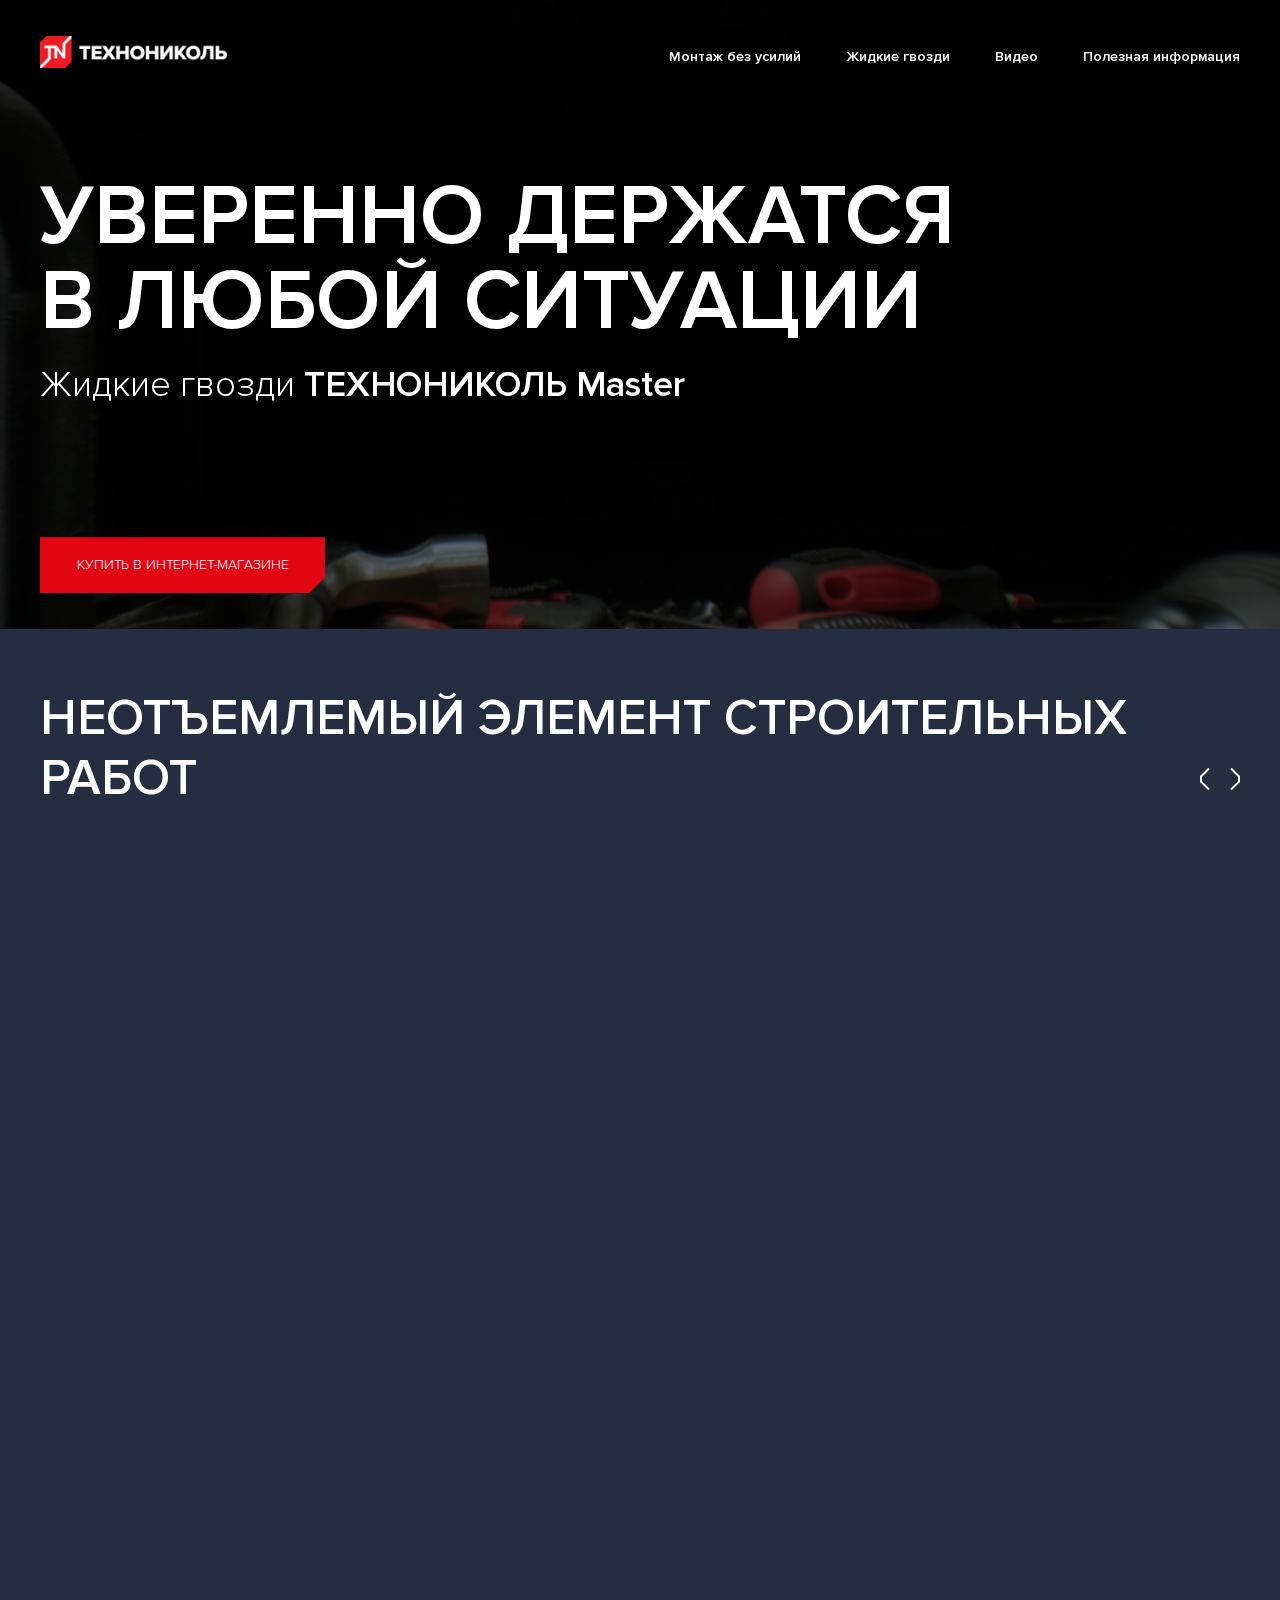
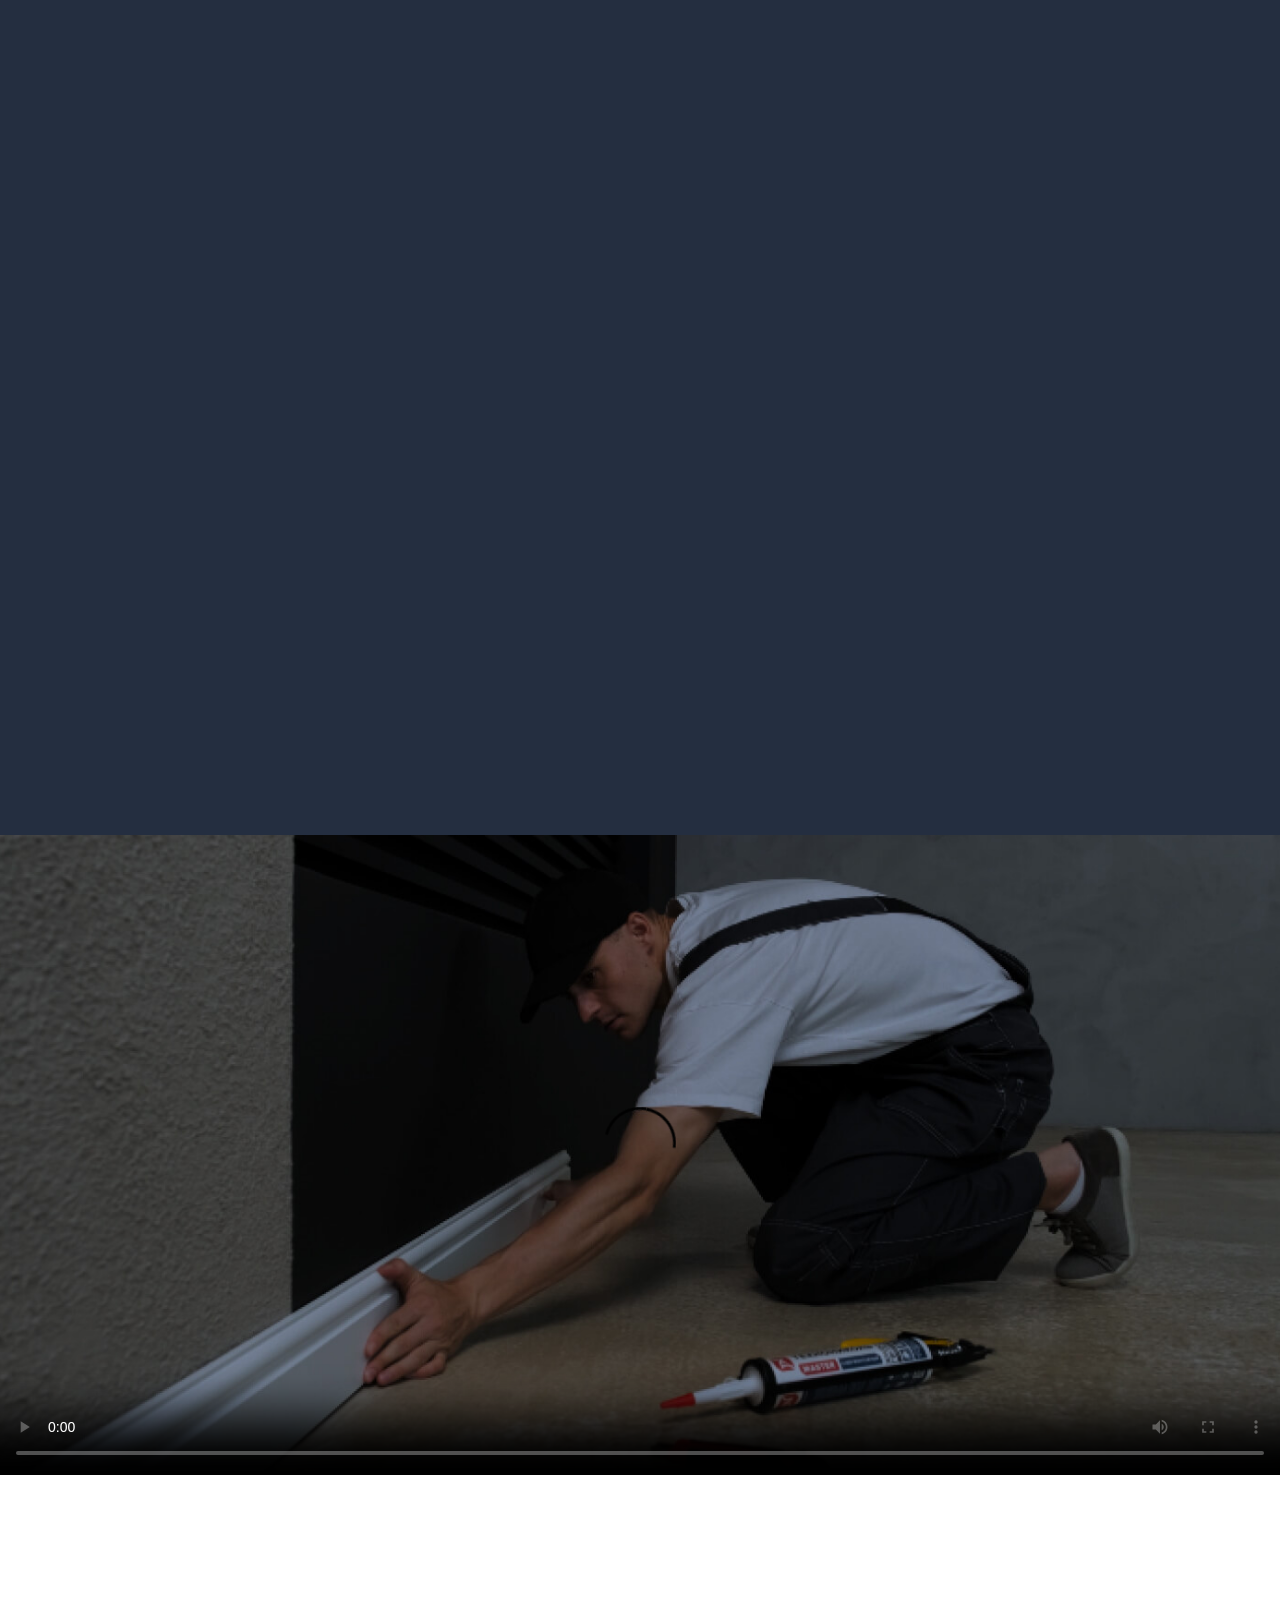
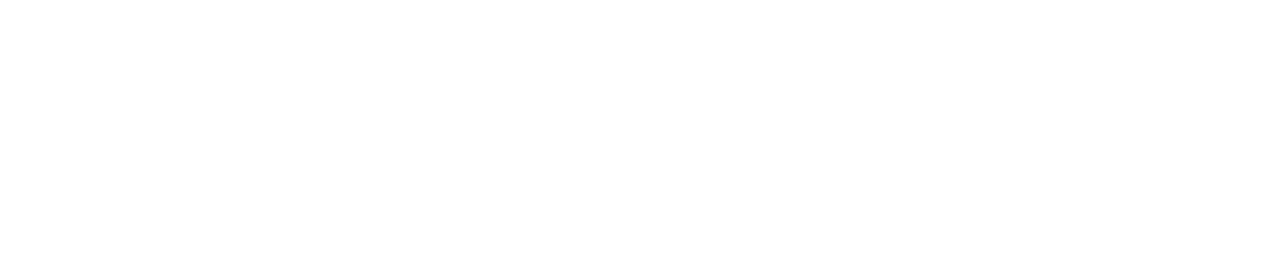
<file: index.html>
<!DOCTYPE HTML>
<html>

<head>
	<title>Landing</title>
	<meta http-equiv="Content-Type" content="text/html; charset=utf-8">
	<meta http-equiv="X-UA-Compatible" content="IE=edge">
	<meta name="viewport" content="width=device-width, initial-scale=1, maximum-scale=1, user-scalable=no">
	<link rel="stylesheet" href="jquery.fancybox.min.css" type="text/css">
	<link rel="stylesheet" href="aos.css" type="text/css">
	<link rel="stylesheet" href="style.css" type="text/css">

</head>

<body>
	<div class="page">
		<div class="block1">
			<video src="tnvideo_2.mp4" poster="img/poster.jpg" autoplay loop muted playsinline webkit-playsinline
				data-js="autoplayVideo"></video>
			<div class="block1_wrap">
				<div class="block1_content">
					<div class="block1_head">
						<div class="block1_logo">
							<img src="img/logo.png">
						</div>
						<button class="burger-open" data-js="burgerOpen">
							<svg width="29" height="23" viewBox="0 0 29 23" fill="none"
								xmlns="http://www.w3.org/2000/svg">
								<rect x="29" y="0.214844" width="3" height="29" transform="rotate(90 29 0.214844)"
									fill="currentColor" />
								<rect x="29" y="8.69922" width="3" height="29" transform="rotate(90 29 8.69922)"
									fill="currentColor" />
								<rect x="29" y="17.1855" width="3" height="29" transform="rotate(90 29 17.1855)"
									fill="currentColor" />
							</svg>
						</button>
						<div class="burger-overlay" data-js="burgerClose" data-name="burgerOverlay"></div>
						<div class="block1_menu" data-js="burgerMenu">
							<button class="burger-close" data-js="burgerClose">
								<svg width="24" height="24" viewBox="0 0 24 24" fill="none"
									xmlns="http://www.w3.org/2000/svg">
									<rect x="20.5059" width="4" height="29" transform="rotate(45 20.5059 0)"
										fill="currentColor" />
									<rect width="4" height="29"
										transform="matrix(-0.707107 0.707107 0.707107 0.707107 2.82812 0)"
										fill="currentColor" />
								</svg>
							</button>
							<a href="#block5" data-js="burgerClose">Монтаж без усилий</a>
							<a href="#block4" data-js="burgerClose">Жидкие гвозди</a>
							<a href="#video" data-js="burgerClose">Видео</a>
							<a href="#block7" data-js="burgerClose">Полезная информация</a>
						</div>
					</div>
					<div class="block1_title" data-aos="fade-up" data-aos-duration="800">Уверенно держатся <br>в любой
						ситуации</div>
					<div class="block1_descr" data-aos="fade-up" data-aos-duration="800" data-aos-delay="200">Жидкие
						гвозди <span>ТЕХНОНИКОЛЬ Master</span></div>
					<div class="block1_buts">
						<div class="bt_hd_first"><a href="#block3" class="bt_def_clip whsm">Купить в
								интернет-магазине</a></div>
					</div>
				</div>
			</div>
		</div>

		<div id="block5" class="block5">
			<div class="block5_title" data-aos="fade-up" data-aos-duration="800" data-aos-delay="400">Неотъемлемый
				элемент строительных работ</div>
			<div class="slider_block">
				<div class="slider_job_wrap" id="slider_job">
					<div class="slider_job_item" data-aos="flip-left" data-aos-duration="700">
						<div class="job_item_wrap">
							<img src="img/sl01.png">
							<div class="job_item_content">
								<div class="job_item_wrap_hd">Без молотка, дрели и шума</div>
								<div class="job_item_wrap_text">отличная альтернатива гвоздям и шурупам</div>
							</div>
						</div>
					</div>
					<div class="slider_job_item" data-aos="flip-left" data-aos-duration="700" data-aos-delay="200">
						<div class="job_item_wrap">
							<img src="img/sl02.png">
							<div class="job_item_content">
								<div class="job_item_wrap_hd">Универсальное средство для ремонта и монтажа</div>
								<div class="job_item_wrap_text">можно использовать один и тот же клей для разных
									материалов и поверхностей</div>
							</div>
						</div>
					</div>
					<div class="slider_job_item" data-aos="flip-left" data-aos-duration="700" data-aos-delay="400">
						<div class="job_item_wrap">
							<img src="img/sl03.png">
							<div class="job_item_content">
								<div class="job_item_wrap_hd">Экономия рабочего времени</div>
								<div class="job_item_wrap_text">легко очищаются влажной губкой в течение 20-30 минут,
									удобно наносить и корректировать</div>
							</div>
						</div>
					</div>
					<div class="slider_job_item" data-aos="flip-left" data-aos-duration="700">
						<div class="job_item_wrap">
							<img src="img/sl04.png">
							<div class="job_item_content">
								<div class="job_item_wrap_hd">Монтаж без особых усилий</div>
								<div class="job_item_wrap_text">надежная фиксация там, где нельзя использовать
									механическое крепление</div>
							</div>
						</div>
					</div>
					<div class="slider_job_item" data-aos="flip-left" data-aos-duration="700">
						<div class="job_item_wrap">
							<img src="img/sl05.png">
							<div class="job_item_content">
								<div class="job_item_wrap_hd">Быстрое и прочное соединение даже в сложных условиях</div>
								<div class="job_item_wrap_text">не требуют дополнительной фиксации после приклейки до
									полного набора прочности</div>
							</div>
						</div>
					</div>
					<div class="slider_job_item" data-aos="flip-left" data-aos-duration="700">
						<div class="job_item_wrap">
							<img src="img/sl06.png">
							<div class="job_item_content">
								<div class="job_item_wrap_hd">Удобно работать в непроветриваемых помещениях</div>
								<div class="job_item_wrap_text">экологичные: без запаха, не токсичны, не содержат
									растворителей</div>
							</div>
						</div>
					</div>
				</div>
			</div>
		</div>
		<div id="block4" class="block4">
			<div class="block4_prods" data-aos="fade-up" data-aos-duration="800">
				<div class="block4_tabs">
					<div class="block4_tabs_list" data-js="tabsSlider">

						<div class="tabs_list_item_wrap">
							<div class="tabs_list_item select" data-tab="t1">
								<div class="tabs_list_item_img"><img src="img/tab_gv1.png"></div>
								<div class="tabs_list_item_descr">Прозрачный <br>шов</div>
							</div>
						</div>
						<div class="tabs_list_item_wrap">
							<div class="tabs_list_item" data-tab="t2">
								<div class="tabs_list_item_img"><img src="img/tab_gv2.png"></div>
								<div class="tabs_list_item_descr">Суперсильный</div>
							</div>
						</div>
						<div class="tabs_list_item_wrap">
							<div class="tabs_list_item" data-tab="t3">
								<div class="tabs_list_item_img"><img src="img/tab_gv3.png"></div>
								<div class="tabs_list_item_descr">Универсальный</div>
							</div>
						</div>
						<div class="tabs_list_item_wrap">
							<div class="tabs_list_item" data-tab="t4">
								<div class="tabs_list_item_img"><img src="img/tab_gv4.png"></div>
								<div class="tabs_list_item_descr">Экспресс <br>декор</div>
							</div>
						</div>

					</div>
				</div>
				<div class="block4_listing">
					<div class="block4_listing_block active" id="t1">
						<div class="listing_block_header">НЕВИДИМАЯ ФИКСАЦИЯ</div>
						<div class="listing_block_wrap">
							<div class="listing_block_wrap_left">
								<div class="lbw_name">Клей акриловый</div>
								<div class="lbw_descr">прозрачный шов</div>
								<div class="lbw_text"><b>Легко определить степень высыхания:</b> в процессе высыхания
									меняет цвет с белого на прозрачный</div>
								<div class="lbw_bot_bt">
									<div class="bt_bordit">
										<img src="img/bt_bord.svg" class="bt_fon">
										<div class="bt_bordit_in">
											<a href="file.pdf">
												<img src="img/ico_pdf.svg" class="ico_print">
												<span>технический лист</span>
												<img src="img/ico_arr_bt.svg" class="ico_arrl">
											</a>
										</div>
									</div>
								</div>
							</div>
							<div class="listing_block_wrap_right">
								<div class="rbw_block">
									<div class="rbw_block_content">
										<img src="img/lst_gv1.png" class="rbw_block_bigimg">

										<div class="rbw_hd_descr"><svg width="64" height="62" viewBox="0 0 64 62"
												fill="none" xmlns="http://www.w3.org/2000/svg">
												<path
													d="M22.9705 12.1351H31.6715H40.3726C40.0246 10.4877 39.166 6.84481 37.9595 5.70787C36.3585 4.19969 34.131 3.27161 31.6715 3.27161C29.212 3.27161 26.9846 4.19969 25.3836 5.70787C24.2003 6.84481 23.3185 10.4877 22.9705 12.1351ZM31.6715 15.4066H21.0447H19.2812V13.7592C19.2812 10.5572 20.6734 5.47584 22.9009 3.38759C25.1516 1.29934 28.2375 0 31.6483 0C35.0591 0 38.1684 1.29934 40.3958 3.38759C42.6465 5.47584 44.0155 10.5572 44.0155 13.7592V15.4066H42.252H31.6715Z"
													fill="#242E40" />
												<path
													d="M57.9142 62.0001H5.7311C5.33665 62.0001 4.91899 61.9537 4.52454 61.8609C3.20198 61.5593 2.06503 60.7703 1.25294 59.7726C0.464041 58.7749 0 57.5451 0 56.3154C0 55.9209 0.0463872 55.5032 0.162401 55.0856L7.88894 17.0563C8.28339 15.5481 9.00268 14.3414 10.07 13.4829C11.1373 12.6476 12.4831 12.1836 14.1537 12.1836H49.4916C51.139 12.1836 52.508 12.6476 53.5753 13.4829C54.6426 14.3414 55.3619 15.5481 55.7564 17.0563L63.4829 55.0856C63.5989 55.5032 63.6453 55.9209 63.6453 56.3154C63.6453 57.5683 63.1812 58.7981 62.3923 59.7726C61.6034 60.7935 60.4434 61.5593 59.1208 61.8609C58.7263 61.9537 58.3087 62.0001 57.9142 62.0001ZM5.7311 58.7284H57.9142C58.0534 58.7284 58.1927 58.7053 58.3087 58.6821C58.7959 58.5661 59.2367 58.2413 59.5616 57.8236C59.9096 57.3828 60.1185 56.8258 60.1185 56.2922C60.1185 56.1297 60.0953 55.9673 60.0721 55.8281L52.3455 17.7988C52.1367 16.9635 51.7887 16.3369 51.3014 15.9657C50.8837 15.6408 50.2805 15.4553 49.4916 15.4553H14.1537C13.3648 15.4553 12.7615 15.6408 12.3439 15.9657C11.8566 16.3601 11.5086 16.9867 11.2998 17.7988L3.57322 55.8281C3.52681 55.9673 3.52684 56.1297 3.52684 56.2922C3.52684 56.8258 3.73564 57.3828 4.08368 57.8236C4.40852 58.2413 4.8726 58.5661 5.33665 58.6821C5.45267 58.7053 5.59188 58.7284 5.7311 58.7284Z"
													fill="url(#paint0_linear_3270_1058)" />
												<path
													d="M25.094 37H21.662L26.92 25.076H19.528V22.326H30.55V24.504L25.094 37ZM37.8083 37.264C33.6063 37.264 31.7363 33.458 31.7363 29.674C31.7363 25.89 33.6063 22.106 37.8083 22.106C41.9883 22.106 43.8803 25.89 43.8803 29.674C43.8803 33.458 41.9883 37.264 37.8083 37.264ZM37.8083 34.492C39.8983 34.492 40.6903 32.38 40.6903 29.674C40.6903 26.968 39.8983 24.878 37.8083 24.878C35.6963 24.878 34.9043 26.968 34.9043 29.674C34.9043 32.38 35.6963 34.492 37.8083 34.492Z"
													fill="url(#paint1_linear_3270_1058)" />
												<path
													d="M23.9063 50.7383H21.9983L20.4623 48.5063L19.7663 49.2503V50.7383H18.2423V44.9423H19.7663V47.5223L21.9623 44.9423H23.8343L21.5423 47.5703L23.9063 50.7383ZM29.1402 44.9423V46.2743H26.1882V50.7383H24.6642V44.9423H29.1402ZM30.4614 50.9783H29.3574L32.2014 42.4943H33.3054L30.4614 50.9783ZM40.9146 50.7383H39.3906V46.9703L37.8426 50.7383H37.1466L35.5866 46.9703V50.7383H34.0626V44.9423H36.0666L37.4946 48.3983L38.8986 44.9423H40.9146V50.7383Z"
													fill="url(#paint2_linear_3270_1058)" />
												<path
													d="M46.6026 45.0938H43.5906V44.4277C45.2286 43.2157 45.7086 42.8017 45.7086 42.3097C45.7086 41.9617 45.3906 41.7878 45.0606 41.7878C44.6046 41.7878 44.2566 41.9677 43.9866 42.2497L43.5006 41.6857C43.8906 41.2357 44.4846 41.0317 45.0426 41.0317C45.8946 41.0317 46.5726 41.5117 46.5726 42.3097C46.5726 42.9937 46.0086 43.5877 44.9706 44.3438H46.6026V45.0938Z"
													fill="url(#paint3_linear_3270_1058)" />
												<defs>
													<linearGradient id="paint0_linear_3270_1058" x1="31.8226"
														y1="12.1836" x2="31.8226" y2="62.0001"
														gradientUnits="userSpaceOnUse">
														<stop stop-color="#242E40" />
														<stop offset="0.795" stop-color="#5D77A6" />
														<stop offset="1" stop-color="#7995C8" />
													</linearGradient>
													<linearGradient id="paint1_linear_3270_1058" x1="34.5" y1="17"
														x2="34.5" y2="41" gradientUnits="userSpaceOnUse">
														<stop stop-color="#242E40" />
														<stop offset="0.795" stop-color="#5D77A6" />
														<stop offset="1" stop-color="#7995C8" />
													</linearGradient>
													<linearGradient id="paint2_linear_3270_1058" x1="31.408"
														y1="39.7383" x2="31.408" y2="55.9803"
														gradientUnits="userSpaceOnUse">
														<stop stop-color="#242E40" />
														<stop offset="0.795" stop-color="#5D77A6" />
														<stop offset="1" stop-color="#7995C8" />
													</linearGradient>
													<linearGradient id="paint3_linear_3270_1058" x1="45.6931"
														y1="40.0938" x2="45.6931" y2="48.0422"
														gradientUnits="userSpaceOnUse">
														<stop stop-color="#242E40" />
														<stop offset="0.795" stop-color="#5D77A6" />
														<stop offset="1" stop-color="#7995C8" />
													</linearGradient>
												</defs>
											</svg>

											начальная сила схватывания</div>
										<div class="rbw_list_name">образует невидимый шов: не видно подтеков после
											высыхания</div>
										<ul class="rbw_list">
											<li>Для внутренних работ</li>
											<li>Окрашивается после полного высыхания</li>
											<li>Без запаха</li>
										</ul>
										<div class="rbw_bot">
											<div class="rbw_bot_color white"></div>
											<div class="rbw_bot_descr">прозрачный, 280 мл</div>
										</div>
									</div>
								</div>
							</div>
						</div>
					</div>
					<div class="block4_listing_block" id="t2">
						<div class="listing_block_header">суперсила схватывания</div>
						<div class="listing_block_wrap">
							<div class="listing_block_wrap_left">
								<div class="lbw_name">Клей акриловый</div>
								<div class="lbw_descr">суперсильный</div>
								<div class="lbw_text"><b>Для крепления</b> керамики, дерева, камня, кирпича, бетона,
									фанеры, деревянных, МДФ и ПВХ панелей</div>
								<div class="lbw_bot_bt">
									<div class="bt_bordit">
										<img src="img/bt_bord.svg" class="bt_fon">
										<div class="bt_bordit_in">
											<a href="file.pdf">
												<img src="img/ico_pdf.svg" class="ico_print">
												<span>технический лист</span>
												<img src="img/ico_arr_bt.svg" class="ico_arrl">
											</a>
										</div>
									</div>
								</div>
							</div>
							<div class="listing_block_wrap_right">
								<div class="rbw_block">
									<div class="rbw_block_content">
										<img src="img/lst_gv2.png" class="rbw_block_bigimg">

										<div class="rbw_hd_descr"><svg width="64" height="62" viewBox="0 0 64 62"
												fill="none" xmlns="http://www.w3.org/2000/svg">
												<path
													d="M22.9705 12.1351H31.6715H40.3726C40.0246 10.4877 39.166 6.84481 37.9595 5.70787C36.3585 4.19969 34.131 3.27161 31.6715 3.27161C29.212 3.27161 26.9846 4.19969 25.3836 5.70787C24.2003 6.84481 23.3185 10.4877 22.9705 12.1351ZM31.6715 15.4066H21.0447H19.2812V13.7592C19.2812 10.5572 20.6734 5.47584 22.9009 3.38759C25.1516 1.29934 28.2375 0 31.6483 0C35.0591 0 38.1684 1.29934 40.3958 3.38759C42.6465 5.47584 44.0155 10.5572 44.0155 13.7592V15.4066H42.252H31.6715Z"
													fill="#242E40" />
												<path
													d="M57.9142 62.0001H5.7311C5.33665 62.0001 4.91899 61.9537 4.52454 61.8609C3.20198 61.5593 2.06503 60.7703 1.25294 59.7726C0.464041 58.7749 0 57.5451 0 56.3154C0 55.9209 0.0463872 55.5032 0.162401 55.0856L7.88894 17.0563C8.28339 15.5481 9.00268 14.3414 10.07 13.4829C11.1373 12.6476 12.4831 12.1836 14.1537 12.1836H49.4916C51.139 12.1836 52.508 12.6476 53.5753 13.4829C54.6426 14.3414 55.3619 15.5481 55.7564 17.0563L63.4829 55.0856C63.5989 55.5032 63.6453 55.9209 63.6453 56.3154C63.6453 57.5683 63.1812 58.7981 62.3923 59.7726C61.6034 60.7935 60.4434 61.5593 59.1208 61.8609C58.7263 61.9537 58.3087 62.0001 57.9142 62.0001ZM5.7311 58.7284H57.9142C58.0534 58.7284 58.1927 58.7053 58.3087 58.6821C58.7959 58.5661 59.2367 58.2413 59.5616 57.8236C59.9096 57.3828 60.1185 56.8258 60.1185 56.2922C60.1185 56.1297 60.0953 55.9673 60.0721 55.8281L52.3455 17.7988C52.1367 16.9635 51.7887 16.3369 51.3014 15.9657C50.8837 15.6408 50.2805 15.4553 49.4916 15.4553H14.1537C13.3648 15.4553 12.7615 15.6408 12.3439 15.9657C11.8566 16.3601 11.5086 16.9867 11.2998 17.7988L3.57322 55.8281C3.52681 55.9673 3.52684 56.1297 3.52684 56.2922C3.52684 56.8258 3.73564 57.3828 4.08368 57.8236C4.40852 58.2413 4.8726 58.5661 5.33665 58.6821C5.45267 58.7053 5.59188 58.7284 5.7311 58.7284Z"
													fill="url(#paint0_linear_3270_1069)" />
												<path
													d="M21.59 36H18.466V25.352L16.024 27.838L14.242 25.968L18.862 21.326H21.59V36ZM29.8649 36.264C25.6629 36.264 23.7929 32.458 23.7929 28.674C23.7929 24.89 25.6629 21.106 29.8649 21.106C34.0449 21.106 35.9369 24.89 35.9369 28.674C35.9369 32.458 34.0449 36.264 29.8649 36.264ZM29.8649 33.492C31.9549 33.492 32.7469 31.38 32.7469 28.674C32.7469 25.968 31.9549 23.878 29.8649 23.878C27.7529 23.878 26.9609 25.968 26.9609 28.674C26.9609 31.38 27.7529 33.492 29.8649 33.492ZM43.5075 36.264C39.3055 36.264 37.4355 32.458 37.4355 28.674C37.4355 24.89 39.3055 21.106 43.5075 21.106C47.6875 21.106 49.5795 24.89 49.5795 28.674C49.5795 32.458 47.6875 36.264 43.5075 36.264ZM43.5075 33.492C45.5975 33.492 46.3895 31.38 46.3895 28.674C46.3895 25.968 45.5975 23.878 43.5075 23.878C41.3955 23.878 40.6035 25.968 40.6035 28.674C40.6035 31.38 41.3955 33.492 43.5075 33.492Z"
													fill="url(#paint1_linear_3270_1069)" />
												<path
													d="M23.9063 50.7383H21.9983L20.4623 48.5063L19.7663 49.2503V50.7383H18.2423V44.9423H19.7663V47.5223L21.9623 44.9423H23.8343L21.5423 47.5703L23.9063 50.7383ZM29.1402 44.9423V46.2743H26.1882V50.7383H24.6642V44.9423H29.1402ZM30.4614 50.9783H29.3574L32.2014 42.4943H33.3054L30.4614 50.9783ZM40.9146 50.7383H39.3906V46.9703L37.8426 50.7383H37.1466L35.5866 46.9703V50.7383H34.0626V44.9423H36.0666L37.4946 48.3983L38.8986 44.9423H40.9146V50.7383Z"
													fill="url(#paint2_linear_3270_1069)" />
												<path
													d="M46.6026 45.0938H43.5906V44.4277C45.2286 43.2157 45.7086 42.8017 45.7086 42.3097C45.7086 41.9617 45.3906 41.7878 45.0606 41.7878C44.6046 41.7878 44.2566 41.9677 43.9866 42.2497L43.5006 41.6857C43.8906 41.2357 44.4846 41.0317 45.0426 41.0317C45.8946 41.0317 46.5726 41.5117 46.5726 42.3097C46.5726 42.9937 46.0086 43.5877 44.9706 44.3438H46.6026V45.0938Z"
													fill="url(#paint3_linear_3270_1069)" />
												<defs>
													<linearGradient id="paint0_linear_3270_1069" x1="31.8226"
														y1="12.1836" x2="31.8226" y2="62.0001"
														gradientUnits="userSpaceOnUse">
														<stop stop-color="#242E40" />
														<stop offset="0.795" stop-color="#5D77A6" />
														<stop offset="1" stop-color="#7995C8" />
													</linearGradient>
													<linearGradient id="paint1_linear_3270_1069" x1="33" y1="16" x2="33"
														y2="40" gradientUnits="userSpaceOnUse">
														<stop stop-color="#242E40" />
														<stop offset="0.795" stop-color="#5D77A6" />
														<stop offset="1" stop-color="#7995C8" />
													</linearGradient>
													<linearGradient id="paint2_linear_3270_1069" x1="31.408"
														y1="39.7383" x2="31.408" y2="55.9803"
														gradientUnits="userSpaceOnUse">
														<stop stop-color="#242E40" />
														<stop offset="0.795" stop-color="#5D77A6" />
														<stop offset="1" stop-color="#7995C8" />
													</linearGradient>
													<linearGradient id="paint3_linear_3270_1069" x1="45.6931"
														y1="40.0938" x2="45.6931" y2="48.0422"
														gradientUnits="userSpaceOnUse">
														<stop stop-color="#242E40" />
														<stop offset="0.795" stop-color="#5D77A6" />
														<stop offset="1" stop-color="#7995C8" />
													</linearGradient>
												</defs>
											</svg>

											начальная сила схватывания</div>
										<div class="rbw_list_name">надежная фиксация различных тяжелых конструкций</div>
										<ul class="rbw_list">
											<li>Для внутренних и внешних работ</li>
											<li>Окрашивается после полного высыхания</li>
											<li>Без запаха</li>
										</ul>
										<div class="rbw_bot">
											<div class="rbw_bot_color white"></div>
											<div class="rbw_bot_descr">Белый, 280 мл</div>
										</div>
									</div>
								</div>
							</div>
						</div>
					</div>
					<div class="block4_listing_block" id="t3">
						<div class="listing_block_header">склеит всё</div>
						<div class="listing_block_wrap">
							<div class="listing_block_wrap_left">
								<div class="lbw_name">Клей акриловый</div>
								<div class="lbw_descr">универсальный</div>
								<div class="lbw_text"><b>Для приклеивания стеновых панелей, декоративных элементов</b> к
									бетону, камню, дереву и штукатурке</div>
								<div class="lbw_bot_bt">
									<div class="bt_bordit">
										<img src="img/bt_bord.svg" class="bt_fon">
										<div class="bt_bordit_in">
											<a href="file.pdf">
												<img src="img/ico_pdf.svg" class="ico_print">
												<span>технический лист</span>
												<img src="img/ico_arr_bt.svg" class="ico_arrl">
											</a>
										</div>
									</div>
								</div>
							</div>
							<div class="listing_block_wrap_right">
								<div class="rbw_block">
									<div class="rbw_block_content">
										<img src="img/lst_gv3.png" class="rbw_block_bigimg">

										<div class="rbw_hd_descr"><svg width="64" height="62" viewBox="0 0 64 62"
												fill="none" xmlns="http://www.w3.org/2000/svg">
												<path
													d="M22.9705 12.1351H31.6715H40.3726C40.0246 10.4877 39.166 6.84481 37.9595 5.70787C36.3585 4.19969 34.131 3.27161 31.6715 3.27161C29.212 3.27161 26.9846 4.19969 25.3836 5.70787C24.2003 6.84481 23.3185 10.4877 22.9705 12.1351ZM31.6715 15.4066H21.0447H19.2812V13.7592C19.2812 10.5572 20.6734 5.47584 22.9009 3.38759C25.1516 1.29934 28.2375 0 31.6483 0C35.0591 0 38.1684 1.29934 40.3958 3.38759C42.6465 5.47584 44.0155 10.5572 44.0155 13.7592V15.4066H42.252H31.6715Z"
													fill="#242E40" />
												<path
													d="M57.9142 62.0001H5.7311C5.33665 62.0001 4.91899 61.9537 4.52454 61.8609C3.20198 61.5593 2.06503 60.7703 1.25294 59.7726C0.464041 58.7749 0 57.5451 0 56.3154C0 55.9209 0.0463872 55.5032 0.162401 55.0856L7.88894 17.0563C8.28339 15.5481 9.00268 14.3414 10.07 13.4829C11.1373 12.6476 12.4831 12.1836 14.1537 12.1836H49.4916C51.139 12.1836 52.508 12.6476 53.5753 13.4829C54.6426 14.3414 55.3619 15.5481 55.7564 17.0563L63.4829 55.0856C63.5989 55.5032 63.6453 55.9209 63.6453 56.3154C63.6453 57.5683 63.1812 58.7981 62.3923 59.7726C61.6034 60.7935 60.4434 61.5593 59.1208 61.8609C58.7263 61.9537 58.3087 62.0001 57.9142 62.0001ZM5.7311 58.7284H57.9142C58.0534 58.7284 58.1927 58.7053 58.3087 58.6821C58.7959 58.5661 59.2367 58.2413 59.5616 57.8236C59.9096 57.3828 60.1185 56.8258 60.1185 56.2922C60.1185 56.1297 60.0953 55.9673 60.0721 55.8281L52.3455 17.7988C52.1367 16.9635 51.7887 16.3369 51.3014 15.9657C50.8837 15.6408 50.2805 15.4553 49.4916 15.4553H14.1537C13.3648 15.4553 12.7615 15.6408 12.3439 15.9657C11.8566 16.3601 11.5086 16.9867 11.2998 17.7988L3.57322 55.8281C3.52681 55.9673 3.52684 56.1297 3.52684 56.2922C3.52684 56.8258 3.73564 57.3828 4.08368 57.8236C4.40852 58.2413 4.8726 58.5661 5.33665 58.6821C5.45267 58.7053 5.59188 58.7284 5.7311 58.7284Z"
													fill="url(#paint0_linear_3270_1047)" />
												<path
													d="M25.094 37H21.662L26.92 25.076H19.528V22.326H30.55V24.504L25.094 37ZM37.8083 37.264C33.6063 37.264 31.7363 33.458 31.7363 29.674C31.7363 25.89 33.6063 22.106 37.8083 22.106C41.9883 22.106 43.8803 25.89 43.8803 29.674C43.8803 33.458 41.9883 37.264 37.8083 37.264ZM37.8083 34.492C39.8983 34.492 40.6903 32.38 40.6903 29.674C40.6903 26.968 39.8983 24.878 37.8083 24.878C35.6963 24.878 34.9043 26.968 34.9043 29.674C34.9043 32.38 35.6963 34.492 37.8083 34.492Z"
													fill="url(#paint1_linear_3270_1047)" />
												<path
													d="M23.9063 50.7383H21.9983L20.4623 48.5063L19.7663 49.2503V50.7383H18.2423V44.9423H19.7663V47.5223L21.9623 44.9423H23.8343L21.5423 47.5703L23.9063 50.7383ZM29.1402 44.9423V46.2743H26.1882V50.7383H24.6642V44.9423H29.1402ZM30.4614 50.9783H29.3574L32.2014 42.4943H33.3054L30.4614 50.9783ZM40.9146 50.7383H39.3906V46.9703L37.8426 50.7383H37.1466L35.5866 46.9703V50.7383H34.0626V44.9423H36.0666L37.4946 48.3983L38.8986 44.9423H40.9146V50.7383Z"
													fill="url(#paint2_linear_3270_1047)" />
												<path
													d="M46.6026 45.0938H43.5906V44.4277C45.2286 43.2157 45.7086 42.8017 45.7086 42.3097C45.7086 41.9617 45.3906 41.7878 45.0606 41.7878C44.6046 41.7878 44.2566 41.9677 43.9866 42.2497L43.5006 41.6857C43.8906 41.2357 44.4846 41.0317 45.0426 41.0317C45.8946 41.0317 46.5726 41.5117 46.5726 42.3097C46.5726 42.9937 46.0086 43.5877 44.9706 44.3438H46.6026V45.0938Z"
													fill="url(#paint3_linear_3270_1047)" />
												<defs>
													<linearGradient id="paint0_linear_3270_1047" x1="31.8226"
														y1="12.1836" x2="31.8226" y2="62.0001"
														gradientUnits="userSpaceOnUse">
														<stop stop-color="#242E40" />
														<stop offset="0.795" stop-color="#5D77A6" />
														<stop offset="1" stop-color="#7995C8" />
													</linearGradient>
													<linearGradient id="paint1_linear_3270_1047" x1="34.5" y1="17"
														x2="34.5" y2="41" gradientUnits="userSpaceOnUse">
														<stop stop-color="#242E40" />
														<stop offset="0.795" stop-color="#5D77A6" />
														<stop offset="1" stop-color="#7995C8" />
													</linearGradient>
													<linearGradient id="paint2_linear_3270_1047" x1="31.408"
														y1="39.7383" x2="31.408" y2="55.9803"
														gradientUnits="userSpaceOnUse">
														<stop stop-color="#242E40" />
														<stop offset="0.795" stop-color="#5D77A6" />
														<stop offset="1" stop-color="#7995C8" />
													</linearGradient>
													<linearGradient id="paint3_linear_3270_1047" x1="45.6931"
														y1="40.0938" x2="45.6931" y2="48.0422"
														gradientUnits="userSpaceOnUse">
														<stop stop-color="#242E40" />
														<stop offset="0.795" stop-color="#5D77A6" />
														<stop offset="1" stop-color="#7995C8" />
													</linearGradient>
												</defs>
											</svg>
											начальная сила схватывания</div>
										<div class="rbw_list_name">Широкая сфера применения</div>
										<ul class="rbw_list">
											<li>Для внутренних работ</li>
											<li>Окрашивается после полного высыхания</li>
										</ul>
										<div class="rbw_bot">
											<div class="rbw_bot_color white"></div>
											<div class="rbw_bot_descr">Белый, 280 мл</div>
										</div>
									</div>
								</div>
							</div>
						</div>
					</div>
					<div class="block4_listing_block" id="t4">
						<div class="listing_block_header">БЫСТРЫЙ РЕЗУЛЬТАТ</div>
						<div class="listing_block_wrap">
							<div class="listing_block_wrap_left">
								<div class="lbw_name">Клей акриловый</div>
								<div class="lbw_descr">Экспресс декор</div>
								<div class="lbw_text"><b>Простой монтаж потолочных элементов</b> (декоры, потолочные
									плинтусы) не требует дополнительной фиксации на время набора прочности</div>
								<div class="lbw_bot_bt">
									<div class="bt_bordit">
										<img src="img/bt_bord.svg" class="bt_fon">
										<div class="bt_bordit_in">
											<a href="file.pdf">
												<img src="img/ico_pdf.svg" class="ico_print">
												<span>технический лист</span>
												<img src="img/ico_arr_bt.svg" class="ico_arrl">
											</a>
										</div>
									</div>
								</div>
							</div>
							<div class="listing_block_wrap_right">
								<div class="rbw_block">
									<div class="rbw_block_content">
										<img src="img/lst_gv4.png" class="rbw_block_bigimg">

										<div class="rbw_hd_descr"><svg width="64" height="62" viewBox="0 0 64 62"
												fill="none" xmlns="http://www.w3.org/2000/svg">
												<path
													d="M22.9705 12.1351H31.6715H40.3726C40.0246 10.4877 39.166 6.84481 37.9595 5.70787C36.3585 4.19969 34.131 3.27161 31.6715 3.27161C29.212 3.27161 26.9846 4.19969 25.3836 5.70787C24.2003 6.84481 23.3185 10.4877 22.9705 12.1351ZM31.6715 15.4066H21.0447H19.2812V13.7592C19.2812 10.5572 20.6734 5.47584 22.9009 3.38759C25.1516 1.29934 28.2375 0 31.6483 0C35.0591 0 38.1684 1.29934 40.3958 3.38759C42.6465 5.47584 44.0155 10.5572 44.0155 13.7592V15.4066H42.252H31.6715Z"
													fill="#242E40" />
												<path
													d="M57.9142 62.0001H5.7311C5.33665 62.0001 4.91899 61.9537 4.52454 61.8609C3.20198 61.5593 2.06503 60.7703 1.25294 59.7726C0.464041 58.7749 0 57.5451 0 56.3154C0 55.9209 0.0463872 55.5032 0.162401 55.0856L7.88894 17.0563C8.28339 15.5481 9.00268 14.3414 10.07 13.4829C11.1373 12.6476 12.4831 12.1836 14.1537 12.1836H49.4916C51.139 12.1836 52.508 12.6476 53.5753 13.4829C54.6426 14.3414 55.3619 15.5481 55.7564 17.0563L63.4829 55.0856C63.5989 55.5032 63.6453 55.9209 63.6453 56.3154C63.6453 57.5683 63.1812 58.7981 62.3923 59.7726C61.6034 60.7935 60.4434 61.5593 59.1208 61.8609C58.7263 61.9537 58.3087 62.0001 57.9142 62.0001ZM5.7311 58.7284H57.9142C58.0534 58.7284 58.1927 58.7053 58.3087 58.6821C58.7959 58.5661 59.2367 58.2413 59.5616 57.8236C59.9096 57.3828 60.1185 56.8258 60.1185 56.2922C60.1185 56.1297 60.0953 55.9673 60.0721 55.8281L52.3455 17.7988C52.1367 16.9635 51.7887 16.3369 51.3014 15.9657C50.8837 15.6408 50.2805 15.4553 49.4916 15.4553H14.1537C13.3648 15.4553 12.7615 15.6408 12.3439 15.9657C11.8566 16.3601 11.5086 16.9867 11.2998 17.7988L3.57322 55.8281C3.52681 55.9673 3.52684 56.1297 3.52684 56.2922C3.52684 56.8258 3.73564 57.3828 4.08368 57.8236C4.40852 58.2413 4.8726 58.5661 5.33665 58.6821C5.45267 58.7053 5.59188 58.7284 5.7311 58.7284Z"
													fill="url(#paint0_linear_3225_1134)" />
												<path
													d="M25.732 37.264C23.18 37.264 21.332 36.428 20.078 35.064L21.816 32.886C22.806 33.92 24.17 34.492 25.71 34.492C27.448 34.492 28.438 33.502 28.438 32.314C28.438 31.016 27.47 30.136 25.798 30.136C24.588 30.136 23.598 30.488 22.718 31.324L20.54 30.752V22.326H30.616V25.076H23.664V28.662C24.368 27.958 25.556 27.43 26.898 27.43C29.384 27.43 31.606 29.212 31.606 32.182C31.606 35.306 29.274 37.264 25.732 37.264ZM39.2048 37.264C35.0028 37.264 33.1328 33.458 33.1328 29.674C33.1328 25.89 35.0028 22.106 39.2048 22.106C43.3848 22.106 45.2768 25.89 45.2768 29.674C45.2768 33.458 43.3848 37.264 39.2048 37.264ZM39.2048 34.492C41.2948 34.492 42.0868 32.38 42.0868 29.674C42.0868 26.968 41.2948 24.878 39.2048 24.878C37.0928 24.878 36.3008 26.968 36.3008 29.674C36.3008 32.38 37.0928 34.492 39.2048 34.492Z"
													fill="url(#paint1_linear_3225_1134)" />
												<path
													d="M23.9063 50.7383H21.9983L20.4623 48.5063L19.7663 49.2503V50.7383H18.2423V44.9423H19.7663V47.5223L21.9623 44.9423H23.8343L21.5423 47.5703L23.9063 50.7383ZM29.1402 44.9423V46.2743H26.1882V50.7383H24.6642V44.9423H29.1402ZM30.4614 50.9783H29.3574L32.2014 42.4943H33.3054L30.4614 50.9783ZM40.9146 50.7383H39.3906V46.9703L37.8426 50.7383H37.1466L35.5866 46.9703V50.7383H34.0626V44.9423H36.0666L37.4946 48.3983L38.8986 44.9423H40.9146V50.7383Z"
													fill="url(#paint2_linear_3225_1134)" />
												<path
													d="M46.6026 45.0938H43.5906V44.4277C45.2286 43.2157 45.7086 42.8017 45.7086 42.3097C45.7086 41.9617 45.3906 41.7878 45.0606 41.7878C44.6046 41.7878 44.2566 41.9677 43.9866 42.2497L43.5006 41.6857C43.8906 41.2357 44.4846 41.0317 45.0426 41.0317C45.8946 41.0317 46.5726 41.5117 46.5726 42.3097C46.5726 42.9937 46.0086 43.5877 44.9706 44.3438H46.6026V45.0938Z"
													fill="url(#paint3_linear_3225_1134)" />
												<defs>
													<linearGradient id="paint0_linear_3225_1134" x1="31.8226"
														y1="12.1836" x2="31.8226" y2="62.0001"
														gradientUnits="userSpaceOnUse">
														<stop stop-color="#242E40" />
														<stop offset="0.795" stop-color="#5D77A6" />
														<stop offset="1" stop-color="#7995C8" />
													</linearGradient>
													<linearGradient id="paint1_linear_3225_1134" x1="34.5" y1="17"
														x2="34.5" y2="41" gradientUnits="userSpaceOnUse">
														<stop stop-color="#242E40" />
														<stop offset="0.795" stop-color="#5D77A6" />
														<stop offset="1" stop-color="#7995C8" />
													</linearGradient>
													<linearGradient id="paint2_linear_3225_1134" x1="31.408"
														y1="39.7383" x2="31.408" y2="55.9803"
														gradientUnits="userSpaceOnUse">
														<stop stop-color="#242E40" />
														<stop offset="0.795" stop-color="#5D77A6" />
														<stop offset="1" stop-color="#7995C8" />
													</linearGradient>
													<linearGradient id="paint3_linear_3225_1134" x1="45.6931"
														y1="40.0938" x2="45.6931" y2="48.0422"
														gradientUnits="userSpaceOnUse">
														<stop stop-color="#242E40" />
														<stop offset="0.795" stop-color="#5D77A6" />
														<stop offset="1" stop-color="#7995C8" />
													</linearGradient>
												</defs>
											</svg>
											начальная сила схватывания</div>
										<div class="rbw_list_name">быстро <br>схватывается</div>
										<ul class="rbw_list">
											<li>Для внутренних работ</li>
											<li>Окрашивается после полного высыхания</li>
											<li>Без запаха</li>
											<li>Химически нейтрален <span>не прожигает поверхность </span></li>
										</ul>
										<div class="rbw_bot">
											<div class="rbw_bot_color white"></div>
											<div class="rbw_bot_descr">Белый, 280 мл</div>
										</div>
									</div>
								</div>
							</div>
						</div>
					</div>
				</div>
			</div>
		</div>

		<div class="video-block" id="video">
			<video controls="controls" poster="img/poster.jpg">
				<source src="tnvideo.mp4" type='video/mp4; codecs="avc1.42E01E, mp4a.40.2"'>
			</video>
		</div>


		<div id="block7" class="block7">
			<div class="block7_content">
				<div class="section6 kley-landing-questions" id="surfaces">
					<div class="section6__title blockTitle" data-aos="fade-up" data-aos-duration="800">
						ПОЛЕЗНАЯ <span>ИНФОРМАЦИЯ</span>
					</div>
					<div class="accordions">
						<!--<div class="accordion" data-aos="flip-up" data-aos-duration="500" data-aos-delay="800" data-aos-offset="20">
							<div class="container">
								<div class="accordion__intro">
									<p>Видео </p>
									<div class="accordion__intro__img">
										<svg width="14" height="8" viewBox="0 0 14 8" fill="none"
											xmlns="http://www.w3.org/2000/svg">
											<path fill-rule="evenodd" clip-rule="evenodd"
												d="M6.89429 5.77297L1.59099 0.46967C1.2981 0.176777 0.823223 0.176777 0.53033 0.46967C0.237437 0.762563 0.237437 1.23744 0.53033 1.53033L6.89429 7.89429L13.2583 1.53033C13.5511 1.23744 13.5511 0.762563 13.2583 0.46967C12.9654 0.176777 12.4905 0.176777 12.1976 0.46967L6.89429 5.77297Z"
												fill="black" />
										</svg>

									</div>
								</div>
								<div class="accordion__content" style="">
									<div class="kley-landing-videos__wrap">
										<div class="kley-landing-videos">
											<div class="kley-landing-video"
												href="https://www.youtube.com/watch?v=J7oOamYSKz0" data-fancybox="video"
												data-caption="Большое нзвание для фото 1">
												<div class="kley-landing-video__preview"><img src="img/video.png"
														alt=""></div>
												<div class="kley-landing-video__play"><svg
														xmlns="http://www.w3.org/2000/svg" width="13" height="15"
														viewBox="0 0 13 15" fill="none">
														<path d="M13 7.5L0.249999 14.8612L0.25 0.138783L13 7.5Z"
															fill="white"></path>
													</svg>
												</div>
											</div>
											<div class="kley-landing-video"
												href="https://www.youtube.com/watch?v=J7oOamYSKz0" data-fancybox="video"
												data-caption="Большое нзвание для фото 1">
												<div class="kley-landing-video__preview"><img src="img/video.png"
														alt=""></div>
												<div class="kley-landing-video__play"><svg
														xmlns="http://www.w3.org/2000/svg" width="13" height="15"
														viewBox="0 0 13 15" fill="none">
														<path d="M13 7.5L0.249999 14.8612L0.25 0.138783L13 7.5Z"
															fill="white"></path>
													</svg>
												</div>
											</div>
											<div class="kley-landing-video"
												href="https://www.youtube.com/watch?v=J7oOamYSKz0" data-fancybox="video"
												data-caption="Большое нзвание для фото 1">
												<div class="kley-landing-video__preview"><img src="img/video.png"
														alt=""></div>
												<div class="kley-landing-video__play"><svg
														xmlns="http://www.w3.org/2000/svg" width="13" height="15"
														viewBox="0 0 13 15" fill="none">
														<path d="M13 7.5L0.249999 14.8612L0.25 0.138783L13 7.5Z"
															fill="white"></path>
													</svg>
												</div>
											</div>
											<div class="kley-landing-video"
												href="https://www.youtube.com/watch?v=J7oOamYSKz0" data-fancybox="video"
												data-caption="Большое нзвание для фото 1">
												<div class="kley-landing-video__preview"><img src="img/video.png"
														alt=""></div>
												<div class="kley-landing-video__play"><svg
														xmlns="http://www.w3.org/2000/svg" width="13" height="15"
														viewBox="0 0 13 15" fill="none">
														<path d="M13 7.5L0.249999 14.8612L0.25 0.138783L13 7.5Z"
															fill="white"></path>
													</svg>
												</div>
											</div>
										</div>
									</div>
								</div>
							</div>
						</div>-->
						<!--<div class="accordion" data-aos="flip-up" data-aos-duration="500" data-aos-delay="600"
							data-aos-offset="20">
							<div class="container">
								<div class="accordion__intro">
									<p>Статьи</p>
									<div class="accordion__intro__img">
										<svg width="14" height="8" viewBox="0 0 14 8" fill="none"
											xmlns="http://www.w3.org/2000/svg">
											<path fill-rule="evenodd" clip-rule="evenodd"
												d="M6.89429 5.77297L1.59099 0.46967C1.2981 0.176777 0.823223 0.176777 0.53033 0.46967C0.237437 0.762563 0.237437 1.23744 0.53033 1.53033L6.89429 7.89429L13.2583 1.53033C13.5511 1.23744 13.5511 0.762563 13.2583 0.46967C12.9654 0.176777 12.4905 0.176777 12.1976 0.46967L6.89429 5.77297Z"
												fill="black" />
										</svg>

									</div>
								</div>
							</div>
							<div class="container container--padd-r-0">
								<div class="accordion__content" style="">
									<div class="fabrication">
										<div class="fabrication__swiper js-fabrication">
											<a class="swiper-slide fabrication__slide">
												<div class="fabrication__slide__gallery"><img src="img/video.png"
														srcset="img/video.png 2x" alt=""></div>
												<div class="fabrication__slide__date text__18 text__white">5 марта 2023
												</div>
												<div class="fabrication__slide__title title__32 text__white">Оптимальное
													вторичное расширение </div>
											</a><a class="swiper-slide fabrication__slide">

												<div class="fabrication__slide__gallery"><img src="img/video.png"
														srcset="img/video.png 2x" alt=""></div>
												<div class="fabrication__slide__date text__18 text__white">5 марта 2023
												</div>
												<div class="fabrication__slide__title title__32 text__white">Оптимальное
													вторичное расширение </div>
											</a><a class="swiper-slide fabrication__slide">

												<div class="fabrication__slide__gallery"><img src="img/video.png"
														srcset="img/video.png 2x" alt=""></div>
												<div class="fabrication__slide__date text__18 text__white">5 марта 2023
												</div>
												<div class="fabrication__slide__title title__32 text__white">Оптимальное
													вторичное расширение </div>
											</a><a class="swiper-slide fabrication__slide">

												<div class="fabrication__slide__gallery"><img src="img/video.png"
														srcset="img/video.png 2x" alt=""></div>
												<div class="fabrication__slide__date text__18 text__white">5 марта 2023
												</div>
												<div class="fabrication__slide__title title__32 text__white">Оптимальное
													вторичное расширение </div>
											</a><a class="swiper-slide fabrication__slide">

												<div class="fabrication__slide__gallery"><img src="img/video.png"
														srcset="img/video.png 2x" alt=""></div>
												<div class="fabrication__slide__date text__18 text__white">5 марта 2023
												</div>
												<div class="fabrication__slide__title title__32 text__white">Оптимальное
													вторичное расширение </div>
											</a><a class="swiper-slide fabrication__slide">

												<div class="fabrication__slide__gallery"><img src="img/video.png"
														srcset="img/video.png 2x" alt=""></div>
												<div class="fabrication__slide__date text__18 text__white">5 марта 2023
												</div>
												<div class="fabrication__slide__title title__32 text__white">Оптимальное
													вторичное расширение </div>
											</a>
										</div>


									</div>
								</div>
							</div>
						</div>-->
						<div class="accordion" data-aos="flip-up" data-aos-duration="500" data-aos-delay="400"
							data-aos-offset="20">
							<div class="container">
								<div class="accordion__intro">
									<p>Документация</p>
									<div class="accordion__intro__img">
										<svg width="14" height="8" viewBox="0 0 14 8" fill="none"
											xmlns="http://www.w3.org/2000/svg">
											<path fill-rule="evenodd" clip-rule="evenodd"
												d="M6.89429 5.77297L1.59099 0.46967C1.2981 0.176777 0.823223 0.176777 0.53033 0.46967C0.237437 0.762563 0.237437 1.23744 0.53033 1.53033L6.89429 7.89429L13.2583 1.53033C13.5511 1.23744 13.5511 0.762563 13.2583 0.46967C12.9654 0.176777 12.4905 0.176777 12.1976 0.46967L6.89429 5.77297Z"
												fill="black" />
										</svg>

									</div>
								</div>
								<div class="accordion__content" style="">
									<div class="kley-landing-documents"><a class="kley-landing-document"
											href="../documents/1.pdf" target="_blank"><svg width="16" height="20"
												viewBox="0 0 16 20" fill="none" xmlns="http://www.w3.org/2000/svg">
												<path
													d="M12.5 20H3.5C2.70435 20 1.94129 19.6839 1.37868 19.1213C0.816071 18.5587 0.5 17.7956 0.5 17V3C0.5 2.20435 0.816071 1.44129 1.37868 0.87868C1.94129 0.316071 2.70435 0 3.5 0H10.09C10.3523 0.00110462 10.6037 0.105256 10.79 0.29L15.21 4.71C15.3947 4.89626 15.4989 5.14766 15.5 5.41V17C15.5 17.7956 15.1839 18.5587 14.6213 19.1213C14.0587 19.6839 13.2956 20 12.5 20Z"
													fill="#F44336"></path>
												<path
													d="M14.8 5.74008H11.2C10.8021 5.74008 10.4206 5.58205 10.1393 5.30074C9.85799 5.01944 9.69996 4.63791 9.69996 4.24008V0.640081C9.69952 0.530984 9.73154 0.424221 9.79195 0.333371C9.85235 0.242521 9.93841 0.171688 10.0392 0.129879C10.1399 0.0880707 10.2509 0.0771756 10.3579 0.0985795C10.4648 0.119983 10.563 0.172719 10.64 0.250081L15.19 4.80008C15.2673 4.87701 15.3201 4.9752 15.3415 5.08218C15.3629 5.18916 15.352 5.30009 15.3102 5.40086C15.2683 5.50163 15.1975 5.58768 15.1067 5.64809C15.0158 5.70849 14.9091 5.74052 14.8 5.74008Z"
													fill="#FF8A80"></path>
												<path
													d="M3.89004 17.1301C3.82073 17.1401 3.75003 17.1339 3.68356 17.1118C3.61709 17.0897 3.55669 17.0525 3.50717 17.0029C3.45764 16.9534 3.42036 16.893 3.39829 16.8265C3.37622 16.7601 3.36997 16.6894 3.38004 16.6201V13.6901C3.37032 13.6217 3.37647 13.552 3.39801 13.4864C3.41954 13.4208 3.45589 13.361 3.50423 13.3117C3.55257 13.2624 3.61161 13.2249 3.67678 13.2021C3.74195 13.1792 3.81149 13.1717 3.88004 13.1801C3.94154 13.1731 4.00382 13.179 4.06296 13.1972C4.12211 13.2155 4.17686 13.2457 4.22378 13.2861C4.27071 13.3264 4.30881 13.376 4.33569 13.4318C4.36258 13.4875 4.37768 13.5482 4.38004 13.6101C4.46066 13.4697 4.58299 13.3578 4.73004 13.2901C4.88747 13.2084 5.06272 13.1672 5.24004 13.1701C5.46629 13.1669 5.6886 13.2294 5.88004 13.3501C6.06869 13.476 6.21779 13.6528 6.31004 13.8601C6.41594 14.1082 6.47053 14.3752 6.47053 14.6451C6.47053 14.9149 6.41594 15.1819 6.31004 15.4301C6.1737 15.7079 5.93528 15.9223 5.64458 16.0286C5.35388 16.1348 5.03339 16.1246 4.75004 16.0001C4.60824 15.9338 4.48723 15.8301 4.40004 15.7001V16.6101C4.40581 16.6789 4.39724 16.7483 4.37487 16.8137C4.35249 16.8791 4.3168 16.9392 4.27004 16.9901C4.21928 17.0376 4.1595 17.0745 4.09423 17.0986C4.02895 17.1226 3.95952 17.1333 3.89004 17.1301ZM4.89004 15.3701C4.96288 15.3709 5.03496 15.3551 5.1008 15.3239C5.16663 15.2927 5.22451 15.2469 5.27004 15.1901C5.38151 15.0296 5.43123 14.8343 5.41004 14.6401C5.43033 14.4459 5.38068 14.2509 5.27004 14.0901C5.22263 14.0361 5.16415 13.993 5.09857 13.9636C5.033 13.9343 4.96187 13.9194 4.89004 13.9201C4.81663 13.9187 4.74377 13.9331 4.67646 13.9625C4.60915 13.9918 4.54897 14.0353 4.50004 14.0901C4.3946 14.2532 4.34543 14.4464 4.36004 14.6401C4.34391 14.8339 4.3932 15.0275 4.50004 15.1901C4.54957 15.2526 4.61391 15.3018 4.68724 15.3332C4.76058 15.3647 4.84059 15.3773 4.92004 15.3701H4.89004Z"
													fill="#FFEBEE"></path>
												<path
													d="M8.16995 16.1095C7.94759 16.1179 7.72792 16.0586 7.53995 15.9395C7.34833 15.8142 7.19585 15.6374 7.09995 15.4295C6.99405 15.1814 6.93945 14.9143 6.93945 14.6445C6.93945 14.3747 6.99405 14.1077 7.09995 13.8595C7.19585 13.6516 7.34833 13.4749 7.53995 13.3495C7.72705 13.2275 7.94662 13.1648 8.16995 13.1695C8.34394 13.1679 8.51566 13.2091 8.66995 13.2895C8.80814 13.3522 8.92845 13.4485 9.01995 13.5695V12.4795C9.00988 12.4102 9.01614 12.3395 9.03821 12.273C9.06028 12.2066 9.09756 12.1462 9.14708 12.0966C9.1966 12.0471 9.257 12.0098 9.32347 11.9878C9.38994 11.9657 9.46064 11.9595 9.52995 11.9695C9.59725 11.9645 9.66485 11.9735 9.72852 11.9959C9.79219 12.0183 9.85055 12.0535 9.89995 12.0995C9.94671 12.1504 9.9824 12.2105 10.0048 12.2759C10.0272 12.3413 10.0357 12.4106 10.0299 12.4795V15.5895C10.0406 15.7221 9.99805 15.8535 9.91179 15.9548C9.82552 16.0561 9.70256 16.1189 9.56995 16.1295C9.50429 16.1348 9.43824 16.127 9.37556 16.1068C9.31289 16.0865 9.25482 16.0541 9.20468 16.0114C9.10341 15.9251 9.04056 15.8021 9.02995 15.6695C8.953 15.8092 8.83405 15.9212 8.68995 15.9895C8.52855 16.0701 8.35034 16.1112 8.16995 16.1095ZM8.49995 15.3695C8.5728 15.3703 8.64487 15.3545 8.71071 15.3233C8.77655 15.2922 8.83442 15.2464 8.87995 15.1895C8.99579 15.0308 9.04918 14.835 9.02995 14.6395C9.04734 14.4441 8.99412 14.249 8.87995 14.0895C8.83254 14.0355 8.77406 13.9924 8.70848 13.9631C8.64291 13.9338 8.57178 13.9189 8.49995 13.9195C8.42801 13.9182 8.35667 13.9328 8.291 13.9622C8.22532 13.9915 8.16692 14.035 8.11995 14.0895C8.00578 14.249 7.95256 14.4441 7.96995 14.6395C7.95071 14.835 8.00411 15.0308 8.11995 15.1895C8.16442 15.2476 8.22209 15.2942 8.28818 15.3255C8.35427 15.3568 8.42686 15.3719 8.49995 15.3695Z"
													fill="#FFEBEE"></path>
												<path
													d="M11.5199 16.1001C11.451 16.1081 11.3812 16.1005 11.3157 16.0777C11.2501 16.0549 11.1906 16.0175 11.1416 15.9685C11.0925 15.9194 11.0552 15.8599 11.0324 15.7944C11.0096 15.7289 11.0019 15.6591 11.0099 15.5901V14.0001H10.8599C10.8077 14.0084 10.7543 14.0043 10.7039 13.9883C10.6536 13.9722 10.6076 13.9447 10.5698 13.9078C10.5319 13.8709 10.5032 13.8257 10.4858 13.7758C10.4685 13.7258 10.4631 13.6726 10.4699 13.6201C10.4699 13.3701 10.5999 13.2501 10.8599 13.2501H10.9999C10.9956 13.0898 11.0234 12.9301 11.0818 12.7807C11.1402 12.6313 11.228 12.4951 11.3399 12.3801C11.5979 12.1611 11.9217 12.0344 12.2599 12.0201H12.4299C12.523 11.9829 12.6268 11.9829 12.7199 12.0201C12.7874 12.0586 12.8402 12.1184 12.8699 12.1901C12.8847 12.2627 12.8847 12.3376 12.8699 12.4101C12.8584 12.4807 12.8272 12.5465 12.7799 12.6001C12.7355 12.6559 12.6708 12.6919 12.5999 12.7001H12.5199C12.3737 12.6936 12.2295 12.7358 12.1099 12.8201C12.0712 12.8614 12.0414 12.9103 12.0225 12.9636C12.0035 13.017 11.9959 13.0737 11.9999 13.1301V13.2201H12.3199C12.5799 13.2201 12.7099 13.3401 12.7099 13.5901C12.7168 13.6426 12.7113 13.6958 12.694 13.7458C12.6767 13.7957 12.6479 13.8409 12.6101 13.8778C12.5722 13.9147 12.5263 13.9422 12.4759 13.9583C12.4255 13.9743 12.3721 13.9784 12.3199 13.9701H11.9999V15.5701C12.0125 15.6382 12.0091 15.7082 11.9902 15.7747C11.9713 15.8412 11.9373 15.9025 11.8909 15.9538C11.8445 16.005 11.7869 16.0449 11.7225 16.0703C11.6582 16.0957 11.5888 16.1059 11.5199 16.1001Z"
													fill="#FFEBEE"></path>
											</svg> Технический лист</a><a class="kley-landing-document"
											href="../documents/2.pdf" target="_blank"><svg width="16" height="20"
												viewBox="0 0 16 20" fill="none" xmlns="http://www.w3.org/2000/svg">
												<path
													d="M12.5 20H3.5C2.70435 20 1.94129 19.6839 1.37868 19.1213C0.816071 18.5587 0.5 17.7956 0.5 17V3C0.5 2.20435 0.816071 1.44129 1.37868 0.87868C1.94129 0.316071 2.70435 0 3.5 0H10.09C10.3523 0.00110462 10.6037 0.105256 10.79 0.29L15.21 4.71C15.3947 4.89626 15.4989 5.14766 15.5 5.41V17C15.5 17.7956 15.1839 18.5587 14.6213 19.1213C14.0587 19.6839 13.2956 20 12.5 20Z"
													fill="#F44336"></path>
												<path
													d="M14.8 5.74008H11.2C10.8021 5.74008 10.4206 5.58205 10.1393 5.30074C9.85799 5.01944 9.69996 4.63791 9.69996 4.24008V0.640081C9.69952 0.530984 9.73154 0.424221 9.79195 0.333371C9.85235 0.242521 9.93841 0.171688 10.0392 0.129879C10.1399 0.0880707 10.2509 0.0771756 10.3579 0.0985795C10.4648 0.119983 10.563 0.172719 10.64 0.250081L15.19 4.80008C15.2673 4.87701 15.3201 4.9752 15.3415 5.08218C15.3629 5.18916 15.352 5.30009 15.3102 5.40086C15.2683 5.50163 15.1975 5.58768 15.1067 5.64809C15.0158 5.70849 14.9091 5.74052 14.8 5.74008Z"
													fill="#FF8A80"></path>
												<path
													d="M3.89004 17.1301C3.82073 17.1401 3.75003 17.1339 3.68356 17.1118C3.61709 17.0897 3.55669 17.0525 3.50717 17.0029C3.45764 16.9534 3.42036 16.893 3.39829 16.8265C3.37622 16.7601 3.36997 16.6894 3.38004 16.6201V13.6901C3.37032 13.6217 3.37647 13.552 3.39801 13.4864C3.41954 13.4208 3.45589 13.361 3.50423 13.3117C3.55257 13.2624 3.61161 13.2249 3.67678 13.2021C3.74195 13.1792 3.81149 13.1717 3.88004 13.1801C3.94154 13.1731 4.00382 13.179 4.06296 13.1972C4.12211 13.2155 4.17686 13.2457 4.22378 13.2861C4.27071 13.3264 4.30881 13.376 4.33569 13.4318C4.36258 13.4875 4.37768 13.5482 4.38004 13.6101C4.46066 13.4697 4.58299 13.3578 4.73004 13.2901C4.88747 13.2084 5.06272 13.1672 5.24004 13.1701C5.46629 13.1669 5.6886 13.2294 5.88004 13.3501C6.06869 13.476 6.21779 13.6528 6.31004 13.8601C6.41594 14.1082 6.47053 14.3752 6.47053 14.6451C6.47053 14.9149 6.41594 15.1819 6.31004 15.4301C6.1737 15.7079 5.93528 15.9223 5.64458 16.0286C5.35388 16.1348 5.03339 16.1246 4.75004 16.0001C4.60824 15.9338 4.48723 15.8301 4.40004 15.7001V16.6101C4.40581 16.6789 4.39724 16.7483 4.37487 16.8137C4.35249 16.8791 4.3168 16.9392 4.27004 16.9901C4.21928 17.0376 4.1595 17.0745 4.09423 17.0986C4.02895 17.1226 3.95952 17.1333 3.89004 17.1301ZM4.89004 15.3701C4.96288 15.3709 5.03496 15.3551 5.1008 15.3239C5.16663 15.2927 5.22451 15.2469 5.27004 15.1901C5.38151 15.0296 5.43123 14.8343 5.41004 14.6401C5.43033 14.4459 5.38068 14.2509 5.27004 14.0901C5.22263 14.0361 5.16415 13.993 5.09857 13.9636C5.033 13.9343 4.96187 13.9194 4.89004 13.9201C4.81663 13.9187 4.74377 13.9331 4.67646 13.9625C4.60915 13.9918 4.54897 14.0353 4.50004 14.0901C4.3946 14.2532 4.34543 14.4464 4.36004 14.6401C4.34391 14.8339 4.3932 15.0275 4.50004 15.1901C4.54957 15.2526 4.61391 15.3018 4.68724 15.3332C4.76058 15.3647 4.84059 15.3773 4.92004 15.3701H4.89004Z"
													fill="#FFEBEE"></path>
												<path
													d="M8.16995 16.1095C7.94759 16.1179 7.72792 16.0586 7.53995 15.9395C7.34833 15.8142 7.19585 15.6374 7.09995 15.4295C6.99405 15.1814 6.93945 14.9143 6.93945 14.6445C6.93945 14.3747 6.99405 14.1077 7.09995 13.8595C7.19585 13.6516 7.34833 13.4749 7.53995 13.3495C7.72705 13.2275 7.94662 13.1648 8.16995 13.1695C8.34394 13.1679 8.51566 13.2091 8.66995 13.2895C8.80814 13.3522 8.92845 13.4485 9.01995 13.5695V12.4795C9.00988 12.4102 9.01614 12.3395 9.03821 12.273C9.06028 12.2066 9.09756 12.1462 9.14708 12.0966C9.1966 12.0471 9.257 12.0098 9.32347 11.9878C9.38994 11.9657 9.46064 11.9595 9.52995 11.9695C9.59725 11.9645 9.66485 11.9735 9.72852 11.9959C9.79219 12.0183 9.85055 12.0535 9.89995 12.0995C9.94671 12.1504 9.9824 12.2105 10.0048 12.2759C10.0272 12.3413 10.0357 12.4106 10.0299 12.4795V15.5895C10.0406 15.7221 9.99805 15.8535 9.91179 15.9548C9.82552 16.0561 9.70256 16.1189 9.56995 16.1295C9.50429 16.1348 9.43824 16.127 9.37556 16.1068C9.31289 16.0865 9.25482 16.0541 9.20468 16.0114C9.10341 15.9251 9.04056 15.8021 9.02995 15.6695C8.953 15.8092 8.83405 15.9212 8.68995 15.9895C8.52855 16.0701 8.35034 16.1112 8.16995 16.1095ZM8.49995 15.3695C8.5728 15.3703 8.64487 15.3545 8.71071 15.3233C8.77655 15.2922 8.83442 15.2464 8.87995 15.1895C8.99579 15.0308 9.04918 14.835 9.02995 14.6395C9.04734 14.4441 8.99412 14.249 8.87995 14.0895C8.83254 14.0355 8.77406 13.9924 8.70848 13.9631C8.64291 13.9338 8.57178 13.9189 8.49995 13.9195C8.42801 13.9182 8.35667 13.9328 8.291 13.9622C8.22532 13.9915 8.16692 14.035 8.11995 14.0895C8.00578 14.249 7.95256 14.4441 7.96995 14.6395C7.95071 14.835 8.00411 15.0308 8.11995 15.1895C8.16442 15.2476 8.22209 15.2942 8.28818 15.3255C8.35427 15.3568 8.42686 15.3719 8.49995 15.3695Z"
													fill="#FFEBEE"></path>
												<path
													d="M11.5199 16.1001C11.451 16.1081 11.3812 16.1005 11.3157 16.0777C11.2501 16.0549 11.1906 16.0175 11.1416 15.9685C11.0925 15.9194 11.0552 15.8599 11.0324 15.7944C11.0096 15.7289 11.0019 15.6591 11.0099 15.5901V14.0001H10.8599C10.8077 14.0084 10.7543 14.0043 10.7039 13.9883C10.6536 13.9722 10.6076 13.9447 10.5698 13.9078C10.5319 13.8709 10.5032 13.8257 10.4858 13.7758C10.4685 13.7258 10.4631 13.6726 10.4699 13.6201C10.4699 13.3701 10.5999 13.2501 10.8599 13.2501H10.9999C10.9956 13.0898 11.0234 12.9301 11.0818 12.7807C11.1402 12.6313 11.228 12.4951 11.3399 12.3801C11.5979 12.1611 11.9217 12.0344 12.2599 12.0201H12.4299C12.523 11.9829 12.6268 11.9829 12.7199 12.0201C12.7874 12.0586 12.8402 12.1184 12.8699 12.1901C12.8847 12.2627 12.8847 12.3376 12.8699 12.4101C12.8584 12.4807 12.8272 12.5465 12.7799 12.6001C12.7355 12.6559 12.6708 12.6919 12.5999 12.7001H12.5199C12.3737 12.6936 12.2295 12.7358 12.1099 12.8201C12.0712 12.8614 12.0414 12.9103 12.0225 12.9636C12.0035 13.017 11.9959 13.0737 11.9999 13.1301V13.2201H12.3199C12.5799 13.2201 12.7099 13.3401 12.7099 13.5901C12.7168 13.6426 12.7113 13.6958 12.694 13.7458C12.6767 13.7957 12.6479 13.8409 12.6101 13.8778C12.5722 13.9147 12.5263 13.9422 12.4759 13.9583C12.4255 13.9743 12.3721 13.9784 12.3199 13.9701H11.9999V15.5701C12.0125 15.6382 12.0091 15.7082 11.9902 15.7747C11.9713 15.8412 11.9373 15.9025 11.8909 15.9538C11.8445 16.005 11.7869 16.0449 11.7225 16.0703C11.6582 16.0957 11.5888 16.1059 11.5199 16.1001Z"
													fill="#FFEBEE"></path>
											</svg> Сертификат соответствия ГОСТ Р</a><a class="kley-landing-document"
											href="../documents/3.pdf" target="_blank"><svg width="16" height="20"
												viewBox="0 0 16 20" fill="none" xmlns="http://www.w3.org/2000/svg">
												<path
													d="M12.5 20H3.5C2.70435 20 1.94129 19.6839 1.37868 19.1213C0.816071 18.5587 0.5 17.7956 0.5 17V3C0.5 2.20435 0.816071 1.44129 1.37868 0.87868C1.94129 0.316071 2.70435 0 3.5 0H10.09C10.3523 0.00110462 10.6037 0.105256 10.79 0.29L15.21 4.71C15.3947 4.89626 15.4989 5.14766 15.5 5.41V17C15.5 17.7956 15.1839 18.5587 14.6213 19.1213C14.0587 19.6839 13.2956 20 12.5 20Z"
													fill="#F44336"></path>
												<path
													d="M14.8 5.74008H11.2C10.8021 5.74008 10.4206 5.58205 10.1393 5.30074C9.85799 5.01944 9.69996 4.63791 9.69996 4.24008V0.640081C9.69952 0.530984 9.73154 0.424221 9.79195 0.333371C9.85235 0.242521 9.93841 0.171688 10.0392 0.129879C10.1399 0.0880707 10.2509 0.0771756 10.3579 0.0985795C10.4648 0.119983 10.563 0.172719 10.64 0.250081L15.19 4.80008C15.2673 4.87701 15.3201 4.9752 15.3415 5.08218C15.3629 5.18916 15.352 5.30009 15.3102 5.40086C15.2683 5.50163 15.1975 5.58768 15.1067 5.64809C15.0158 5.70849 14.9091 5.74052 14.8 5.74008Z"
													fill="#FF8A80"></path>
												<path
													d="M3.89004 17.1301C3.82073 17.1401 3.75003 17.1339 3.68356 17.1118C3.61709 17.0897 3.55669 17.0525 3.50717 17.0029C3.45764 16.9534 3.42036 16.893 3.39829 16.8265C3.37622 16.7601 3.36997 16.6894 3.38004 16.6201V13.6901C3.37032 13.6217 3.37647 13.552 3.39801 13.4864C3.41954 13.4208 3.45589 13.361 3.50423 13.3117C3.55257 13.2624 3.61161 13.2249 3.67678 13.2021C3.74195 13.1792 3.81149 13.1717 3.88004 13.1801C3.94154 13.1731 4.00382 13.179 4.06296 13.1972C4.12211 13.2155 4.17686 13.2457 4.22378 13.2861C4.27071 13.3264 4.30881 13.376 4.33569 13.4318C4.36258 13.4875 4.37768 13.5482 4.38004 13.6101C4.46066 13.4697 4.58299 13.3578 4.73004 13.2901C4.88747 13.2084 5.06272 13.1672 5.24004 13.1701C5.46629 13.1669 5.6886 13.2294 5.88004 13.3501C6.06869 13.476 6.21779 13.6528 6.31004 13.8601C6.41594 14.1082 6.47053 14.3752 6.47053 14.6451C6.47053 14.9149 6.41594 15.1819 6.31004 15.4301C6.1737 15.7079 5.93528 15.9223 5.64458 16.0286C5.35388 16.1348 5.03339 16.1246 4.75004 16.0001C4.60824 15.9338 4.48723 15.8301 4.40004 15.7001V16.6101C4.40581 16.6789 4.39724 16.7483 4.37487 16.8137C4.35249 16.8791 4.3168 16.9392 4.27004 16.9901C4.21928 17.0376 4.1595 17.0745 4.09423 17.0986C4.02895 17.1226 3.95952 17.1333 3.89004 17.1301ZM4.89004 15.3701C4.96288 15.3709 5.03496 15.3551 5.1008 15.3239C5.16663 15.2927 5.22451 15.2469 5.27004 15.1901C5.38151 15.0296 5.43123 14.8343 5.41004 14.6401C5.43033 14.4459 5.38068 14.2509 5.27004 14.0901C5.22263 14.0361 5.16415 13.993 5.09857 13.9636C5.033 13.9343 4.96187 13.9194 4.89004 13.9201C4.81663 13.9187 4.74377 13.9331 4.67646 13.9625C4.60915 13.9918 4.54897 14.0353 4.50004 14.0901C4.3946 14.2532 4.34543 14.4464 4.36004 14.6401C4.34391 14.8339 4.3932 15.0275 4.50004 15.1901C4.54957 15.2526 4.61391 15.3018 4.68724 15.3332C4.76058 15.3647 4.84059 15.3773 4.92004 15.3701H4.89004Z"
													fill="#FFEBEE"></path>
												<path
													d="M8.16995 16.1095C7.94759 16.1179 7.72792 16.0586 7.53995 15.9395C7.34833 15.8142 7.19585 15.6374 7.09995 15.4295C6.99405 15.1814 6.93945 14.9143 6.93945 14.6445C6.93945 14.3747 6.99405 14.1077 7.09995 13.8595C7.19585 13.6516 7.34833 13.4749 7.53995 13.3495C7.72705 13.2275 7.94662 13.1648 8.16995 13.1695C8.34394 13.1679 8.51566 13.2091 8.66995 13.2895C8.80814 13.3522 8.92845 13.4485 9.01995 13.5695V12.4795C9.00988 12.4102 9.01614 12.3395 9.03821 12.273C9.06028 12.2066 9.09756 12.1462 9.14708 12.0966C9.1966 12.0471 9.257 12.0098 9.32347 11.9878C9.38994 11.9657 9.46064 11.9595 9.52995 11.9695C9.59725 11.9645 9.66485 11.9735 9.72852 11.9959C9.79219 12.0183 9.85055 12.0535 9.89995 12.0995C9.94671 12.1504 9.9824 12.2105 10.0048 12.2759C10.0272 12.3413 10.0357 12.4106 10.0299 12.4795V15.5895C10.0406 15.7221 9.99805 15.8535 9.91179 15.9548C9.82552 16.0561 9.70256 16.1189 9.56995 16.1295C9.50429 16.1348 9.43824 16.127 9.37556 16.1068C9.31289 16.0865 9.25482 16.0541 9.20468 16.0114C9.10341 15.9251 9.04056 15.8021 9.02995 15.6695C8.953 15.8092 8.83405 15.9212 8.68995 15.9895C8.52855 16.0701 8.35034 16.1112 8.16995 16.1095ZM8.49995 15.3695C8.5728 15.3703 8.64487 15.3545 8.71071 15.3233C8.77655 15.2922 8.83442 15.2464 8.87995 15.1895C8.99579 15.0308 9.04918 14.835 9.02995 14.6395C9.04734 14.4441 8.99412 14.249 8.87995 14.0895C8.83254 14.0355 8.77406 13.9924 8.70848 13.9631C8.64291 13.9338 8.57178 13.9189 8.49995 13.9195C8.42801 13.9182 8.35667 13.9328 8.291 13.9622C8.22532 13.9915 8.16692 14.035 8.11995 14.0895C8.00578 14.249 7.95256 14.4441 7.96995 14.6395C7.95071 14.835 8.00411 15.0308 8.11995 15.1895C8.16442 15.2476 8.22209 15.2942 8.28818 15.3255C8.35427 15.3568 8.42686 15.3719 8.49995 15.3695Z"
													fill="#FFEBEE"></path>
												<path
													d="M11.5199 16.1001C11.451 16.1081 11.3812 16.1005 11.3157 16.0777C11.2501 16.0549 11.1906 16.0175 11.1416 15.9685C11.0925 15.9194 11.0552 15.8599 11.0324 15.7944C11.0096 15.7289 11.0019 15.6591 11.0099 15.5901V14.0001H10.8599C10.8077 14.0084 10.7543 14.0043 10.7039 13.9883C10.6536 13.9722 10.6076 13.9447 10.5698 13.9078C10.5319 13.8709 10.5032 13.8257 10.4858 13.7758C10.4685 13.7258 10.4631 13.6726 10.4699 13.6201C10.4699 13.3701 10.5999 13.2501 10.8599 13.2501H10.9999C10.9956 13.0898 11.0234 12.9301 11.0818 12.7807C11.1402 12.6313 11.228 12.4951 11.3399 12.3801C11.5979 12.1611 11.9217 12.0344 12.2599 12.0201H12.4299C12.523 11.9829 12.6268 11.9829 12.7199 12.0201C12.7874 12.0586 12.8402 12.1184 12.8699 12.1901C12.8847 12.2627 12.8847 12.3376 12.8699 12.4101C12.8584 12.4807 12.8272 12.5465 12.7799 12.6001C12.7355 12.6559 12.6708 12.6919 12.5999 12.7001H12.5199C12.3737 12.6936 12.2295 12.7358 12.1099 12.8201C12.0712 12.8614 12.0414 12.9103 12.0225 12.9636C12.0035 13.017 11.9959 13.0737 11.9999 13.1301V13.2201H12.3199C12.5799 13.2201 12.7099 13.3401 12.7099 13.5901C12.7168 13.6426 12.7113 13.6958 12.694 13.7458C12.6767 13.7957 12.6479 13.8409 12.6101 13.8778C12.5722 13.9147 12.5263 13.9422 12.4759 13.9583C12.4255 13.9743 12.3721 13.9784 12.3199 13.9701H11.9999V15.5701C12.0125 15.6382 12.0091 15.7082 11.9902 15.7747C11.9713 15.8412 11.9373 15.9025 11.8909 15.9538C11.8445 16.005 11.7869 16.0449 11.7225 16.0703C11.6582 16.0957 11.5888 16.1059 11.5199 16.1001Z"
													fill="#FFEBEE"></path>
											</svg> Паспорт безопасности химической продукции Клей-пены 04.09.2026</a><a
											class="kley-landing-document" href="../documents/4.pdf" target="_blank"><svg
												width="16" height="20" viewBox="0 0 16 20" fill="none"
												xmlns="http://www.w3.org/2000/svg">
												<path
													d="M12.5 20H3.5C2.70435 20 1.94129 19.6839 1.37868 19.1213C0.816071 18.5587 0.5 17.7956 0.5 17V3C0.5 2.20435 0.816071 1.44129 1.37868 0.87868C1.94129 0.316071 2.70435 0 3.5 0H10.09C10.3523 0.00110462 10.6037 0.105256 10.79 0.29L15.21 4.71C15.3947 4.89626 15.4989 5.14766 15.5 5.41V17C15.5 17.7956 15.1839 18.5587 14.6213 19.1213C14.0587 19.6839 13.2956 20 12.5 20Z"
													fill="#F44336"></path>
												<path
													d="M14.8 5.74008H11.2C10.8021 5.74008 10.4206 5.58205 10.1393 5.30074C9.85799 5.01944 9.69996 4.63791 9.69996 4.24008V0.640081C9.69952 0.530984 9.73154 0.424221 9.79195 0.333371C9.85235 0.242521 9.93841 0.171688 10.0392 0.129879C10.1399 0.0880707 10.2509 0.0771756 10.3579 0.0985795C10.4648 0.119983 10.563 0.172719 10.64 0.250081L15.19 4.80008C15.2673 4.87701 15.3201 4.9752 15.3415 5.08218C15.3629 5.18916 15.352 5.30009 15.3102 5.40086C15.2683 5.50163 15.1975 5.58768 15.1067 5.64809C15.0158 5.70849 14.9091 5.74052 14.8 5.74008Z"
													fill="#FF8A80"></path>
												<path
													d="M3.89004 17.1301C3.82073 17.1401 3.75003 17.1339 3.68356 17.1118C3.61709 17.0897 3.55669 17.0525 3.50717 17.0029C3.45764 16.9534 3.42036 16.893 3.39829 16.8265C3.37622 16.7601 3.36997 16.6894 3.38004 16.6201V13.6901C3.37032 13.6217 3.37647 13.552 3.39801 13.4864C3.41954 13.4208 3.45589 13.361 3.50423 13.3117C3.55257 13.2624 3.61161 13.2249 3.67678 13.2021C3.74195 13.1792 3.81149 13.1717 3.88004 13.1801C3.94154 13.1731 4.00382 13.179 4.06296 13.1972C4.12211 13.2155 4.17686 13.2457 4.22378 13.2861C4.27071 13.3264 4.30881 13.376 4.33569 13.4318C4.36258 13.4875 4.37768 13.5482 4.38004 13.6101C4.46066 13.4697 4.58299 13.3578 4.73004 13.2901C4.88747 13.2084 5.06272 13.1672 5.24004 13.1701C5.46629 13.1669 5.6886 13.2294 5.88004 13.3501C6.06869 13.476 6.21779 13.6528 6.31004 13.8601C6.41594 14.1082 6.47053 14.3752 6.47053 14.6451C6.47053 14.9149 6.41594 15.1819 6.31004 15.4301C6.1737 15.7079 5.93528 15.9223 5.64458 16.0286C5.35388 16.1348 5.03339 16.1246 4.75004 16.0001C4.60824 15.9338 4.48723 15.8301 4.40004 15.7001V16.6101C4.40581 16.6789 4.39724 16.7483 4.37487 16.8137C4.35249 16.8791 4.3168 16.9392 4.27004 16.9901C4.21928 17.0376 4.1595 17.0745 4.09423 17.0986C4.02895 17.1226 3.95952 17.1333 3.89004 17.1301ZM4.89004 15.3701C4.96288 15.3709 5.03496 15.3551 5.1008 15.3239C5.16663 15.2927 5.22451 15.2469 5.27004 15.1901C5.38151 15.0296 5.43123 14.8343 5.41004 14.6401C5.43033 14.4459 5.38068 14.2509 5.27004 14.0901C5.22263 14.0361 5.16415 13.993 5.09857 13.9636C5.033 13.9343 4.96187 13.9194 4.89004 13.9201C4.81663 13.9187 4.74377 13.9331 4.67646 13.9625C4.60915 13.9918 4.54897 14.0353 4.50004 14.0901C4.3946 14.2532 4.34543 14.4464 4.36004 14.6401C4.34391 14.8339 4.3932 15.0275 4.50004 15.1901C4.54957 15.2526 4.61391 15.3018 4.68724 15.3332C4.76058 15.3647 4.84059 15.3773 4.92004 15.3701H4.89004Z"
													fill="#FFEBEE"></path>
												<path
													d="M8.16995 16.1095C7.94759 16.1179 7.72792 16.0586 7.53995 15.9395C7.34833 15.8142 7.19585 15.6374 7.09995 15.4295C6.99405 15.1814 6.93945 14.9143 6.93945 14.6445C6.93945 14.3747 6.99405 14.1077 7.09995 13.8595C7.19585 13.6516 7.34833 13.4749 7.53995 13.3495C7.72705 13.2275 7.94662 13.1648 8.16995 13.1695C8.34394 13.1679 8.51566 13.2091 8.66995 13.2895C8.80814 13.3522 8.92845 13.4485 9.01995 13.5695V12.4795C9.00988 12.4102 9.01614 12.3395 9.03821 12.273C9.06028 12.2066 9.09756 12.1462 9.14708 12.0966C9.1966 12.0471 9.257 12.0098 9.32347 11.9878C9.38994 11.9657 9.46064 11.9595 9.52995 11.9695C9.59725 11.9645 9.66485 11.9735 9.72852 11.9959C9.79219 12.0183 9.85055 12.0535 9.89995 12.0995C9.94671 12.1504 9.9824 12.2105 10.0048 12.2759C10.0272 12.3413 10.0357 12.4106 10.0299 12.4795V15.5895C10.0406 15.7221 9.99805 15.8535 9.91179 15.9548C9.82552 16.0561 9.70256 16.1189 9.56995 16.1295C9.50429 16.1348 9.43824 16.127 9.37556 16.1068C9.31289 16.0865 9.25482 16.0541 9.20468 16.0114C9.10341 15.9251 9.04056 15.8021 9.02995 15.6695C8.953 15.8092 8.83405 15.9212 8.68995 15.9895C8.52855 16.0701 8.35034 16.1112 8.16995 16.1095ZM8.49995 15.3695C8.5728 15.3703 8.64487 15.3545 8.71071 15.3233C8.77655 15.2922 8.83442 15.2464 8.87995 15.1895C8.99579 15.0308 9.04918 14.835 9.02995 14.6395C9.04734 14.4441 8.99412 14.249 8.87995 14.0895C8.83254 14.0355 8.77406 13.9924 8.70848 13.9631C8.64291 13.9338 8.57178 13.9189 8.49995 13.9195C8.42801 13.9182 8.35667 13.9328 8.291 13.9622C8.22532 13.9915 8.16692 14.035 8.11995 14.0895C8.00578 14.249 7.95256 14.4441 7.96995 14.6395C7.95071 14.835 8.00411 15.0308 8.11995 15.1895C8.16442 15.2476 8.22209 15.2942 8.28818 15.3255C8.35427 15.3568 8.42686 15.3719 8.49995 15.3695Z"
													fill="#FFEBEE"></path>
												<path
													d="M11.5199 16.1001C11.451 16.1081 11.3812 16.1005 11.3157 16.0777C11.2501 16.0549 11.1906 16.0175 11.1416 15.9685C11.0925 15.9194 11.0552 15.8599 11.0324 15.7944C11.0096 15.7289 11.0019 15.6591 11.0099 15.5901V14.0001H10.8599C10.8077 14.0084 10.7543 14.0043 10.7039 13.9883C10.6536 13.9722 10.6076 13.9447 10.5698 13.9078C10.5319 13.8709 10.5032 13.8257 10.4858 13.7758C10.4685 13.7258 10.4631 13.6726 10.4699 13.6201C10.4699 13.3701 10.5999 13.2501 10.8599 13.2501H10.9999C10.9956 13.0898 11.0234 12.9301 11.0818 12.7807C11.1402 12.6313 11.228 12.4951 11.3399 12.3801C11.5979 12.1611 11.9217 12.0344 12.2599 12.0201H12.4299C12.523 11.9829 12.6268 11.9829 12.7199 12.0201C12.7874 12.0586 12.8402 12.1184 12.8699 12.1901C12.8847 12.2627 12.8847 12.3376 12.8699 12.4101C12.8584 12.4807 12.8272 12.5465 12.7799 12.6001C12.7355 12.6559 12.6708 12.6919 12.5999 12.7001H12.5199C12.3737 12.6936 12.2295 12.7358 12.1099 12.8201C12.0712 12.8614 12.0414 12.9103 12.0225 12.9636C12.0035 13.017 11.9959 13.0737 11.9999 13.1301V13.2201H12.3199C12.5799 13.2201 12.7099 13.3401 12.7099 13.5901C12.7168 13.6426 12.7113 13.6958 12.694 13.7458C12.6767 13.7957 12.6479 13.8409 12.6101 13.8778C12.5722 13.9147 12.5263 13.9422 12.4759 13.9583C12.4255 13.9743 12.3721 13.9784 12.3199 13.9701H11.9999V15.5701C12.0125 15.6382 12.0091 15.7082 11.9902 15.7747C11.9713 15.8412 11.9373 15.9025 11.8909 15.9538C11.8445 16.005 11.7869 16.0449 11.7225 16.0703C11.6582 16.0957 11.5888 16.1059 11.5199 16.1001Z"
													fill="#FFEBEE"></path>
											</svg> СГР Клей-пена ТЕХНОНИКОЛЬ для SIP панелей всесезонный</a><a
											class="kley-landing-document" href="../documents/5.pdf" target="_blank"><svg
												width="16" height="20" viewBox="0 0 16 20" fill="none"
												xmlns="http://www.w3.org/2000/svg">
												<path
													d="M12.5 20H3.5C2.70435 20 1.94129 19.6839 1.37868 19.1213C0.816071 18.5587 0.5 17.7956 0.5 17V3C0.5 2.20435 0.816071 1.44129 1.37868 0.87868C1.94129 0.316071 2.70435 0 3.5 0H10.09C10.3523 0.00110462 10.6037 0.105256 10.79 0.29L15.21 4.71C15.3947 4.89626 15.4989 5.14766 15.5 5.41V17C15.5 17.7956 15.1839 18.5587 14.6213 19.1213C14.0587 19.6839 13.2956 20 12.5 20Z"
													fill="#F44336"></path>
												<path
													d="M14.8 5.74008H11.2C10.8021 5.74008 10.4206 5.58205 10.1393 5.30074C9.85799 5.01944 9.69996 4.63791 9.69996 4.24008V0.640081C9.69952 0.530984 9.73154 0.424221 9.79195 0.333371C9.85235 0.242521 9.93841 0.171688 10.0392 0.129879C10.1399 0.0880707 10.2509 0.0771756 10.3579 0.0985795C10.4648 0.119983 10.563 0.172719 10.64 0.250081L15.19 4.80008C15.2673 4.87701 15.3201 4.9752 15.3415 5.08218C15.3629 5.18916 15.352 5.30009 15.3102 5.40086C15.2683 5.50163 15.1975 5.58768 15.1067 5.64809C15.0158 5.70849 14.9091 5.74052 14.8 5.74008Z"
													fill="#FF8A80"></path>
												<path
													d="M3.89004 17.1301C3.82073 17.1401 3.75003 17.1339 3.68356 17.1118C3.61709 17.0897 3.55669 17.0525 3.50717 17.0029C3.45764 16.9534 3.42036 16.893 3.39829 16.8265C3.37622 16.7601 3.36997 16.6894 3.38004 16.6201V13.6901C3.37032 13.6217 3.37647 13.552 3.39801 13.4864C3.41954 13.4208 3.45589 13.361 3.50423 13.3117C3.55257 13.2624 3.61161 13.2249 3.67678 13.2021C3.74195 13.1792 3.81149 13.1717 3.88004 13.1801C3.94154 13.1731 4.00382 13.179 4.06296 13.1972C4.12211 13.2155 4.17686 13.2457 4.22378 13.2861C4.27071 13.3264 4.30881 13.376 4.33569 13.4318C4.36258 13.4875 4.37768 13.5482 4.38004 13.6101C4.46066 13.4697 4.58299 13.3578 4.73004 13.2901C4.88747 13.2084 5.06272 13.1672 5.24004 13.1701C5.46629 13.1669 5.6886 13.2294 5.88004 13.3501C6.06869 13.476 6.21779 13.6528 6.31004 13.8601C6.41594 14.1082 6.47053 14.3752 6.47053 14.6451C6.47053 14.9149 6.41594 15.1819 6.31004 15.4301C6.1737 15.7079 5.93528 15.9223 5.64458 16.0286C5.35388 16.1348 5.03339 16.1246 4.75004 16.0001C4.60824 15.9338 4.48723 15.8301 4.40004 15.7001V16.6101C4.40581 16.6789 4.39724 16.7483 4.37487 16.8137C4.35249 16.8791 4.3168 16.9392 4.27004 16.9901C4.21928 17.0376 4.1595 17.0745 4.09423 17.0986C4.02895 17.1226 3.95952 17.1333 3.89004 17.1301ZM4.89004 15.3701C4.96288 15.3709 5.03496 15.3551 5.1008 15.3239C5.16663 15.2927 5.22451 15.2469 5.27004 15.1901C5.38151 15.0296 5.43123 14.8343 5.41004 14.6401C5.43033 14.4459 5.38068 14.2509 5.27004 14.0901C5.22263 14.0361 5.16415 13.993 5.09857 13.9636C5.033 13.9343 4.96187 13.9194 4.89004 13.9201C4.81663 13.9187 4.74377 13.9331 4.67646 13.9625C4.60915 13.9918 4.54897 14.0353 4.50004 14.0901C4.3946 14.2532 4.34543 14.4464 4.36004 14.6401C4.34391 14.8339 4.3932 15.0275 4.50004 15.1901C4.54957 15.2526 4.61391 15.3018 4.68724 15.3332C4.76058 15.3647 4.84059 15.3773 4.92004 15.3701H4.89004Z"
													fill="#FFEBEE"></path>
												<path
													d="M8.16995 16.1095C7.94759 16.1179 7.72792 16.0586 7.53995 15.9395C7.34833 15.8142 7.19585 15.6374 7.09995 15.4295C6.99405 15.1814 6.93945 14.9143 6.93945 14.6445C6.93945 14.3747 6.99405 14.1077 7.09995 13.8595C7.19585 13.6516 7.34833 13.4749 7.53995 13.3495C7.72705 13.2275 7.94662 13.1648 8.16995 13.1695C8.34394 13.1679 8.51566 13.2091 8.66995 13.2895C8.80814 13.3522 8.92845 13.4485 9.01995 13.5695V12.4795C9.00988 12.4102 9.01614 12.3395 9.03821 12.273C9.06028 12.2066 9.09756 12.1462 9.14708 12.0966C9.1966 12.0471 9.257 12.0098 9.32347 11.9878C9.38994 11.9657 9.46064 11.9595 9.52995 11.9695C9.59725 11.9645 9.66485 11.9735 9.72852 11.9959C9.79219 12.0183 9.85055 12.0535 9.89995 12.0995C9.94671 12.1504 9.9824 12.2105 10.0048 12.2759C10.0272 12.3413 10.0357 12.4106 10.0299 12.4795V15.5895C10.0406 15.7221 9.99805 15.8535 9.91179 15.9548C9.82552 16.0561 9.70256 16.1189 9.56995 16.1295C9.50429 16.1348 9.43824 16.127 9.37556 16.1068C9.31289 16.0865 9.25482 16.0541 9.20468 16.0114C9.10341 15.9251 9.04056 15.8021 9.02995 15.6695C8.953 15.8092 8.83405 15.9212 8.68995 15.9895C8.52855 16.0701 8.35034 16.1112 8.16995 16.1095ZM8.49995 15.3695C8.5728 15.3703 8.64487 15.3545 8.71071 15.3233C8.77655 15.2922 8.83442 15.2464 8.87995 15.1895C8.99579 15.0308 9.04918 14.835 9.02995 14.6395C9.04734 14.4441 8.99412 14.249 8.87995 14.0895C8.83254 14.0355 8.77406 13.9924 8.70848 13.9631C8.64291 13.9338 8.57178 13.9189 8.49995 13.9195C8.42801 13.9182 8.35667 13.9328 8.291 13.9622C8.22532 13.9915 8.16692 14.035 8.11995 14.0895C8.00578 14.249 7.95256 14.4441 7.96995 14.6395C7.95071 14.835 8.00411 15.0308 8.11995 15.1895C8.16442 15.2476 8.22209 15.2942 8.28818 15.3255C8.35427 15.3568 8.42686 15.3719 8.49995 15.3695Z"
													fill="#FFEBEE"></path>
												<path
													d="M11.5199 16.1001C11.451 16.1081 11.3812 16.1005 11.3157 16.0777C11.2501 16.0549 11.1906 16.0175 11.1416 15.9685C11.0925 15.9194 11.0552 15.8599 11.0324 15.7944C11.0096 15.7289 11.0019 15.6591 11.0099 15.5901V14.0001H10.8599C10.8077 14.0084 10.7543 14.0043 10.7039 13.9883C10.6536 13.9722 10.6076 13.9447 10.5698 13.9078C10.5319 13.8709 10.5032 13.8257 10.4858 13.7758C10.4685 13.7258 10.4631 13.6726 10.4699 13.6201C10.4699 13.3701 10.5999 13.2501 10.8599 13.2501H10.9999C10.9956 13.0898 11.0234 12.9301 11.0818 12.7807C11.1402 12.6313 11.228 12.4951 11.3399 12.3801C11.5979 12.1611 11.9217 12.0344 12.2599 12.0201H12.4299C12.523 11.9829 12.6268 11.9829 12.7199 12.0201C12.7874 12.0586 12.8402 12.1184 12.8699 12.1901C12.8847 12.2627 12.8847 12.3376 12.8699 12.4101C12.8584 12.4807 12.8272 12.5465 12.7799 12.6001C12.7355 12.6559 12.6708 12.6919 12.5999 12.7001H12.5199C12.3737 12.6936 12.2295 12.7358 12.1099 12.8201C12.0712 12.8614 12.0414 12.9103 12.0225 12.9636C12.0035 13.017 11.9959 13.0737 11.9999 13.1301V13.2201H12.3199C12.5799 13.2201 12.7099 13.3401 12.7099 13.5901C12.7168 13.6426 12.7113 13.6958 12.694 13.7458C12.6767 13.7957 12.6479 13.8409 12.6101 13.8778C12.5722 13.9147 12.5263 13.9422 12.4759 13.9583C12.4255 13.9743 12.3721 13.9784 12.3199 13.9701H11.9999V15.5701C12.0125 15.6382 12.0091 15.7082 11.9902 15.7747C11.9713 15.8412 11.9373 15.9025 11.8909 15.9538C11.8445 16.005 11.7869 16.0449 11.7225 16.0703C11.6582 16.0957 11.5888 16.1059 11.5199 16.1001Z"
													fill="#FFEBEE"></path>
											</svg> Технический лист Клей-пена ТЕХНОНИКОЛЬ для SIP панелей
											всесезонный</a><a class="kley-landing-document" href="../documents/6.pdf"
											target="_blank"><svg width="16" height="20" viewBox="0 0 16 20" fill="none"
												xmlns="http://www.w3.org/2000/svg">
												<path
													d="M12.5 20H3.5C2.70435 20 1.94129 19.6839 1.37868 19.1213C0.816071 18.5587 0.5 17.7956 0.5 17V3C0.5 2.20435 0.816071 1.44129 1.37868 0.87868C1.94129 0.316071 2.70435 0 3.5 0H10.09C10.3523 0.00110462 10.6037 0.105256 10.79 0.29L15.21 4.71C15.3947 4.89626 15.4989 5.14766 15.5 5.41V17C15.5 17.7956 15.1839 18.5587 14.6213 19.1213C14.0587 19.6839 13.2956 20 12.5 20Z"
													fill="#F44336"></path>
												<path
													d="M14.8 5.74008H11.2C10.8021 5.74008 10.4206 5.58205 10.1393 5.30074C9.85799 5.01944 9.69996 4.63791 9.69996 4.24008V0.640081C9.69952 0.530984 9.73154 0.424221 9.79195 0.333371C9.85235 0.242521 9.93841 0.171688 10.0392 0.129879C10.1399 0.0880707 10.2509 0.0771756 10.3579 0.0985795C10.4648 0.119983 10.563 0.172719 10.64 0.250081L15.19 4.80008C15.2673 4.87701 15.3201 4.9752 15.3415 5.08218C15.3629 5.18916 15.352 5.30009 15.3102 5.40086C15.2683 5.50163 15.1975 5.58768 15.1067 5.64809C15.0158 5.70849 14.9091 5.74052 14.8 5.74008Z"
													fill="#FF8A80"></path>
												<path
													d="M3.89004 17.1301C3.82073 17.1401 3.75003 17.1339 3.68356 17.1118C3.61709 17.0897 3.55669 17.0525 3.50717 17.0029C3.45764 16.9534 3.42036 16.893 3.39829 16.8265C3.37622 16.7601 3.36997 16.6894 3.38004 16.6201V13.6901C3.37032 13.6217 3.37647 13.552 3.39801 13.4864C3.41954 13.4208 3.45589 13.361 3.50423 13.3117C3.55257 13.2624 3.61161 13.2249 3.67678 13.2021C3.74195 13.1792 3.81149 13.1717 3.88004 13.1801C3.94154 13.1731 4.00382 13.179 4.06296 13.1972C4.12211 13.2155 4.17686 13.2457 4.22378 13.2861C4.27071 13.3264 4.30881 13.376 4.33569 13.4318C4.36258 13.4875 4.37768 13.5482 4.38004 13.6101C4.46066 13.4697 4.58299 13.3578 4.73004 13.2901C4.88747 13.2084 5.06272 13.1672 5.24004 13.1701C5.46629 13.1669 5.6886 13.2294 5.88004 13.3501C6.06869 13.476 6.21779 13.6528 6.31004 13.8601C6.41594 14.1082 6.47053 14.3752 6.47053 14.6451C6.47053 14.9149 6.41594 15.1819 6.31004 15.4301C6.1737 15.7079 5.93528 15.9223 5.64458 16.0286C5.35388 16.1348 5.03339 16.1246 4.75004 16.0001C4.60824 15.9338 4.48723 15.8301 4.40004 15.7001V16.6101C4.40581 16.6789 4.39724 16.7483 4.37487 16.8137C4.35249 16.8791 4.3168 16.9392 4.27004 16.9901C4.21928 17.0376 4.1595 17.0745 4.09423 17.0986C4.02895 17.1226 3.95952 17.1333 3.89004 17.1301ZM4.89004 15.3701C4.96288 15.3709 5.03496 15.3551 5.1008 15.3239C5.16663 15.2927 5.22451 15.2469 5.27004 15.1901C5.38151 15.0296 5.43123 14.8343 5.41004 14.6401C5.43033 14.4459 5.38068 14.2509 5.27004 14.0901C5.22263 14.0361 5.16415 13.993 5.09857 13.9636C5.033 13.9343 4.96187 13.9194 4.89004 13.9201C4.81663 13.9187 4.74377 13.9331 4.67646 13.9625C4.60915 13.9918 4.54897 14.0353 4.50004 14.0901C4.3946 14.2532 4.34543 14.4464 4.36004 14.6401C4.34391 14.8339 4.3932 15.0275 4.50004 15.1901C4.54957 15.2526 4.61391 15.3018 4.68724 15.3332C4.76058 15.3647 4.84059 15.3773 4.92004 15.3701H4.89004Z"
													fill="#FFEBEE"></path>
												<path
													d="M8.16995 16.1095C7.94759 16.1179 7.72792 16.0586 7.53995 15.9395C7.34833 15.8142 7.19585 15.6374 7.09995 15.4295C6.99405 15.1814 6.93945 14.9143 6.93945 14.6445C6.93945 14.3747 6.99405 14.1077 7.09995 13.8595C7.19585 13.6516 7.34833 13.4749 7.53995 13.3495C7.72705 13.2275 7.94662 13.1648 8.16995 13.1695C8.34394 13.1679 8.51566 13.2091 8.66995 13.2895C8.80814 13.3522 8.92845 13.4485 9.01995 13.5695V12.4795C9.00988 12.4102 9.01614 12.3395 9.03821 12.273C9.06028 12.2066 9.09756 12.1462 9.14708 12.0966C9.1966 12.0471 9.257 12.0098 9.32347 11.9878C9.38994 11.9657 9.46064 11.9595 9.52995 11.9695C9.59725 11.9645 9.66485 11.9735 9.72852 11.9959C9.79219 12.0183 9.85055 12.0535 9.89995 12.0995C9.94671 12.1504 9.9824 12.2105 10.0048 12.2759C10.0272 12.3413 10.0357 12.4106 10.0299 12.4795V15.5895C10.0406 15.7221 9.99805 15.8535 9.91179 15.9548C9.82552 16.0561 9.70256 16.1189 9.56995 16.1295C9.50429 16.1348 9.43824 16.127 9.37556 16.1068C9.31289 16.0865 9.25482 16.0541 9.20468 16.0114C9.10341 15.9251 9.04056 15.8021 9.02995 15.6695C8.953 15.8092 8.83405 15.9212 8.68995 15.9895C8.52855 16.0701 8.35034 16.1112 8.16995 16.1095ZM8.49995 15.3695C8.5728 15.3703 8.64487 15.3545 8.71071 15.3233C8.77655 15.2922 8.83442 15.2464 8.87995 15.1895C8.99579 15.0308 9.04918 14.835 9.02995 14.6395C9.04734 14.4441 8.99412 14.249 8.87995 14.0895C8.83254 14.0355 8.77406 13.9924 8.70848 13.9631C8.64291 13.9338 8.57178 13.9189 8.49995 13.9195C8.42801 13.9182 8.35667 13.9328 8.291 13.9622C8.22532 13.9915 8.16692 14.035 8.11995 14.0895C8.00578 14.249 7.95256 14.4441 7.96995 14.6395C7.95071 14.835 8.00411 15.0308 8.11995 15.1895C8.16442 15.2476 8.22209 15.2942 8.28818 15.3255C8.35427 15.3568 8.42686 15.3719 8.49995 15.3695Z"
													fill="#FFEBEE"></path>
												<path
													d="M11.5199 16.1001C11.451 16.1081 11.3812 16.1005 11.3157 16.0777C11.2501 16.0549 11.1906 16.0175 11.1416 15.9685C11.0925 15.9194 11.0552 15.8599 11.0324 15.7944C11.0096 15.7289 11.0019 15.6591 11.0099 15.5901V14.0001H10.8599C10.8077 14.0084 10.7543 14.0043 10.7039 13.9883C10.6536 13.9722 10.6076 13.9447 10.5698 13.9078C10.5319 13.8709 10.5032 13.8257 10.4858 13.7758C10.4685 13.7258 10.4631 13.6726 10.4699 13.6201C10.4699 13.3701 10.5999 13.2501 10.8599 13.2501H10.9999C10.9956 13.0898 11.0234 12.9301 11.0818 12.7807C11.1402 12.6313 11.228 12.4951 11.3399 12.3801C11.5979 12.1611 11.9217 12.0344 12.2599 12.0201H12.4299C12.523 11.9829 12.6268 11.9829 12.7199 12.0201C12.7874 12.0586 12.8402 12.1184 12.8699 12.1901C12.8847 12.2627 12.8847 12.3376 12.8699 12.4101C12.8584 12.4807 12.8272 12.5465 12.7799 12.6001C12.7355 12.6559 12.6708 12.6919 12.5999 12.7001H12.5199C12.3737 12.6936 12.2295 12.7358 12.1099 12.8201C12.0712 12.8614 12.0414 12.9103 12.0225 12.9636C12.0035 13.017 11.9959 13.0737 11.9999 13.1301V13.2201H12.3199C12.5799 13.2201 12.7099 13.3401 12.7099 13.5901C12.7168 13.6426 12.7113 13.6958 12.694 13.7458C12.6767 13.7957 12.6479 13.8409 12.6101 13.8778C12.5722 13.9147 12.5263 13.9422 12.4759 13.9583C12.4255 13.9743 12.3721 13.9784 12.3199 13.9701H11.9999V15.5701C12.0125 15.6382 12.0091 15.7082 11.9902 15.7747C11.9713 15.8412 11.9373 15.9025 11.8909 15.9538C11.8445 16.005 11.7869 16.0449 11.7225 16.0703C11.6582 16.0957 11.5888 16.1059 11.5199 16.1001Z"
													fill="#FFEBEE"></path>
											</svg> Сертификат соответствия Казахстан клей-пены Рязань 22.09.2024</a>
									</div>
								</div>
							</div>
						</div>
						<div class="accordion" data-aos="flip-up" data-aos-duration="500" data-aos-delay="400"
							data-aos-offset="20">
							<div class="container">
								<div class="accordion__intro">
									<p>Рекламные материалы</p>
									<div class="accordion__intro__img">
										<svg width="14" height="8" viewBox="0 0 14 8" fill="none"
											xmlns="http://www.w3.org/2000/svg">
											<path fill-rule="evenodd" clip-rule="evenodd"
												d="M6.89429 5.77297L1.59099 0.46967C1.2981 0.176777 0.823223 0.176777 0.53033 0.46967C0.237437 0.762563 0.237437 1.23744 0.53033 1.53033L6.89429 7.89429L13.2583 1.53033C13.5511 1.23744 13.5511 0.762563 13.2583 0.46967C12.9654 0.176777 12.4905 0.176777 12.1976 0.46967L6.89429 5.77297Z"
												fill="black" />
										</svg>

									</div>
								</div>
								<div class="accordion__content" style="">
									<div class="kley-landing-documents"><a class="kley-landing-document"
											href="../documents/1.pdf" target="_blank"><svg width="16" height="20"
												viewBox="0 0 16 20" fill="none" xmlns="http://www.w3.org/2000/svg">
												<path
													d="M12.5 20H3.5C2.70435 20 1.94129 19.6839 1.37868 19.1213C0.816071 18.5587 0.5 17.7956 0.5 17V3C0.5 2.20435 0.816071 1.44129 1.37868 0.87868C1.94129 0.316071 2.70435 0 3.5 0H10.09C10.3523 0.00110462 10.6037 0.105256 10.79 0.29L15.21 4.71C15.3947 4.89626 15.4989 5.14766 15.5 5.41V17C15.5 17.7956 15.1839 18.5587 14.6213 19.1213C14.0587 19.6839 13.2956 20 12.5 20Z"
													fill="#F44336"></path>
												<path
													d="M14.8 5.74008H11.2C10.8021 5.74008 10.4206 5.58205 10.1393 5.30074C9.85799 5.01944 9.69996 4.63791 9.69996 4.24008V0.640081C9.69952 0.530984 9.73154 0.424221 9.79195 0.333371C9.85235 0.242521 9.93841 0.171688 10.0392 0.129879C10.1399 0.0880707 10.2509 0.0771756 10.3579 0.0985795C10.4648 0.119983 10.563 0.172719 10.64 0.250081L15.19 4.80008C15.2673 4.87701 15.3201 4.9752 15.3415 5.08218C15.3629 5.18916 15.352 5.30009 15.3102 5.40086C15.2683 5.50163 15.1975 5.58768 15.1067 5.64809C15.0158 5.70849 14.9091 5.74052 14.8 5.74008Z"
													fill="#FF8A80"></path>
												<path
													d="M3.89004 17.1301C3.82073 17.1401 3.75003 17.1339 3.68356 17.1118C3.61709 17.0897 3.55669 17.0525 3.50717 17.0029C3.45764 16.9534 3.42036 16.893 3.39829 16.8265C3.37622 16.7601 3.36997 16.6894 3.38004 16.6201V13.6901C3.37032 13.6217 3.37647 13.552 3.39801 13.4864C3.41954 13.4208 3.45589 13.361 3.50423 13.3117C3.55257 13.2624 3.61161 13.2249 3.67678 13.2021C3.74195 13.1792 3.81149 13.1717 3.88004 13.1801C3.94154 13.1731 4.00382 13.179 4.06296 13.1972C4.12211 13.2155 4.17686 13.2457 4.22378 13.2861C4.27071 13.3264 4.30881 13.376 4.33569 13.4318C4.36258 13.4875 4.37768 13.5482 4.38004 13.6101C4.46066 13.4697 4.58299 13.3578 4.73004 13.2901C4.88747 13.2084 5.06272 13.1672 5.24004 13.1701C5.46629 13.1669 5.6886 13.2294 5.88004 13.3501C6.06869 13.476 6.21779 13.6528 6.31004 13.8601C6.41594 14.1082 6.47053 14.3752 6.47053 14.6451C6.47053 14.9149 6.41594 15.1819 6.31004 15.4301C6.1737 15.7079 5.93528 15.9223 5.64458 16.0286C5.35388 16.1348 5.03339 16.1246 4.75004 16.0001C4.60824 15.9338 4.48723 15.8301 4.40004 15.7001V16.6101C4.40581 16.6789 4.39724 16.7483 4.37487 16.8137C4.35249 16.8791 4.3168 16.9392 4.27004 16.9901C4.21928 17.0376 4.1595 17.0745 4.09423 17.0986C4.02895 17.1226 3.95952 17.1333 3.89004 17.1301ZM4.89004 15.3701C4.96288 15.3709 5.03496 15.3551 5.1008 15.3239C5.16663 15.2927 5.22451 15.2469 5.27004 15.1901C5.38151 15.0296 5.43123 14.8343 5.41004 14.6401C5.43033 14.4459 5.38068 14.2509 5.27004 14.0901C5.22263 14.0361 5.16415 13.993 5.09857 13.9636C5.033 13.9343 4.96187 13.9194 4.89004 13.9201C4.81663 13.9187 4.74377 13.9331 4.67646 13.9625C4.60915 13.9918 4.54897 14.0353 4.50004 14.0901C4.3946 14.2532 4.34543 14.4464 4.36004 14.6401C4.34391 14.8339 4.3932 15.0275 4.50004 15.1901C4.54957 15.2526 4.61391 15.3018 4.68724 15.3332C4.76058 15.3647 4.84059 15.3773 4.92004 15.3701H4.89004Z"
													fill="#FFEBEE"></path>
												<path
													d="M8.16995 16.1095C7.94759 16.1179 7.72792 16.0586 7.53995 15.9395C7.34833 15.8142 7.19585 15.6374 7.09995 15.4295C6.99405 15.1814 6.93945 14.9143 6.93945 14.6445C6.93945 14.3747 6.99405 14.1077 7.09995 13.8595C7.19585 13.6516 7.34833 13.4749 7.53995 13.3495C7.72705 13.2275 7.94662 13.1648 8.16995 13.1695C8.34394 13.1679 8.51566 13.2091 8.66995 13.2895C8.80814 13.3522 8.92845 13.4485 9.01995 13.5695V12.4795C9.00988 12.4102 9.01614 12.3395 9.03821 12.273C9.06028 12.2066 9.09756 12.1462 9.14708 12.0966C9.1966 12.0471 9.257 12.0098 9.32347 11.9878C9.38994 11.9657 9.46064 11.9595 9.52995 11.9695C9.59725 11.9645 9.66485 11.9735 9.72852 11.9959C9.79219 12.0183 9.85055 12.0535 9.89995 12.0995C9.94671 12.1504 9.9824 12.2105 10.0048 12.2759C10.0272 12.3413 10.0357 12.4106 10.0299 12.4795V15.5895C10.0406 15.7221 9.99805 15.8535 9.91179 15.9548C9.82552 16.0561 9.70256 16.1189 9.56995 16.1295C9.50429 16.1348 9.43824 16.127 9.37556 16.1068C9.31289 16.0865 9.25482 16.0541 9.20468 16.0114C9.10341 15.9251 9.04056 15.8021 9.02995 15.6695C8.953 15.8092 8.83405 15.9212 8.68995 15.9895C8.52855 16.0701 8.35034 16.1112 8.16995 16.1095ZM8.49995 15.3695C8.5728 15.3703 8.64487 15.3545 8.71071 15.3233C8.77655 15.2922 8.83442 15.2464 8.87995 15.1895C8.99579 15.0308 9.04918 14.835 9.02995 14.6395C9.04734 14.4441 8.99412 14.249 8.87995 14.0895C8.83254 14.0355 8.77406 13.9924 8.70848 13.9631C8.64291 13.9338 8.57178 13.9189 8.49995 13.9195C8.42801 13.9182 8.35667 13.9328 8.291 13.9622C8.22532 13.9915 8.16692 14.035 8.11995 14.0895C8.00578 14.249 7.95256 14.4441 7.96995 14.6395C7.95071 14.835 8.00411 15.0308 8.11995 15.1895C8.16442 15.2476 8.22209 15.2942 8.28818 15.3255C8.35427 15.3568 8.42686 15.3719 8.49995 15.3695Z"
													fill="#FFEBEE"></path>
												<path
													d="M11.5199 16.1001C11.451 16.1081 11.3812 16.1005 11.3157 16.0777C11.2501 16.0549 11.1906 16.0175 11.1416 15.9685C11.0925 15.9194 11.0552 15.8599 11.0324 15.7944C11.0096 15.7289 11.0019 15.6591 11.0099 15.5901V14.0001H10.8599C10.8077 14.0084 10.7543 14.0043 10.7039 13.9883C10.6536 13.9722 10.6076 13.9447 10.5698 13.9078C10.5319 13.8709 10.5032 13.8257 10.4858 13.7758C10.4685 13.7258 10.4631 13.6726 10.4699 13.6201C10.4699 13.3701 10.5999 13.2501 10.8599 13.2501H10.9999C10.9956 13.0898 11.0234 12.9301 11.0818 12.7807C11.1402 12.6313 11.228 12.4951 11.3399 12.3801C11.5979 12.1611 11.9217 12.0344 12.2599 12.0201H12.4299C12.523 11.9829 12.6268 11.9829 12.7199 12.0201C12.7874 12.0586 12.8402 12.1184 12.8699 12.1901C12.8847 12.2627 12.8847 12.3376 12.8699 12.4101C12.8584 12.4807 12.8272 12.5465 12.7799 12.6001C12.7355 12.6559 12.6708 12.6919 12.5999 12.7001H12.5199C12.3737 12.6936 12.2295 12.7358 12.1099 12.8201C12.0712 12.8614 12.0414 12.9103 12.0225 12.9636C12.0035 13.017 11.9959 13.0737 11.9999 13.1301V13.2201H12.3199C12.5799 13.2201 12.7099 13.3401 12.7099 13.5901C12.7168 13.6426 12.7113 13.6958 12.694 13.7458C12.6767 13.7957 12.6479 13.8409 12.6101 13.8778C12.5722 13.9147 12.5263 13.9422 12.4759 13.9583C12.4255 13.9743 12.3721 13.9784 12.3199 13.9701H11.9999V15.5701C12.0125 15.6382 12.0091 15.7082 11.9902 15.7747C11.9713 15.8412 11.9373 15.9025 11.8909 15.9538C11.8445 16.005 11.7869 16.0449 11.7225 16.0703C11.6582 16.0957 11.5888 16.1059 11.5199 16.1001Z"
													fill="#FFEBEE"></path>
											</svg>Материал 1</a><a class="kley-landing-document"
											href="../documents/2.pdf" target="_blank"><svg width="16" height="20"
												viewBox="0 0 16 20" fill="none" xmlns="http://www.w3.org/2000/svg">
												<path
													d="M12.5 20H3.5C2.70435 20 1.94129 19.6839 1.37868 19.1213C0.816071 18.5587 0.5 17.7956 0.5 17V3C0.5 2.20435 0.816071 1.44129 1.37868 0.87868C1.94129 0.316071 2.70435 0 3.5 0H10.09C10.3523 0.00110462 10.6037 0.105256 10.79 0.29L15.21 4.71C15.3947 4.89626 15.4989 5.14766 15.5 5.41V17C15.5 17.7956 15.1839 18.5587 14.6213 19.1213C14.0587 19.6839 13.2956 20 12.5 20Z"
													fill="#F44336"></path>
												<path
													d="M14.8 5.74008H11.2C10.8021 5.74008 10.4206 5.58205 10.1393 5.30074C9.85799 5.01944 9.69996 4.63791 9.69996 4.24008V0.640081C9.69952 0.530984 9.73154 0.424221 9.79195 0.333371C9.85235 0.242521 9.93841 0.171688 10.0392 0.129879C10.1399 0.0880707 10.2509 0.0771756 10.3579 0.0985795C10.4648 0.119983 10.563 0.172719 10.64 0.250081L15.19 4.80008C15.2673 4.87701 15.3201 4.9752 15.3415 5.08218C15.3629 5.18916 15.352 5.30009 15.3102 5.40086C15.2683 5.50163 15.1975 5.58768 15.1067 5.64809C15.0158 5.70849 14.9091 5.74052 14.8 5.74008Z"
													fill="#FF8A80"></path>
												<path
													d="M3.89004 17.1301C3.82073 17.1401 3.75003 17.1339 3.68356 17.1118C3.61709 17.0897 3.55669 17.0525 3.50717 17.0029C3.45764 16.9534 3.42036 16.893 3.39829 16.8265C3.37622 16.7601 3.36997 16.6894 3.38004 16.6201V13.6901C3.37032 13.6217 3.37647 13.552 3.39801 13.4864C3.41954 13.4208 3.45589 13.361 3.50423 13.3117C3.55257 13.2624 3.61161 13.2249 3.67678 13.2021C3.74195 13.1792 3.81149 13.1717 3.88004 13.1801C3.94154 13.1731 4.00382 13.179 4.06296 13.1972C4.12211 13.2155 4.17686 13.2457 4.22378 13.2861C4.27071 13.3264 4.30881 13.376 4.33569 13.4318C4.36258 13.4875 4.37768 13.5482 4.38004 13.6101C4.46066 13.4697 4.58299 13.3578 4.73004 13.2901C4.88747 13.2084 5.06272 13.1672 5.24004 13.1701C5.46629 13.1669 5.6886 13.2294 5.88004 13.3501C6.06869 13.476 6.21779 13.6528 6.31004 13.8601C6.41594 14.1082 6.47053 14.3752 6.47053 14.6451C6.47053 14.9149 6.41594 15.1819 6.31004 15.4301C6.1737 15.7079 5.93528 15.9223 5.64458 16.0286C5.35388 16.1348 5.03339 16.1246 4.75004 16.0001C4.60824 15.9338 4.48723 15.8301 4.40004 15.7001V16.6101C4.40581 16.6789 4.39724 16.7483 4.37487 16.8137C4.35249 16.8791 4.3168 16.9392 4.27004 16.9901C4.21928 17.0376 4.1595 17.0745 4.09423 17.0986C4.02895 17.1226 3.95952 17.1333 3.89004 17.1301ZM4.89004 15.3701C4.96288 15.3709 5.03496 15.3551 5.1008 15.3239C5.16663 15.2927 5.22451 15.2469 5.27004 15.1901C5.38151 15.0296 5.43123 14.8343 5.41004 14.6401C5.43033 14.4459 5.38068 14.2509 5.27004 14.0901C5.22263 14.0361 5.16415 13.993 5.09857 13.9636C5.033 13.9343 4.96187 13.9194 4.89004 13.9201C4.81663 13.9187 4.74377 13.9331 4.67646 13.9625C4.60915 13.9918 4.54897 14.0353 4.50004 14.0901C4.3946 14.2532 4.34543 14.4464 4.36004 14.6401C4.34391 14.8339 4.3932 15.0275 4.50004 15.1901C4.54957 15.2526 4.61391 15.3018 4.68724 15.3332C4.76058 15.3647 4.84059 15.3773 4.92004 15.3701H4.89004Z"
													fill="#FFEBEE"></path>
												<path
													d="M8.16995 16.1095C7.94759 16.1179 7.72792 16.0586 7.53995 15.9395C7.34833 15.8142 7.19585 15.6374 7.09995 15.4295C6.99405 15.1814 6.93945 14.9143 6.93945 14.6445C6.93945 14.3747 6.99405 14.1077 7.09995 13.8595C7.19585 13.6516 7.34833 13.4749 7.53995 13.3495C7.72705 13.2275 7.94662 13.1648 8.16995 13.1695C8.34394 13.1679 8.51566 13.2091 8.66995 13.2895C8.80814 13.3522 8.92845 13.4485 9.01995 13.5695V12.4795C9.00988 12.4102 9.01614 12.3395 9.03821 12.273C9.06028 12.2066 9.09756 12.1462 9.14708 12.0966C9.1966 12.0471 9.257 12.0098 9.32347 11.9878C9.38994 11.9657 9.46064 11.9595 9.52995 11.9695C9.59725 11.9645 9.66485 11.9735 9.72852 11.9959C9.79219 12.0183 9.85055 12.0535 9.89995 12.0995C9.94671 12.1504 9.9824 12.2105 10.0048 12.2759C10.0272 12.3413 10.0357 12.4106 10.0299 12.4795V15.5895C10.0406 15.7221 9.99805 15.8535 9.91179 15.9548C9.82552 16.0561 9.70256 16.1189 9.56995 16.1295C9.50429 16.1348 9.43824 16.127 9.37556 16.1068C9.31289 16.0865 9.25482 16.0541 9.20468 16.0114C9.10341 15.9251 9.04056 15.8021 9.02995 15.6695C8.953 15.8092 8.83405 15.9212 8.68995 15.9895C8.52855 16.0701 8.35034 16.1112 8.16995 16.1095ZM8.49995 15.3695C8.5728 15.3703 8.64487 15.3545 8.71071 15.3233C8.77655 15.2922 8.83442 15.2464 8.87995 15.1895C8.99579 15.0308 9.04918 14.835 9.02995 14.6395C9.04734 14.4441 8.99412 14.249 8.87995 14.0895C8.83254 14.0355 8.77406 13.9924 8.70848 13.9631C8.64291 13.9338 8.57178 13.9189 8.49995 13.9195C8.42801 13.9182 8.35667 13.9328 8.291 13.9622C8.22532 13.9915 8.16692 14.035 8.11995 14.0895C8.00578 14.249 7.95256 14.4441 7.96995 14.6395C7.95071 14.835 8.00411 15.0308 8.11995 15.1895C8.16442 15.2476 8.22209 15.2942 8.28818 15.3255C8.35427 15.3568 8.42686 15.3719 8.49995 15.3695Z"
													fill="#FFEBEE"></path>
												<path
													d="M11.5199 16.1001C11.451 16.1081 11.3812 16.1005 11.3157 16.0777C11.2501 16.0549 11.1906 16.0175 11.1416 15.9685C11.0925 15.9194 11.0552 15.8599 11.0324 15.7944C11.0096 15.7289 11.0019 15.6591 11.0099 15.5901V14.0001H10.8599C10.8077 14.0084 10.7543 14.0043 10.7039 13.9883C10.6536 13.9722 10.6076 13.9447 10.5698 13.9078C10.5319 13.8709 10.5032 13.8257 10.4858 13.7758C10.4685 13.7258 10.4631 13.6726 10.4699 13.6201C10.4699 13.3701 10.5999 13.2501 10.8599 13.2501H10.9999C10.9956 13.0898 11.0234 12.9301 11.0818 12.7807C11.1402 12.6313 11.228 12.4951 11.3399 12.3801C11.5979 12.1611 11.9217 12.0344 12.2599 12.0201H12.4299C12.523 11.9829 12.6268 11.9829 12.7199 12.0201C12.7874 12.0586 12.8402 12.1184 12.8699 12.1901C12.8847 12.2627 12.8847 12.3376 12.8699 12.4101C12.8584 12.4807 12.8272 12.5465 12.7799 12.6001C12.7355 12.6559 12.6708 12.6919 12.5999 12.7001H12.5199C12.3737 12.6936 12.2295 12.7358 12.1099 12.8201C12.0712 12.8614 12.0414 12.9103 12.0225 12.9636C12.0035 13.017 11.9959 13.0737 11.9999 13.1301V13.2201H12.3199C12.5799 13.2201 12.7099 13.3401 12.7099 13.5901C12.7168 13.6426 12.7113 13.6958 12.694 13.7458C12.6767 13.7957 12.6479 13.8409 12.6101 13.8778C12.5722 13.9147 12.5263 13.9422 12.4759 13.9583C12.4255 13.9743 12.3721 13.9784 12.3199 13.9701H11.9999V15.5701C12.0125 15.6382 12.0091 15.7082 11.9902 15.7747C11.9713 15.8412 11.9373 15.9025 11.8909 15.9538C11.8445 16.005 11.7869 16.0449 11.7225 16.0703C11.6582 16.0957 11.5888 16.1059 11.5199 16.1001Z"
													fill="#FFEBEE"></path>
											</svg> Материал 2</a><a class="kley-landing-document"
											href="../documents/3.pdf" target="_blank"><svg width="16" height="20"
												viewBox="0 0 16 20" fill="none" xmlns="http://www.w3.org/2000/svg">
												<path
													d="M12.5 20H3.5C2.70435 20 1.94129 19.6839 1.37868 19.1213C0.816071 18.5587 0.5 17.7956 0.5 17V3C0.5 2.20435 0.816071 1.44129 1.37868 0.87868C1.94129 0.316071 2.70435 0 3.5 0H10.09C10.3523 0.00110462 10.6037 0.105256 10.79 0.29L15.21 4.71C15.3947 4.89626 15.4989 5.14766 15.5 5.41V17C15.5 17.7956 15.1839 18.5587 14.6213 19.1213C14.0587 19.6839 13.2956 20 12.5 20Z"
													fill="#F44336"></path>
												<path
													d="M14.8 5.74008H11.2C10.8021 5.74008 10.4206 5.58205 10.1393 5.30074C9.85799 5.01944 9.69996 4.63791 9.69996 4.24008V0.640081C9.69952 0.530984 9.73154 0.424221 9.79195 0.333371C9.85235 0.242521 9.93841 0.171688 10.0392 0.129879C10.1399 0.0880707 10.2509 0.0771756 10.3579 0.0985795C10.4648 0.119983 10.563 0.172719 10.64 0.250081L15.19 4.80008C15.2673 4.87701 15.3201 4.9752 15.3415 5.08218C15.3629 5.18916 15.352 5.30009 15.3102 5.40086C15.2683 5.50163 15.1975 5.58768 15.1067 5.64809C15.0158 5.70849 14.9091 5.74052 14.8 5.74008Z"
													fill="#FF8A80"></path>
												<path
													d="M3.89004 17.1301C3.82073 17.1401 3.75003 17.1339 3.68356 17.1118C3.61709 17.0897 3.55669 17.0525 3.50717 17.0029C3.45764 16.9534 3.42036 16.893 3.39829 16.8265C3.37622 16.7601 3.36997 16.6894 3.38004 16.6201V13.6901C3.37032 13.6217 3.37647 13.552 3.39801 13.4864C3.41954 13.4208 3.45589 13.361 3.50423 13.3117C3.55257 13.2624 3.61161 13.2249 3.67678 13.2021C3.74195 13.1792 3.81149 13.1717 3.88004 13.1801C3.94154 13.1731 4.00382 13.179 4.06296 13.1972C4.12211 13.2155 4.17686 13.2457 4.22378 13.2861C4.27071 13.3264 4.30881 13.376 4.33569 13.4318C4.36258 13.4875 4.37768 13.5482 4.38004 13.6101C4.46066 13.4697 4.58299 13.3578 4.73004 13.2901C4.88747 13.2084 5.06272 13.1672 5.24004 13.1701C5.46629 13.1669 5.6886 13.2294 5.88004 13.3501C6.06869 13.476 6.21779 13.6528 6.31004 13.8601C6.41594 14.1082 6.47053 14.3752 6.47053 14.6451C6.47053 14.9149 6.41594 15.1819 6.31004 15.4301C6.1737 15.7079 5.93528 15.9223 5.64458 16.0286C5.35388 16.1348 5.03339 16.1246 4.75004 16.0001C4.60824 15.9338 4.48723 15.8301 4.40004 15.7001V16.6101C4.40581 16.6789 4.39724 16.7483 4.37487 16.8137C4.35249 16.8791 4.3168 16.9392 4.27004 16.9901C4.21928 17.0376 4.1595 17.0745 4.09423 17.0986C4.02895 17.1226 3.95952 17.1333 3.89004 17.1301ZM4.89004 15.3701C4.96288 15.3709 5.03496 15.3551 5.1008 15.3239C5.16663 15.2927 5.22451 15.2469 5.27004 15.1901C5.38151 15.0296 5.43123 14.8343 5.41004 14.6401C5.43033 14.4459 5.38068 14.2509 5.27004 14.0901C5.22263 14.0361 5.16415 13.993 5.09857 13.9636C5.033 13.9343 4.96187 13.9194 4.89004 13.9201C4.81663 13.9187 4.74377 13.9331 4.67646 13.9625C4.60915 13.9918 4.54897 14.0353 4.50004 14.0901C4.3946 14.2532 4.34543 14.4464 4.36004 14.6401C4.34391 14.8339 4.3932 15.0275 4.50004 15.1901C4.54957 15.2526 4.61391 15.3018 4.68724 15.3332C4.76058 15.3647 4.84059 15.3773 4.92004 15.3701H4.89004Z"
													fill="#FFEBEE"></path>
												<path
													d="M8.16995 16.1095C7.94759 16.1179 7.72792 16.0586 7.53995 15.9395C7.34833 15.8142 7.19585 15.6374 7.09995 15.4295C6.99405 15.1814 6.93945 14.9143 6.93945 14.6445C6.93945 14.3747 6.99405 14.1077 7.09995 13.8595C7.19585 13.6516 7.34833 13.4749 7.53995 13.3495C7.72705 13.2275 7.94662 13.1648 8.16995 13.1695C8.34394 13.1679 8.51566 13.2091 8.66995 13.2895C8.80814 13.3522 8.92845 13.4485 9.01995 13.5695V12.4795C9.00988 12.4102 9.01614 12.3395 9.03821 12.273C9.06028 12.2066 9.09756 12.1462 9.14708 12.0966C9.1966 12.0471 9.257 12.0098 9.32347 11.9878C9.38994 11.9657 9.46064 11.9595 9.52995 11.9695C9.59725 11.9645 9.66485 11.9735 9.72852 11.9959C9.79219 12.0183 9.85055 12.0535 9.89995 12.0995C9.94671 12.1504 9.9824 12.2105 10.0048 12.2759C10.0272 12.3413 10.0357 12.4106 10.0299 12.4795V15.5895C10.0406 15.7221 9.99805 15.8535 9.91179 15.9548C9.82552 16.0561 9.70256 16.1189 9.56995 16.1295C9.50429 16.1348 9.43824 16.127 9.37556 16.1068C9.31289 16.0865 9.25482 16.0541 9.20468 16.0114C9.10341 15.9251 9.04056 15.8021 9.02995 15.6695C8.953 15.8092 8.83405 15.9212 8.68995 15.9895C8.52855 16.0701 8.35034 16.1112 8.16995 16.1095ZM8.49995 15.3695C8.5728 15.3703 8.64487 15.3545 8.71071 15.3233C8.77655 15.2922 8.83442 15.2464 8.87995 15.1895C8.99579 15.0308 9.04918 14.835 9.02995 14.6395C9.04734 14.4441 8.99412 14.249 8.87995 14.0895C8.83254 14.0355 8.77406 13.9924 8.70848 13.9631C8.64291 13.9338 8.57178 13.9189 8.49995 13.9195C8.42801 13.9182 8.35667 13.9328 8.291 13.9622C8.22532 13.9915 8.16692 14.035 8.11995 14.0895C8.00578 14.249 7.95256 14.4441 7.96995 14.6395C7.95071 14.835 8.00411 15.0308 8.11995 15.1895C8.16442 15.2476 8.22209 15.2942 8.28818 15.3255C8.35427 15.3568 8.42686 15.3719 8.49995 15.3695Z"
													fill="#FFEBEE"></path>
												<path
													d="M11.5199 16.1001C11.451 16.1081 11.3812 16.1005 11.3157 16.0777C11.2501 16.0549 11.1906 16.0175 11.1416 15.9685C11.0925 15.9194 11.0552 15.8599 11.0324 15.7944C11.0096 15.7289 11.0019 15.6591 11.0099 15.5901V14.0001H10.8599C10.8077 14.0084 10.7543 14.0043 10.7039 13.9883C10.6536 13.9722 10.6076 13.9447 10.5698 13.9078C10.5319 13.8709 10.5032 13.8257 10.4858 13.7758C10.4685 13.7258 10.4631 13.6726 10.4699 13.6201C10.4699 13.3701 10.5999 13.2501 10.8599 13.2501H10.9999C10.9956 13.0898 11.0234 12.9301 11.0818 12.7807C11.1402 12.6313 11.228 12.4951 11.3399 12.3801C11.5979 12.1611 11.9217 12.0344 12.2599 12.0201H12.4299C12.523 11.9829 12.6268 11.9829 12.7199 12.0201C12.7874 12.0586 12.8402 12.1184 12.8699 12.1901C12.8847 12.2627 12.8847 12.3376 12.8699 12.4101C12.8584 12.4807 12.8272 12.5465 12.7799 12.6001C12.7355 12.6559 12.6708 12.6919 12.5999 12.7001H12.5199C12.3737 12.6936 12.2295 12.7358 12.1099 12.8201C12.0712 12.8614 12.0414 12.9103 12.0225 12.9636C12.0035 13.017 11.9959 13.0737 11.9999 13.1301V13.2201H12.3199C12.5799 13.2201 12.7099 13.3401 12.7099 13.5901C12.7168 13.6426 12.7113 13.6958 12.694 13.7458C12.6767 13.7957 12.6479 13.8409 12.6101 13.8778C12.5722 13.9147 12.5263 13.9422 12.4759 13.9583C12.4255 13.9743 12.3721 13.9784 12.3199 13.9701H11.9999V15.5701C12.0125 15.6382 12.0091 15.7082 11.9902 15.7747C11.9713 15.8412 11.9373 15.9025 11.8909 15.9538C11.8445 16.005 11.7869 16.0449 11.7225 16.0703C11.6582 16.0957 11.5888 16.1059 11.5199 16.1001Z"
													fill="#FFEBEE"></path>
											</svg> Материал 3</a><a class="kley-landing-document"
											href="../documents/4.pdf" target="_blank"><svg width="16" height="20"
												viewBox="0 0 16 20" fill="none" xmlns="http://www.w3.org/2000/svg">
												<path
													d="M12.5 20H3.5C2.70435 20 1.94129 19.6839 1.37868 19.1213C0.816071 18.5587 0.5 17.7956 0.5 17V3C0.5 2.20435 0.816071 1.44129 1.37868 0.87868C1.94129 0.316071 2.70435 0 3.5 0H10.09C10.3523 0.00110462 10.6037 0.105256 10.79 0.29L15.21 4.71C15.3947 4.89626 15.4989 5.14766 15.5 5.41V17C15.5 17.7956 15.1839 18.5587 14.6213 19.1213C14.0587 19.6839 13.2956 20 12.5 20Z"
													fill="#F44336"></path>
												<path
													d="M14.8 5.74008H11.2C10.8021 5.74008 10.4206 5.58205 10.1393 5.30074C9.85799 5.01944 9.69996 4.63791 9.69996 4.24008V0.640081C9.69952 0.530984 9.73154 0.424221 9.79195 0.333371C9.85235 0.242521 9.93841 0.171688 10.0392 0.129879C10.1399 0.0880707 10.2509 0.0771756 10.3579 0.0985795C10.4648 0.119983 10.563 0.172719 10.64 0.250081L15.19 4.80008C15.2673 4.87701 15.3201 4.9752 15.3415 5.08218C15.3629 5.18916 15.352 5.30009 15.3102 5.40086C15.2683 5.50163 15.1975 5.58768 15.1067 5.64809C15.0158 5.70849 14.9091 5.74052 14.8 5.74008Z"
													fill="#FF8A80"></path>
												<path
													d="M3.89004 17.1301C3.82073 17.1401 3.75003 17.1339 3.68356 17.1118C3.61709 17.0897 3.55669 17.0525 3.50717 17.0029C3.45764 16.9534 3.42036 16.893 3.39829 16.8265C3.37622 16.7601 3.36997 16.6894 3.38004 16.6201V13.6901C3.37032 13.6217 3.37647 13.552 3.39801 13.4864C3.41954 13.4208 3.45589 13.361 3.50423 13.3117C3.55257 13.2624 3.61161 13.2249 3.67678 13.2021C3.74195 13.1792 3.81149 13.1717 3.88004 13.1801C3.94154 13.1731 4.00382 13.179 4.06296 13.1972C4.12211 13.2155 4.17686 13.2457 4.22378 13.2861C4.27071 13.3264 4.30881 13.376 4.33569 13.4318C4.36258 13.4875 4.37768 13.5482 4.38004 13.6101C4.46066 13.4697 4.58299 13.3578 4.73004 13.2901C4.88747 13.2084 5.06272 13.1672 5.24004 13.1701C5.46629 13.1669 5.6886 13.2294 5.88004 13.3501C6.06869 13.476 6.21779 13.6528 6.31004 13.8601C6.41594 14.1082 6.47053 14.3752 6.47053 14.6451C6.47053 14.9149 6.41594 15.1819 6.31004 15.4301C6.1737 15.7079 5.93528 15.9223 5.64458 16.0286C5.35388 16.1348 5.03339 16.1246 4.75004 16.0001C4.60824 15.9338 4.48723 15.8301 4.40004 15.7001V16.6101C4.40581 16.6789 4.39724 16.7483 4.37487 16.8137C4.35249 16.8791 4.3168 16.9392 4.27004 16.9901C4.21928 17.0376 4.1595 17.0745 4.09423 17.0986C4.02895 17.1226 3.95952 17.1333 3.89004 17.1301ZM4.89004 15.3701C4.96288 15.3709 5.03496 15.3551 5.1008 15.3239C5.16663 15.2927 5.22451 15.2469 5.27004 15.1901C5.38151 15.0296 5.43123 14.8343 5.41004 14.6401C5.43033 14.4459 5.38068 14.2509 5.27004 14.0901C5.22263 14.0361 5.16415 13.993 5.09857 13.9636C5.033 13.9343 4.96187 13.9194 4.89004 13.9201C4.81663 13.9187 4.74377 13.9331 4.67646 13.9625C4.60915 13.9918 4.54897 14.0353 4.50004 14.0901C4.3946 14.2532 4.34543 14.4464 4.36004 14.6401C4.34391 14.8339 4.3932 15.0275 4.50004 15.1901C4.54957 15.2526 4.61391 15.3018 4.68724 15.3332C4.76058 15.3647 4.84059 15.3773 4.92004 15.3701H4.89004Z"
													fill="#FFEBEE"></path>
												<path
													d="M8.16995 16.1095C7.94759 16.1179 7.72792 16.0586 7.53995 15.9395C7.34833 15.8142 7.19585 15.6374 7.09995 15.4295C6.99405 15.1814 6.93945 14.9143 6.93945 14.6445C6.93945 14.3747 6.99405 14.1077 7.09995 13.8595C7.19585 13.6516 7.34833 13.4749 7.53995 13.3495C7.72705 13.2275 7.94662 13.1648 8.16995 13.1695C8.34394 13.1679 8.51566 13.2091 8.66995 13.2895C8.80814 13.3522 8.92845 13.4485 9.01995 13.5695V12.4795C9.00988 12.4102 9.01614 12.3395 9.03821 12.273C9.06028 12.2066 9.09756 12.1462 9.14708 12.0966C9.1966 12.0471 9.257 12.0098 9.32347 11.9878C9.38994 11.9657 9.46064 11.9595 9.52995 11.9695C9.59725 11.9645 9.66485 11.9735 9.72852 11.9959C9.79219 12.0183 9.85055 12.0535 9.89995 12.0995C9.94671 12.1504 9.9824 12.2105 10.0048 12.2759C10.0272 12.3413 10.0357 12.4106 10.0299 12.4795V15.5895C10.0406 15.7221 9.99805 15.8535 9.91179 15.9548C9.82552 16.0561 9.70256 16.1189 9.56995 16.1295C9.50429 16.1348 9.43824 16.127 9.37556 16.1068C9.31289 16.0865 9.25482 16.0541 9.20468 16.0114C9.10341 15.9251 9.04056 15.8021 9.02995 15.6695C8.953 15.8092 8.83405 15.9212 8.68995 15.9895C8.52855 16.0701 8.35034 16.1112 8.16995 16.1095ZM8.49995 15.3695C8.5728 15.3703 8.64487 15.3545 8.71071 15.3233C8.77655 15.2922 8.83442 15.2464 8.87995 15.1895C8.99579 15.0308 9.04918 14.835 9.02995 14.6395C9.04734 14.4441 8.99412 14.249 8.87995 14.0895C8.83254 14.0355 8.77406 13.9924 8.70848 13.9631C8.64291 13.9338 8.57178 13.9189 8.49995 13.9195C8.42801 13.9182 8.35667 13.9328 8.291 13.9622C8.22532 13.9915 8.16692 14.035 8.11995 14.0895C8.00578 14.249 7.95256 14.4441 7.96995 14.6395C7.95071 14.835 8.00411 15.0308 8.11995 15.1895C8.16442 15.2476 8.22209 15.2942 8.28818 15.3255C8.35427 15.3568 8.42686 15.3719 8.49995 15.3695Z"
													fill="#FFEBEE"></path>
												<path
													d="M11.5199 16.1001C11.451 16.1081 11.3812 16.1005 11.3157 16.0777C11.2501 16.0549 11.1906 16.0175 11.1416 15.9685C11.0925 15.9194 11.0552 15.8599 11.0324 15.7944C11.0096 15.7289 11.0019 15.6591 11.0099 15.5901V14.0001H10.8599C10.8077 14.0084 10.7543 14.0043 10.7039 13.9883C10.6536 13.9722 10.6076 13.9447 10.5698 13.9078C10.5319 13.8709 10.5032 13.8257 10.4858 13.7758C10.4685 13.7258 10.4631 13.6726 10.4699 13.6201C10.4699 13.3701 10.5999 13.2501 10.8599 13.2501H10.9999C10.9956 13.0898 11.0234 12.9301 11.0818 12.7807C11.1402 12.6313 11.228 12.4951 11.3399 12.3801C11.5979 12.1611 11.9217 12.0344 12.2599 12.0201H12.4299C12.523 11.9829 12.6268 11.9829 12.7199 12.0201C12.7874 12.0586 12.8402 12.1184 12.8699 12.1901C12.8847 12.2627 12.8847 12.3376 12.8699 12.4101C12.8584 12.4807 12.8272 12.5465 12.7799 12.6001C12.7355 12.6559 12.6708 12.6919 12.5999 12.7001H12.5199C12.3737 12.6936 12.2295 12.7358 12.1099 12.8201C12.0712 12.8614 12.0414 12.9103 12.0225 12.9636C12.0035 13.017 11.9959 13.0737 11.9999 13.1301V13.2201H12.3199C12.5799 13.2201 12.7099 13.3401 12.7099 13.5901C12.7168 13.6426 12.7113 13.6958 12.694 13.7458C12.6767 13.7957 12.6479 13.8409 12.6101 13.8778C12.5722 13.9147 12.5263 13.9422 12.4759 13.9583C12.4255 13.9743 12.3721 13.9784 12.3199 13.9701H11.9999V15.5701C12.0125 15.6382 12.0091 15.7082 11.9902 15.7747C11.9713 15.8412 11.9373 15.9025 11.8909 15.9538C11.8445 16.005 11.7869 16.0449 11.7225 16.0703C11.6582 16.0957 11.5888 16.1059 11.5199 16.1001Z"
													fill="#FFEBEE"></path>
											</svg> Материал 4</a><a class="kley-landing-document"
											href="../documents/5.pdf" target="_blank"><svg width="16" height="20"
												viewBox="0 0 16 20" fill="none" xmlns="http://www.w3.org/2000/svg">
												<path
													d="M12.5 20H3.5C2.70435 20 1.94129 19.6839 1.37868 19.1213C0.816071 18.5587 0.5 17.7956 0.5 17V3C0.5 2.20435 0.816071 1.44129 1.37868 0.87868C1.94129 0.316071 2.70435 0 3.5 0H10.09C10.3523 0.00110462 10.6037 0.105256 10.79 0.29L15.21 4.71C15.3947 4.89626 15.4989 5.14766 15.5 5.41V17C15.5 17.7956 15.1839 18.5587 14.6213 19.1213C14.0587 19.6839 13.2956 20 12.5 20Z"
													fill="#F44336"></path>
												<path
													d="M14.8 5.74008H11.2C10.8021 5.74008 10.4206 5.58205 10.1393 5.30074C9.85799 5.01944 9.69996 4.63791 9.69996 4.24008V0.640081C9.69952 0.530984 9.73154 0.424221 9.79195 0.333371C9.85235 0.242521 9.93841 0.171688 10.0392 0.129879C10.1399 0.0880707 10.2509 0.0771756 10.3579 0.0985795C10.4648 0.119983 10.563 0.172719 10.64 0.250081L15.19 4.80008C15.2673 4.87701 15.3201 4.9752 15.3415 5.08218C15.3629 5.18916 15.352 5.30009 15.3102 5.40086C15.2683 5.50163 15.1975 5.58768 15.1067 5.64809C15.0158 5.70849 14.9091 5.74052 14.8 5.74008Z"
													fill="#FF8A80"></path>
												<path
													d="M3.89004 17.1301C3.82073 17.1401 3.75003 17.1339 3.68356 17.1118C3.61709 17.0897 3.55669 17.0525 3.50717 17.0029C3.45764 16.9534 3.42036 16.893 3.39829 16.8265C3.37622 16.7601 3.36997 16.6894 3.38004 16.6201V13.6901C3.37032 13.6217 3.37647 13.552 3.39801 13.4864C3.41954 13.4208 3.45589 13.361 3.50423 13.3117C3.55257 13.2624 3.61161 13.2249 3.67678 13.2021C3.74195 13.1792 3.81149 13.1717 3.88004 13.1801C3.94154 13.1731 4.00382 13.179 4.06296 13.1972C4.12211 13.2155 4.17686 13.2457 4.22378 13.2861C4.27071 13.3264 4.30881 13.376 4.33569 13.4318C4.36258 13.4875 4.37768 13.5482 4.38004 13.6101C4.46066 13.4697 4.58299 13.3578 4.73004 13.2901C4.88747 13.2084 5.06272 13.1672 5.24004 13.1701C5.46629 13.1669 5.6886 13.2294 5.88004 13.3501C6.06869 13.476 6.21779 13.6528 6.31004 13.8601C6.41594 14.1082 6.47053 14.3752 6.47053 14.6451C6.47053 14.9149 6.41594 15.1819 6.31004 15.4301C6.1737 15.7079 5.93528 15.9223 5.64458 16.0286C5.35388 16.1348 5.03339 16.1246 4.75004 16.0001C4.60824 15.9338 4.48723 15.8301 4.40004 15.7001V16.6101C4.40581 16.6789 4.39724 16.7483 4.37487 16.8137C4.35249 16.8791 4.3168 16.9392 4.27004 16.9901C4.21928 17.0376 4.1595 17.0745 4.09423 17.0986C4.02895 17.1226 3.95952 17.1333 3.89004 17.1301ZM4.89004 15.3701C4.96288 15.3709 5.03496 15.3551 5.1008 15.3239C5.16663 15.2927 5.22451 15.2469 5.27004 15.1901C5.38151 15.0296 5.43123 14.8343 5.41004 14.6401C5.43033 14.4459 5.38068 14.2509 5.27004 14.0901C5.22263 14.0361 5.16415 13.993 5.09857 13.9636C5.033 13.9343 4.96187 13.9194 4.89004 13.9201C4.81663 13.9187 4.74377 13.9331 4.67646 13.9625C4.60915 13.9918 4.54897 14.0353 4.50004 14.0901C4.3946 14.2532 4.34543 14.4464 4.36004 14.6401C4.34391 14.8339 4.3932 15.0275 4.50004 15.1901C4.54957 15.2526 4.61391 15.3018 4.68724 15.3332C4.76058 15.3647 4.84059 15.3773 4.92004 15.3701H4.89004Z"
													fill="#FFEBEE"></path>
												<path
													d="M8.16995 16.1095C7.94759 16.1179 7.72792 16.0586 7.53995 15.9395C7.34833 15.8142 7.19585 15.6374 7.09995 15.4295C6.99405 15.1814 6.93945 14.9143 6.93945 14.6445C6.93945 14.3747 6.99405 14.1077 7.09995 13.8595C7.19585 13.6516 7.34833 13.4749 7.53995 13.3495C7.72705 13.2275 7.94662 13.1648 8.16995 13.1695C8.34394 13.1679 8.51566 13.2091 8.66995 13.2895C8.80814 13.3522 8.92845 13.4485 9.01995 13.5695V12.4795C9.00988 12.4102 9.01614 12.3395 9.03821 12.273C9.06028 12.2066 9.09756 12.1462 9.14708 12.0966C9.1966 12.0471 9.257 12.0098 9.32347 11.9878C9.38994 11.9657 9.46064 11.9595 9.52995 11.9695C9.59725 11.9645 9.66485 11.9735 9.72852 11.9959C9.79219 12.0183 9.85055 12.0535 9.89995 12.0995C9.94671 12.1504 9.9824 12.2105 10.0048 12.2759C10.0272 12.3413 10.0357 12.4106 10.0299 12.4795V15.5895C10.0406 15.7221 9.99805 15.8535 9.91179 15.9548C9.82552 16.0561 9.70256 16.1189 9.56995 16.1295C9.50429 16.1348 9.43824 16.127 9.37556 16.1068C9.31289 16.0865 9.25482 16.0541 9.20468 16.0114C9.10341 15.9251 9.04056 15.8021 9.02995 15.6695C8.953 15.8092 8.83405 15.9212 8.68995 15.9895C8.52855 16.0701 8.35034 16.1112 8.16995 16.1095ZM8.49995 15.3695C8.5728 15.3703 8.64487 15.3545 8.71071 15.3233C8.77655 15.2922 8.83442 15.2464 8.87995 15.1895C8.99579 15.0308 9.04918 14.835 9.02995 14.6395C9.04734 14.4441 8.99412 14.249 8.87995 14.0895C8.83254 14.0355 8.77406 13.9924 8.70848 13.9631C8.64291 13.9338 8.57178 13.9189 8.49995 13.9195C8.42801 13.9182 8.35667 13.9328 8.291 13.9622C8.22532 13.9915 8.16692 14.035 8.11995 14.0895C8.00578 14.249 7.95256 14.4441 7.96995 14.6395C7.95071 14.835 8.00411 15.0308 8.11995 15.1895C8.16442 15.2476 8.22209 15.2942 8.28818 15.3255C8.35427 15.3568 8.42686 15.3719 8.49995 15.3695Z"
													fill="#FFEBEE"></path>
												<path
													d="M11.5199 16.1001C11.451 16.1081 11.3812 16.1005 11.3157 16.0777C11.2501 16.0549 11.1906 16.0175 11.1416 15.9685C11.0925 15.9194 11.0552 15.8599 11.0324 15.7944C11.0096 15.7289 11.0019 15.6591 11.0099 15.5901V14.0001H10.8599C10.8077 14.0084 10.7543 14.0043 10.7039 13.9883C10.6536 13.9722 10.6076 13.9447 10.5698 13.9078C10.5319 13.8709 10.5032 13.8257 10.4858 13.7758C10.4685 13.7258 10.4631 13.6726 10.4699 13.6201C10.4699 13.3701 10.5999 13.2501 10.8599 13.2501H10.9999C10.9956 13.0898 11.0234 12.9301 11.0818 12.7807C11.1402 12.6313 11.228 12.4951 11.3399 12.3801C11.5979 12.1611 11.9217 12.0344 12.2599 12.0201H12.4299C12.523 11.9829 12.6268 11.9829 12.7199 12.0201C12.7874 12.0586 12.8402 12.1184 12.8699 12.1901C12.8847 12.2627 12.8847 12.3376 12.8699 12.4101C12.8584 12.4807 12.8272 12.5465 12.7799 12.6001C12.7355 12.6559 12.6708 12.6919 12.5999 12.7001H12.5199C12.3737 12.6936 12.2295 12.7358 12.1099 12.8201C12.0712 12.8614 12.0414 12.9103 12.0225 12.9636C12.0035 13.017 11.9959 13.0737 11.9999 13.1301V13.2201H12.3199C12.5799 13.2201 12.7099 13.3401 12.7099 13.5901C12.7168 13.6426 12.7113 13.6958 12.694 13.7458C12.6767 13.7957 12.6479 13.8409 12.6101 13.8778C12.5722 13.9147 12.5263 13.9422 12.4759 13.9583C12.4255 13.9743 12.3721 13.9784 12.3199 13.9701H11.9999V15.5701C12.0125 15.6382 12.0091 15.7082 11.9902 15.7747C11.9713 15.8412 11.9373 15.9025 11.8909 15.9538C11.8445 16.005 11.7869 16.0449 11.7225 16.0703C11.6582 16.0957 11.5888 16.1059 11.5199 16.1001Z"
													fill="#FFEBEE"></path>
											</svg> Материал 5</a><a class="kley-landing-document"
											href="../documents/6.pdf" target="_blank"><svg width="16" height="20"
												viewBox="0 0 16 20" fill="none" xmlns="http://www.w3.org/2000/svg">
												<path
													d="M12.5 20H3.5C2.70435 20 1.94129 19.6839 1.37868 19.1213C0.816071 18.5587 0.5 17.7956 0.5 17V3C0.5 2.20435 0.816071 1.44129 1.37868 0.87868C1.94129 0.316071 2.70435 0 3.5 0H10.09C10.3523 0.00110462 10.6037 0.105256 10.79 0.29L15.21 4.71C15.3947 4.89626 15.4989 5.14766 15.5 5.41V17C15.5 17.7956 15.1839 18.5587 14.6213 19.1213C14.0587 19.6839 13.2956 20 12.5 20Z"
													fill="#F44336"></path>
												<path
													d="M14.8 5.74008H11.2C10.8021 5.74008 10.4206 5.58205 10.1393 5.30074C9.85799 5.01944 9.69996 4.63791 9.69996 4.24008V0.640081C9.69952 0.530984 9.73154 0.424221 9.79195 0.333371C9.85235 0.242521 9.93841 0.171688 10.0392 0.129879C10.1399 0.0880707 10.2509 0.0771756 10.3579 0.0985795C10.4648 0.119983 10.563 0.172719 10.64 0.250081L15.19 4.80008C15.2673 4.87701 15.3201 4.9752 15.3415 5.08218C15.3629 5.18916 15.352 5.30009 15.3102 5.40086C15.2683 5.50163 15.1975 5.58768 15.1067 5.64809C15.0158 5.70849 14.9091 5.74052 14.8 5.74008Z"
													fill="#FF8A80"></path>
												<path
													d="M3.89004 17.1301C3.82073 17.1401 3.75003 17.1339 3.68356 17.1118C3.61709 17.0897 3.55669 17.0525 3.50717 17.0029C3.45764 16.9534 3.42036 16.893 3.39829 16.8265C3.37622 16.7601 3.36997 16.6894 3.38004 16.6201V13.6901C3.37032 13.6217 3.37647 13.552 3.39801 13.4864C3.41954 13.4208 3.45589 13.361 3.50423 13.3117C3.55257 13.2624 3.61161 13.2249 3.67678 13.2021C3.74195 13.1792 3.81149 13.1717 3.88004 13.1801C3.94154 13.1731 4.00382 13.179 4.06296 13.1972C4.12211 13.2155 4.17686 13.2457 4.22378 13.2861C4.27071 13.3264 4.30881 13.376 4.33569 13.4318C4.36258 13.4875 4.37768 13.5482 4.38004 13.6101C4.46066 13.4697 4.58299 13.3578 4.73004 13.2901C4.88747 13.2084 5.06272 13.1672 5.24004 13.1701C5.46629 13.1669 5.6886 13.2294 5.88004 13.3501C6.06869 13.476 6.21779 13.6528 6.31004 13.8601C6.41594 14.1082 6.47053 14.3752 6.47053 14.6451C6.47053 14.9149 6.41594 15.1819 6.31004 15.4301C6.1737 15.7079 5.93528 15.9223 5.64458 16.0286C5.35388 16.1348 5.03339 16.1246 4.75004 16.0001C4.60824 15.9338 4.48723 15.8301 4.40004 15.7001V16.6101C4.40581 16.6789 4.39724 16.7483 4.37487 16.8137C4.35249 16.8791 4.3168 16.9392 4.27004 16.9901C4.21928 17.0376 4.1595 17.0745 4.09423 17.0986C4.02895 17.1226 3.95952 17.1333 3.89004 17.1301ZM4.89004 15.3701C4.96288 15.3709 5.03496 15.3551 5.1008 15.3239C5.16663 15.2927 5.22451 15.2469 5.27004 15.1901C5.38151 15.0296 5.43123 14.8343 5.41004 14.6401C5.43033 14.4459 5.38068 14.2509 5.27004 14.0901C5.22263 14.0361 5.16415 13.993 5.09857 13.9636C5.033 13.9343 4.96187 13.9194 4.89004 13.9201C4.81663 13.9187 4.74377 13.9331 4.67646 13.9625C4.60915 13.9918 4.54897 14.0353 4.50004 14.0901C4.3946 14.2532 4.34543 14.4464 4.36004 14.6401C4.34391 14.8339 4.3932 15.0275 4.50004 15.1901C4.54957 15.2526 4.61391 15.3018 4.68724 15.3332C4.76058 15.3647 4.84059 15.3773 4.92004 15.3701H4.89004Z"
													fill="#FFEBEE"></path>
												<path
													d="M8.16995 16.1095C7.94759 16.1179 7.72792 16.0586 7.53995 15.9395C7.34833 15.8142 7.19585 15.6374 7.09995 15.4295C6.99405 15.1814 6.93945 14.9143 6.93945 14.6445C6.93945 14.3747 6.99405 14.1077 7.09995 13.8595C7.19585 13.6516 7.34833 13.4749 7.53995 13.3495C7.72705 13.2275 7.94662 13.1648 8.16995 13.1695C8.34394 13.1679 8.51566 13.2091 8.66995 13.2895C8.80814 13.3522 8.92845 13.4485 9.01995 13.5695V12.4795C9.00988 12.4102 9.01614 12.3395 9.03821 12.273C9.06028 12.2066 9.09756 12.1462 9.14708 12.0966C9.1966 12.0471 9.257 12.0098 9.32347 11.9878C9.38994 11.9657 9.46064 11.9595 9.52995 11.9695C9.59725 11.9645 9.66485 11.9735 9.72852 11.9959C9.79219 12.0183 9.85055 12.0535 9.89995 12.0995C9.94671 12.1504 9.9824 12.2105 10.0048 12.2759C10.0272 12.3413 10.0357 12.4106 10.0299 12.4795V15.5895C10.0406 15.7221 9.99805 15.8535 9.91179 15.9548C9.82552 16.0561 9.70256 16.1189 9.56995 16.1295C9.50429 16.1348 9.43824 16.127 9.37556 16.1068C9.31289 16.0865 9.25482 16.0541 9.20468 16.0114C9.10341 15.9251 9.04056 15.8021 9.02995 15.6695C8.953 15.8092 8.83405 15.9212 8.68995 15.9895C8.52855 16.0701 8.35034 16.1112 8.16995 16.1095ZM8.49995 15.3695C8.5728 15.3703 8.64487 15.3545 8.71071 15.3233C8.77655 15.2922 8.83442 15.2464 8.87995 15.1895C8.99579 15.0308 9.04918 14.835 9.02995 14.6395C9.04734 14.4441 8.99412 14.249 8.87995 14.0895C8.83254 14.0355 8.77406 13.9924 8.70848 13.9631C8.64291 13.9338 8.57178 13.9189 8.49995 13.9195C8.42801 13.9182 8.35667 13.9328 8.291 13.9622C8.22532 13.9915 8.16692 14.035 8.11995 14.0895C8.00578 14.249 7.95256 14.4441 7.96995 14.6395C7.95071 14.835 8.00411 15.0308 8.11995 15.1895C8.16442 15.2476 8.22209 15.2942 8.28818 15.3255C8.35427 15.3568 8.42686 15.3719 8.49995 15.3695Z"
													fill="#FFEBEE"></path>
												<path
													d="M11.5199 16.1001C11.451 16.1081 11.3812 16.1005 11.3157 16.0777C11.2501 16.0549 11.1906 16.0175 11.1416 15.9685C11.0925 15.9194 11.0552 15.8599 11.0324 15.7944C11.0096 15.7289 11.0019 15.6591 11.0099 15.5901V14.0001H10.8599C10.8077 14.0084 10.7543 14.0043 10.7039 13.9883C10.6536 13.9722 10.6076 13.9447 10.5698 13.9078C10.5319 13.8709 10.5032 13.8257 10.4858 13.7758C10.4685 13.7258 10.4631 13.6726 10.4699 13.6201C10.4699 13.3701 10.5999 13.2501 10.8599 13.2501H10.9999C10.9956 13.0898 11.0234 12.9301 11.0818 12.7807C11.1402 12.6313 11.228 12.4951 11.3399 12.3801C11.5979 12.1611 11.9217 12.0344 12.2599 12.0201H12.4299C12.523 11.9829 12.6268 11.9829 12.7199 12.0201C12.7874 12.0586 12.8402 12.1184 12.8699 12.1901C12.8847 12.2627 12.8847 12.3376 12.8699 12.4101C12.8584 12.4807 12.8272 12.5465 12.7799 12.6001C12.7355 12.6559 12.6708 12.6919 12.5999 12.7001H12.5199C12.3737 12.6936 12.2295 12.7358 12.1099 12.8201C12.0712 12.8614 12.0414 12.9103 12.0225 12.9636C12.0035 13.017 11.9959 13.0737 11.9999 13.1301V13.2201H12.3199C12.5799 13.2201 12.7099 13.3401 12.7099 13.5901C12.7168 13.6426 12.7113 13.6958 12.694 13.7458C12.6767 13.7957 12.6479 13.8409 12.6101 13.8778C12.5722 13.9147 12.5263 13.9422 12.4759 13.9583C12.4255 13.9743 12.3721 13.9784 12.3199 13.9701H11.9999V15.5701C12.0125 15.6382 12.0091 15.7082 11.9902 15.7747C11.9713 15.8412 11.9373 15.9025 11.8909 15.9538C11.8445 16.005 11.7869 16.0449 11.7225 16.0703C11.6582 16.0957 11.5888 16.1059 11.5199 16.1001Z"
													fill="#FFEBEE"></path>
											</svg> Материал 6</a>
									</div>
								</div>
							</div>
						</div>

					</div>
				</div>
			</div>
		</div>

	</div>
	<script>
		document.addEventListener('DOMContentLoaded', function () {

		})
	</script>
	<script src="js/aos.js"></script>
	<script>
		document.addEventListener('DOMContentLoaded', function () {
			if (window.innerWidth < 481) {
				document.querySelectorAll(".slider_job_item[data-aos]").forEach(item => {
					item.classList.add('aos-animate')
				})
			}
			AOS.init();
		})
	</script>
	<script src="js/jquery-3.4.1.min.js"></script>
	<script src="js/jquery.fancybox.min.js"></script>
	<script src="js/slick.min.js"></script>
	<script src="js/jquery.inputmask.js"></script>
	<script src="js/script.js"></script>

</body>

</html>
</file>
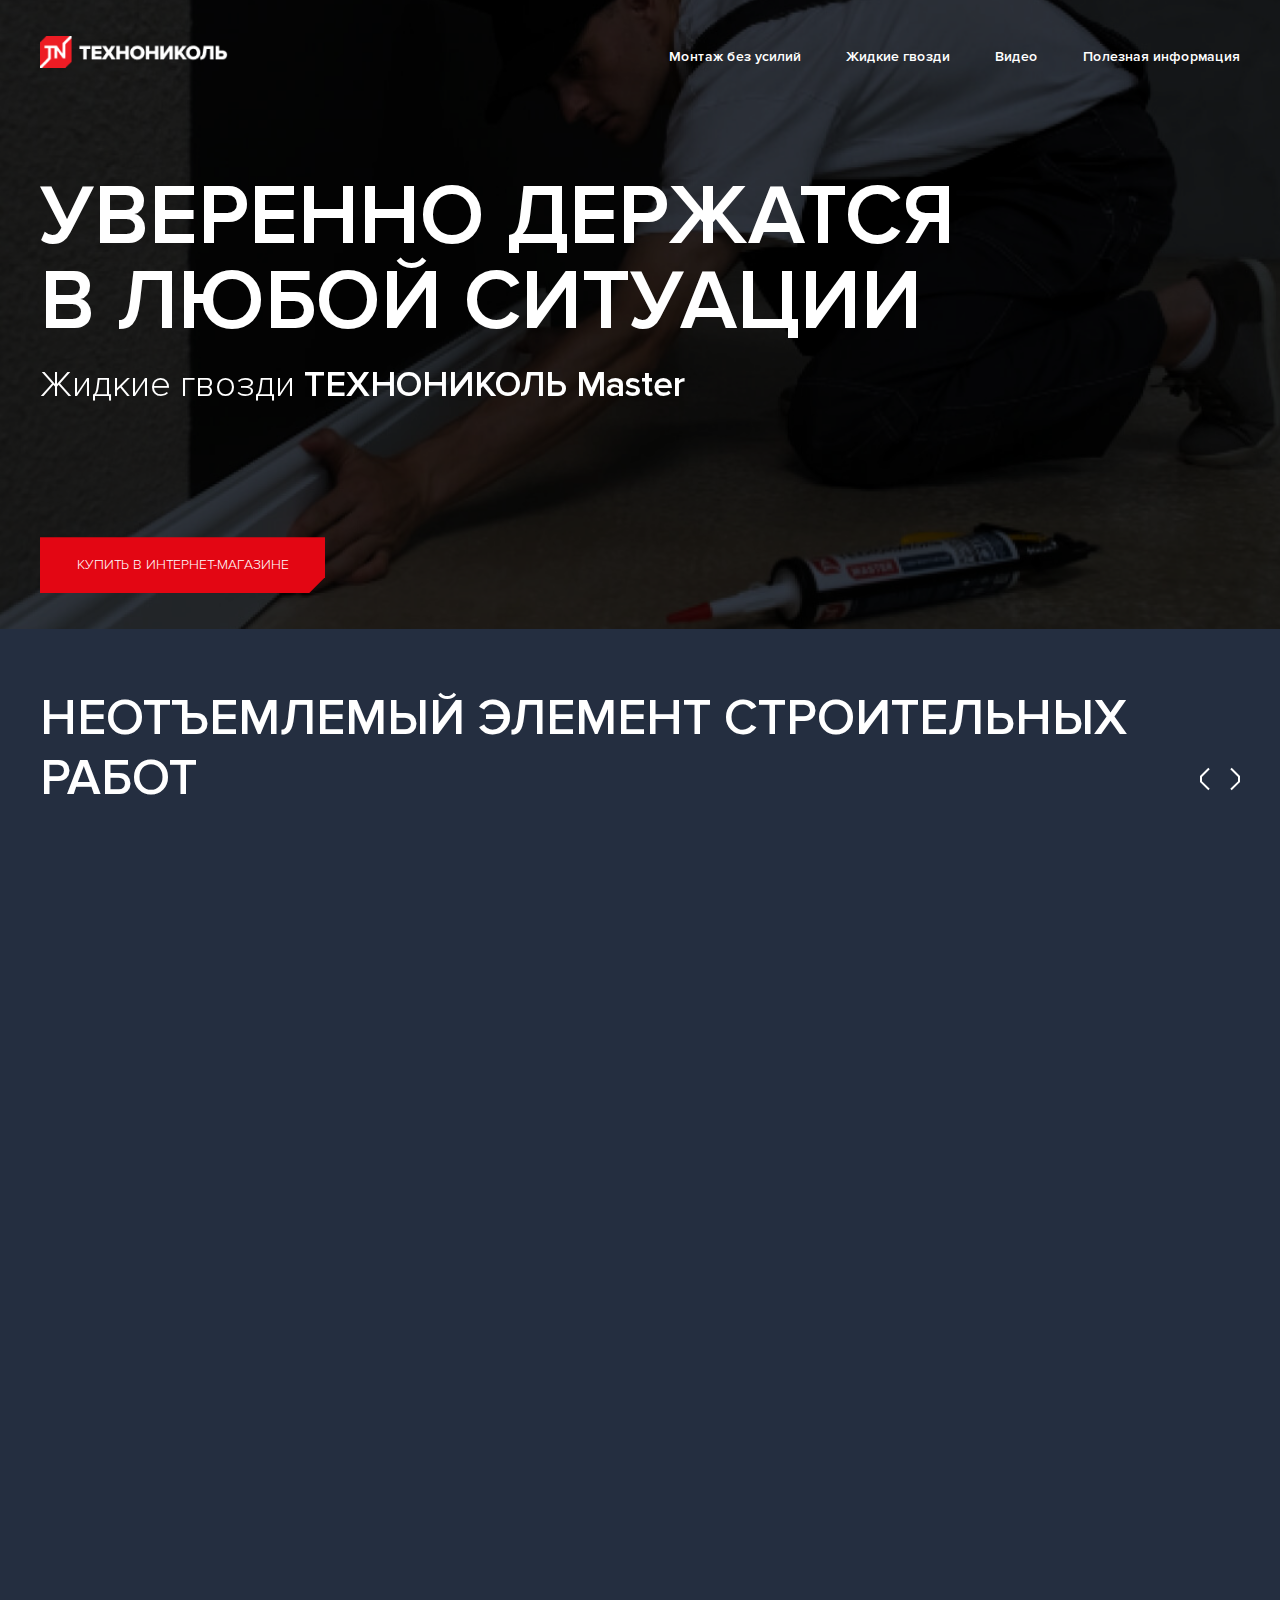
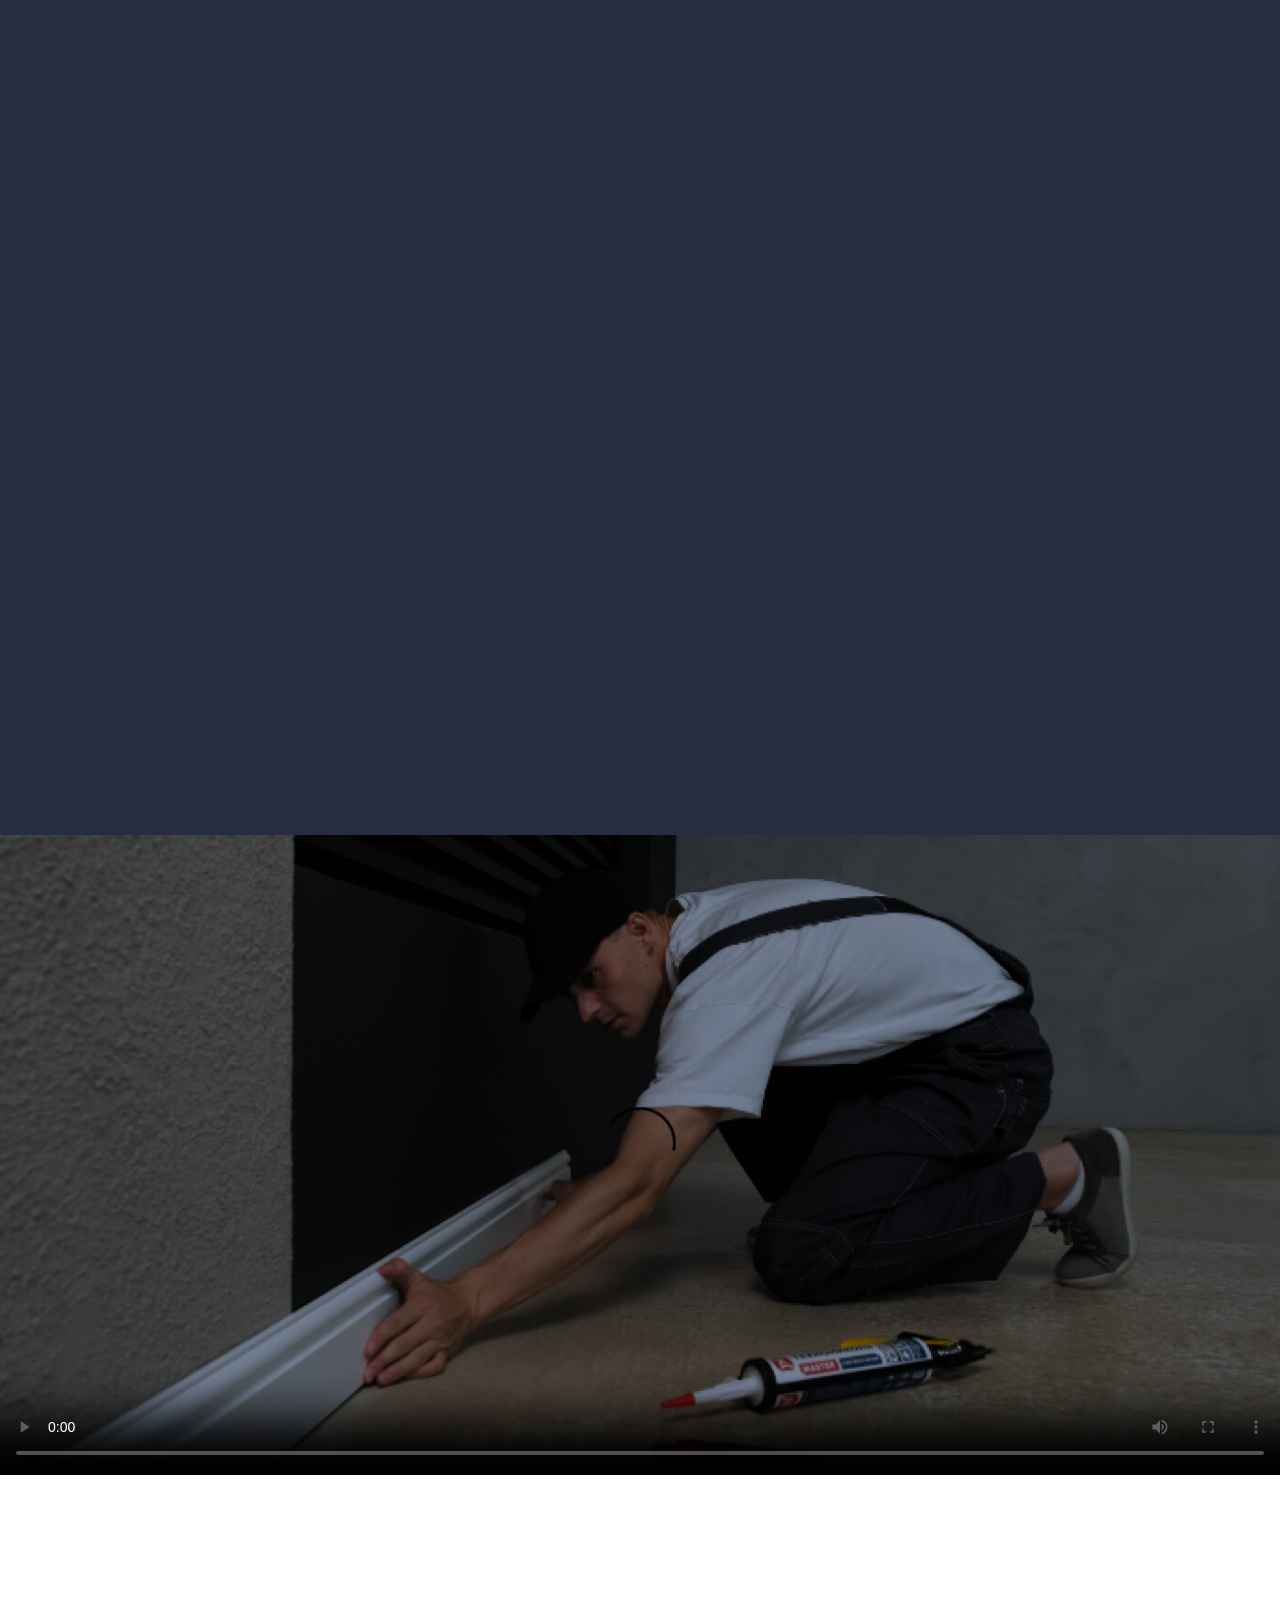
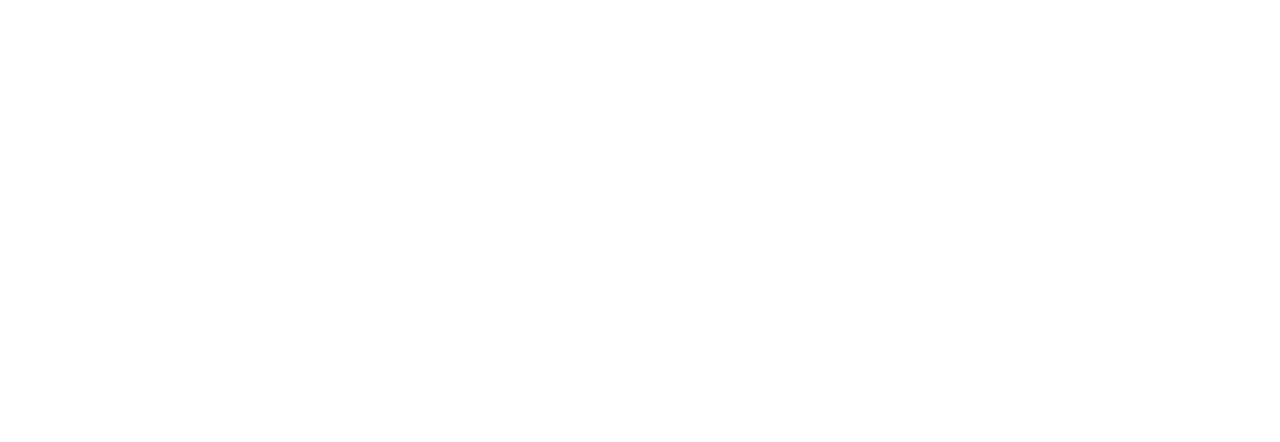
<file: index_old.html>
<!DOCTYPE HTML>
<html>

<head>
	<title>Landing</title>
	<meta http-equiv="Content-Type" content="text/html; charset=utf-8">
	<meta http-equiv="X-UA-Compatible" content="IE=edge">
	<meta name="viewport" content="width=device-width, initial-scale=1, maximum-scale=1, user-scalable=no">
	<link rel="stylesheet" href="jquery.fancybox.min.css" type="text/css">
	<link rel="stylesheet" href="aos.css" type="text/css">
	<link rel="stylesheet" href="style.css" type="text/css">

</head>

<body>
	<div class="page">
		<div class="block1">
			<video src="tnvideo.mp4" poster="img/poster.jpg" autoplay loop muted></video>
			<div class="block1_wrap">
				<div class="block1_content">
					<div class="block1_head">
						<div class="block1_logo">
							<img src="img/logo.png">
						</div>
						<button class="burger-open" data-js="burgerOpen">
							<svg width="29" height="23" viewBox="0 0 29 23" fill="none"
								xmlns="http://www.w3.org/2000/svg">
								<rect x="29" y="0.214844" width="3" height="29" transform="rotate(90 29 0.214844)"
									fill="currentColor" />
								<rect x="29" y="8.69922" width="3" height="29" transform="rotate(90 29 8.69922)"
									fill="currentColor" />
								<rect x="29" y="17.1855" width="3" height="29" transform="rotate(90 29 17.1855)"
									fill="currentColor" />
							</svg>
						</button>
						<div class="burger-overlay" data-js="burgerClose" data-name="burgerOverlay"></div>
						<div class="block1_menu" data-js="burgerMenu">
							<button class="burger-close" data-js="burgerClose">
								<svg width="24" height="24" viewBox="0 0 24 24" fill="none"
									xmlns="http://www.w3.org/2000/svg">
									<rect x="20.5059" width="4" height="29" transform="rotate(45 20.5059 0)"
										fill="currentColor" />
									<rect width="4" height="29"
										transform="matrix(-0.707107 0.707107 0.707107 0.707107 2.82812 0)"
										fill="currentColor" />
								</svg>
							</button>
							<a href="#block5" data-js="burgerClose">Монтаж без усилий</a>
							<a href="#block4" data-js="burgerClose">Жидкие гвозди</a>
							<a href="#video" data-js="burgerClose">Видео</a>
							<a href="#block7" data-js="burgerClose">Полезная информация</a>
						</div>
					</div>
					<div class="block1_title" data-aos="fade-up" data-aos-duration="800">Уверенно держатся <br>в любой ситуации</div>
					<div class="block1_descr" data-aos="fade-up" data-aos-duration="800" data-aos-delay="200">Жидкие гвозди <span>ТЕХНОНИКОЛЬ Master</span></div>
					<div class="block1_buts">
						<div class="bt_hd_first"><a href="#block3" class="bt_def_clip whsm">Купить в интернет-магазине</a></div>
					</div>
				</div>
			</div>
		</div>
		<!--<div id="block2" class="block2">
		<div class="block2_wrap">
			<div class="block2_left">
				<div class="block2_title">нам важно ваше мнение</div>
				<div class="block2_descr">
					<p>Мы ценим вашу обратную связь, поэтому предлагаем вам протестировать новинку до старта продаж и поделиться своими впечатлениями</p>
					<span>Всего 3 простых шага и вы поможете нам стать лучше!</span>
				</div>
			</div>
			<div class="block2_right">
				<div class="block2_right_col block2_c1">
					<p><span>ОСТАВЬ ЗАЯВКУ</span> НА ПОЛУЧЕНИЕ ПРОМО-НАБОРА С ПРОДУКТОМ</p>
					<img src="img/n1.png">
				</div>
				<div class="block2_right_col block2_c2">
					<p><span>Получи промо-набор</span> с продуктом</p>
					<img src="img/n2.png">
				</div>
				<div class="block2_right_col block2_c3">
					<p><span>поделись <br>своим <a href="#block3">мнением</a></span> о продукте</p>
					<img src="img/n3.png">
				</div>
			</div>
		</div>		
	</div>-->
		<!--<div id="block3" class="block3">
			<div class="block3_form">
				<img class="block3_img" src="img/form_img.png">
				<div class="block3_form_in">
					<form action="">
						<div class="form_hd">
							<p>оставь заявку</p> на получение промо-набора
						</div>
						<div class="form_input_field">
							<p>ФИО участника*</p>
							<input type="text" name="name" class="inp_dark" value="">
						</div>
						<div class="form_input_field field_select">
							<div class="field_select_txt">
								Занимаетесь ли Вы профессионально строительством, ремонтом или отделкой помещений, домов
								или коттеджей?
								<img src="img/arr_select.svg" class="sel_arr">
								<div class="field_select_var">
									<div class="select_var_row" data-for="prof">Да</div>
									<div class="select_var_row" data-for="prof">Нет</div>
								</div>
							</div>
							<input name="prof" type="text" class="field_select_valinp inp_dark" value="" id="prof">
						</div>
						<div class="form_input_field field_select">
							<div class="field_select_txt">
								Какая у Вас основная рабочая специальность?
								<img src="img/arr_select.svg" class="sel_arr">
								<div class="field_select_var">
									<div class="select_var_row" data-selectvar="malyar" data-for="spec">Маляр</div>
								</div>
							</div>
							<input name="spec" type="text" class="field_select_valinp inp_dark" value="" id="spec">
						</div>
						<div class="form_input_field field_combo">
							<div class="field_combo_left">
								<div class="field_flag"><img id="flag" src="img/ru.jpg"> <img src="img/arr_down.png">
								</div>
								<div class="hidden_flags">
									<img src="img/ru.jpg" data-mask="+8(999)999-99-99">
								</div>
							</div>
							<div class="field_combo_right">
								<input type="text" id="phone" class="inp_dark" name="phone" value=""
									placeholder="+7(999)999-99-99">
							</div>
						</div>
						<div class="form_input_field">
							<p>Email</p>
							<input type="text" class="inp_dark" name="email" value="">
						</div>
						<div class="form_input_field">
							<input type="text" name="address" class="tipyng_dark" value=""
								placeholder="Адрес для отправки приза">
						</div>
						<div class="agree_wrap">
							<div class="agree_field"><input type="checkbox" name="agree_action" id="agree_action"><label
									for="agree_action">Cогласен c правилами акции</label></div>
							<div class="agree_field"><input type="checkbox" name="agree_persdata" id="agree_action2">
								<label for="agree_action2">Cогласен на обработку <a href="">персональных данных</a> в
									соответствии с <a href="">политикой ООО «ТЕХНОНИКОЛЬ — строительные
										системы»</a></label>
							</div>
							<div class="agree_field"><input type="checkbox" name="agree_reklama" id="agree_action3">
								<label for="agree_action3">Cогласен на получение информационной и рекламной рассылки ООО
									«ТЕХНОНИКОЛЬ – строительные системы»</label>
							</div>
						</div>
						<div class="form_bt"><a href="" class="bt_def_clip">Отправить <img src="img/ico_btarr.svg"></a>
						</div>
					</form>
				</div>
			</div>
		</div>-->
		<div id="block5" class="block5">
			<div class="block5_title" data-aos="fade-up" data-aos-duration="800" data-aos-delay="400">Неотъемлемый элемент строительных работ</div>
			<div class="slider_block">
				<div class="slider_job_wrap" id="slider_job">
					<div class="slider_job_item" data-aos="flip-left" data-aos-duration="700">
						<div class="job_item_wrap">
							<img src="img/sl01.png">
							<div class="job_item_content">
								<div class="job_item_wrap_hd">Без молотка, дрели и шума</div>
								<div class="job_item_wrap_text">отличная альтернатива гвоздям и шурупам</div>
							</div>
						</div>
					</div>
					<div class="slider_job_item" data-aos="flip-left" data-aos-duration="700" data-aos-delay="200">
						<div class="job_item_wrap">
							<img src="img/sl02.png">
							<div class="job_item_content">
								<div class="job_item_wrap_hd">Универсальное средство для ремонта и монтажа</div>
								<div class="job_item_wrap_text">можно использовать один и тот же клей для разных
									материалов и поверхностей</div>
							</div>
						</div>
					</div>
					<div class="slider_job_item" data-aos="flip-left" data-aos-duration="700" data-aos-delay="400">
						<div class="job_item_wrap">
							<img src="img/sl03.png">
							<div class="job_item_content">
								<div class="job_item_wrap_hd">Экономия рабочего времени</div>
								<div class="job_item_wrap_text">легко очищаются влажно губкой в течение 20-30 минут,
									удобно наносить и корректировать</div>
							</div>
						</div>
					</div>
					<div class="slider_job_item">
						<div class="job_item_wrap">
							<img src="img/sl04.png">
							<div class="job_item_content">
								<div class="job_item_wrap_hd">Монтаж без особых усилий</div>
								<div class="job_item_wrap_text">надежная фиксация там, где нельзя использовать
									механическое крепление</div>
							</div>
						</div>
					</div>
					<div class="slider_job_item">
						<div class="job_item_wrap">
							<img src="img/sl05.png">
							<div class="job_item_content">
								<div class="job_item_wrap_hd">Быстрое и прочное соединение даже в сложных условиях</div>
								<div class="job_item_wrap_text">не требуют дополнительной фиксации после приклейки до
									полного набора прочности</div>
							</div>
						</div>
					</div>
					<div class="slider_job_item">
						<div class="job_item_wrap">
							<img src="img/sl06.png">
							<div class="job_item_content">
								<div class="job_item_wrap_hd">Удобно работать в непроветриваемых помещениях</div>
								<div class="job_item_wrap_text">экологичные: без запаха, не токсичны, не содержат
									растворителей</div>
							</div>
						</div>
					</div>
				</div>
			</div>
		</div>
		<div id="block4" class="block4">
			<div class="block4_prods" data-aos="fade-up" data-aos-duration="800">
				<div class="block4_tabs">
					<div class="block4_tabs_list">
						<div class="tabs_list_item_wrap">
							<div class="tabs_list_item select" data-tab="t1">
								<div class="tabs_list_item_img"><img src="img/tab_gv1.png"></div>
								<div class="tabs_list_item_descr">Прозрачный <br>шов</div>
							</div>
						</div>
						<div class="tabs_list_item_wrap">
							<div class="tabs_list_item" data-tab="t2">
								<div class="tabs_list_item_img"><img src="img/tab_gv2.png"></div>
								<div class="tabs_list_item_descr">Суперсильный</div>
							</div>
						</div>
						<div class="tabs_list_item_wrap">
							<div class="tabs_list_item" data-tab="t3">
								<div class="tabs_list_item_img"><img src="img/tab_gv3.png"></div>
								<div class="tabs_list_item_descr">Универсальный</div>
							</div>
						</div>
						<div class="tabs_list_item_wrap">
							<div class="tabs_list_item" data-tab="t4">
								<div class="tabs_list_item_img"><img src="img/tab_gv4.png"></div>
								<div class="tabs_list_item_descr">Экспресс <br>декор</div>
							</div>
						</div>
					</div>
				</div>
				<div class="block4_listing">
					<div class="block4_listing_block active" id="t1">
						<div class="listing_block_header" data-aos="fade-right" data-aos-duration="800" data-aos-delay="400">НЕВИДИМАЯ ФИКСАЦИЯ</div>
						<div class="listing_block_wrap">
							<div class="listing_block_wrap_left">
								<div class="lbw_name">Клей акриловый</div>
								<div class="lbw_descr">прозрачный шов</div>
								<div class="lbw_text"><b>Легко определить степень высыхания:</b> в процессе высыхания
									меняет цвет с белого на прозрачный</div>
								<div class="lbw_bot_bt">
									<div class="bt_bordit">
										<img src="img/bt_bord.svg" class="bt_fon">
										<div class="bt_bordit_in">
											<a href="file.pdf">
												<img src="img/ico_pdf.svg" class="ico_print">
												<span>технический лист</span>
												<img src="img/ico_arr_bt.svg" class="ico_arrl">
											</a>
										</div>
									</div>
								</div>
							</div>
							<div class="listing_block_wrap_right">
								<div class="rbw_block">
									<div class="rbw_block_content">
										<img src="img/lst_gv1.png" class="rbw_block_bigimg">
										<!--<div class="rbw_hd">70кг / м<sup>2</sup></div>-->
										<div class="rbw_hd_descr"><svg width="64" height="62" viewBox="0 0 64 62" fill="none" xmlns="http://www.w3.org/2000/svg">
<path d="M22.9705 12.1351H31.6715H40.3726C40.0246 10.4877 39.166 6.84481 37.9595 5.70787C36.3585 4.19969 34.131 3.27161 31.6715 3.27161C29.212 3.27161 26.9846 4.19969 25.3836 5.70787C24.2003 6.84481 23.3185 10.4877 22.9705 12.1351ZM31.6715 15.4066H21.0447H19.2812V13.7592C19.2812 10.5572 20.6734 5.47584 22.9009 3.38759C25.1516 1.29934 28.2375 0 31.6483 0C35.0591 0 38.1684 1.29934 40.3958 3.38759C42.6465 5.47584 44.0155 10.5572 44.0155 13.7592V15.4066H42.252H31.6715Z" fill="#242E40"/>
<path d="M57.9142 62.0001H5.7311C5.33665 62.0001 4.91899 61.9537 4.52454 61.8609C3.20198 61.5593 2.06503 60.7703 1.25294 59.7726C0.464041 58.7749 0 57.5451 0 56.3154C0 55.9209 0.0463872 55.5032 0.162401 55.0856L7.88894 17.0563C8.28339 15.5481 9.00268 14.3414 10.07 13.4829C11.1373 12.6476 12.4831 12.1836 14.1537 12.1836H49.4916C51.139 12.1836 52.508 12.6476 53.5753 13.4829C54.6426 14.3414 55.3619 15.5481 55.7564 17.0563L63.4829 55.0856C63.5989 55.5032 63.6453 55.9209 63.6453 56.3154C63.6453 57.5683 63.1812 58.7981 62.3923 59.7726C61.6034 60.7935 60.4434 61.5593 59.1208 61.8609C58.7263 61.9537 58.3087 62.0001 57.9142 62.0001ZM5.7311 58.7284H57.9142C58.0534 58.7284 58.1927 58.7053 58.3087 58.6821C58.7959 58.5661 59.2367 58.2413 59.5616 57.8236C59.9096 57.3828 60.1185 56.8258 60.1185 56.2922C60.1185 56.1297 60.0953 55.9673 60.0721 55.8281L52.3455 17.7988C52.1367 16.9635 51.7887 16.3369 51.3014 15.9657C50.8837 15.6408 50.2805 15.4553 49.4916 15.4553H14.1537C13.3648 15.4553 12.7615 15.6408 12.3439 15.9657C11.8566 16.3601 11.5086 16.9867 11.2998 17.7988L3.57322 55.8281C3.52681 55.9673 3.52684 56.1297 3.52684 56.2922C3.52684 56.8258 3.73564 57.3828 4.08368 57.8236C4.40852 58.2413 4.8726 58.5661 5.33665 58.6821C5.45267 58.7053 5.59188 58.7284 5.7311 58.7284Z" fill="url(#paint0_linear_3270_1058)"/>
<path d="M25.094 37H21.662L26.92 25.076H19.528V22.326H30.55V24.504L25.094 37ZM37.8083 37.264C33.6063 37.264 31.7363 33.458 31.7363 29.674C31.7363 25.89 33.6063 22.106 37.8083 22.106C41.9883 22.106 43.8803 25.89 43.8803 29.674C43.8803 33.458 41.9883 37.264 37.8083 37.264ZM37.8083 34.492C39.8983 34.492 40.6903 32.38 40.6903 29.674C40.6903 26.968 39.8983 24.878 37.8083 24.878C35.6963 24.878 34.9043 26.968 34.9043 29.674C34.9043 32.38 35.6963 34.492 37.8083 34.492Z" fill="url(#paint1_linear_3270_1058)"/>
<path d="M23.9063 50.7383H21.9983L20.4623 48.5063L19.7663 49.2503V50.7383H18.2423V44.9423H19.7663V47.5223L21.9623 44.9423H23.8343L21.5423 47.5703L23.9063 50.7383ZM29.1402 44.9423V46.2743H26.1882V50.7383H24.6642V44.9423H29.1402ZM30.4614 50.9783H29.3574L32.2014 42.4943H33.3054L30.4614 50.9783ZM40.9146 50.7383H39.3906V46.9703L37.8426 50.7383H37.1466L35.5866 46.9703V50.7383H34.0626V44.9423H36.0666L37.4946 48.3983L38.8986 44.9423H40.9146V50.7383Z" fill="url(#paint2_linear_3270_1058)"/>
<path d="M46.6026 45.0938H43.5906V44.4277C45.2286 43.2157 45.7086 42.8017 45.7086 42.3097C45.7086 41.9617 45.3906 41.7878 45.0606 41.7878C44.6046 41.7878 44.2566 41.9677 43.9866 42.2497L43.5006 41.6857C43.8906 41.2357 44.4846 41.0317 45.0426 41.0317C45.8946 41.0317 46.5726 41.5117 46.5726 42.3097C46.5726 42.9937 46.0086 43.5877 44.9706 44.3438H46.6026V45.0938Z" fill="url(#paint3_linear_3270_1058)"/>
<defs>
<linearGradient id="paint0_linear_3270_1058" x1="31.8226" y1="12.1836" x2="31.8226" y2="62.0001" gradientUnits="userSpaceOnUse">
<stop stop-color="#242E40"/>
<stop offset="0.795" stop-color="#5D77A6"/>
<stop offset="1" stop-color="#7995C8"/>
</linearGradient>
<linearGradient id="paint1_linear_3270_1058" x1="34.5" y1="17" x2="34.5" y2="41" gradientUnits="userSpaceOnUse">
<stop stop-color="#242E40"/>
<stop offset="0.795" stop-color="#5D77A6"/>
<stop offset="1" stop-color="#7995C8"/>
</linearGradient>
<linearGradient id="paint2_linear_3270_1058" x1="31.408" y1="39.7383" x2="31.408" y2="55.9803" gradientUnits="userSpaceOnUse">
<stop stop-color="#242E40"/>
<stop offset="0.795" stop-color="#5D77A6"/>
<stop offset="1" stop-color="#7995C8"/>
</linearGradient>
<linearGradient id="paint3_linear_3270_1058" x1="45.6931" y1="40.0938" x2="45.6931" y2="48.0422" gradientUnits="userSpaceOnUse">
<stop stop-color="#242E40"/>
<stop offset="0.795" stop-color="#5D77A6"/>
<stop offset="1" stop-color="#7995C8"/>
</linearGradient>
</defs>
</svg>

начальная сила схватывания</div>
										<div class="rbw_list_name">образует невидимый шов: не видно подтеков после
											высыхания</div>
										<ul class="rbw_list">
											<li>Для внутренних работ</li>
											<li>Окрашивается после полного высыхания</li>
											<li>Без запаха</li>
										</ul>
										<div class="rbw_bot">
											<div class="rbw_bot_color white"></div>
											<div class="rbw_bot_descr">прозрачный, 280 мл</div>
										</div>
									</div>
								</div>
							</div>
						</div>
					</div>
					<div class="block4_listing_block" id="t2">
						<div class="listing_block_header" data-aos="fade-right" data-aos-duration="800" data-aos-delay="400">суперсила схватывания</div>
						<div class="listing_block_wrap">
							<div class="listing_block_wrap_left">
								<div class="lbw_name">Клей акриловый</div>
								<div class="lbw_descr">суперсильный</div>
								<div class="lbw_text"><b>Для крепления</b> керамики, дерева, камня, кирпича, бетона,
									фанеры, деревянных, МДФ и ПВХ панелей</div>
								<div class="lbw_bot_bt">
									<div class="bt_bordit">
										<img src="img/bt_bord.svg" class="bt_fon">
										<div class="bt_bordit_in">
											<a href="file.pdf">
												<img src="img/ico_pdf.svg" class="ico_print">
												<span>технический лист</span>
												<img src="img/ico_arr_bt.svg" class="ico_arrl">
											</a>
										</div>
									</div>
								</div>
							</div>
							<div class="listing_block_wrap_right">
								<div class="rbw_block">
									<div class="rbw_block_content">
										<img src="img/lst_gv2.png" class="rbw_block_bigimg">
										
										<div class="rbw_hd_descr"><svg width="64" height="62" viewBox="0 0 64 62" fill="none" xmlns="http://www.w3.org/2000/svg">
<path d="M22.9705 12.1351H31.6715H40.3726C40.0246 10.4877 39.166 6.84481 37.9595 5.70787C36.3585 4.19969 34.131 3.27161 31.6715 3.27161C29.212 3.27161 26.9846 4.19969 25.3836 5.70787C24.2003 6.84481 23.3185 10.4877 22.9705 12.1351ZM31.6715 15.4066H21.0447H19.2812V13.7592C19.2812 10.5572 20.6734 5.47584 22.9009 3.38759C25.1516 1.29934 28.2375 0 31.6483 0C35.0591 0 38.1684 1.29934 40.3958 3.38759C42.6465 5.47584 44.0155 10.5572 44.0155 13.7592V15.4066H42.252H31.6715Z" fill="#242E40"/>
<path d="M57.9142 62.0001H5.7311C5.33665 62.0001 4.91899 61.9537 4.52454 61.8609C3.20198 61.5593 2.06503 60.7703 1.25294 59.7726C0.464041 58.7749 0 57.5451 0 56.3154C0 55.9209 0.0463872 55.5032 0.162401 55.0856L7.88894 17.0563C8.28339 15.5481 9.00268 14.3414 10.07 13.4829C11.1373 12.6476 12.4831 12.1836 14.1537 12.1836H49.4916C51.139 12.1836 52.508 12.6476 53.5753 13.4829C54.6426 14.3414 55.3619 15.5481 55.7564 17.0563L63.4829 55.0856C63.5989 55.5032 63.6453 55.9209 63.6453 56.3154C63.6453 57.5683 63.1812 58.7981 62.3923 59.7726C61.6034 60.7935 60.4434 61.5593 59.1208 61.8609C58.7263 61.9537 58.3087 62.0001 57.9142 62.0001ZM5.7311 58.7284H57.9142C58.0534 58.7284 58.1927 58.7053 58.3087 58.6821C58.7959 58.5661 59.2367 58.2413 59.5616 57.8236C59.9096 57.3828 60.1185 56.8258 60.1185 56.2922C60.1185 56.1297 60.0953 55.9673 60.0721 55.8281L52.3455 17.7988C52.1367 16.9635 51.7887 16.3369 51.3014 15.9657C50.8837 15.6408 50.2805 15.4553 49.4916 15.4553H14.1537C13.3648 15.4553 12.7615 15.6408 12.3439 15.9657C11.8566 16.3601 11.5086 16.9867 11.2998 17.7988L3.57322 55.8281C3.52681 55.9673 3.52684 56.1297 3.52684 56.2922C3.52684 56.8258 3.73564 57.3828 4.08368 57.8236C4.40852 58.2413 4.8726 58.5661 5.33665 58.6821C5.45267 58.7053 5.59188 58.7284 5.7311 58.7284Z" fill="url(#paint0_linear_3270_1069)"/>
<path d="M21.59 36H18.466V25.352L16.024 27.838L14.242 25.968L18.862 21.326H21.59V36ZM29.8649 36.264C25.6629 36.264 23.7929 32.458 23.7929 28.674C23.7929 24.89 25.6629 21.106 29.8649 21.106C34.0449 21.106 35.9369 24.89 35.9369 28.674C35.9369 32.458 34.0449 36.264 29.8649 36.264ZM29.8649 33.492C31.9549 33.492 32.7469 31.38 32.7469 28.674C32.7469 25.968 31.9549 23.878 29.8649 23.878C27.7529 23.878 26.9609 25.968 26.9609 28.674C26.9609 31.38 27.7529 33.492 29.8649 33.492ZM43.5075 36.264C39.3055 36.264 37.4355 32.458 37.4355 28.674C37.4355 24.89 39.3055 21.106 43.5075 21.106C47.6875 21.106 49.5795 24.89 49.5795 28.674C49.5795 32.458 47.6875 36.264 43.5075 36.264ZM43.5075 33.492C45.5975 33.492 46.3895 31.38 46.3895 28.674C46.3895 25.968 45.5975 23.878 43.5075 23.878C41.3955 23.878 40.6035 25.968 40.6035 28.674C40.6035 31.38 41.3955 33.492 43.5075 33.492Z" fill="url(#paint1_linear_3270_1069)"/>
<path d="M23.9063 50.7383H21.9983L20.4623 48.5063L19.7663 49.2503V50.7383H18.2423V44.9423H19.7663V47.5223L21.9623 44.9423H23.8343L21.5423 47.5703L23.9063 50.7383ZM29.1402 44.9423V46.2743H26.1882V50.7383H24.6642V44.9423H29.1402ZM30.4614 50.9783H29.3574L32.2014 42.4943H33.3054L30.4614 50.9783ZM40.9146 50.7383H39.3906V46.9703L37.8426 50.7383H37.1466L35.5866 46.9703V50.7383H34.0626V44.9423H36.0666L37.4946 48.3983L38.8986 44.9423H40.9146V50.7383Z" fill="url(#paint2_linear_3270_1069)"/>
<path d="M46.6026 45.0938H43.5906V44.4277C45.2286 43.2157 45.7086 42.8017 45.7086 42.3097C45.7086 41.9617 45.3906 41.7878 45.0606 41.7878C44.6046 41.7878 44.2566 41.9677 43.9866 42.2497L43.5006 41.6857C43.8906 41.2357 44.4846 41.0317 45.0426 41.0317C45.8946 41.0317 46.5726 41.5117 46.5726 42.3097C46.5726 42.9937 46.0086 43.5877 44.9706 44.3438H46.6026V45.0938Z" fill="url(#paint3_linear_3270_1069)"/>
<defs>
<linearGradient id="paint0_linear_3270_1069" x1="31.8226" y1="12.1836" x2="31.8226" y2="62.0001" gradientUnits="userSpaceOnUse">
<stop stop-color="#242E40"/>
<stop offset="0.795" stop-color="#5D77A6"/>
<stop offset="1" stop-color="#7995C8"/>
</linearGradient>
<linearGradient id="paint1_linear_3270_1069" x1="33" y1="16" x2="33" y2="40" gradientUnits="userSpaceOnUse">
<stop stop-color="#242E40"/>
<stop offset="0.795" stop-color="#5D77A6"/>
<stop offset="1" stop-color="#7995C8"/>
</linearGradient>
<linearGradient id="paint2_linear_3270_1069" x1="31.408" y1="39.7383" x2="31.408" y2="55.9803" gradientUnits="userSpaceOnUse">
<stop stop-color="#242E40"/>
<stop offset="0.795" stop-color="#5D77A6"/>
<stop offset="1" stop-color="#7995C8"/>
</linearGradient>
<linearGradient id="paint3_linear_3270_1069" x1="45.6931" y1="40.0938" x2="45.6931" y2="48.0422" gradientUnits="userSpaceOnUse">
<stop stop-color="#242E40"/>
<stop offset="0.795" stop-color="#5D77A6"/>
<stop offset="1" stop-color="#7995C8"/>
</linearGradient>
</defs>
</svg>

начальная сила схватывания</div>
										<div class="rbw_list_name">надежная фиксация различных тяжелых конструкций</div>
										<ul class="rbw_list">
											<li>Для внутренних и внешних работ</li>
											<li>Окрашивается после полного высыхания</li>
											<li>Без запаха</li>
										</ul>
										<div class="rbw_bot">
											<div class="rbw_bot_color white"></div>
											<div class="rbw_bot_descr">Белый, 280 мл</div>
										</div>
									</div>
								</div>
							</div>
						</div>
					</div>
					<div class="block4_listing_block" id="t3">
						<div class="listing_block_header" data-aos="fade-right" data-aos-duration="800" data-aos-delay="400">склеит всё</div>
						<div class="listing_block_wrap">
							<div class="listing_block_wrap_left">
								<div class="lbw_name">Клей акриловый</div>
								<div class="lbw_descr">универсальный</div>
								<div class="lbw_text"><b>Для приклеивания стеновых панелей, декоративных элементов</b> к
									бетону, камню, дереву и штукатурке</div>
								<div class="lbw_bot_bt">
									<div class="bt_bordit">
										<img src="img/bt_bord.svg" class="bt_fon">
										<div class="bt_bordit_in">
											<a href="file.pdf">
												<img src="img/ico_pdf.svg" class="ico_print">
												<span>технический лист</span>
												<img src="img/ico_arr_bt.svg" class="ico_arrl">
											</a>
										</div>
									</div>
								</div>
							</div>
							<div class="listing_block_wrap_right">
								<div class="rbw_block">
									<div class="rbw_block_content">
										<img src="img/lst_gv3.png" class="rbw_block_bigimg">
										
										<div class="rbw_hd_descr"><svg width="64" height="62" viewBox="0 0 64 62" fill="none" xmlns="http://www.w3.org/2000/svg">
<path d="M22.9705 12.1351H31.6715H40.3726C40.0246 10.4877 39.166 6.84481 37.9595 5.70787C36.3585 4.19969 34.131 3.27161 31.6715 3.27161C29.212 3.27161 26.9846 4.19969 25.3836 5.70787C24.2003 6.84481 23.3185 10.4877 22.9705 12.1351ZM31.6715 15.4066H21.0447H19.2812V13.7592C19.2812 10.5572 20.6734 5.47584 22.9009 3.38759C25.1516 1.29934 28.2375 0 31.6483 0C35.0591 0 38.1684 1.29934 40.3958 3.38759C42.6465 5.47584 44.0155 10.5572 44.0155 13.7592V15.4066H42.252H31.6715Z" fill="#242E40"/>
<path d="M57.9142 62.0001H5.7311C5.33665 62.0001 4.91899 61.9537 4.52454 61.8609C3.20198 61.5593 2.06503 60.7703 1.25294 59.7726C0.464041 58.7749 0 57.5451 0 56.3154C0 55.9209 0.0463872 55.5032 0.162401 55.0856L7.88894 17.0563C8.28339 15.5481 9.00268 14.3414 10.07 13.4829C11.1373 12.6476 12.4831 12.1836 14.1537 12.1836H49.4916C51.139 12.1836 52.508 12.6476 53.5753 13.4829C54.6426 14.3414 55.3619 15.5481 55.7564 17.0563L63.4829 55.0856C63.5989 55.5032 63.6453 55.9209 63.6453 56.3154C63.6453 57.5683 63.1812 58.7981 62.3923 59.7726C61.6034 60.7935 60.4434 61.5593 59.1208 61.8609C58.7263 61.9537 58.3087 62.0001 57.9142 62.0001ZM5.7311 58.7284H57.9142C58.0534 58.7284 58.1927 58.7053 58.3087 58.6821C58.7959 58.5661 59.2367 58.2413 59.5616 57.8236C59.9096 57.3828 60.1185 56.8258 60.1185 56.2922C60.1185 56.1297 60.0953 55.9673 60.0721 55.8281L52.3455 17.7988C52.1367 16.9635 51.7887 16.3369 51.3014 15.9657C50.8837 15.6408 50.2805 15.4553 49.4916 15.4553H14.1537C13.3648 15.4553 12.7615 15.6408 12.3439 15.9657C11.8566 16.3601 11.5086 16.9867 11.2998 17.7988L3.57322 55.8281C3.52681 55.9673 3.52684 56.1297 3.52684 56.2922C3.52684 56.8258 3.73564 57.3828 4.08368 57.8236C4.40852 58.2413 4.8726 58.5661 5.33665 58.6821C5.45267 58.7053 5.59188 58.7284 5.7311 58.7284Z" fill="url(#paint0_linear_3270_1047)"/>
<path d="M25.094 37H21.662L26.92 25.076H19.528V22.326H30.55V24.504L25.094 37ZM37.8083 37.264C33.6063 37.264 31.7363 33.458 31.7363 29.674C31.7363 25.89 33.6063 22.106 37.8083 22.106C41.9883 22.106 43.8803 25.89 43.8803 29.674C43.8803 33.458 41.9883 37.264 37.8083 37.264ZM37.8083 34.492C39.8983 34.492 40.6903 32.38 40.6903 29.674C40.6903 26.968 39.8983 24.878 37.8083 24.878C35.6963 24.878 34.9043 26.968 34.9043 29.674C34.9043 32.38 35.6963 34.492 37.8083 34.492Z" fill="url(#paint1_linear_3270_1047)"/>
<path d="M23.9063 50.7383H21.9983L20.4623 48.5063L19.7663 49.2503V50.7383H18.2423V44.9423H19.7663V47.5223L21.9623 44.9423H23.8343L21.5423 47.5703L23.9063 50.7383ZM29.1402 44.9423V46.2743H26.1882V50.7383H24.6642V44.9423H29.1402ZM30.4614 50.9783H29.3574L32.2014 42.4943H33.3054L30.4614 50.9783ZM40.9146 50.7383H39.3906V46.9703L37.8426 50.7383H37.1466L35.5866 46.9703V50.7383H34.0626V44.9423H36.0666L37.4946 48.3983L38.8986 44.9423H40.9146V50.7383Z" fill="url(#paint2_linear_3270_1047)"/>
<path d="M46.6026 45.0938H43.5906V44.4277C45.2286 43.2157 45.7086 42.8017 45.7086 42.3097C45.7086 41.9617 45.3906 41.7878 45.0606 41.7878C44.6046 41.7878 44.2566 41.9677 43.9866 42.2497L43.5006 41.6857C43.8906 41.2357 44.4846 41.0317 45.0426 41.0317C45.8946 41.0317 46.5726 41.5117 46.5726 42.3097C46.5726 42.9937 46.0086 43.5877 44.9706 44.3438H46.6026V45.0938Z" fill="url(#paint3_linear_3270_1047)"/>
<defs>
<linearGradient id="paint0_linear_3270_1047" x1="31.8226" y1="12.1836" x2="31.8226" y2="62.0001" gradientUnits="userSpaceOnUse">
<stop stop-color="#242E40"/>
<stop offset="0.795" stop-color="#5D77A6"/>
<stop offset="1" stop-color="#7995C8"/>
</linearGradient>
<linearGradient id="paint1_linear_3270_1047" x1="34.5" y1="17" x2="34.5" y2="41" gradientUnits="userSpaceOnUse">
<stop stop-color="#242E40"/>
<stop offset="0.795" stop-color="#5D77A6"/>
<stop offset="1" stop-color="#7995C8"/>
</linearGradient>
<linearGradient id="paint2_linear_3270_1047" x1="31.408" y1="39.7383" x2="31.408" y2="55.9803" gradientUnits="userSpaceOnUse">
<stop stop-color="#242E40"/>
<stop offset="0.795" stop-color="#5D77A6"/>
<stop offset="1" stop-color="#7995C8"/>
</linearGradient>
<linearGradient id="paint3_linear_3270_1047" x1="45.6931" y1="40.0938" x2="45.6931" y2="48.0422" gradientUnits="userSpaceOnUse">
<stop stop-color="#242E40"/>
<stop offset="0.795" stop-color="#5D77A6"/>
<stop offset="1" stop-color="#7995C8"/>
</linearGradient>
</defs>
</svg>
начальная сила схватывания</div>
										<div class="rbw_list_name">Широкая сфера применения</div>
										<ul class="rbw_list">
											<li>Для внутренних работ</li>
											<li>Окрашивается после полного высыхания</li>
										</ul>
										<div class="rbw_bot">
											<div class="rbw_bot_color white"></div>
											<div class="rbw_bot_descr">Белый, 280 мл</div>
										</div>
									</div>
								</div>
							</div>
						</div>
					</div>
					<div class="block4_listing_block" id="t4">
						<div class="listing_block_header" data-aos="fade-right" data-aos-duration="800" data-aos-delay="400">БЫСТРЫЙ РЕЗУЛЬТАТ</div>
						<div class="listing_block_wrap">
							<div class="listing_block_wrap_left">
								<div class="lbw_name">Клей акриловый</div>
								<div class="lbw_descr">Экспресс декор</div>
								<div class="lbw_text"><b>Простой монтаж потолочных элементов</b> (декоры, потолочные
									плинтуса) не требует дополнительной фиксации на время набора прочности</div>
								<div class="lbw_bot_bt">
									<div class="bt_bordit">
										<img src="img/bt_bord.svg" class="bt_fon">
										<div class="bt_bordit_in">
											<a href="file.pdf">
												<img src="img/ico_pdf.svg" class="ico_print">
												<span>технический лист</span>
												<img src="img/ico_arr_bt.svg" class="ico_arrl">
											</a>
										</div>
									</div>
								</div>
							</div>
							<div class="listing_block_wrap_right">
								<div class="rbw_block">
									<div class="rbw_block_content">
										<img src="img/lst_gv4.png" class="rbw_block_bigimg">
										
										<div class="rbw_hd_descr"><svg width="64" height="62" viewBox="0 0 64 62" fill="none" xmlns="http://www.w3.org/2000/svg">
<path d="M22.9705 12.1351H31.6715H40.3726C40.0246 10.4877 39.166 6.84481 37.9595 5.70787C36.3585 4.19969 34.131 3.27161 31.6715 3.27161C29.212 3.27161 26.9846 4.19969 25.3836 5.70787C24.2003 6.84481 23.3185 10.4877 22.9705 12.1351ZM31.6715 15.4066H21.0447H19.2812V13.7592C19.2812 10.5572 20.6734 5.47584 22.9009 3.38759C25.1516 1.29934 28.2375 0 31.6483 0C35.0591 0 38.1684 1.29934 40.3958 3.38759C42.6465 5.47584 44.0155 10.5572 44.0155 13.7592V15.4066H42.252H31.6715Z" fill="#242E40"/>
<path d="M57.9142 62.0001H5.7311C5.33665 62.0001 4.91899 61.9537 4.52454 61.8609C3.20198 61.5593 2.06503 60.7703 1.25294 59.7726C0.464041 58.7749 0 57.5451 0 56.3154C0 55.9209 0.0463872 55.5032 0.162401 55.0856L7.88894 17.0563C8.28339 15.5481 9.00268 14.3414 10.07 13.4829C11.1373 12.6476 12.4831 12.1836 14.1537 12.1836H49.4916C51.139 12.1836 52.508 12.6476 53.5753 13.4829C54.6426 14.3414 55.3619 15.5481 55.7564 17.0563L63.4829 55.0856C63.5989 55.5032 63.6453 55.9209 63.6453 56.3154C63.6453 57.5683 63.1812 58.7981 62.3923 59.7726C61.6034 60.7935 60.4434 61.5593 59.1208 61.8609C58.7263 61.9537 58.3087 62.0001 57.9142 62.0001ZM5.7311 58.7284H57.9142C58.0534 58.7284 58.1927 58.7053 58.3087 58.6821C58.7959 58.5661 59.2367 58.2413 59.5616 57.8236C59.9096 57.3828 60.1185 56.8258 60.1185 56.2922C60.1185 56.1297 60.0953 55.9673 60.0721 55.8281L52.3455 17.7988C52.1367 16.9635 51.7887 16.3369 51.3014 15.9657C50.8837 15.6408 50.2805 15.4553 49.4916 15.4553H14.1537C13.3648 15.4553 12.7615 15.6408 12.3439 15.9657C11.8566 16.3601 11.5086 16.9867 11.2998 17.7988L3.57322 55.8281C3.52681 55.9673 3.52684 56.1297 3.52684 56.2922C3.52684 56.8258 3.73564 57.3828 4.08368 57.8236C4.40852 58.2413 4.8726 58.5661 5.33665 58.6821C5.45267 58.7053 5.59188 58.7284 5.7311 58.7284Z" fill="url(#paint0_linear_3225_1134)"/>
<path d="M25.732 37.264C23.18 37.264 21.332 36.428 20.078 35.064L21.816 32.886C22.806 33.92 24.17 34.492 25.71 34.492C27.448 34.492 28.438 33.502 28.438 32.314C28.438 31.016 27.47 30.136 25.798 30.136C24.588 30.136 23.598 30.488 22.718 31.324L20.54 30.752V22.326H30.616V25.076H23.664V28.662C24.368 27.958 25.556 27.43 26.898 27.43C29.384 27.43 31.606 29.212 31.606 32.182C31.606 35.306 29.274 37.264 25.732 37.264ZM39.2048 37.264C35.0028 37.264 33.1328 33.458 33.1328 29.674C33.1328 25.89 35.0028 22.106 39.2048 22.106C43.3848 22.106 45.2768 25.89 45.2768 29.674C45.2768 33.458 43.3848 37.264 39.2048 37.264ZM39.2048 34.492C41.2948 34.492 42.0868 32.38 42.0868 29.674C42.0868 26.968 41.2948 24.878 39.2048 24.878C37.0928 24.878 36.3008 26.968 36.3008 29.674C36.3008 32.38 37.0928 34.492 39.2048 34.492Z" fill="url(#paint1_linear_3225_1134)"/>
<path d="M23.9063 50.7383H21.9983L20.4623 48.5063L19.7663 49.2503V50.7383H18.2423V44.9423H19.7663V47.5223L21.9623 44.9423H23.8343L21.5423 47.5703L23.9063 50.7383ZM29.1402 44.9423V46.2743H26.1882V50.7383H24.6642V44.9423H29.1402ZM30.4614 50.9783H29.3574L32.2014 42.4943H33.3054L30.4614 50.9783ZM40.9146 50.7383H39.3906V46.9703L37.8426 50.7383H37.1466L35.5866 46.9703V50.7383H34.0626V44.9423H36.0666L37.4946 48.3983L38.8986 44.9423H40.9146V50.7383Z" fill="url(#paint2_linear_3225_1134)"/>
<path d="M46.6026 45.0938H43.5906V44.4277C45.2286 43.2157 45.7086 42.8017 45.7086 42.3097C45.7086 41.9617 45.3906 41.7878 45.0606 41.7878C44.6046 41.7878 44.2566 41.9677 43.9866 42.2497L43.5006 41.6857C43.8906 41.2357 44.4846 41.0317 45.0426 41.0317C45.8946 41.0317 46.5726 41.5117 46.5726 42.3097C46.5726 42.9937 46.0086 43.5877 44.9706 44.3438H46.6026V45.0938Z" fill="url(#paint3_linear_3225_1134)"/>
<defs>
<linearGradient id="paint0_linear_3225_1134" x1="31.8226" y1="12.1836" x2="31.8226" y2="62.0001" gradientUnits="userSpaceOnUse">
<stop stop-color="#242E40"/>
<stop offset="0.795" stop-color="#5D77A6"/>
<stop offset="1" stop-color="#7995C8"/>
</linearGradient>
<linearGradient id="paint1_linear_3225_1134" x1="34.5" y1="17" x2="34.5" y2="41" gradientUnits="userSpaceOnUse">
<stop stop-color="#242E40"/>
<stop offset="0.795" stop-color="#5D77A6"/>
<stop offset="1" stop-color="#7995C8"/>
</linearGradient>
<linearGradient id="paint2_linear_3225_1134" x1="31.408" y1="39.7383" x2="31.408" y2="55.9803" gradientUnits="userSpaceOnUse">
<stop stop-color="#242E40"/>
<stop offset="0.795" stop-color="#5D77A6"/>
<stop offset="1" stop-color="#7995C8"/>
</linearGradient>
<linearGradient id="paint3_linear_3225_1134" x1="45.6931" y1="40.0938" x2="45.6931" y2="48.0422" gradientUnits="userSpaceOnUse">
<stop stop-color="#242E40"/>
<stop offset="0.795" stop-color="#5D77A6"/>
<stop offset="1" stop-color="#7995C8"/>
</linearGradient>
</defs>
</svg>
начальная сила схватывания</div>
										<div class="rbw_list_name">быстро <br>схватывается</div>
										<ul class="rbw_list">
											<li>Для внутренних работ</li>
											<li>Окрашивается после полного высыхания</li>
											<li>Без запаха</li>
											<li>Химически нейтрален. <span>не прожигает поверхность </span></li>
										</ul>
										<div class="rbw_bot">
											<div class="rbw_bot_color white"></div>
											<div class="rbw_bot_descr">Белый, 280 мл</div>
										</div>
									</div>
								</div>
							</div>
						</div>
					</div>
				</div>
			</div>
		</div>

		<div class="video-block" id="video">
			<video controls="controls" poster="img/poster.jpg">
				<source src="tnvideo.mp4" type='video/mp4; codecs="avc1.42E01E, mp4a.40.2"'>
			</video>
		</div>

		<!--<div id="block6" class="block6">
			<div class="block6_hd">Жидкие гвозди</div>
			<div class="block6_title">в программе TN PROMO</div>
			<div class="block6_text">
				<p class="text_hd">Установите на смартфон приложение <br>TN Promo — это бесплатно.</p>
				<ol>
					<li>Зарегистрируйтесь, это займет 10 минут</li>
					<li>Заведите строительную площадку и сканируйте QR-коды с каждой коробки продукции</li>
					<li>Копите технокойны и выводите их на карту </li>
				</ol>
			</div>
			<div class="block_store">
				<a href=""><img src="img/googleplay.png"></a>
				<a href=""><img src="img/appstore.png"></a>
			</div>
			<div class="smarts_img"><img src="img/smarts.png"></div>
		</div>-->
		<div id="block7" class="block7">
			<div class="block7_content">
				<div class="section6 kley-landing-questions" id="surfaces">
					<div class="section6__title blockTitle" data-aos="fade-up" data-aos-duration="800">
						ПОЛЕЗНАЯ <span>ИНФОРМАЦИЯ</span>
					</div>
					<div class="accordions">
						<div class="accordion" data-aos="flip-up" data-aos-duration="500" data-aos-delay="800" data-aos-offset="20">
							<div class="container">
								<div class="accordion__intro">
									<p>Видео </p>
									<div class="accordion__intro__img">
										<svg width="14" height="8" viewBox="0 0 14 8" fill="none"
											xmlns="http://www.w3.org/2000/svg">
											<path fill-rule="evenodd" clip-rule="evenodd"
												d="M6.89429 5.77297L1.59099 0.46967C1.2981 0.176777 0.823223 0.176777 0.53033 0.46967C0.237437 0.762563 0.237437 1.23744 0.53033 1.53033L6.89429 7.89429L13.2583 1.53033C13.5511 1.23744 13.5511 0.762563 13.2583 0.46967C12.9654 0.176777 12.4905 0.176777 12.1976 0.46967L6.89429 5.77297Z"
												fill="black" />
										</svg>

									</div>
								</div>
								<div class="accordion__content" style="">
									<div class="kley-landing-videos__wrap">
										<div class="kley-landing-videos">
											<div class="kley-landing-video"
												href="https://www.youtube.com/watch?v=J7oOamYSKz0" data-fancybox="video"
												data-caption="Большое нзвание для фото 1">
												<div class="kley-landing-video__preview"><img src="img/video.png"
														alt=""></div>
												<div class="kley-landing-video__play"><svg
														xmlns="http://www.w3.org/2000/svg" width="13" height="15"
														viewBox="0 0 13 15" fill="none">
														<path d="M13 7.5L0.249999 14.8612L0.25 0.138783L13 7.5Z"
															fill="white"></path>
													</svg>
												</div>
											</div>
											<div class="kley-landing-video"
												href="https://www.youtube.com/watch?v=J7oOamYSKz0" data-fancybox="video"
												data-caption="Большое нзвание для фото 1">
												<div class="kley-landing-video__preview"><img src="img/video.png"
														alt=""></div>
												<div class="kley-landing-video__play"><svg
														xmlns="http://www.w3.org/2000/svg" width="13" height="15"
														viewBox="0 0 13 15" fill="none">
														<path d="M13 7.5L0.249999 14.8612L0.25 0.138783L13 7.5Z"
															fill="white"></path>
													</svg>
												</div>
											</div>
											<div class="kley-landing-video"
												href="https://www.youtube.com/watch?v=J7oOamYSKz0" data-fancybox="video"
												data-caption="Большое нзвание для фото 1">
												<div class="kley-landing-video__preview"><img src="img/video.png"
														alt=""></div>
												<div class="kley-landing-video__play"><svg
														xmlns="http://www.w3.org/2000/svg" width="13" height="15"
														viewBox="0 0 13 15" fill="none">
														<path d="M13 7.5L0.249999 14.8612L0.25 0.138783L13 7.5Z"
															fill="white"></path>
													</svg>
												</div>
											</div>
											<div class="kley-landing-video"
												href="https://www.youtube.com/watch?v=J7oOamYSKz0" data-fancybox="video"
												data-caption="Большое нзвание для фото 1">
												<div class="kley-landing-video__preview"><img src="img/video.png"
														alt=""></div>
												<div class="kley-landing-video__play"><svg
														xmlns="http://www.w3.org/2000/svg" width="13" height="15"
														viewBox="0 0 13 15" fill="none">
														<path d="M13 7.5L0.249999 14.8612L0.25 0.138783L13 7.5Z"
															fill="white"></path>
													</svg>
												</div>
											</div>
										</div>
									</div>
								</div>
							</div>
						</div>
						<div class="accordion" data-aos="flip-up" data-aos-duration="500" data-aos-delay="600" data-aos-offset="20">
							<div class="container">
								<div class="accordion__intro">
									<p>Статьи</p>
									<div class="accordion__intro__img">
										<svg width="14" height="8" viewBox="0 0 14 8" fill="none"
											xmlns="http://www.w3.org/2000/svg">
											<path fill-rule="evenodd" clip-rule="evenodd"
												d="M6.89429 5.77297L1.59099 0.46967C1.2981 0.176777 0.823223 0.176777 0.53033 0.46967C0.237437 0.762563 0.237437 1.23744 0.53033 1.53033L6.89429 7.89429L13.2583 1.53033C13.5511 1.23744 13.5511 0.762563 13.2583 0.46967C12.9654 0.176777 12.4905 0.176777 12.1976 0.46967L6.89429 5.77297Z"
												fill="black" />
										</svg>

									</div>
								</div>
							</div>
							<div class="container container--padd-r-0">
								<div class="accordion__content" style="">
									<div class="fabrication">
										<div class="fabrication__swiper js-fabrication">
											<a class="swiper-slide fabrication__slide">
												<div class="fabrication__slide__gallery"><img src="img/video.png"
														srcset="img/video.png 2x" alt=""></div>
												<div class="fabrication__slide__date text__18 text__white">5 марта 2023
												</div>
												<div class="fabrication__slide__title title__32 text__white">Оптимальное
													вторичное расширение </div>
											</a><a class="swiper-slide fabrication__slide">

												<div class="fabrication__slide__gallery"><img src="img/video.png"
														srcset="img/video.png 2x" alt=""></div>
												<div class="fabrication__slide__date text__18 text__white">5 марта 2023
												</div>
												<div class="fabrication__slide__title title__32 text__white">Оптимальное
													вторичное расширение </div>
											</a><a class="swiper-slide fabrication__slide">

												<div class="fabrication__slide__gallery"><img src="img/video.png"
														srcset="img/video.png 2x" alt=""></div>
												<div class="fabrication__slide__date text__18 text__white">5 марта 2023
												</div>
												<div class="fabrication__slide__title title__32 text__white">Оптимальное
													вторичное расширение </div>
											</a><a class="swiper-slide fabrication__slide">

												<div class="fabrication__slide__gallery"><img src="img/video.png"
														srcset="img/video.png 2x" alt=""></div>
												<div class="fabrication__slide__date text__18 text__white">5 марта 2023
												</div>
												<div class="fabrication__slide__title title__32 text__white">Оптимальное
													вторичное расширение </div>
											</a><a class="swiper-slide fabrication__slide">

												<div class="fabrication__slide__gallery"><img src="img/video.png"
														srcset="img/video.png 2x" alt=""></div>
												<div class="fabrication__slide__date text__18 text__white">5 марта 2023
												</div>
												<div class="fabrication__slide__title title__32 text__white">Оптимальное
													вторичное расширение </div>
											</a><a class="swiper-slide fabrication__slide">

												<div class="fabrication__slide__gallery"><img src="img/video.png"
														srcset="img/video.png 2x" alt=""></div>
												<div class="fabrication__slide__date text__18 text__white">5 марта 2023
												</div>
												<div class="fabrication__slide__title title__32 text__white">Оптимальное
													вторичное расширение </div>
											</a>
										</div>


									</div>
								</div>
							</div>
						</div>
						<div class="accordion" data-aos="flip-up" data-aos-duration="500" data-aos-delay="400" data-aos-offset="20">
							<div class="container">
								<div class="accordion__intro">
									<p>Документация</p>
									<div class="accordion__intro__img">
										<svg width="14" height="8" viewBox="0 0 14 8" fill="none"
											xmlns="http://www.w3.org/2000/svg">
											<path fill-rule="evenodd" clip-rule="evenodd"
												d="M6.89429 5.77297L1.59099 0.46967C1.2981 0.176777 0.823223 0.176777 0.53033 0.46967C0.237437 0.762563 0.237437 1.23744 0.53033 1.53033L6.89429 7.89429L13.2583 1.53033C13.5511 1.23744 13.5511 0.762563 13.2583 0.46967C12.9654 0.176777 12.4905 0.176777 12.1976 0.46967L6.89429 5.77297Z"
												fill="black" />
										</svg>

									</div>
								</div>
								<div class="accordion__content" style="">
									<div class="kley-landing-documents"><a class="kley-landing-document"
											href="../documents/1.pdf" target="_blank"><svg width="16" height="20"
												viewBox="0 0 16 20" fill="none" xmlns="http://www.w3.org/2000/svg">
												<path
													d="M12.5 20H3.5C2.70435 20 1.94129 19.6839 1.37868 19.1213C0.816071 18.5587 0.5 17.7956 0.5 17V3C0.5 2.20435 0.816071 1.44129 1.37868 0.87868C1.94129 0.316071 2.70435 0 3.5 0H10.09C10.3523 0.00110462 10.6037 0.105256 10.79 0.29L15.21 4.71C15.3947 4.89626 15.4989 5.14766 15.5 5.41V17C15.5 17.7956 15.1839 18.5587 14.6213 19.1213C14.0587 19.6839 13.2956 20 12.5 20Z"
													fill="#F44336"></path>
												<path
													d="M14.8 5.74008H11.2C10.8021 5.74008 10.4206 5.58205 10.1393 5.30074C9.85799 5.01944 9.69996 4.63791 9.69996 4.24008V0.640081C9.69952 0.530984 9.73154 0.424221 9.79195 0.333371C9.85235 0.242521 9.93841 0.171688 10.0392 0.129879C10.1399 0.0880707 10.2509 0.0771756 10.3579 0.0985795C10.4648 0.119983 10.563 0.172719 10.64 0.250081L15.19 4.80008C15.2673 4.87701 15.3201 4.9752 15.3415 5.08218C15.3629 5.18916 15.352 5.30009 15.3102 5.40086C15.2683 5.50163 15.1975 5.58768 15.1067 5.64809C15.0158 5.70849 14.9091 5.74052 14.8 5.74008Z"
													fill="#FF8A80"></path>
												<path
													d="M3.89004 17.1301C3.82073 17.1401 3.75003 17.1339 3.68356 17.1118C3.61709 17.0897 3.55669 17.0525 3.50717 17.0029C3.45764 16.9534 3.42036 16.893 3.39829 16.8265C3.37622 16.7601 3.36997 16.6894 3.38004 16.6201V13.6901C3.37032 13.6217 3.37647 13.552 3.39801 13.4864C3.41954 13.4208 3.45589 13.361 3.50423 13.3117C3.55257 13.2624 3.61161 13.2249 3.67678 13.2021C3.74195 13.1792 3.81149 13.1717 3.88004 13.1801C3.94154 13.1731 4.00382 13.179 4.06296 13.1972C4.12211 13.2155 4.17686 13.2457 4.22378 13.2861C4.27071 13.3264 4.30881 13.376 4.33569 13.4318C4.36258 13.4875 4.37768 13.5482 4.38004 13.6101C4.46066 13.4697 4.58299 13.3578 4.73004 13.2901C4.88747 13.2084 5.06272 13.1672 5.24004 13.1701C5.46629 13.1669 5.6886 13.2294 5.88004 13.3501C6.06869 13.476 6.21779 13.6528 6.31004 13.8601C6.41594 14.1082 6.47053 14.3752 6.47053 14.6451C6.47053 14.9149 6.41594 15.1819 6.31004 15.4301C6.1737 15.7079 5.93528 15.9223 5.64458 16.0286C5.35388 16.1348 5.03339 16.1246 4.75004 16.0001C4.60824 15.9338 4.48723 15.8301 4.40004 15.7001V16.6101C4.40581 16.6789 4.39724 16.7483 4.37487 16.8137C4.35249 16.8791 4.3168 16.9392 4.27004 16.9901C4.21928 17.0376 4.1595 17.0745 4.09423 17.0986C4.02895 17.1226 3.95952 17.1333 3.89004 17.1301ZM4.89004 15.3701C4.96288 15.3709 5.03496 15.3551 5.1008 15.3239C5.16663 15.2927 5.22451 15.2469 5.27004 15.1901C5.38151 15.0296 5.43123 14.8343 5.41004 14.6401C5.43033 14.4459 5.38068 14.2509 5.27004 14.0901C5.22263 14.0361 5.16415 13.993 5.09857 13.9636C5.033 13.9343 4.96187 13.9194 4.89004 13.9201C4.81663 13.9187 4.74377 13.9331 4.67646 13.9625C4.60915 13.9918 4.54897 14.0353 4.50004 14.0901C4.3946 14.2532 4.34543 14.4464 4.36004 14.6401C4.34391 14.8339 4.3932 15.0275 4.50004 15.1901C4.54957 15.2526 4.61391 15.3018 4.68724 15.3332C4.76058 15.3647 4.84059 15.3773 4.92004 15.3701H4.89004Z"
													fill="#FFEBEE"></path>
												<path
													d="M8.16995 16.1095C7.94759 16.1179 7.72792 16.0586 7.53995 15.9395C7.34833 15.8142 7.19585 15.6374 7.09995 15.4295C6.99405 15.1814 6.93945 14.9143 6.93945 14.6445C6.93945 14.3747 6.99405 14.1077 7.09995 13.8595C7.19585 13.6516 7.34833 13.4749 7.53995 13.3495C7.72705 13.2275 7.94662 13.1648 8.16995 13.1695C8.34394 13.1679 8.51566 13.2091 8.66995 13.2895C8.80814 13.3522 8.92845 13.4485 9.01995 13.5695V12.4795C9.00988 12.4102 9.01614 12.3395 9.03821 12.273C9.06028 12.2066 9.09756 12.1462 9.14708 12.0966C9.1966 12.0471 9.257 12.0098 9.32347 11.9878C9.38994 11.9657 9.46064 11.9595 9.52995 11.9695C9.59725 11.9645 9.66485 11.9735 9.72852 11.9959C9.79219 12.0183 9.85055 12.0535 9.89995 12.0995C9.94671 12.1504 9.9824 12.2105 10.0048 12.2759C10.0272 12.3413 10.0357 12.4106 10.0299 12.4795V15.5895C10.0406 15.7221 9.99805 15.8535 9.91179 15.9548C9.82552 16.0561 9.70256 16.1189 9.56995 16.1295C9.50429 16.1348 9.43824 16.127 9.37556 16.1068C9.31289 16.0865 9.25482 16.0541 9.20468 16.0114C9.10341 15.9251 9.04056 15.8021 9.02995 15.6695C8.953 15.8092 8.83405 15.9212 8.68995 15.9895C8.52855 16.0701 8.35034 16.1112 8.16995 16.1095ZM8.49995 15.3695C8.5728 15.3703 8.64487 15.3545 8.71071 15.3233C8.77655 15.2922 8.83442 15.2464 8.87995 15.1895C8.99579 15.0308 9.04918 14.835 9.02995 14.6395C9.04734 14.4441 8.99412 14.249 8.87995 14.0895C8.83254 14.0355 8.77406 13.9924 8.70848 13.9631C8.64291 13.9338 8.57178 13.9189 8.49995 13.9195C8.42801 13.9182 8.35667 13.9328 8.291 13.9622C8.22532 13.9915 8.16692 14.035 8.11995 14.0895C8.00578 14.249 7.95256 14.4441 7.96995 14.6395C7.95071 14.835 8.00411 15.0308 8.11995 15.1895C8.16442 15.2476 8.22209 15.2942 8.28818 15.3255C8.35427 15.3568 8.42686 15.3719 8.49995 15.3695Z"
													fill="#FFEBEE"></path>
												<path
													d="M11.5199 16.1001C11.451 16.1081 11.3812 16.1005 11.3157 16.0777C11.2501 16.0549 11.1906 16.0175 11.1416 15.9685C11.0925 15.9194 11.0552 15.8599 11.0324 15.7944C11.0096 15.7289 11.0019 15.6591 11.0099 15.5901V14.0001H10.8599C10.8077 14.0084 10.7543 14.0043 10.7039 13.9883C10.6536 13.9722 10.6076 13.9447 10.5698 13.9078C10.5319 13.8709 10.5032 13.8257 10.4858 13.7758C10.4685 13.7258 10.4631 13.6726 10.4699 13.6201C10.4699 13.3701 10.5999 13.2501 10.8599 13.2501H10.9999C10.9956 13.0898 11.0234 12.9301 11.0818 12.7807C11.1402 12.6313 11.228 12.4951 11.3399 12.3801C11.5979 12.1611 11.9217 12.0344 12.2599 12.0201H12.4299C12.523 11.9829 12.6268 11.9829 12.7199 12.0201C12.7874 12.0586 12.8402 12.1184 12.8699 12.1901C12.8847 12.2627 12.8847 12.3376 12.8699 12.4101C12.8584 12.4807 12.8272 12.5465 12.7799 12.6001C12.7355 12.6559 12.6708 12.6919 12.5999 12.7001H12.5199C12.3737 12.6936 12.2295 12.7358 12.1099 12.8201C12.0712 12.8614 12.0414 12.9103 12.0225 12.9636C12.0035 13.017 11.9959 13.0737 11.9999 13.1301V13.2201H12.3199C12.5799 13.2201 12.7099 13.3401 12.7099 13.5901C12.7168 13.6426 12.7113 13.6958 12.694 13.7458C12.6767 13.7957 12.6479 13.8409 12.6101 13.8778C12.5722 13.9147 12.5263 13.9422 12.4759 13.9583C12.4255 13.9743 12.3721 13.9784 12.3199 13.9701H11.9999V15.5701C12.0125 15.6382 12.0091 15.7082 11.9902 15.7747C11.9713 15.8412 11.9373 15.9025 11.8909 15.9538C11.8445 16.005 11.7869 16.0449 11.7225 16.0703C11.6582 16.0957 11.5888 16.1059 11.5199 16.1001Z"
													fill="#FFEBEE"></path>
											</svg> Технический лист</a><a class="kley-landing-document"
											href="../documents/2.pdf" target="_blank"><svg width="16" height="20"
												viewBox="0 0 16 20" fill="none" xmlns="http://www.w3.org/2000/svg">
												<path
													d="M12.5 20H3.5C2.70435 20 1.94129 19.6839 1.37868 19.1213C0.816071 18.5587 0.5 17.7956 0.5 17V3C0.5 2.20435 0.816071 1.44129 1.37868 0.87868C1.94129 0.316071 2.70435 0 3.5 0H10.09C10.3523 0.00110462 10.6037 0.105256 10.79 0.29L15.21 4.71C15.3947 4.89626 15.4989 5.14766 15.5 5.41V17C15.5 17.7956 15.1839 18.5587 14.6213 19.1213C14.0587 19.6839 13.2956 20 12.5 20Z"
													fill="#F44336"></path>
												<path
													d="M14.8 5.74008H11.2C10.8021 5.74008 10.4206 5.58205 10.1393 5.30074C9.85799 5.01944 9.69996 4.63791 9.69996 4.24008V0.640081C9.69952 0.530984 9.73154 0.424221 9.79195 0.333371C9.85235 0.242521 9.93841 0.171688 10.0392 0.129879C10.1399 0.0880707 10.2509 0.0771756 10.3579 0.0985795C10.4648 0.119983 10.563 0.172719 10.64 0.250081L15.19 4.80008C15.2673 4.87701 15.3201 4.9752 15.3415 5.08218C15.3629 5.18916 15.352 5.30009 15.3102 5.40086C15.2683 5.50163 15.1975 5.58768 15.1067 5.64809C15.0158 5.70849 14.9091 5.74052 14.8 5.74008Z"
													fill="#FF8A80"></path>
												<path
													d="M3.89004 17.1301C3.82073 17.1401 3.75003 17.1339 3.68356 17.1118C3.61709 17.0897 3.55669 17.0525 3.50717 17.0029C3.45764 16.9534 3.42036 16.893 3.39829 16.8265C3.37622 16.7601 3.36997 16.6894 3.38004 16.6201V13.6901C3.37032 13.6217 3.37647 13.552 3.39801 13.4864C3.41954 13.4208 3.45589 13.361 3.50423 13.3117C3.55257 13.2624 3.61161 13.2249 3.67678 13.2021C3.74195 13.1792 3.81149 13.1717 3.88004 13.1801C3.94154 13.1731 4.00382 13.179 4.06296 13.1972C4.12211 13.2155 4.17686 13.2457 4.22378 13.2861C4.27071 13.3264 4.30881 13.376 4.33569 13.4318C4.36258 13.4875 4.37768 13.5482 4.38004 13.6101C4.46066 13.4697 4.58299 13.3578 4.73004 13.2901C4.88747 13.2084 5.06272 13.1672 5.24004 13.1701C5.46629 13.1669 5.6886 13.2294 5.88004 13.3501C6.06869 13.476 6.21779 13.6528 6.31004 13.8601C6.41594 14.1082 6.47053 14.3752 6.47053 14.6451C6.47053 14.9149 6.41594 15.1819 6.31004 15.4301C6.1737 15.7079 5.93528 15.9223 5.64458 16.0286C5.35388 16.1348 5.03339 16.1246 4.75004 16.0001C4.60824 15.9338 4.48723 15.8301 4.40004 15.7001V16.6101C4.40581 16.6789 4.39724 16.7483 4.37487 16.8137C4.35249 16.8791 4.3168 16.9392 4.27004 16.9901C4.21928 17.0376 4.1595 17.0745 4.09423 17.0986C4.02895 17.1226 3.95952 17.1333 3.89004 17.1301ZM4.89004 15.3701C4.96288 15.3709 5.03496 15.3551 5.1008 15.3239C5.16663 15.2927 5.22451 15.2469 5.27004 15.1901C5.38151 15.0296 5.43123 14.8343 5.41004 14.6401C5.43033 14.4459 5.38068 14.2509 5.27004 14.0901C5.22263 14.0361 5.16415 13.993 5.09857 13.9636C5.033 13.9343 4.96187 13.9194 4.89004 13.9201C4.81663 13.9187 4.74377 13.9331 4.67646 13.9625C4.60915 13.9918 4.54897 14.0353 4.50004 14.0901C4.3946 14.2532 4.34543 14.4464 4.36004 14.6401C4.34391 14.8339 4.3932 15.0275 4.50004 15.1901C4.54957 15.2526 4.61391 15.3018 4.68724 15.3332C4.76058 15.3647 4.84059 15.3773 4.92004 15.3701H4.89004Z"
													fill="#FFEBEE"></path>
												<path
													d="M8.16995 16.1095C7.94759 16.1179 7.72792 16.0586 7.53995 15.9395C7.34833 15.8142 7.19585 15.6374 7.09995 15.4295C6.99405 15.1814 6.93945 14.9143 6.93945 14.6445C6.93945 14.3747 6.99405 14.1077 7.09995 13.8595C7.19585 13.6516 7.34833 13.4749 7.53995 13.3495C7.72705 13.2275 7.94662 13.1648 8.16995 13.1695C8.34394 13.1679 8.51566 13.2091 8.66995 13.2895C8.80814 13.3522 8.92845 13.4485 9.01995 13.5695V12.4795C9.00988 12.4102 9.01614 12.3395 9.03821 12.273C9.06028 12.2066 9.09756 12.1462 9.14708 12.0966C9.1966 12.0471 9.257 12.0098 9.32347 11.9878C9.38994 11.9657 9.46064 11.9595 9.52995 11.9695C9.59725 11.9645 9.66485 11.9735 9.72852 11.9959C9.79219 12.0183 9.85055 12.0535 9.89995 12.0995C9.94671 12.1504 9.9824 12.2105 10.0048 12.2759C10.0272 12.3413 10.0357 12.4106 10.0299 12.4795V15.5895C10.0406 15.7221 9.99805 15.8535 9.91179 15.9548C9.82552 16.0561 9.70256 16.1189 9.56995 16.1295C9.50429 16.1348 9.43824 16.127 9.37556 16.1068C9.31289 16.0865 9.25482 16.0541 9.20468 16.0114C9.10341 15.9251 9.04056 15.8021 9.02995 15.6695C8.953 15.8092 8.83405 15.9212 8.68995 15.9895C8.52855 16.0701 8.35034 16.1112 8.16995 16.1095ZM8.49995 15.3695C8.5728 15.3703 8.64487 15.3545 8.71071 15.3233C8.77655 15.2922 8.83442 15.2464 8.87995 15.1895C8.99579 15.0308 9.04918 14.835 9.02995 14.6395C9.04734 14.4441 8.99412 14.249 8.87995 14.0895C8.83254 14.0355 8.77406 13.9924 8.70848 13.9631C8.64291 13.9338 8.57178 13.9189 8.49995 13.9195C8.42801 13.9182 8.35667 13.9328 8.291 13.9622C8.22532 13.9915 8.16692 14.035 8.11995 14.0895C8.00578 14.249 7.95256 14.4441 7.96995 14.6395C7.95071 14.835 8.00411 15.0308 8.11995 15.1895C8.16442 15.2476 8.22209 15.2942 8.28818 15.3255C8.35427 15.3568 8.42686 15.3719 8.49995 15.3695Z"
													fill="#FFEBEE"></path>
												<path
													d="M11.5199 16.1001C11.451 16.1081 11.3812 16.1005 11.3157 16.0777C11.2501 16.0549 11.1906 16.0175 11.1416 15.9685C11.0925 15.9194 11.0552 15.8599 11.0324 15.7944C11.0096 15.7289 11.0019 15.6591 11.0099 15.5901V14.0001H10.8599C10.8077 14.0084 10.7543 14.0043 10.7039 13.9883C10.6536 13.9722 10.6076 13.9447 10.5698 13.9078C10.5319 13.8709 10.5032 13.8257 10.4858 13.7758C10.4685 13.7258 10.4631 13.6726 10.4699 13.6201C10.4699 13.3701 10.5999 13.2501 10.8599 13.2501H10.9999C10.9956 13.0898 11.0234 12.9301 11.0818 12.7807C11.1402 12.6313 11.228 12.4951 11.3399 12.3801C11.5979 12.1611 11.9217 12.0344 12.2599 12.0201H12.4299C12.523 11.9829 12.6268 11.9829 12.7199 12.0201C12.7874 12.0586 12.8402 12.1184 12.8699 12.1901C12.8847 12.2627 12.8847 12.3376 12.8699 12.4101C12.8584 12.4807 12.8272 12.5465 12.7799 12.6001C12.7355 12.6559 12.6708 12.6919 12.5999 12.7001H12.5199C12.3737 12.6936 12.2295 12.7358 12.1099 12.8201C12.0712 12.8614 12.0414 12.9103 12.0225 12.9636C12.0035 13.017 11.9959 13.0737 11.9999 13.1301V13.2201H12.3199C12.5799 13.2201 12.7099 13.3401 12.7099 13.5901C12.7168 13.6426 12.7113 13.6958 12.694 13.7458C12.6767 13.7957 12.6479 13.8409 12.6101 13.8778C12.5722 13.9147 12.5263 13.9422 12.4759 13.9583C12.4255 13.9743 12.3721 13.9784 12.3199 13.9701H11.9999V15.5701C12.0125 15.6382 12.0091 15.7082 11.9902 15.7747C11.9713 15.8412 11.9373 15.9025 11.8909 15.9538C11.8445 16.005 11.7869 16.0449 11.7225 16.0703C11.6582 16.0957 11.5888 16.1059 11.5199 16.1001Z"
													fill="#FFEBEE"></path>
											</svg> Сертификат соответствия ГОСТ Р</a><a class="kley-landing-document"
											href="../documents/3.pdf" target="_blank"><svg width="16" height="20"
												viewBox="0 0 16 20" fill="none" xmlns="http://www.w3.org/2000/svg">
												<path
													d="M12.5 20H3.5C2.70435 20 1.94129 19.6839 1.37868 19.1213C0.816071 18.5587 0.5 17.7956 0.5 17V3C0.5 2.20435 0.816071 1.44129 1.37868 0.87868C1.94129 0.316071 2.70435 0 3.5 0H10.09C10.3523 0.00110462 10.6037 0.105256 10.79 0.29L15.21 4.71C15.3947 4.89626 15.4989 5.14766 15.5 5.41V17C15.5 17.7956 15.1839 18.5587 14.6213 19.1213C14.0587 19.6839 13.2956 20 12.5 20Z"
													fill="#F44336"></path>
												<path
													d="M14.8 5.74008H11.2C10.8021 5.74008 10.4206 5.58205 10.1393 5.30074C9.85799 5.01944 9.69996 4.63791 9.69996 4.24008V0.640081C9.69952 0.530984 9.73154 0.424221 9.79195 0.333371C9.85235 0.242521 9.93841 0.171688 10.0392 0.129879C10.1399 0.0880707 10.2509 0.0771756 10.3579 0.0985795C10.4648 0.119983 10.563 0.172719 10.64 0.250081L15.19 4.80008C15.2673 4.87701 15.3201 4.9752 15.3415 5.08218C15.3629 5.18916 15.352 5.30009 15.3102 5.40086C15.2683 5.50163 15.1975 5.58768 15.1067 5.64809C15.0158 5.70849 14.9091 5.74052 14.8 5.74008Z"
													fill="#FF8A80"></path>
												<path
													d="M3.89004 17.1301C3.82073 17.1401 3.75003 17.1339 3.68356 17.1118C3.61709 17.0897 3.55669 17.0525 3.50717 17.0029C3.45764 16.9534 3.42036 16.893 3.39829 16.8265C3.37622 16.7601 3.36997 16.6894 3.38004 16.6201V13.6901C3.37032 13.6217 3.37647 13.552 3.39801 13.4864C3.41954 13.4208 3.45589 13.361 3.50423 13.3117C3.55257 13.2624 3.61161 13.2249 3.67678 13.2021C3.74195 13.1792 3.81149 13.1717 3.88004 13.1801C3.94154 13.1731 4.00382 13.179 4.06296 13.1972C4.12211 13.2155 4.17686 13.2457 4.22378 13.2861C4.27071 13.3264 4.30881 13.376 4.33569 13.4318C4.36258 13.4875 4.37768 13.5482 4.38004 13.6101C4.46066 13.4697 4.58299 13.3578 4.73004 13.2901C4.88747 13.2084 5.06272 13.1672 5.24004 13.1701C5.46629 13.1669 5.6886 13.2294 5.88004 13.3501C6.06869 13.476 6.21779 13.6528 6.31004 13.8601C6.41594 14.1082 6.47053 14.3752 6.47053 14.6451C6.47053 14.9149 6.41594 15.1819 6.31004 15.4301C6.1737 15.7079 5.93528 15.9223 5.64458 16.0286C5.35388 16.1348 5.03339 16.1246 4.75004 16.0001C4.60824 15.9338 4.48723 15.8301 4.40004 15.7001V16.6101C4.40581 16.6789 4.39724 16.7483 4.37487 16.8137C4.35249 16.8791 4.3168 16.9392 4.27004 16.9901C4.21928 17.0376 4.1595 17.0745 4.09423 17.0986C4.02895 17.1226 3.95952 17.1333 3.89004 17.1301ZM4.89004 15.3701C4.96288 15.3709 5.03496 15.3551 5.1008 15.3239C5.16663 15.2927 5.22451 15.2469 5.27004 15.1901C5.38151 15.0296 5.43123 14.8343 5.41004 14.6401C5.43033 14.4459 5.38068 14.2509 5.27004 14.0901C5.22263 14.0361 5.16415 13.993 5.09857 13.9636C5.033 13.9343 4.96187 13.9194 4.89004 13.9201C4.81663 13.9187 4.74377 13.9331 4.67646 13.9625C4.60915 13.9918 4.54897 14.0353 4.50004 14.0901C4.3946 14.2532 4.34543 14.4464 4.36004 14.6401C4.34391 14.8339 4.3932 15.0275 4.50004 15.1901C4.54957 15.2526 4.61391 15.3018 4.68724 15.3332C4.76058 15.3647 4.84059 15.3773 4.92004 15.3701H4.89004Z"
													fill="#FFEBEE"></path>
												<path
													d="M8.16995 16.1095C7.94759 16.1179 7.72792 16.0586 7.53995 15.9395C7.34833 15.8142 7.19585 15.6374 7.09995 15.4295C6.99405 15.1814 6.93945 14.9143 6.93945 14.6445C6.93945 14.3747 6.99405 14.1077 7.09995 13.8595C7.19585 13.6516 7.34833 13.4749 7.53995 13.3495C7.72705 13.2275 7.94662 13.1648 8.16995 13.1695C8.34394 13.1679 8.51566 13.2091 8.66995 13.2895C8.80814 13.3522 8.92845 13.4485 9.01995 13.5695V12.4795C9.00988 12.4102 9.01614 12.3395 9.03821 12.273C9.06028 12.2066 9.09756 12.1462 9.14708 12.0966C9.1966 12.0471 9.257 12.0098 9.32347 11.9878C9.38994 11.9657 9.46064 11.9595 9.52995 11.9695C9.59725 11.9645 9.66485 11.9735 9.72852 11.9959C9.79219 12.0183 9.85055 12.0535 9.89995 12.0995C9.94671 12.1504 9.9824 12.2105 10.0048 12.2759C10.0272 12.3413 10.0357 12.4106 10.0299 12.4795V15.5895C10.0406 15.7221 9.99805 15.8535 9.91179 15.9548C9.82552 16.0561 9.70256 16.1189 9.56995 16.1295C9.50429 16.1348 9.43824 16.127 9.37556 16.1068C9.31289 16.0865 9.25482 16.0541 9.20468 16.0114C9.10341 15.9251 9.04056 15.8021 9.02995 15.6695C8.953 15.8092 8.83405 15.9212 8.68995 15.9895C8.52855 16.0701 8.35034 16.1112 8.16995 16.1095ZM8.49995 15.3695C8.5728 15.3703 8.64487 15.3545 8.71071 15.3233C8.77655 15.2922 8.83442 15.2464 8.87995 15.1895C8.99579 15.0308 9.04918 14.835 9.02995 14.6395C9.04734 14.4441 8.99412 14.249 8.87995 14.0895C8.83254 14.0355 8.77406 13.9924 8.70848 13.9631C8.64291 13.9338 8.57178 13.9189 8.49995 13.9195C8.42801 13.9182 8.35667 13.9328 8.291 13.9622C8.22532 13.9915 8.16692 14.035 8.11995 14.0895C8.00578 14.249 7.95256 14.4441 7.96995 14.6395C7.95071 14.835 8.00411 15.0308 8.11995 15.1895C8.16442 15.2476 8.22209 15.2942 8.28818 15.3255C8.35427 15.3568 8.42686 15.3719 8.49995 15.3695Z"
													fill="#FFEBEE"></path>
												<path
													d="M11.5199 16.1001C11.451 16.1081 11.3812 16.1005 11.3157 16.0777C11.2501 16.0549 11.1906 16.0175 11.1416 15.9685C11.0925 15.9194 11.0552 15.8599 11.0324 15.7944C11.0096 15.7289 11.0019 15.6591 11.0099 15.5901V14.0001H10.8599C10.8077 14.0084 10.7543 14.0043 10.7039 13.9883C10.6536 13.9722 10.6076 13.9447 10.5698 13.9078C10.5319 13.8709 10.5032 13.8257 10.4858 13.7758C10.4685 13.7258 10.4631 13.6726 10.4699 13.6201C10.4699 13.3701 10.5999 13.2501 10.8599 13.2501H10.9999C10.9956 13.0898 11.0234 12.9301 11.0818 12.7807C11.1402 12.6313 11.228 12.4951 11.3399 12.3801C11.5979 12.1611 11.9217 12.0344 12.2599 12.0201H12.4299C12.523 11.9829 12.6268 11.9829 12.7199 12.0201C12.7874 12.0586 12.8402 12.1184 12.8699 12.1901C12.8847 12.2627 12.8847 12.3376 12.8699 12.4101C12.8584 12.4807 12.8272 12.5465 12.7799 12.6001C12.7355 12.6559 12.6708 12.6919 12.5999 12.7001H12.5199C12.3737 12.6936 12.2295 12.7358 12.1099 12.8201C12.0712 12.8614 12.0414 12.9103 12.0225 12.9636C12.0035 13.017 11.9959 13.0737 11.9999 13.1301V13.2201H12.3199C12.5799 13.2201 12.7099 13.3401 12.7099 13.5901C12.7168 13.6426 12.7113 13.6958 12.694 13.7458C12.6767 13.7957 12.6479 13.8409 12.6101 13.8778C12.5722 13.9147 12.5263 13.9422 12.4759 13.9583C12.4255 13.9743 12.3721 13.9784 12.3199 13.9701H11.9999V15.5701C12.0125 15.6382 12.0091 15.7082 11.9902 15.7747C11.9713 15.8412 11.9373 15.9025 11.8909 15.9538C11.8445 16.005 11.7869 16.0449 11.7225 16.0703C11.6582 16.0957 11.5888 16.1059 11.5199 16.1001Z"
													fill="#FFEBEE"></path>
											</svg> Паспорт безопасности химической продукции Клей-пены 04.09.2026</a><a
											class="kley-landing-document" href="../documents/4.pdf" target="_blank"><svg
												width="16" height="20" viewBox="0 0 16 20" fill="none"
												xmlns="http://www.w3.org/2000/svg">
												<path
													d="M12.5 20H3.5C2.70435 20 1.94129 19.6839 1.37868 19.1213C0.816071 18.5587 0.5 17.7956 0.5 17V3C0.5 2.20435 0.816071 1.44129 1.37868 0.87868C1.94129 0.316071 2.70435 0 3.5 0H10.09C10.3523 0.00110462 10.6037 0.105256 10.79 0.29L15.21 4.71C15.3947 4.89626 15.4989 5.14766 15.5 5.41V17C15.5 17.7956 15.1839 18.5587 14.6213 19.1213C14.0587 19.6839 13.2956 20 12.5 20Z"
													fill="#F44336"></path>
												<path
													d="M14.8 5.74008H11.2C10.8021 5.74008 10.4206 5.58205 10.1393 5.30074C9.85799 5.01944 9.69996 4.63791 9.69996 4.24008V0.640081C9.69952 0.530984 9.73154 0.424221 9.79195 0.333371C9.85235 0.242521 9.93841 0.171688 10.0392 0.129879C10.1399 0.0880707 10.2509 0.0771756 10.3579 0.0985795C10.4648 0.119983 10.563 0.172719 10.64 0.250081L15.19 4.80008C15.2673 4.87701 15.3201 4.9752 15.3415 5.08218C15.3629 5.18916 15.352 5.30009 15.3102 5.40086C15.2683 5.50163 15.1975 5.58768 15.1067 5.64809C15.0158 5.70849 14.9091 5.74052 14.8 5.74008Z"
													fill="#FF8A80"></path>
												<path
													d="M3.89004 17.1301C3.82073 17.1401 3.75003 17.1339 3.68356 17.1118C3.61709 17.0897 3.55669 17.0525 3.50717 17.0029C3.45764 16.9534 3.42036 16.893 3.39829 16.8265C3.37622 16.7601 3.36997 16.6894 3.38004 16.6201V13.6901C3.37032 13.6217 3.37647 13.552 3.39801 13.4864C3.41954 13.4208 3.45589 13.361 3.50423 13.3117C3.55257 13.2624 3.61161 13.2249 3.67678 13.2021C3.74195 13.1792 3.81149 13.1717 3.88004 13.1801C3.94154 13.1731 4.00382 13.179 4.06296 13.1972C4.12211 13.2155 4.17686 13.2457 4.22378 13.2861C4.27071 13.3264 4.30881 13.376 4.33569 13.4318C4.36258 13.4875 4.37768 13.5482 4.38004 13.6101C4.46066 13.4697 4.58299 13.3578 4.73004 13.2901C4.88747 13.2084 5.06272 13.1672 5.24004 13.1701C5.46629 13.1669 5.6886 13.2294 5.88004 13.3501C6.06869 13.476 6.21779 13.6528 6.31004 13.8601C6.41594 14.1082 6.47053 14.3752 6.47053 14.6451C6.47053 14.9149 6.41594 15.1819 6.31004 15.4301C6.1737 15.7079 5.93528 15.9223 5.64458 16.0286C5.35388 16.1348 5.03339 16.1246 4.75004 16.0001C4.60824 15.9338 4.48723 15.8301 4.40004 15.7001V16.6101C4.40581 16.6789 4.39724 16.7483 4.37487 16.8137C4.35249 16.8791 4.3168 16.9392 4.27004 16.9901C4.21928 17.0376 4.1595 17.0745 4.09423 17.0986C4.02895 17.1226 3.95952 17.1333 3.89004 17.1301ZM4.89004 15.3701C4.96288 15.3709 5.03496 15.3551 5.1008 15.3239C5.16663 15.2927 5.22451 15.2469 5.27004 15.1901C5.38151 15.0296 5.43123 14.8343 5.41004 14.6401C5.43033 14.4459 5.38068 14.2509 5.27004 14.0901C5.22263 14.0361 5.16415 13.993 5.09857 13.9636C5.033 13.9343 4.96187 13.9194 4.89004 13.9201C4.81663 13.9187 4.74377 13.9331 4.67646 13.9625C4.60915 13.9918 4.54897 14.0353 4.50004 14.0901C4.3946 14.2532 4.34543 14.4464 4.36004 14.6401C4.34391 14.8339 4.3932 15.0275 4.50004 15.1901C4.54957 15.2526 4.61391 15.3018 4.68724 15.3332C4.76058 15.3647 4.84059 15.3773 4.92004 15.3701H4.89004Z"
													fill="#FFEBEE"></path>
												<path
													d="M8.16995 16.1095C7.94759 16.1179 7.72792 16.0586 7.53995 15.9395C7.34833 15.8142 7.19585 15.6374 7.09995 15.4295C6.99405 15.1814 6.93945 14.9143 6.93945 14.6445C6.93945 14.3747 6.99405 14.1077 7.09995 13.8595C7.19585 13.6516 7.34833 13.4749 7.53995 13.3495C7.72705 13.2275 7.94662 13.1648 8.16995 13.1695C8.34394 13.1679 8.51566 13.2091 8.66995 13.2895C8.80814 13.3522 8.92845 13.4485 9.01995 13.5695V12.4795C9.00988 12.4102 9.01614 12.3395 9.03821 12.273C9.06028 12.2066 9.09756 12.1462 9.14708 12.0966C9.1966 12.0471 9.257 12.0098 9.32347 11.9878C9.38994 11.9657 9.46064 11.9595 9.52995 11.9695C9.59725 11.9645 9.66485 11.9735 9.72852 11.9959C9.79219 12.0183 9.85055 12.0535 9.89995 12.0995C9.94671 12.1504 9.9824 12.2105 10.0048 12.2759C10.0272 12.3413 10.0357 12.4106 10.0299 12.4795V15.5895C10.0406 15.7221 9.99805 15.8535 9.91179 15.9548C9.82552 16.0561 9.70256 16.1189 9.56995 16.1295C9.50429 16.1348 9.43824 16.127 9.37556 16.1068C9.31289 16.0865 9.25482 16.0541 9.20468 16.0114C9.10341 15.9251 9.04056 15.8021 9.02995 15.6695C8.953 15.8092 8.83405 15.9212 8.68995 15.9895C8.52855 16.0701 8.35034 16.1112 8.16995 16.1095ZM8.49995 15.3695C8.5728 15.3703 8.64487 15.3545 8.71071 15.3233C8.77655 15.2922 8.83442 15.2464 8.87995 15.1895C8.99579 15.0308 9.04918 14.835 9.02995 14.6395C9.04734 14.4441 8.99412 14.249 8.87995 14.0895C8.83254 14.0355 8.77406 13.9924 8.70848 13.9631C8.64291 13.9338 8.57178 13.9189 8.49995 13.9195C8.42801 13.9182 8.35667 13.9328 8.291 13.9622C8.22532 13.9915 8.16692 14.035 8.11995 14.0895C8.00578 14.249 7.95256 14.4441 7.96995 14.6395C7.95071 14.835 8.00411 15.0308 8.11995 15.1895C8.16442 15.2476 8.22209 15.2942 8.28818 15.3255C8.35427 15.3568 8.42686 15.3719 8.49995 15.3695Z"
													fill="#FFEBEE"></path>
												<path
													d="M11.5199 16.1001C11.451 16.1081 11.3812 16.1005 11.3157 16.0777C11.2501 16.0549 11.1906 16.0175 11.1416 15.9685C11.0925 15.9194 11.0552 15.8599 11.0324 15.7944C11.0096 15.7289 11.0019 15.6591 11.0099 15.5901V14.0001H10.8599C10.8077 14.0084 10.7543 14.0043 10.7039 13.9883C10.6536 13.9722 10.6076 13.9447 10.5698 13.9078C10.5319 13.8709 10.5032 13.8257 10.4858 13.7758C10.4685 13.7258 10.4631 13.6726 10.4699 13.6201C10.4699 13.3701 10.5999 13.2501 10.8599 13.2501H10.9999C10.9956 13.0898 11.0234 12.9301 11.0818 12.7807C11.1402 12.6313 11.228 12.4951 11.3399 12.3801C11.5979 12.1611 11.9217 12.0344 12.2599 12.0201H12.4299C12.523 11.9829 12.6268 11.9829 12.7199 12.0201C12.7874 12.0586 12.8402 12.1184 12.8699 12.1901C12.8847 12.2627 12.8847 12.3376 12.8699 12.4101C12.8584 12.4807 12.8272 12.5465 12.7799 12.6001C12.7355 12.6559 12.6708 12.6919 12.5999 12.7001H12.5199C12.3737 12.6936 12.2295 12.7358 12.1099 12.8201C12.0712 12.8614 12.0414 12.9103 12.0225 12.9636C12.0035 13.017 11.9959 13.0737 11.9999 13.1301V13.2201H12.3199C12.5799 13.2201 12.7099 13.3401 12.7099 13.5901C12.7168 13.6426 12.7113 13.6958 12.694 13.7458C12.6767 13.7957 12.6479 13.8409 12.6101 13.8778C12.5722 13.9147 12.5263 13.9422 12.4759 13.9583C12.4255 13.9743 12.3721 13.9784 12.3199 13.9701H11.9999V15.5701C12.0125 15.6382 12.0091 15.7082 11.9902 15.7747C11.9713 15.8412 11.9373 15.9025 11.8909 15.9538C11.8445 16.005 11.7869 16.0449 11.7225 16.0703C11.6582 16.0957 11.5888 16.1059 11.5199 16.1001Z"
													fill="#FFEBEE"></path>
											</svg> СГР Клей-пена ТЕХНОНИКОЛЬ для SIP панелей всесезонный</a><a
											class="kley-landing-document" href="../documents/5.pdf" target="_blank"><svg
												width="16" height="20" viewBox="0 0 16 20" fill="none"
												xmlns="http://www.w3.org/2000/svg">
												<path
													d="M12.5 20H3.5C2.70435 20 1.94129 19.6839 1.37868 19.1213C0.816071 18.5587 0.5 17.7956 0.5 17V3C0.5 2.20435 0.816071 1.44129 1.37868 0.87868C1.94129 0.316071 2.70435 0 3.5 0H10.09C10.3523 0.00110462 10.6037 0.105256 10.79 0.29L15.21 4.71C15.3947 4.89626 15.4989 5.14766 15.5 5.41V17C15.5 17.7956 15.1839 18.5587 14.6213 19.1213C14.0587 19.6839 13.2956 20 12.5 20Z"
													fill="#F44336"></path>
												<path
													d="M14.8 5.74008H11.2C10.8021 5.74008 10.4206 5.58205 10.1393 5.30074C9.85799 5.01944 9.69996 4.63791 9.69996 4.24008V0.640081C9.69952 0.530984 9.73154 0.424221 9.79195 0.333371C9.85235 0.242521 9.93841 0.171688 10.0392 0.129879C10.1399 0.0880707 10.2509 0.0771756 10.3579 0.0985795C10.4648 0.119983 10.563 0.172719 10.64 0.250081L15.19 4.80008C15.2673 4.87701 15.3201 4.9752 15.3415 5.08218C15.3629 5.18916 15.352 5.30009 15.3102 5.40086C15.2683 5.50163 15.1975 5.58768 15.1067 5.64809C15.0158 5.70849 14.9091 5.74052 14.8 5.74008Z"
													fill="#FF8A80"></path>
												<path
													d="M3.89004 17.1301C3.82073 17.1401 3.75003 17.1339 3.68356 17.1118C3.61709 17.0897 3.55669 17.0525 3.50717 17.0029C3.45764 16.9534 3.42036 16.893 3.39829 16.8265C3.37622 16.7601 3.36997 16.6894 3.38004 16.6201V13.6901C3.37032 13.6217 3.37647 13.552 3.39801 13.4864C3.41954 13.4208 3.45589 13.361 3.50423 13.3117C3.55257 13.2624 3.61161 13.2249 3.67678 13.2021C3.74195 13.1792 3.81149 13.1717 3.88004 13.1801C3.94154 13.1731 4.00382 13.179 4.06296 13.1972C4.12211 13.2155 4.17686 13.2457 4.22378 13.2861C4.27071 13.3264 4.30881 13.376 4.33569 13.4318C4.36258 13.4875 4.37768 13.5482 4.38004 13.6101C4.46066 13.4697 4.58299 13.3578 4.73004 13.2901C4.88747 13.2084 5.06272 13.1672 5.24004 13.1701C5.46629 13.1669 5.6886 13.2294 5.88004 13.3501C6.06869 13.476 6.21779 13.6528 6.31004 13.8601C6.41594 14.1082 6.47053 14.3752 6.47053 14.6451C6.47053 14.9149 6.41594 15.1819 6.31004 15.4301C6.1737 15.7079 5.93528 15.9223 5.64458 16.0286C5.35388 16.1348 5.03339 16.1246 4.75004 16.0001C4.60824 15.9338 4.48723 15.8301 4.40004 15.7001V16.6101C4.40581 16.6789 4.39724 16.7483 4.37487 16.8137C4.35249 16.8791 4.3168 16.9392 4.27004 16.9901C4.21928 17.0376 4.1595 17.0745 4.09423 17.0986C4.02895 17.1226 3.95952 17.1333 3.89004 17.1301ZM4.89004 15.3701C4.96288 15.3709 5.03496 15.3551 5.1008 15.3239C5.16663 15.2927 5.22451 15.2469 5.27004 15.1901C5.38151 15.0296 5.43123 14.8343 5.41004 14.6401C5.43033 14.4459 5.38068 14.2509 5.27004 14.0901C5.22263 14.0361 5.16415 13.993 5.09857 13.9636C5.033 13.9343 4.96187 13.9194 4.89004 13.9201C4.81663 13.9187 4.74377 13.9331 4.67646 13.9625C4.60915 13.9918 4.54897 14.0353 4.50004 14.0901C4.3946 14.2532 4.34543 14.4464 4.36004 14.6401C4.34391 14.8339 4.3932 15.0275 4.50004 15.1901C4.54957 15.2526 4.61391 15.3018 4.68724 15.3332C4.76058 15.3647 4.84059 15.3773 4.92004 15.3701H4.89004Z"
													fill="#FFEBEE"></path>
												<path
													d="M8.16995 16.1095C7.94759 16.1179 7.72792 16.0586 7.53995 15.9395C7.34833 15.8142 7.19585 15.6374 7.09995 15.4295C6.99405 15.1814 6.93945 14.9143 6.93945 14.6445C6.93945 14.3747 6.99405 14.1077 7.09995 13.8595C7.19585 13.6516 7.34833 13.4749 7.53995 13.3495C7.72705 13.2275 7.94662 13.1648 8.16995 13.1695C8.34394 13.1679 8.51566 13.2091 8.66995 13.2895C8.80814 13.3522 8.92845 13.4485 9.01995 13.5695V12.4795C9.00988 12.4102 9.01614 12.3395 9.03821 12.273C9.06028 12.2066 9.09756 12.1462 9.14708 12.0966C9.1966 12.0471 9.257 12.0098 9.32347 11.9878C9.38994 11.9657 9.46064 11.9595 9.52995 11.9695C9.59725 11.9645 9.66485 11.9735 9.72852 11.9959C9.79219 12.0183 9.85055 12.0535 9.89995 12.0995C9.94671 12.1504 9.9824 12.2105 10.0048 12.2759C10.0272 12.3413 10.0357 12.4106 10.0299 12.4795V15.5895C10.0406 15.7221 9.99805 15.8535 9.91179 15.9548C9.82552 16.0561 9.70256 16.1189 9.56995 16.1295C9.50429 16.1348 9.43824 16.127 9.37556 16.1068C9.31289 16.0865 9.25482 16.0541 9.20468 16.0114C9.10341 15.9251 9.04056 15.8021 9.02995 15.6695C8.953 15.8092 8.83405 15.9212 8.68995 15.9895C8.52855 16.0701 8.35034 16.1112 8.16995 16.1095ZM8.49995 15.3695C8.5728 15.3703 8.64487 15.3545 8.71071 15.3233C8.77655 15.2922 8.83442 15.2464 8.87995 15.1895C8.99579 15.0308 9.04918 14.835 9.02995 14.6395C9.04734 14.4441 8.99412 14.249 8.87995 14.0895C8.83254 14.0355 8.77406 13.9924 8.70848 13.9631C8.64291 13.9338 8.57178 13.9189 8.49995 13.9195C8.42801 13.9182 8.35667 13.9328 8.291 13.9622C8.22532 13.9915 8.16692 14.035 8.11995 14.0895C8.00578 14.249 7.95256 14.4441 7.96995 14.6395C7.95071 14.835 8.00411 15.0308 8.11995 15.1895C8.16442 15.2476 8.22209 15.2942 8.28818 15.3255C8.35427 15.3568 8.42686 15.3719 8.49995 15.3695Z"
													fill="#FFEBEE"></path>
												<path
													d="M11.5199 16.1001C11.451 16.1081 11.3812 16.1005 11.3157 16.0777C11.2501 16.0549 11.1906 16.0175 11.1416 15.9685C11.0925 15.9194 11.0552 15.8599 11.0324 15.7944C11.0096 15.7289 11.0019 15.6591 11.0099 15.5901V14.0001H10.8599C10.8077 14.0084 10.7543 14.0043 10.7039 13.9883C10.6536 13.9722 10.6076 13.9447 10.5698 13.9078C10.5319 13.8709 10.5032 13.8257 10.4858 13.7758C10.4685 13.7258 10.4631 13.6726 10.4699 13.6201C10.4699 13.3701 10.5999 13.2501 10.8599 13.2501H10.9999C10.9956 13.0898 11.0234 12.9301 11.0818 12.7807C11.1402 12.6313 11.228 12.4951 11.3399 12.3801C11.5979 12.1611 11.9217 12.0344 12.2599 12.0201H12.4299C12.523 11.9829 12.6268 11.9829 12.7199 12.0201C12.7874 12.0586 12.8402 12.1184 12.8699 12.1901C12.8847 12.2627 12.8847 12.3376 12.8699 12.4101C12.8584 12.4807 12.8272 12.5465 12.7799 12.6001C12.7355 12.6559 12.6708 12.6919 12.5999 12.7001H12.5199C12.3737 12.6936 12.2295 12.7358 12.1099 12.8201C12.0712 12.8614 12.0414 12.9103 12.0225 12.9636C12.0035 13.017 11.9959 13.0737 11.9999 13.1301V13.2201H12.3199C12.5799 13.2201 12.7099 13.3401 12.7099 13.5901C12.7168 13.6426 12.7113 13.6958 12.694 13.7458C12.6767 13.7957 12.6479 13.8409 12.6101 13.8778C12.5722 13.9147 12.5263 13.9422 12.4759 13.9583C12.4255 13.9743 12.3721 13.9784 12.3199 13.9701H11.9999V15.5701C12.0125 15.6382 12.0091 15.7082 11.9902 15.7747C11.9713 15.8412 11.9373 15.9025 11.8909 15.9538C11.8445 16.005 11.7869 16.0449 11.7225 16.0703C11.6582 16.0957 11.5888 16.1059 11.5199 16.1001Z"
													fill="#FFEBEE"></path>
											</svg> Технический лист Клей-пена ТЕХНОНИКОЛЬ для SIP панелей
											всесезонный</a><a class="kley-landing-document" href="../documents/6.pdf"
											target="_blank"><svg width="16" height="20" viewBox="0 0 16 20" fill="none"
												xmlns="http://www.w3.org/2000/svg">
												<path
													d="M12.5 20H3.5C2.70435 20 1.94129 19.6839 1.37868 19.1213C0.816071 18.5587 0.5 17.7956 0.5 17V3C0.5 2.20435 0.816071 1.44129 1.37868 0.87868C1.94129 0.316071 2.70435 0 3.5 0H10.09C10.3523 0.00110462 10.6037 0.105256 10.79 0.29L15.21 4.71C15.3947 4.89626 15.4989 5.14766 15.5 5.41V17C15.5 17.7956 15.1839 18.5587 14.6213 19.1213C14.0587 19.6839 13.2956 20 12.5 20Z"
													fill="#F44336"></path>
												<path
													d="M14.8 5.74008H11.2C10.8021 5.74008 10.4206 5.58205 10.1393 5.30074C9.85799 5.01944 9.69996 4.63791 9.69996 4.24008V0.640081C9.69952 0.530984 9.73154 0.424221 9.79195 0.333371C9.85235 0.242521 9.93841 0.171688 10.0392 0.129879C10.1399 0.0880707 10.2509 0.0771756 10.3579 0.0985795C10.4648 0.119983 10.563 0.172719 10.64 0.250081L15.19 4.80008C15.2673 4.87701 15.3201 4.9752 15.3415 5.08218C15.3629 5.18916 15.352 5.30009 15.3102 5.40086C15.2683 5.50163 15.1975 5.58768 15.1067 5.64809C15.0158 5.70849 14.9091 5.74052 14.8 5.74008Z"
													fill="#FF8A80"></path>
												<path
													d="M3.89004 17.1301C3.82073 17.1401 3.75003 17.1339 3.68356 17.1118C3.61709 17.0897 3.55669 17.0525 3.50717 17.0029C3.45764 16.9534 3.42036 16.893 3.39829 16.8265C3.37622 16.7601 3.36997 16.6894 3.38004 16.6201V13.6901C3.37032 13.6217 3.37647 13.552 3.39801 13.4864C3.41954 13.4208 3.45589 13.361 3.50423 13.3117C3.55257 13.2624 3.61161 13.2249 3.67678 13.2021C3.74195 13.1792 3.81149 13.1717 3.88004 13.1801C3.94154 13.1731 4.00382 13.179 4.06296 13.1972C4.12211 13.2155 4.17686 13.2457 4.22378 13.2861C4.27071 13.3264 4.30881 13.376 4.33569 13.4318C4.36258 13.4875 4.37768 13.5482 4.38004 13.6101C4.46066 13.4697 4.58299 13.3578 4.73004 13.2901C4.88747 13.2084 5.06272 13.1672 5.24004 13.1701C5.46629 13.1669 5.6886 13.2294 5.88004 13.3501C6.06869 13.476 6.21779 13.6528 6.31004 13.8601C6.41594 14.1082 6.47053 14.3752 6.47053 14.6451C6.47053 14.9149 6.41594 15.1819 6.31004 15.4301C6.1737 15.7079 5.93528 15.9223 5.64458 16.0286C5.35388 16.1348 5.03339 16.1246 4.75004 16.0001C4.60824 15.9338 4.48723 15.8301 4.40004 15.7001V16.6101C4.40581 16.6789 4.39724 16.7483 4.37487 16.8137C4.35249 16.8791 4.3168 16.9392 4.27004 16.9901C4.21928 17.0376 4.1595 17.0745 4.09423 17.0986C4.02895 17.1226 3.95952 17.1333 3.89004 17.1301ZM4.89004 15.3701C4.96288 15.3709 5.03496 15.3551 5.1008 15.3239C5.16663 15.2927 5.22451 15.2469 5.27004 15.1901C5.38151 15.0296 5.43123 14.8343 5.41004 14.6401C5.43033 14.4459 5.38068 14.2509 5.27004 14.0901C5.22263 14.0361 5.16415 13.993 5.09857 13.9636C5.033 13.9343 4.96187 13.9194 4.89004 13.9201C4.81663 13.9187 4.74377 13.9331 4.67646 13.9625C4.60915 13.9918 4.54897 14.0353 4.50004 14.0901C4.3946 14.2532 4.34543 14.4464 4.36004 14.6401C4.34391 14.8339 4.3932 15.0275 4.50004 15.1901C4.54957 15.2526 4.61391 15.3018 4.68724 15.3332C4.76058 15.3647 4.84059 15.3773 4.92004 15.3701H4.89004Z"
													fill="#FFEBEE"></path>
												<path
													d="M8.16995 16.1095C7.94759 16.1179 7.72792 16.0586 7.53995 15.9395C7.34833 15.8142 7.19585 15.6374 7.09995 15.4295C6.99405 15.1814 6.93945 14.9143 6.93945 14.6445C6.93945 14.3747 6.99405 14.1077 7.09995 13.8595C7.19585 13.6516 7.34833 13.4749 7.53995 13.3495C7.72705 13.2275 7.94662 13.1648 8.16995 13.1695C8.34394 13.1679 8.51566 13.2091 8.66995 13.2895C8.80814 13.3522 8.92845 13.4485 9.01995 13.5695V12.4795C9.00988 12.4102 9.01614 12.3395 9.03821 12.273C9.06028 12.2066 9.09756 12.1462 9.14708 12.0966C9.1966 12.0471 9.257 12.0098 9.32347 11.9878C9.38994 11.9657 9.46064 11.9595 9.52995 11.9695C9.59725 11.9645 9.66485 11.9735 9.72852 11.9959C9.79219 12.0183 9.85055 12.0535 9.89995 12.0995C9.94671 12.1504 9.9824 12.2105 10.0048 12.2759C10.0272 12.3413 10.0357 12.4106 10.0299 12.4795V15.5895C10.0406 15.7221 9.99805 15.8535 9.91179 15.9548C9.82552 16.0561 9.70256 16.1189 9.56995 16.1295C9.50429 16.1348 9.43824 16.127 9.37556 16.1068C9.31289 16.0865 9.25482 16.0541 9.20468 16.0114C9.10341 15.9251 9.04056 15.8021 9.02995 15.6695C8.953 15.8092 8.83405 15.9212 8.68995 15.9895C8.52855 16.0701 8.35034 16.1112 8.16995 16.1095ZM8.49995 15.3695C8.5728 15.3703 8.64487 15.3545 8.71071 15.3233C8.77655 15.2922 8.83442 15.2464 8.87995 15.1895C8.99579 15.0308 9.04918 14.835 9.02995 14.6395C9.04734 14.4441 8.99412 14.249 8.87995 14.0895C8.83254 14.0355 8.77406 13.9924 8.70848 13.9631C8.64291 13.9338 8.57178 13.9189 8.49995 13.9195C8.42801 13.9182 8.35667 13.9328 8.291 13.9622C8.22532 13.9915 8.16692 14.035 8.11995 14.0895C8.00578 14.249 7.95256 14.4441 7.96995 14.6395C7.95071 14.835 8.00411 15.0308 8.11995 15.1895C8.16442 15.2476 8.22209 15.2942 8.28818 15.3255C8.35427 15.3568 8.42686 15.3719 8.49995 15.3695Z"
													fill="#FFEBEE"></path>
												<path
													d="M11.5199 16.1001C11.451 16.1081 11.3812 16.1005 11.3157 16.0777C11.2501 16.0549 11.1906 16.0175 11.1416 15.9685C11.0925 15.9194 11.0552 15.8599 11.0324 15.7944C11.0096 15.7289 11.0019 15.6591 11.0099 15.5901V14.0001H10.8599C10.8077 14.0084 10.7543 14.0043 10.7039 13.9883C10.6536 13.9722 10.6076 13.9447 10.5698 13.9078C10.5319 13.8709 10.5032 13.8257 10.4858 13.7758C10.4685 13.7258 10.4631 13.6726 10.4699 13.6201C10.4699 13.3701 10.5999 13.2501 10.8599 13.2501H10.9999C10.9956 13.0898 11.0234 12.9301 11.0818 12.7807C11.1402 12.6313 11.228 12.4951 11.3399 12.3801C11.5979 12.1611 11.9217 12.0344 12.2599 12.0201H12.4299C12.523 11.9829 12.6268 11.9829 12.7199 12.0201C12.7874 12.0586 12.8402 12.1184 12.8699 12.1901C12.8847 12.2627 12.8847 12.3376 12.8699 12.4101C12.8584 12.4807 12.8272 12.5465 12.7799 12.6001C12.7355 12.6559 12.6708 12.6919 12.5999 12.7001H12.5199C12.3737 12.6936 12.2295 12.7358 12.1099 12.8201C12.0712 12.8614 12.0414 12.9103 12.0225 12.9636C12.0035 13.017 11.9959 13.0737 11.9999 13.1301V13.2201H12.3199C12.5799 13.2201 12.7099 13.3401 12.7099 13.5901C12.7168 13.6426 12.7113 13.6958 12.694 13.7458C12.6767 13.7957 12.6479 13.8409 12.6101 13.8778C12.5722 13.9147 12.5263 13.9422 12.4759 13.9583C12.4255 13.9743 12.3721 13.9784 12.3199 13.9701H11.9999V15.5701C12.0125 15.6382 12.0091 15.7082 11.9902 15.7747C11.9713 15.8412 11.9373 15.9025 11.8909 15.9538C11.8445 16.005 11.7869 16.0449 11.7225 16.0703C11.6582 16.0957 11.5888 16.1059 11.5199 16.1001Z"
													fill="#FFEBEE"></path>
											</svg> Сертификат соответствия Казахстан клей-пены Рязань 22.09.2024</a>
									</div>
								</div>
							</div>
						</div>
						<div class="accordion" data-aos="flip-up" data-aos-duration="500" data-aos-delay="400" data-aos-offset="20">
							<div class="container">
								<div class="accordion__intro">
									<p>Рекламные материалы</p>
									<div class="accordion__intro__img">
										<svg width="14" height="8" viewBox="0 0 14 8" fill="none"
											xmlns="http://www.w3.org/2000/svg">
											<path fill-rule="evenodd" clip-rule="evenodd"
												d="M6.89429 5.77297L1.59099 0.46967C1.2981 0.176777 0.823223 0.176777 0.53033 0.46967C0.237437 0.762563 0.237437 1.23744 0.53033 1.53033L6.89429 7.89429L13.2583 1.53033C13.5511 1.23744 13.5511 0.762563 13.2583 0.46967C12.9654 0.176777 12.4905 0.176777 12.1976 0.46967L6.89429 5.77297Z"
												fill="black" />
										</svg>

									</div>
								</div>
								<div class="accordion__content" style="">
									<div class="kley-landing-documents"><a class="kley-landing-document"
											href="../documents/1.pdf" target="_blank"><svg width="16" height="20"
												viewBox="0 0 16 20" fill="none" xmlns="http://www.w3.org/2000/svg">
												<path
													d="M12.5 20H3.5C2.70435 20 1.94129 19.6839 1.37868 19.1213C0.816071 18.5587 0.5 17.7956 0.5 17V3C0.5 2.20435 0.816071 1.44129 1.37868 0.87868C1.94129 0.316071 2.70435 0 3.5 0H10.09C10.3523 0.00110462 10.6037 0.105256 10.79 0.29L15.21 4.71C15.3947 4.89626 15.4989 5.14766 15.5 5.41V17C15.5 17.7956 15.1839 18.5587 14.6213 19.1213C14.0587 19.6839 13.2956 20 12.5 20Z"
													fill="#F44336"></path>
												<path
													d="M14.8 5.74008H11.2C10.8021 5.74008 10.4206 5.58205 10.1393 5.30074C9.85799 5.01944 9.69996 4.63791 9.69996 4.24008V0.640081C9.69952 0.530984 9.73154 0.424221 9.79195 0.333371C9.85235 0.242521 9.93841 0.171688 10.0392 0.129879C10.1399 0.0880707 10.2509 0.0771756 10.3579 0.0985795C10.4648 0.119983 10.563 0.172719 10.64 0.250081L15.19 4.80008C15.2673 4.87701 15.3201 4.9752 15.3415 5.08218C15.3629 5.18916 15.352 5.30009 15.3102 5.40086C15.2683 5.50163 15.1975 5.58768 15.1067 5.64809C15.0158 5.70849 14.9091 5.74052 14.8 5.74008Z"
													fill="#FF8A80"></path>
												<path
													d="M3.89004 17.1301C3.82073 17.1401 3.75003 17.1339 3.68356 17.1118C3.61709 17.0897 3.55669 17.0525 3.50717 17.0029C3.45764 16.9534 3.42036 16.893 3.39829 16.8265C3.37622 16.7601 3.36997 16.6894 3.38004 16.6201V13.6901C3.37032 13.6217 3.37647 13.552 3.39801 13.4864C3.41954 13.4208 3.45589 13.361 3.50423 13.3117C3.55257 13.2624 3.61161 13.2249 3.67678 13.2021C3.74195 13.1792 3.81149 13.1717 3.88004 13.1801C3.94154 13.1731 4.00382 13.179 4.06296 13.1972C4.12211 13.2155 4.17686 13.2457 4.22378 13.2861C4.27071 13.3264 4.30881 13.376 4.33569 13.4318C4.36258 13.4875 4.37768 13.5482 4.38004 13.6101C4.46066 13.4697 4.58299 13.3578 4.73004 13.2901C4.88747 13.2084 5.06272 13.1672 5.24004 13.1701C5.46629 13.1669 5.6886 13.2294 5.88004 13.3501C6.06869 13.476 6.21779 13.6528 6.31004 13.8601C6.41594 14.1082 6.47053 14.3752 6.47053 14.6451C6.47053 14.9149 6.41594 15.1819 6.31004 15.4301C6.1737 15.7079 5.93528 15.9223 5.64458 16.0286C5.35388 16.1348 5.03339 16.1246 4.75004 16.0001C4.60824 15.9338 4.48723 15.8301 4.40004 15.7001V16.6101C4.40581 16.6789 4.39724 16.7483 4.37487 16.8137C4.35249 16.8791 4.3168 16.9392 4.27004 16.9901C4.21928 17.0376 4.1595 17.0745 4.09423 17.0986C4.02895 17.1226 3.95952 17.1333 3.89004 17.1301ZM4.89004 15.3701C4.96288 15.3709 5.03496 15.3551 5.1008 15.3239C5.16663 15.2927 5.22451 15.2469 5.27004 15.1901C5.38151 15.0296 5.43123 14.8343 5.41004 14.6401C5.43033 14.4459 5.38068 14.2509 5.27004 14.0901C5.22263 14.0361 5.16415 13.993 5.09857 13.9636C5.033 13.9343 4.96187 13.9194 4.89004 13.9201C4.81663 13.9187 4.74377 13.9331 4.67646 13.9625C4.60915 13.9918 4.54897 14.0353 4.50004 14.0901C4.3946 14.2532 4.34543 14.4464 4.36004 14.6401C4.34391 14.8339 4.3932 15.0275 4.50004 15.1901C4.54957 15.2526 4.61391 15.3018 4.68724 15.3332C4.76058 15.3647 4.84059 15.3773 4.92004 15.3701H4.89004Z"
													fill="#FFEBEE"></path>
												<path
													d="M8.16995 16.1095C7.94759 16.1179 7.72792 16.0586 7.53995 15.9395C7.34833 15.8142 7.19585 15.6374 7.09995 15.4295C6.99405 15.1814 6.93945 14.9143 6.93945 14.6445C6.93945 14.3747 6.99405 14.1077 7.09995 13.8595C7.19585 13.6516 7.34833 13.4749 7.53995 13.3495C7.72705 13.2275 7.94662 13.1648 8.16995 13.1695C8.34394 13.1679 8.51566 13.2091 8.66995 13.2895C8.80814 13.3522 8.92845 13.4485 9.01995 13.5695V12.4795C9.00988 12.4102 9.01614 12.3395 9.03821 12.273C9.06028 12.2066 9.09756 12.1462 9.14708 12.0966C9.1966 12.0471 9.257 12.0098 9.32347 11.9878C9.38994 11.9657 9.46064 11.9595 9.52995 11.9695C9.59725 11.9645 9.66485 11.9735 9.72852 11.9959C9.79219 12.0183 9.85055 12.0535 9.89995 12.0995C9.94671 12.1504 9.9824 12.2105 10.0048 12.2759C10.0272 12.3413 10.0357 12.4106 10.0299 12.4795V15.5895C10.0406 15.7221 9.99805 15.8535 9.91179 15.9548C9.82552 16.0561 9.70256 16.1189 9.56995 16.1295C9.50429 16.1348 9.43824 16.127 9.37556 16.1068C9.31289 16.0865 9.25482 16.0541 9.20468 16.0114C9.10341 15.9251 9.04056 15.8021 9.02995 15.6695C8.953 15.8092 8.83405 15.9212 8.68995 15.9895C8.52855 16.0701 8.35034 16.1112 8.16995 16.1095ZM8.49995 15.3695C8.5728 15.3703 8.64487 15.3545 8.71071 15.3233C8.77655 15.2922 8.83442 15.2464 8.87995 15.1895C8.99579 15.0308 9.04918 14.835 9.02995 14.6395C9.04734 14.4441 8.99412 14.249 8.87995 14.0895C8.83254 14.0355 8.77406 13.9924 8.70848 13.9631C8.64291 13.9338 8.57178 13.9189 8.49995 13.9195C8.42801 13.9182 8.35667 13.9328 8.291 13.9622C8.22532 13.9915 8.16692 14.035 8.11995 14.0895C8.00578 14.249 7.95256 14.4441 7.96995 14.6395C7.95071 14.835 8.00411 15.0308 8.11995 15.1895C8.16442 15.2476 8.22209 15.2942 8.28818 15.3255C8.35427 15.3568 8.42686 15.3719 8.49995 15.3695Z"
													fill="#FFEBEE"></path>
												<path
													d="M11.5199 16.1001C11.451 16.1081 11.3812 16.1005 11.3157 16.0777C11.2501 16.0549 11.1906 16.0175 11.1416 15.9685C11.0925 15.9194 11.0552 15.8599 11.0324 15.7944C11.0096 15.7289 11.0019 15.6591 11.0099 15.5901V14.0001H10.8599C10.8077 14.0084 10.7543 14.0043 10.7039 13.9883C10.6536 13.9722 10.6076 13.9447 10.5698 13.9078C10.5319 13.8709 10.5032 13.8257 10.4858 13.7758C10.4685 13.7258 10.4631 13.6726 10.4699 13.6201C10.4699 13.3701 10.5999 13.2501 10.8599 13.2501H10.9999C10.9956 13.0898 11.0234 12.9301 11.0818 12.7807C11.1402 12.6313 11.228 12.4951 11.3399 12.3801C11.5979 12.1611 11.9217 12.0344 12.2599 12.0201H12.4299C12.523 11.9829 12.6268 11.9829 12.7199 12.0201C12.7874 12.0586 12.8402 12.1184 12.8699 12.1901C12.8847 12.2627 12.8847 12.3376 12.8699 12.4101C12.8584 12.4807 12.8272 12.5465 12.7799 12.6001C12.7355 12.6559 12.6708 12.6919 12.5999 12.7001H12.5199C12.3737 12.6936 12.2295 12.7358 12.1099 12.8201C12.0712 12.8614 12.0414 12.9103 12.0225 12.9636C12.0035 13.017 11.9959 13.0737 11.9999 13.1301V13.2201H12.3199C12.5799 13.2201 12.7099 13.3401 12.7099 13.5901C12.7168 13.6426 12.7113 13.6958 12.694 13.7458C12.6767 13.7957 12.6479 13.8409 12.6101 13.8778C12.5722 13.9147 12.5263 13.9422 12.4759 13.9583C12.4255 13.9743 12.3721 13.9784 12.3199 13.9701H11.9999V15.5701C12.0125 15.6382 12.0091 15.7082 11.9902 15.7747C11.9713 15.8412 11.9373 15.9025 11.8909 15.9538C11.8445 16.005 11.7869 16.0449 11.7225 16.0703C11.6582 16.0957 11.5888 16.1059 11.5199 16.1001Z"
													fill="#FFEBEE"></path>
											</svg>Материал 1</a><a class="kley-landing-document"
											href="../documents/2.pdf" target="_blank"><svg width="16" height="20"
												viewBox="0 0 16 20" fill="none" xmlns="http://www.w3.org/2000/svg">
												<path
													d="M12.5 20H3.5C2.70435 20 1.94129 19.6839 1.37868 19.1213C0.816071 18.5587 0.5 17.7956 0.5 17V3C0.5 2.20435 0.816071 1.44129 1.37868 0.87868C1.94129 0.316071 2.70435 0 3.5 0H10.09C10.3523 0.00110462 10.6037 0.105256 10.79 0.29L15.21 4.71C15.3947 4.89626 15.4989 5.14766 15.5 5.41V17C15.5 17.7956 15.1839 18.5587 14.6213 19.1213C14.0587 19.6839 13.2956 20 12.5 20Z"
													fill="#F44336"></path>
												<path
													d="M14.8 5.74008H11.2C10.8021 5.74008 10.4206 5.58205 10.1393 5.30074C9.85799 5.01944 9.69996 4.63791 9.69996 4.24008V0.640081C9.69952 0.530984 9.73154 0.424221 9.79195 0.333371C9.85235 0.242521 9.93841 0.171688 10.0392 0.129879C10.1399 0.0880707 10.2509 0.0771756 10.3579 0.0985795C10.4648 0.119983 10.563 0.172719 10.64 0.250081L15.19 4.80008C15.2673 4.87701 15.3201 4.9752 15.3415 5.08218C15.3629 5.18916 15.352 5.30009 15.3102 5.40086C15.2683 5.50163 15.1975 5.58768 15.1067 5.64809C15.0158 5.70849 14.9091 5.74052 14.8 5.74008Z"
													fill="#FF8A80"></path>
												<path
													d="M3.89004 17.1301C3.82073 17.1401 3.75003 17.1339 3.68356 17.1118C3.61709 17.0897 3.55669 17.0525 3.50717 17.0029C3.45764 16.9534 3.42036 16.893 3.39829 16.8265C3.37622 16.7601 3.36997 16.6894 3.38004 16.6201V13.6901C3.37032 13.6217 3.37647 13.552 3.39801 13.4864C3.41954 13.4208 3.45589 13.361 3.50423 13.3117C3.55257 13.2624 3.61161 13.2249 3.67678 13.2021C3.74195 13.1792 3.81149 13.1717 3.88004 13.1801C3.94154 13.1731 4.00382 13.179 4.06296 13.1972C4.12211 13.2155 4.17686 13.2457 4.22378 13.2861C4.27071 13.3264 4.30881 13.376 4.33569 13.4318C4.36258 13.4875 4.37768 13.5482 4.38004 13.6101C4.46066 13.4697 4.58299 13.3578 4.73004 13.2901C4.88747 13.2084 5.06272 13.1672 5.24004 13.1701C5.46629 13.1669 5.6886 13.2294 5.88004 13.3501C6.06869 13.476 6.21779 13.6528 6.31004 13.8601C6.41594 14.1082 6.47053 14.3752 6.47053 14.6451C6.47053 14.9149 6.41594 15.1819 6.31004 15.4301C6.1737 15.7079 5.93528 15.9223 5.64458 16.0286C5.35388 16.1348 5.03339 16.1246 4.75004 16.0001C4.60824 15.9338 4.48723 15.8301 4.40004 15.7001V16.6101C4.40581 16.6789 4.39724 16.7483 4.37487 16.8137C4.35249 16.8791 4.3168 16.9392 4.27004 16.9901C4.21928 17.0376 4.1595 17.0745 4.09423 17.0986C4.02895 17.1226 3.95952 17.1333 3.89004 17.1301ZM4.89004 15.3701C4.96288 15.3709 5.03496 15.3551 5.1008 15.3239C5.16663 15.2927 5.22451 15.2469 5.27004 15.1901C5.38151 15.0296 5.43123 14.8343 5.41004 14.6401C5.43033 14.4459 5.38068 14.2509 5.27004 14.0901C5.22263 14.0361 5.16415 13.993 5.09857 13.9636C5.033 13.9343 4.96187 13.9194 4.89004 13.9201C4.81663 13.9187 4.74377 13.9331 4.67646 13.9625C4.60915 13.9918 4.54897 14.0353 4.50004 14.0901C4.3946 14.2532 4.34543 14.4464 4.36004 14.6401C4.34391 14.8339 4.3932 15.0275 4.50004 15.1901C4.54957 15.2526 4.61391 15.3018 4.68724 15.3332C4.76058 15.3647 4.84059 15.3773 4.92004 15.3701H4.89004Z"
													fill="#FFEBEE"></path>
												<path
													d="M8.16995 16.1095C7.94759 16.1179 7.72792 16.0586 7.53995 15.9395C7.34833 15.8142 7.19585 15.6374 7.09995 15.4295C6.99405 15.1814 6.93945 14.9143 6.93945 14.6445C6.93945 14.3747 6.99405 14.1077 7.09995 13.8595C7.19585 13.6516 7.34833 13.4749 7.53995 13.3495C7.72705 13.2275 7.94662 13.1648 8.16995 13.1695C8.34394 13.1679 8.51566 13.2091 8.66995 13.2895C8.80814 13.3522 8.92845 13.4485 9.01995 13.5695V12.4795C9.00988 12.4102 9.01614 12.3395 9.03821 12.273C9.06028 12.2066 9.09756 12.1462 9.14708 12.0966C9.1966 12.0471 9.257 12.0098 9.32347 11.9878C9.38994 11.9657 9.46064 11.9595 9.52995 11.9695C9.59725 11.9645 9.66485 11.9735 9.72852 11.9959C9.79219 12.0183 9.85055 12.0535 9.89995 12.0995C9.94671 12.1504 9.9824 12.2105 10.0048 12.2759C10.0272 12.3413 10.0357 12.4106 10.0299 12.4795V15.5895C10.0406 15.7221 9.99805 15.8535 9.91179 15.9548C9.82552 16.0561 9.70256 16.1189 9.56995 16.1295C9.50429 16.1348 9.43824 16.127 9.37556 16.1068C9.31289 16.0865 9.25482 16.0541 9.20468 16.0114C9.10341 15.9251 9.04056 15.8021 9.02995 15.6695C8.953 15.8092 8.83405 15.9212 8.68995 15.9895C8.52855 16.0701 8.35034 16.1112 8.16995 16.1095ZM8.49995 15.3695C8.5728 15.3703 8.64487 15.3545 8.71071 15.3233C8.77655 15.2922 8.83442 15.2464 8.87995 15.1895C8.99579 15.0308 9.04918 14.835 9.02995 14.6395C9.04734 14.4441 8.99412 14.249 8.87995 14.0895C8.83254 14.0355 8.77406 13.9924 8.70848 13.9631C8.64291 13.9338 8.57178 13.9189 8.49995 13.9195C8.42801 13.9182 8.35667 13.9328 8.291 13.9622C8.22532 13.9915 8.16692 14.035 8.11995 14.0895C8.00578 14.249 7.95256 14.4441 7.96995 14.6395C7.95071 14.835 8.00411 15.0308 8.11995 15.1895C8.16442 15.2476 8.22209 15.2942 8.28818 15.3255C8.35427 15.3568 8.42686 15.3719 8.49995 15.3695Z"
													fill="#FFEBEE"></path>
												<path
													d="M11.5199 16.1001C11.451 16.1081 11.3812 16.1005 11.3157 16.0777C11.2501 16.0549 11.1906 16.0175 11.1416 15.9685C11.0925 15.9194 11.0552 15.8599 11.0324 15.7944C11.0096 15.7289 11.0019 15.6591 11.0099 15.5901V14.0001H10.8599C10.8077 14.0084 10.7543 14.0043 10.7039 13.9883C10.6536 13.9722 10.6076 13.9447 10.5698 13.9078C10.5319 13.8709 10.5032 13.8257 10.4858 13.7758C10.4685 13.7258 10.4631 13.6726 10.4699 13.6201C10.4699 13.3701 10.5999 13.2501 10.8599 13.2501H10.9999C10.9956 13.0898 11.0234 12.9301 11.0818 12.7807C11.1402 12.6313 11.228 12.4951 11.3399 12.3801C11.5979 12.1611 11.9217 12.0344 12.2599 12.0201H12.4299C12.523 11.9829 12.6268 11.9829 12.7199 12.0201C12.7874 12.0586 12.8402 12.1184 12.8699 12.1901C12.8847 12.2627 12.8847 12.3376 12.8699 12.4101C12.8584 12.4807 12.8272 12.5465 12.7799 12.6001C12.7355 12.6559 12.6708 12.6919 12.5999 12.7001H12.5199C12.3737 12.6936 12.2295 12.7358 12.1099 12.8201C12.0712 12.8614 12.0414 12.9103 12.0225 12.9636C12.0035 13.017 11.9959 13.0737 11.9999 13.1301V13.2201H12.3199C12.5799 13.2201 12.7099 13.3401 12.7099 13.5901C12.7168 13.6426 12.7113 13.6958 12.694 13.7458C12.6767 13.7957 12.6479 13.8409 12.6101 13.8778C12.5722 13.9147 12.5263 13.9422 12.4759 13.9583C12.4255 13.9743 12.3721 13.9784 12.3199 13.9701H11.9999V15.5701C12.0125 15.6382 12.0091 15.7082 11.9902 15.7747C11.9713 15.8412 11.9373 15.9025 11.8909 15.9538C11.8445 16.005 11.7869 16.0449 11.7225 16.0703C11.6582 16.0957 11.5888 16.1059 11.5199 16.1001Z"
													fill="#FFEBEE"></path>
											</svg> Материал 2</a><a class="kley-landing-document"
											href="../documents/3.pdf" target="_blank"><svg width="16" height="20"
												viewBox="0 0 16 20" fill="none" xmlns="http://www.w3.org/2000/svg">
												<path
													d="M12.5 20H3.5C2.70435 20 1.94129 19.6839 1.37868 19.1213C0.816071 18.5587 0.5 17.7956 0.5 17V3C0.5 2.20435 0.816071 1.44129 1.37868 0.87868C1.94129 0.316071 2.70435 0 3.5 0H10.09C10.3523 0.00110462 10.6037 0.105256 10.79 0.29L15.21 4.71C15.3947 4.89626 15.4989 5.14766 15.5 5.41V17C15.5 17.7956 15.1839 18.5587 14.6213 19.1213C14.0587 19.6839 13.2956 20 12.5 20Z"
													fill="#F44336"></path>
												<path
													d="M14.8 5.74008H11.2C10.8021 5.74008 10.4206 5.58205 10.1393 5.30074C9.85799 5.01944 9.69996 4.63791 9.69996 4.24008V0.640081C9.69952 0.530984 9.73154 0.424221 9.79195 0.333371C9.85235 0.242521 9.93841 0.171688 10.0392 0.129879C10.1399 0.0880707 10.2509 0.0771756 10.3579 0.0985795C10.4648 0.119983 10.563 0.172719 10.64 0.250081L15.19 4.80008C15.2673 4.87701 15.3201 4.9752 15.3415 5.08218C15.3629 5.18916 15.352 5.30009 15.3102 5.40086C15.2683 5.50163 15.1975 5.58768 15.1067 5.64809C15.0158 5.70849 14.9091 5.74052 14.8 5.74008Z"
													fill="#FF8A80"></path>
												<path
													d="M3.89004 17.1301C3.82073 17.1401 3.75003 17.1339 3.68356 17.1118C3.61709 17.0897 3.55669 17.0525 3.50717 17.0029C3.45764 16.9534 3.42036 16.893 3.39829 16.8265C3.37622 16.7601 3.36997 16.6894 3.38004 16.6201V13.6901C3.37032 13.6217 3.37647 13.552 3.39801 13.4864C3.41954 13.4208 3.45589 13.361 3.50423 13.3117C3.55257 13.2624 3.61161 13.2249 3.67678 13.2021C3.74195 13.1792 3.81149 13.1717 3.88004 13.1801C3.94154 13.1731 4.00382 13.179 4.06296 13.1972C4.12211 13.2155 4.17686 13.2457 4.22378 13.2861C4.27071 13.3264 4.30881 13.376 4.33569 13.4318C4.36258 13.4875 4.37768 13.5482 4.38004 13.6101C4.46066 13.4697 4.58299 13.3578 4.73004 13.2901C4.88747 13.2084 5.06272 13.1672 5.24004 13.1701C5.46629 13.1669 5.6886 13.2294 5.88004 13.3501C6.06869 13.476 6.21779 13.6528 6.31004 13.8601C6.41594 14.1082 6.47053 14.3752 6.47053 14.6451C6.47053 14.9149 6.41594 15.1819 6.31004 15.4301C6.1737 15.7079 5.93528 15.9223 5.64458 16.0286C5.35388 16.1348 5.03339 16.1246 4.75004 16.0001C4.60824 15.9338 4.48723 15.8301 4.40004 15.7001V16.6101C4.40581 16.6789 4.39724 16.7483 4.37487 16.8137C4.35249 16.8791 4.3168 16.9392 4.27004 16.9901C4.21928 17.0376 4.1595 17.0745 4.09423 17.0986C4.02895 17.1226 3.95952 17.1333 3.89004 17.1301ZM4.89004 15.3701C4.96288 15.3709 5.03496 15.3551 5.1008 15.3239C5.16663 15.2927 5.22451 15.2469 5.27004 15.1901C5.38151 15.0296 5.43123 14.8343 5.41004 14.6401C5.43033 14.4459 5.38068 14.2509 5.27004 14.0901C5.22263 14.0361 5.16415 13.993 5.09857 13.9636C5.033 13.9343 4.96187 13.9194 4.89004 13.9201C4.81663 13.9187 4.74377 13.9331 4.67646 13.9625C4.60915 13.9918 4.54897 14.0353 4.50004 14.0901C4.3946 14.2532 4.34543 14.4464 4.36004 14.6401C4.34391 14.8339 4.3932 15.0275 4.50004 15.1901C4.54957 15.2526 4.61391 15.3018 4.68724 15.3332C4.76058 15.3647 4.84059 15.3773 4.92004 15.3701H4.89004Z"
													fill="#FFEBEE"></path>
												<path
													d="M8.16995 16.1095C7.94759 16.1179 7.72792 16.0586 7.53995 15.9395C7.34833 15.8142 7.19585 15.6374 7.09995 15.4295C6.99405 15.1814 6.93945 14.9143 6.93945 14.6445C6.93945 14.3747 6.99405 14.1077 7.09995 13.8595C7.19585 13.6516 7.34833 13.4749 7.53995 13.3495C7.72705 13.2275 7.94662 13.1648 8.16995 13.1695C8.34394 13.1679 8.51566 13.2091 8.66995 13.2895C8.80814 13.3522 8.92845 13.4485 9.01995 13.5695V12.4795C9.00988 12.4102 9.01614 12.3395 9.03821 12.273C9.06028 12.2066 9.09756 12.1462 9.14708 12.0966C9.1966 12.0471 9.257 12.0098 9.32347 11.9878C9.38994 11.9657 9.46064 11.9595 9.52995 11.9695C9.59725 11.9645 9.66485 11.9735 9.72852 11.9959C9.79219 12.0183 9.85055 12.0535 9.89995 12.0995C9.94671 12.1504 9.9824 12.2105 10.0048 12.2759C10.0272 12.3413 10.0357 12.4106 10.0299 12.4795V15.5895C10.0406 15.7221 9.99805 15.8535 9.91179 15.9548C9.82552 16.0561 9.70256 16.1189 9.56995 16.1295C9.50429 16.1348 9.43824 16.127 9.37556 16.1068C9.31289 16.0865 9.25482 16.0541 9.20468 16.0114C9.10341 15.9251 9.04056 15.8021 9.02995 15.6695C8.953 15.8092 8.83405 15.9212 8.68995 15.9895C8.52855 16.0701 8.35034 16.1112 8.16995 16.1095ZM8.49995 15.3695C8.5728 15.3703 8.64487 15.3545 8.71071 15.3233C8.77655 15.2922 8.83442 15.2464 8.87995 15.1895C8.99579 15.0308 9.04918 14.835 9.02995 14.6395C9.04734 14.4441 8.99412 14.249 8.87995 14.0895C8.83254 14.0355 8.77406 13.9924 8.70848 13.9631C8.64291 13.9338 8.57178 13.9189 8.49995 13.9195C8.42801 13.9182 8.35667 13.9328 8.291 13.9622C8.22532 13.9915 8.16692 14.035 8.11995 14.0895C8.00578 14.249 7.95256 14.4441 7.96995 14.6395C7.95071 14.835 8.00411 15.0308 8.11995 15.1895C8.16442 15.2476 8.22209 15.2942 8.28818 15.3255C8.35427 15.3568 8.42686 15.3719 8.49995 15.3695Z"
													fill="#FFEBEE"></path>
												<path
													d="M11.5199 16.1001C11.451 16.1081 11.3812 16.1005 11.3157 16.0777C11.2501 16.0549 11.1906 16.0175 11.1416 15.9685C11.0925 15.9194 11.0552 15.8599 11.0324 15.7944C11.0096 15.7289 11.0019 15.6591 11.0099 15.5901V14.0001H10.8599C10.8077 14.0084 10.7543 14.0043 10.7039 13.9883C10.6536 13.9722 10.6076 13.9447 10.5698 13.9078C10.5319 13.8709 10.5032 13.8257 10.4858 13.7758C10.4685 13.7258 10.4631 13.6726 10.4699 13.6201C10.4699 13.3701 10.5999 13.2501 10.8599 13.2501H10.9999C10.9956 13.0898 11.0234 12.9301 11.0818 12.7807C11.1402 12.6313 11.228 12.4951 11.3399 12.3801C11.5979 12.1611 11.9217 12.0344 12.2599 12.0201H12.4299C12.523 11.9829 12.6268 11.9829 12.7199 12.0201C12.7874 12.0586 12.8402 12.1184 12.8699 12.1901C12.8847 12.2627 12.8847 12.3376 12.8699 12.4101C12.8584 12.4807 12.8272 12.5465 12.7799 12.6001C12.7355 12.6559 12.6708 12.6919 12.5999 12.7001H12.5199C12.3737 12.6936 12.2295 12.7358 12.1099 12.8201C12.0712 12.8614 12.0414 12.9103 12.0225 12.9636C12.0035 13.017 11.9959 13.0737 11.9999 13.1301V13.2201H12.3199C12.5799 13.2201 12.7099 13.3401 12.7099 13.5901C12.7168 13.6426 12.7113 13.6958 12.694 13.7458C12.6767 13.7957 12.6479 13.8409 12.6101 13.8778C12.5722 13.9147 12.5263 13.9422 12.4759 13.9583C12.4255 13.9743 12.3721 13.9784 12.3199 13.9701H11.9999V15.5701C12.0125 15.6382 12.0091 15.7082 11.9902 15.7747C11.9713 15.8412 11.9373 15.9025 11.8909 15.9538C11.8445 16.005 11.7869 16.0449 11.7225 16.0703C11.6582 16.0957 11.5888 16.1059 11.5199 16.1001Z"
													fill="#FFEBEE"></path>
											</svg> Материал 3</a><a
											class="kley-landing-document" href="../documents/4.pdf" target="_blank"><svg
												width="16" height="20" viewBox="0 0 16 20" fill="none"
												xmlns="http://www.w3.org/2000/svg">
												<path
													d="M12.5 20H3.5C2.70435 20 1.94129 19.6839 1.37868 19.1213C0.816071 18.5587 0.5 17.7956 0.5 17V3C0.5 2.20435 0.816071 1.44129 1.37868 0.87868C1.94129 0.316071 2.70435 0 3.5 0H10.09C10.3523 0.00110462 10.6037 0.105256 10.79 0.29L15.21 4.71C15.3947 4.89626 15.4989 5.14766 15.5 5.41V17C15.5 17.7956 15.1839 18.5587 14.6213 19.1213C14.0587 19.6839 13.2956 20 12.5 20Z"
													fill="#F44336"></path>
												<path
													d="M14.8 5.74008H11.2C10.8021 5.74008 10.4206 5.58205 10.1393 5.30074C9.85799 5.01944 9.69996 4.63791 9.69996 4.24008V0.640081C9.69952 0.530984 9.73154 0.424221 9.79195 0.333371C9.85235 0.242521 9.93841 0.171688 10.0392 0.129879C10.1399 0.0880707 10.2509 0.0771756 10.3579 0.0985795C10.4648 0.119983 10.563 0.172719 10.64 0.250081L15.19 4.80008C15.2673 4.87701 15.3201 4.9752 15.3415 5.08218C15.3629 5.18916 15.352 5.30009 15.3102 5.40086C15.2683 5.50163 15.1975 5.58768 15.1067 5.64809C15.0158 5.70849 14.9091 5.74052 14.8 5.74008Z"
													fill="#FF8A80"></path>
												<path
													d="M3.89004 17.1301C3.82073 17.1401 3.75003 17.1339 3.68356 17.1118C3.61709 17.0897 3.55669 17.0525 3.50717 17.0029C3.45764 16.9534 3.42036 16.893 3.39829 16.8265C3.37622 16.7601 3.36997 16.6894 3.38004 16.6201V13.6901C3.37032 13.6217 3.37647 13.552 3.39801 13.4864C3.41954 13.4208 3.45589 13.361 3.50423 13.3117C3.55257 13.2624 3.61161 13.2249 3.67678 13.2021C3.74195 13.1792 3.81149 13.1717 3.88004 13.1801C3.94154 13.1731 4.00382 13.179 4.06296 13.1972C4.12211 13.2155 4.17686 13.2457 4.22378 13.2861C4.27071 13.3264 4.30881 13.376 4.33569 13.4318C4.36258 13.4875 4.37768 13.5482 4.38004 13.6101C4.46066 13.4697 4.58299 13.3578 4.73004 13.2901C4.88747 13.2084 5.06272 13.1672 5.24004 13.1701C5.46629 13.1669 5.6886 13.2294 5.88004 13.3501C6.06869 13.476 6.21779 13.6528 6.31004 13.8601C6.41594 14.1082 6.47053 14.3752 6.47053 14.6451C6.47053 14.9149 6.41594 15.1819 6.31004 15.4301C6.1737 15.7079 5.93528 15.9223 5.64458 16.0286C5.35388 16.1348 5.03339 16.1246 4.75004 16.0001C4.60824 15.9338 4.48723 15.8301 4.40004 15.7001V16.6101C4.40581 16.6789 4.39724 16.7483 4.37487 16.8137C4.35249 16.8791 4.3168 16.9392 4.27004 16.9901C4.21928 17.0376 4.1595 17.0745 4.09423 17.0986C4.02895 17.1226 3.95952 17.1333 3.89004 17.1301ZM4.89004 15.3701C4.96288 15.3709 5.03496 15.3551 5.1008 15.3239C5.16663 15.2927 5.22451 15.2469 5.27004 15.1901C5.38151 15.0296 5.43123 14.8343 5.41004 14.6401C5.43033 14.4459 5.38068 14.2509 5.27004 14.0901C5.22263 14.0361 5.16415 13.993 5.09857 13.9636C5.033 13.9343 4.96187 13.9194 4.89004 13.9201C4.81663 13.9187 4.74377 13.9331 4.67646 13.9625C4.60915 13.9918 4.54897 14.0353 4.50004 14.0901C4.3946 14.2532 4.34543 14.4464 4.36004 14.6401C4.34391 14.8339 4.3932 15.0275 4.50004 15.1901C4.54957 15.2526 4.61391 15.3018 4.68724 15.3332C4.76058 15.3647 4.84059 15.3773 4.92004 15.3701H4.89004Z"
													fill="#FFEBEE"></path>
												<path
													d="M8.16995 16.1095C7.94759 16.1179 7.72792 16.0586 7.53995 15.9395C7.34833 15.8142 7.19585 15.6374 7.09995 15.4295C6.99405 15.1814 6.93945 14.9143 6.93945 14.6445C6.93945 14.3747 6.99405 14.1077 7.09995 13.8595C7.19585 13.6516 7.34833 13.4749 7.53995 13.3495C7.72705 13.2275 7.94662 13.1648 8.16995 13.1695C8.34394 13.1679 8.51566 13.2091 8.66995 13.2895C8.80814 13.3522 8.92845 13.4485 9.01995 13.5695V12.4795C9.00988 12.4102 9.01614 12.3395 9.03821 12.273C9.06028 12.2066 9.09756 12.1462 9.14708 12.0966C9.1966 12.0471 9.257 12.0098 9.32347 11.9878C9.38994 11.9657 9.46064 11.9595 9.52995 11.9695C9.59725 11.9645 9.66485 11.9735 9.72852 11.9959C9.79219 12.0183 9.85055 12.0535 9.89995 12.0995C9.94671 12.1504 9.9824 12.2105 10.0048 12.2759C10.0272 12.3413 10.0357 12.4106 10.0299 12.4795V15.5895C10.0406 15.7221 9.99805 15.8535 9.91179 15.9548C9.82552 16.0561 9.70256 16.1189 9.56995 16.1295C9.50429 16.1348 9.43824 16.127 9.37556 16.1068C9.31289 16.0865 9.25482 16.0541 9.20468 16.0114C9.10341 15.9251 9.04056 15.8021 9.02995 15.6695C8.953 15.8092 8.83405 15.9212 8.68995 15.9895C8.52855 16.0701 8.35034 16.1112 8.16995 16.1095ZM8.49995 15.3695C8.5728 15.3703 8.64487 15.3545 8.71071 15.3233C8.77655 15.2922 8.83442 15.2464 8.87995 15.1895C8.99579 15.0308 9.04918 14.835 9.02995 14.6395C9.04734 14.4441 8.99412 14.249 8.87995 14.0895C8.83254 14.0355 8.77406 13.9924 8.70848 13.9631C8.64291 13.9338 8.57178 13.9189 8.49995 13.9195C8.42801 13.9182 8.35667 13.9328 8.291 13.9622C8.22532 13.9915 8.16692 14.035 8.11995 14.0895C8.00578 14.249 7.95256 14.4441 7.96995 14.6395C7.95071 14.835 8.00411 15.0308 8.11995 15.1895C8.16442 15.2476 8.22209 15.2942 8.28818 15.3255C8.35427 15.3568 8.42686 15.3719 8.49995 15.3695Z"
													fill="#FFEBEE"></path>
												<path
													d="M11.5199 16.1001C11.451 16.1081 11.3812 16.1005 11.3157 16.0777C11.2501 16.0549 11.1906 16.0175 11.1416 15.9685C11.0925 15.9194 11.0552 15.8599 11.0324 15.7944C11.0096 15.7289 11.0019 15.6591 11.0099 15.5901V14.0001H10.8599C10.8077 14.0084 10.7543 14.0043 10.7039 13.9883C10.6536 13.9722 10.6076 13.9447 10.5698 13.9078C10.5319 13.8709 10.5032 13.8257 10.4858 13.7758C10.4685 13.7258 10.4631 13.6726 10.4699 13.6201C10.4699 13.3701 10.5999 13.2501 10.8599 13.2501H10.9999C10.9956 13.0898 11.0234 12.9301 11.0818 12.7807C11.1402 12.6313 11.228 12.4951 11.3399 12.3801C11.5979 12.1611 11.9217 12.0344 12.2599 12.0201H12.4299C12.523 11.9829 12.6268 11.9829 12.7199 12.0201C12.7874 12.0586 12.8402 12.1184 12.8699 12.1901C12.8847 12.2627 12.8847 12.3376 12.8699 12.4101C12.8584 12.4807 12.8272 12.5465 12.7799 12.6001C12.7355 12.6559 12.6708 12.6919 12.5999 12.7001H12.5199C12.3737 12.6936 12.2295 12.7358 12.1099 12.8201C12.0712 12.8614 12.0414 12.9103 12.0225 12.9636C12.0035 13.017 11.9959 13.0737 11.9999 13.1301V13.2201H12.3199C12.5799 13.2201 12.7099 13.3401 12.7099 13.5901C12.7168 13.6426 12.7113 13.6958 12.694 13.7458C12.6767 13.7957 12.6479 13.8409 12.6101 13.8778C12.5722 13.9147 12.5263 13.9422 12.4759 13.9583C12.4255 13.9743 12.3721 13.9784 12.3199 13.9701H11.9999V15.5701C12.0125 15.6382 12.0091 15.7082 11.9902 15.7747C11.9713 15.8412 11.9373 15.9025 11.8909 15.9538C11.8445 16.005 11.7869 16.0449 11.7225 16.0703C11.6582 16.0957 11.5888 16.1059 11.5199 16.1001Z"
													fill="#FFEBEE"></path>
											</svg> Материал 4</a><a
											class="kley-landing-document" href="../documents/5.pdf" target="_blank"><svg
												width="16" height="20" viewBox="0 0 16 20" fill="none"
												xmlns="http://www.w3.org/2000/svg">
												<path
													d="M12.5 20H3.5C2.70435 20 1.94129 19.6839 1.37868 19.1213C0.816071 18.5587 0.5 17.7956 0.5 17V3C0.5 2.20435 0.816071 1.44129 1.37868 0.87868C1.94129 0.316071 2.70435 0 3.5 0H10.09C10.3523 0.00110462 10.6037 0.105256 10.79 0.29L15.21 4.71C15.3947 4.89626 15.4989 5.14766 15.5 5.41V17C15.5 17.7956 15.1839 18.5587 14.6213 19.1213C14.0587 19.6839 13.2956 20 12.5 20Z"
													fill="#F44336"></path>
												<path
													d="M14.8 5.74008H11.2C10.8021 5.74008 10.4206 5.58205 10.1393 5.30074C9.85799 5.01944 9.69996 4.63791 9.69996 4.24008V0.640081C9.69952 0.530984 9.73154 0.424221 9.79195 0.333371C9.85235 0.242521 9.93841 0.171688 10.0392 0.129879C10.1399 0.0880707 10.2509 0.0771756 10.3579 0.0985795C10.4648 0.119983 10.563 0.172719 10.64 0.250081L15.19 4.80008C15.2673 4.87701 15.3201 4.9752 15.3415 5.08218C15.3629 5.18916 15.352 5.30009 15.3102 5.40086C15.2683 5.50163 15.1975 5.58768 15.1067 5.64809C15.0158 5.70849 14.9091 5.74052 14.8 5.74008Z"
													fill="#FF8A80"></path>
												<path
													d="M3.89004 17.1301C3.82073 17.1401 3.75003 17.1339 3.68356 17.1118C3.61709 17.0897 3.55669 17.0525 3.50717 17.0029C3.45764 16.9534 3.42036 16.893 3.39829 16.8265C3.37622 16.7601 3.36997 16.6894 3.38004 16.6201V13.6901C3.37032 13.6217 3.37647 13.552 3.39801 13.4864C3.41954 13.4208 3.45589 13.361 3.50423 13.3117C3.55257 13.2624 3.61161 13.2249 3.67678 13.2021C3.74195 13.1792 3.81149 13.1717 3.88004 13.1801C3.94154 13.1731 4.00382 13.179 4.06296 13.1972C4.12211 13.2155 4.17686 13.2457 4.22378 13.2861C4.27071 13.3264 4.30881 13.376 4.33569 13.4318C4.36258 13.4875 4.37768 13.5482 4.38004 13.6101C4.46066 13.4697 4.58299 13.3578 4.73004 13.2901C4.88747 13.2084 5.06272 13.1672 5.24004 13.1701C5.46629 13.1669 5.6886 13.2294 5.88004 13.3501C6.06869 13.476 6.21779 13.6528 6.31004 13.8601C6.41594 14.1082 6.47053 14.3752 6.47053 14.6451C6.47053 14.9149 6.41594 15.1819 6.31004 15.4301C6.1737 15.7079 5.93528 15.9223 5.64458 16.0286C5.35388 16.1348 5.03339 16.1246 4.75004 16.0001C4.60824 15.9338 4.48723 15.8301 4.40004 15.7001V16.6101C4.40581 16.6789 4.39724 16.7483 4.37487 16.8137C4.35249 16.8791 4.3168 16.9392 4.27004 16.9901C4.21928 17.0376 4.1595 17.0745 4.09423 17.0986C4.02895 17.1226 3.95952 17.1333 3.89004 17.1301ZM4.89004 15.3701C4.96288 15.3709 5.03496 15.3551 5.1008 15.3239C5.16663 15.2927 5.22451 15.2469 5.27004 15.1901C5.38151 15.0296 5.43123 14.8343 5.41004 14.6401C5.43033 14.4459 5.38068 14.2509 5.27004 14.0901C5.22263 14.0361 5.16415 13.993 5.09857 13.9636C5.033 13.9343 4.96187 13.9194 4.89004 13.9201C4.81663 13.9187 4.74377 13.9331 4.67646 13.9625C4.60915 13.9918 4.54897 14.0353 4.50004 14.0901C4.3946 14.2532 4.34543 14.4464 4.36004 14.6401C4.34391 14.8339 4.3932 15.0275 4.50004 15.1901C4.54957 15.2526 4.61391 15.3018 4.68724 15.3332C4.76058 15.3647 4.84059 15.3773 4.92004 15.3701H4.89004Z"
													fill="#FFEBEE"></path>
												<path
													d="M8.16995 16.1095C7.94759 16.1179 7.72792 16.0586 7.53995 15.9395C7.34833 15.8142 7.19585 15.6374 7.09995 15.4295C6.99405 15.1814 6.93945 14.9143 6.93945 14.6445C6.93945 14.3747 6.99405 14.1077 7.09995 13.8595C7.19585 13.6516 7.34833 13.4749 7.53995 13.3495C7.72705 13.2275 7.94662 13.1648 8.16995 13.1695C8.34394 13.1679 8.51566 13.2091 8.66995 13.2895C8.80814 13.3522 8.92845 13.4485 9.01995 13.5695V12.4795C9.00988 12.4102 9.01614 12.3395 9.03821 12.273C9.06028 12.2066 9.09756 12.1462 9.14708 12.0966C9.1966 12.0471 9.257 12.0098 9.32347 11.9878C9.38994 11.9657 9.46064 11.9595 9.52995 11.9695C9.59725 11.9645 9.66485 11.9735 9.72852 11.9959C9.79219 12.0183 9.85055 12.0535 9.89995 12.0995C9.94671 12.1504 9.9824 12.2105 10.0048 12.2759C10.0272 12.3413 10.0357 12.4106 10.0299 12.4795V15.5895C10.0406 15.7221 9.99805 15.8535 9.91179 15.9548C9.82552 16.0561 9.70256 16.1189 9.56995 16.1295C9.50429 16.1348 9.43824 16.127 9.37556 16.1068C9.31289 16.0865 9.25482 16.0541 9.20468 16.0114C9.10341 15.9251 9.04056 15.8021 9.02995 15.6695C8.953 15.8092 8.83405 15.9212 8.68995 15.9895C8.52855 16.0701 8.35034 16.1112 8.16995 16.1095ZM8.49995 15.3695C8.5728 15.3703 8.64487 15.3545 8.71071 15.3233C8.77655 15.2922 8.83442 15.2464 8.87995 15.1895C8.99579 15.0308 9.04918 14.835 9.02995 14.6395C9.04734 14.4441 8.99412 14.249 8.87995 14.0895C8.83254 14.0355 8.77406 13.9924 8.70848 13.9631C8.64291 13.9338 8.57178 13.9189 8.49995 13.9195C8.42801 13.9182 8.35667 13.9328 8.291 13.9622C8.22532 13.9915 8.16692 14.035 8.11995 14.0895C8.00578 14.249 7.95256 14.4441 7.96995 14.6395C7.95071 14.835 8.00411 15.0308 8.11995 15.1895C8.16442 15.2476 8.22209 15.2942 8.28818 15.3255C8.35427 15.3568 8.42686 15.3719 8.49995 15.3695Z"
													fill="#FFEBEE"></path>
												<path
													d="M11.5199 16.1001C11.451 16.1081 11.3812 16.1005 11.3157 16.0777C11.2501 16.0549 11.1906 16.0175 11.1416 15.9685C11.0925 15.9194 11.0552 15.8599 11.0324 15.7944C11.0096 15.7289 11.0019 15.6591 11.0099 15.5901V14.0001H10.8599C10.8077 14.0084 10.7543 14.0043 10.7039 13.9883C10.6536 13.9722 10.6076 13.9447 10.5698 13.9078C10.5319 13.8709 10.5032 13.8257 10.4858 13.7758C10.4685 13.7258 10.4631 13.6726 10.4699 13.6201C10.4699 13.3701 10.5999 13.2501 10.8599 13.2501H10.9999C10.9956 13.0898 11.0234 12.9301 11.0818 12.7807C11.1402 12.6313 11.228 12.4951 11.3399 12.3801C11.5979 12.1611 11.9217 12.0344 12.2599 12.0201H12.4299C12.523 11.9829 12.6268 11.9829 12.7199 12.0201C12.7874 12.0586 12.8402 12.1184 12.8699 12.1901C12.8847 12.2627 12.8847 12.3376 12.8699 12.4101C12.8584 12.4807 12.8272 12.5465 12.7799 12.6001C12.7355 12.6559 12.6708 12.6919 12.5999 12.7001H12.5199C12.3737 12.6936 12.2295 12.7358 12.1099 12.8201C12.0712 12.8614 12.0414 12.9103 12.0225 12.9636C12.0035 13.017 11.9959 13.0737 11.9999 13.1301V13.2201H12.3199C12.5799 13.2201 12.7099 13.3401 12.7099 13.5901C12.7168 13.6426 12.7113 13.6958 12.694 13.7458C12.6767 13.7957 12.6479 13.8409 12.6101 13.8778C12.5722 13.9147 12.5263 13.9422 12.4759 13.9583C12.4255 13.9743 12.3721 13.9784 12.3199 13.9701H11.9999V15.5701C12.0125 15.6382 12.0091 15.7082 11.9902 15.7747C11.9713 15.8412 11.9373 15.9025 11.8909 15.9538C11.8445 16.005 11.7869 16.0449 11.7225 16.0703C11.6582 16.0957 11.5888 16.1059 11.5199 16.1001Z"
													fill="#FFEBEE"></path>
											</svg> Материал 5</a><a class="kley-landing-document" href="../documents/6.pdf"
											target="_blank"><svg width="16" height="20" viewBox="0 0 16 20" fill="none"
												xmlns="http://www.w3.org/2000/svg">
												<path
													d="M12.5 20H3.5C2.70435 20 1.94129 19.6839 1.37868 19.1213C0.816071 18.5587 0.5 17.7956 0.5 17V3C0.5 2.20435 0.816071 1.44129 1.37868 0.87868C1.94129 0.316071 2.70435 0 3.5 0H10.09C10.3523 0.00110462 10.6037 0.105256 10.79 0.29L15.21 4.71C15.3947 4.89626 15.4989 5.14766 15.5 5.41V17C15.5 17.7956 15.1839 18.5587 14.6213 19.1213C14.0587 19.6839 13.2956 20 12.5 20Z"
													fill="#F44336"></path>
												<path
													d="M14.8 5.74008H11.2C10.8021 5.74008 10.4206 5.58205 10.1393 5.30074C9.85799 5.01944 9.69996 4.63791 9.69996 4.24008V0.640081C9.69952 0.530984 9.73154 0.424221 9.79195 0.333371C9.85235 0.242521 9.93841 0.171688 10.0392 0.129879C10.1399 0.0880707 10.2509 0.0771756 10.3579 0.0985795C10.4648 0.119983 10.563 0.172719 10.64 0.250081L15.19 4.80008C15.2673 4.87701 15.3201 4.9752 15.3415 5.08218C15.3629 5.18916 15.352 5.30009 15.3102 5.40086C15.2683 5.50163 15.1975 5.58768 15.1067 5.64809C15.0158 5.70849 14.9091 5.74052 14.8 5.74008Z"
													fill="#FF8A80"></path>
												<path
													d="M3.89004 17.1301C3.82073 17.1401 3.75003 17.1339 3.68356 17.1118C3.61709 17.0897 3.55669 17.0525 3.50717 17.0029C3.45764 16.9534 3.42036 16.893 3.39829 16.8265C3.37622 16.7601 3.36997 16.6894 3.38004 16.6201V13.6901C3.37032 13.6217 3.37647 13.552 3.39801 13.4864C3.41954 13.4208 3.45589 13.361 3.50423 13.3117C3.55257 13.2624 3.61161 13.2249 3.67678 13.2021C3.74195 13.1792 3.81149 13.1717 3.88004 13.1801C3.94154 13.1731 4.00382 13.179 4.06296 13.1972C4.12211 13.2155 4.17686 13.2457 4.22378 13.2861C4.27071 13.3264 4.30881 13.376 4.33569 13.4318C4.36258 13.4875 4.37768 13.5482 4.38004 13.6101C4.46066 13.4697 4.58299 13.3578 4.73004 13.2901C4.88747 13.2084 5.06272 13.1672 5.24004 13.1701C5.46629 13.1669 5.6886 13.2294 5.88004 13.3501C6.06869 13.476 6.21779 13.6528 6.31004 13.8601C6.41594 14.1082 6.47053 14.3752 6.47053 14.6451C6.47053 14.9149 6.41594 15.1819 6.31004 15.4301C6.1737 15.7079 5.93528 15.9223 5.64458 16.0286C5.35388 16.1348 5.03339 16.1246 4.75004 16.0001C4.60824 15.9338 4.48723 15.8301 4.40004 15.7001V16.6101C4.40581 16.6789 4.39724 16.7483 4.37487 16.8137C4.35249 16.8791 4.3168 16.9392 4.27004 16.9901C4.21928 17.0376 4.1595 17.0745 4.09423 17.0986C4.02895 17.1226 3.95952 17.1333 3.89004 17.1301ZM4.89004 15.3701C4.96288 15.3709 5.03496 15.3551 5.1008 15.3239C5.16663 15.2927 5.22451 15.2469 5.27004 15.1901C5.38151 15.0296 5.43123 14.8343 5.41004 14.6401C5.43033 14.4459 5.38068 14.2509 5.27004 14.0901C5.22263 14.0361 5.16415 13.993 5.09857 13.9636C5.033 13.9343 4.96187 13.9194 4.89004 13.9201C4.81663 13.9187 4.74377 13.9331 4.67646 13.9625C4.60915 13.9918 4.54897 14.0353 4.50004 14.0901C4.3946 14.2532 4.34543 14.4464 4.36004 14.6401C4.34391 14.8339 4.3932 15.0275 4.50004 15.1901C4.54957 15.2526 4.61391 15.3018 4.68724 15.3332C4.76058 15.3647 4.84059 15.3773 4.92004 15.3701H4.89004Z"
													fill="#FFEBEE"></path>
												<path
													d="M8.16995 16.1095C7.94759 16.1179 7.72792 16.0586 7.53995 15.9395C7.34833 15.8142 7.19585 15.6374 7.09995 15.4295C6.99405 15.1814 6.93945 14.9143 6.93945 14.6445C6.93945 14.3747 6.99405 14.1077 7.09995 13.8595C7.19585 13.6516 7.34833 13.4749 7.53995 13.3495C7.72705 13.2275 7.94662 13.1648 8.16995 13.1695C8.34394 13.1679 8.51566 13.2091 8.66995 13.2895C8.80814 13.3522 8.92845 13.4485 9.01995 13.5695V12.4795C9.00988 12.4102 9.01614 12.3395 9.03821 12.273C9.06028 12.2066 9.09756 12.1462 9.14708 12.0966C9.1966 12.0471 9.257 12.0098 9.32347 11.9878C9.38994 11.9657 9.46064 11.9595 9.52995 11.9695C9.59725 11.9645 9.66485 11.9735 9.72852 11.9959C9.79219 12.0183 9.85055 12.0535 9.89995 12.0995C9.94671 12.1504 9.9824 12.2105 10.0048 12.2759C10.0272 12.3413 10.0357 12.4106 10.0299 12.4795V15.5895C10.0406 15.7221 9.99805 15.8535 9.91179 15.9548C9.82552 16.0561 9.70256 16.1189 9.56995 16.1295C9.50429 16.1348 9.43824 16.127 9.37556 16.1068C9.31289 16.0865 9.25482 16.0541 9.20468 16.0114C9.10341 15.9251 9.04056 15.8021 9.02995 15.6695C8.953 15.8092 8.83405 15.9212 8.68995 15.9895C8.52855 16.0701 8.35034 16.1112 8.16995 16.1095ZM8.49995 15.3695C8.5728 15.3703 8.64487 15.3545 8.71071 15.3233C8.77655 15.2922 8.83442 15.2464 8.87995 15.1895C8.99579 15.0308 9.04918 14.835 9.02995 14.6395C9.04734 14.4441 8.99412 14.249 8.87995 14.0895C8.83254 14.0355 8.77406 13.9924 8.70848 13.9631C8.64291 13.9338 8.57178 13.9189 8.49995 13.9195C8.42801 13.9182 8.35667 13.9328 8.291 13.9622C8.22532 13.9915 8.16692 14.035 8.11995 14.0895C8.00578 14.249 7.95256 14.4441 7.96995 14.6395C7.95071 14.835 8.00411 15.0308 8.11995 15.1895C8.16442 15.2476 8.22209 15.2942 8.28818 15.3255C8.35427 15.3568 8.42686 15.3719 8.49995 15.3695Z"
													fill="#FFEBEE"></path>
												<path
													d="M11.5199 16.1001C11.451 16.1081 11.3812 16.1005 11.3157 16.0777C11.2501 16.0549 11.1906 16.0175 11.1416 15.9685C11.0925 15.9194 11.0552 15.8599 11.0324 15.7944C11.0096 15.7289 11.0019 15.6591 11.0099 15.5901V14.0001H10.8599C10.8077 14.0084 10.7543 14.0043 10.7039 13.9883C10.6536 13.9722 10.6076 13.9447 10.5698 13.9078C10.5319 13.8709 10.5032 13.8257 10.4858 13.7758C10.4685 13.7258 10.4631 13.6726 10.4699 13.6201C10.4699 13.3701 10.5999 13.2501 10.8599 13.2501H10.9999C10.9956 13.0898 11.0234 12.9301 11.0818 12.7807C11.1402 12.6313 11.228 12.4951 11.3399 12.3801C11.5979 12.1611 11.9217 12.0344 12.2599 12.0201H12.4299C12.523 11.9829 12.6268 11.9829 12.7199 12.0201C12.7874 12.0586 12.8402 12.1184 12.8699 12.1901C12.8847 12.2627 12.8847 12.3376 12.8699 12.4101C12.8584 12.4807 12.8272 12.5465 12.7799 12.6001C12.7355 12.6559 12.6708 12.6919 12.5999 12.7001H12.5199C12.3737 12.6936 12.2295 12.7358 12.1099 12.8201C12.0712 12.8614 12.0414 12.9103 12.0225 12.9636C12.0035 13.017 11.9959 13.0737 11.9999 13.1301V13.2201H12.3199C12.5799 13.2201 12.7099 13.3401 12.7099 13.5901C12.7168 13.6426 12.7113 13.6958 12.694 13.7458C12.6767 13.7957 12.6479 13.8409 12.6101 13.8778C12.5722 13.9147 12.5263 13.9422 12.4759 13.9583C12.4255 13.9743 12.3721 13.9784 12.3199 13.9701H11.9999V15.5701C12.0125 15.6382 12.0091 15.7082 11.9902 15.7747C11.9713 15.8412 11.9373 15.9025 11.8909 15.9538C11.8445 16.005 11.7869 16.0449 11.7225 16.0703C11.6582 16.0957 11.5888 16.1059 11.5199 16.1001Z"
													fill="#FFEBEE"></path>
											</svg> Материал 6</a>
									</div>
								</div>
							</div>
						</div>
						
					</div>
				</div>
			</div>
		</div>

	</div>
	<script src="js/aos.js"></script>
	<script>
		AOS.init();
	</script>
	<script src="js/jquery-3.4.1.min.js"></script>
	<script src="js/jquery.fancybox.min.js"></script>
	<script src="js/slick.min.js"></script>
	<script src="js/jquery.inputmask.js"></script>
	<script src="js/script.js"></script>

</body>

</html>
</file>
<file: style.css>
@font-face {
	font-family: 'Nova';
	src: url('fonts/proximanova_light.ttf') format('truetype');
	font-weight: normal;
	font-style: normal;
}

@font-face {
	font-family: 'Nova';
	src: url('fonts/proximanova_semibold.ttf') format('truetype');
	font-weight: 600;
	font-style: normal;
}

@font-face {
	font-family: 'Nova';
	src: url('fonts/proximanova_bold.ttf') format('truetype');
	font-weight: 700;
	font-style: normal;
}

* {
	margin: 0;
	padding: 0;
	box-sizing: border-box;
}

body {
	font-size: 20px;
	line-height: 1.2;
	font-family: 'Nova', tahoma, sans-serif;
	font-weight: normal;
	color: #fff;
}

a {
	color: #fff;
	text-decoration: none;
}

ul {
	list-style: none;
}

table {
	border-collapse: collapse;
	border-spacing: 0;
}

img {
	border: 0;
}

.page {
	background: #242e40;
}

.bt_def {
	display: inline-block;
	position: relative;
	border: 1px solid #fff;
	border-right: 0;
}

.bt_def a {
	font-size: 14px;
	color: #fff;
	padding: 18px 10px 18px 26px;
	text-transform: uppercase;
	display: inline-block;
}

.bt_def:before {
	position: absolute;
	display: block;
	content: '';
	right: -16px;
	width: 16px;
	top: -1px;
	height: 80%;
	border-top: 1px solid #fff;
	border-right: 1px solid #fff;
}

.bt_def:after {
	position: absolute;
	display: block;
	content: '';
	right: -15px;
	width: 20px;
	bottom: 4px;
	height: 10px;
	border-bottom: 1px solid #fff;
	border-bottom-color: rgb(255, 255, 255);
	-webkit-transform: rotate(-45deg);
	transform: rotate(-40deg);
}

.bt_def.bt_red,
.bt_def.bt_red:before,
.bt_def.bt_red:after {
	background: rgba(227, 6, 19, 1);
	border-color: rgba(227, 6, 19, 1);
}

.bt_def_clip {
	text-decoration: none;
	text-transform: uppercase;
	width: 285px;
	text-align: center;
	font-size: 14px;
	line-height: 20px;
	font-weight: 600;
	position: relative;
	background: rgba(227, 6, 19, 1);
	border-color: rgba(227, 6, 19, 1);
	color: #fff;
	display: inline-block;
	padding-top: 18px;
	padding-bottom: 18px;
	cursor: pointer;
	clip-path: polygon(0 100%, 0% 0, 100% 0, 100% calc(100% - 16px), calc(100% - 16px) 100%, 0% 100%);

}

.bt_def_clip img {
	padding-left: 10px;
}

.block1 {
	position: relative;
	height: 690px;
	overflow: hidden;
}

.block1 video {
	position: absolute;
	left: 0;
	bottom: -150px;
	width: 100%;
	min-height: calc(100% + 290px);
	object-fit: cover;
	object-position: bottom;
}

video {
	width: 100%;
}

.block1_wrap {
	position: relative;
	width: 100%;
	height: 100%;
	padding: 36px 30px;
	background: rgba(0, 0, 0, 0.6);
}

.block1_content {
	max-width: 1440px;
	margin: 0 auto;
	padding: 0 40px;
}

.block1_head {
	display: flex;
	width: 100%;
	margin-bottom: 100px;
	justify-content: space-between;
	align-items: center;
}

.block1_menu a {
	font-size: 14px;
	font-weight: 600;
	margin-left: 40px;
}

.block1_title {
	font-size: 85px;
	margin-bottom: 20px;
	font-weight: 600;
	text-transform: uppercase;
	line-height: 85px
}

.block1_descr {
	font-size: 36px;
	margin-bottom: 130px;
}

.block1_descr span {
	font-weight: 600;
}

.block1_buts {
	display: flex;
}

.bt_hd_first {
	margin-right: 40px;
}

.block1_buts .bt_def {
	margin-right: 40px;
}

.bt_hd_first .bt_def_clip {
	font-weight: 400;
}

.block2 {
	max-width: 1440px;
	margin: 0 auto;
}

.block2_wrap {
	display: flex;
	width: 100%;
	padding: 0 40px;
}

.block2_left {
	width: 44%;
	padding-right: 15px;
	flex-shrink: 0;
	padding-top: 30px;
}

.block2_title {
	font-size: 50px;
	font-weight: 600;
	margin-bottom: 60px;
	text-transform: uppercase;
}

.block2_descr {
	font-size: 20px;
}

.block2_descr p {
	margin-bottom: 20px;
}

.block2_descr span {
	font-weight: 600;
}

.block2_right {
	display: flex;
	width: 100%;
	overflow: hidden;
}

.block2_right_col {
	width: 33.33%;
	overflow: hidden;
	background: linear-gradient(90grad, #0001 5%, transparent);
	padding-top: 30px;
}

.block2_right_col p {
	font-weight: 600;
	font-size: 20px;
	text-transform: uppercase;
	color: rgb(133, 135, 140);
	min-height: 100px;
	padding-left: 25px;
}

.block2_c1 p {
	width: 190px;
}

.block2_c2 p {
	width: 260px;
}

.block2_c3 p {
	width: 217px;
}

.block2_c3 a {
	text-decoration: underline;
}

.block2_right_col p span {
	color: #fff;
}

.block2_right_col img {
	margin-left: -60px;
	margin-top: -60px;
}

.block3 {
	padding: 0 90px 80px;
	max-width: 1440px;
	margin: 0 auto;
}

.block3_form {
	width: 1120px;
	float: right;
	background: #fff;
	border-radius: 5px;
	padding: 60px 60px 80px 0;
	display: flex;
}

.block3:after {
	display: block;
	content: '';
	clear: both;
}

.block3_form .block3_img {
	margin-left: -100px;
	margin-top: -15px;
	height: 865px;
}

.block3_form_in {
	width: 50%;
}

.block3_form_in form {
	width: 100%;
}

.form_hd {
	font-weight: 600;
	font-size: 28px;
	color: #777;
	margin-bottom: 30px;
	text-transform: uppercase;
}

.form_hd p {
	color: #000;
	font-size: 30px;
}

.form_input_field {
	background: rgb(244, 246, 248);
	padding: 15px;
	color: rgb(185, 189, 198);
	font-size: 16px;
	margin-bottom: 20px;
}

.field_select {
	padding-right: 50px;
}

.field_select_txt {
	font-weight: 600;
	font-size: 16px;
	cursor: pointer;
	position: relative;
}

.field_select_txt .sel_arr {
	position: absolute;
	right: -30px;
	top: 50%;
	transform: translateY(-50%);
}

.form_input_field input {
	font-size: 16px;
	color: rgb(185, 189, 198);
	background: none;
	border: 0;
	width: 100%;
	margin-top: 3px;
}

.form_input_field input:focus {
	outline-width: 0;
	outline: none;
}

.field_select_var {
	display: none;
	position: absolute;
	left: 0;
	top: 101%;
	padding: 15px 10px;
	background: #fff;
	border-radius: 5px;
	min-width: 100px;
	z-index: 2;
}

.form_input_field input.inp_dark {
	color: rgb(25, 25, 25);
}

.field_select_var.active {
	display: block;
}

.select_var_row {
	color: #000;
	font-size: 16px;
	font-weight: 600;
	padding: 5px 15px;
	cursor: pointer;
}

.select_var_row:hover {
	background: #e0e0e0;
}

.field_select_valinp {
	display: none;
}

.field_select_valinp.active {
	display: block;
}

.field_combo {
	display: flex;
}

.field_combo_left {
	position: relative;
	margin-right: 10px;
}

.field_flag {
	cursor: pointer;
}

.field_flag img {
	height: 20px;
}

.hidden_flags {
	display: none;
	position: absolute;
	left: 0;
	top: 101%;
	padding: 15px 10px;
	background: #fff;
	border-radius: 5px;
	z-index: 2;
	cursor: pointer;
}

.hidden_flags.active {
	display: block;
}

.hidden_flags img {
	cursor: pointer;
	height: 20px;
	margin-bottom: 5px;
}

.agree_wrap {
	margin-bottom: 35px;
}

.agree_field {
	margin-bottom: 10px;
	color: rgb(53, 62, 81);
}

.agree_field label a {
	color: rgb(227, 6, 19);
}

.agree_field label {
	position: relative;
	display: inline-block;
	cursor: pointer;
	padding-left: 36px;
	font-size: 16px;
	line-height: 20px;
}

.agree_field input:not(checked) {
	position: absolute;
	opacity: 0;
}

.agree_field label:before {
	content: '';
	position: absolute;
	top: 50%;
	transform: translateY(-50%);
	left: 0;
	width: 20px;
	height: 20px;
	border: 1px solid rgb(36, 46, 63);
	background: #fff;
	border-radius: 3px;
}

.agree_field input:checked+label:before {
	background: url('img/checker.svg')no-repeat center center rgb(36, 46, 63);
}

.block4 {
	max-width: 1440px;
	margin: 0 auto;
}

.block4_prods {
	display: flex;
}

.block4_tabs {
	width: 440px;
	flex-shrink: 0;
	order: 2;
	padding: 55px 0 0;
}

.block4_tabs_list {
	display: flex;
	flex-wrap: wrap;
	overflow: hidden;
	padding-bottom: 40px;
}

.tabs_list_item {
	position: relative;
	width: 260px;
	height: 330px;
	background: url('img/tab_item_bord.png')no-repeat top center;
	background-size: contain;
	text-align: center;
	cursor: pointer;
	margin-right: -75px;
	margin-bottom: -40px;
}

.tabs_list_item.select {
	background: url('img/tab_item_bord_select.png')no-repeat top center;
	background-size: contain;
}

.tabs_list_item.select .tabs_list_item_descr {
	color: #fff;
}

.tabs_list_item_img {
	height: 250px;
	padding-top: 40px;
}

.tabs_list_item_img img {
	height: 100%;
}

.tabs_list_item_descr {
	font-size: 14px;
	color: rgb(133, 135, 140);
}

.block4_listing {
	width: 100%;
	padding-top: 50px;
	background: rgb(240, 240, 240);
	min-height: 726px;
}

.block4_listing_block {
	display: none;
	opacity: 0;
}

.block4_listing_block.active {
	display: block;
	opacity: 1;
}

.listing_block_header {
	font-size: 50px;
	font-weight: 600;
	text-transform: uppercase;
	padding: 25px 55px 25px 30px;
	display: inline-block;
	background: rgb(36, 46, 64);
	border-top-right-radius: 30px;
	border-bottom-right-radius: 30px;
	min-width: 770px;
}

.listing_block_wrap {
	padding: 50px 40px 0px;
	display: flex;
	position: relative;
	justify-content: space-between;
}

.listing_block_wrap_left {
	width: 47%;
	padding-top: 12px;
}

.lbw_name {
	font-size: 42px;
	color: rgb(133, 135, 140);
	text-transform: uppercase;
	font-weight: 700;
}

.lbw_descr {
	font-size: 42px;
	color: rgb(25, 25, 25);
	margin-bottom: 15px;
	text-transform: uppercase;
	font-weight: 700;
}

.lbw_text {
	font-size: 20px;
	max-width: 230px;
	color: #000;
}

.lbw_bot_bt {
	position: absolute;
	bottom: 53px;
	left: 40px;
}

.bt_bordit {
	display: inline-block;
	position: relative;
}

.bt_bordit img.bt_fon {
	width: 100%;
}

.bt_bordit_in {
	position: absolute;
	left: 0;
	top: 0;
	width: 100%;
	height: 100%;
}

.bt_bordit_in a {
	display: flex;
	width: 100%;
	height: 56px;
	justify-content: center;
	align-items: center;
}

.bt_bordit_in a span {
	font-size: 14px;
	font-weight: 600;
	color: rgb(53, 62, 81);
	text-transform: uppercase;
	padding: 0 16px;
}

img.ico_print {
	height: 26px;
}

img.ico_arrl {
	height: 8px;
}

.listing_block_wrap_right {
	width: 400px;
}

.rbw_block {}

img.rbw_block_bigimg {
	margin: -30px 0 0 -220px;
	float: left;
}

.rbw_block_content {
	position: relative;
	background: #fff;
	background: linear-gradient(to bottom, #fff, transparent);
	border-radius: 20px;
	padding-left: 140px;
}

.rbw_block_content:after {
	display: block;
	content: '';
	clear: both;
}

.rbw_hd {
	padding-top: 40px;
	font-size: 36px;
	font-weight: 700;
	text-transform: uppercase;
	background: linear-gradient(to right, rgb(36, 46, 64) 13%, rgb(93, 119, 166) 26%, #D6E0EF);
	-webkit-background-clip: text;
	-webkit-text-fill-color: transparent;
	color: rgb(36, 46, 64);

}

.rbw_hd_descr {
	padding-top: 32px;
	font-size: 16px;
	line-height: 16px;
	font-weight: 600;
	color: #85878C;
	margin-bottom: 20px;
	display: flex;
	align-items: center;
}

.rbw_hd_descr svg {
	flex-shrink: 0;
	margin-right: 14px;
	position: relative;
	margin-top: -5px;
}

.rbw_list_name {
	font-size: 20px;
	padding-right: 20px;
	font-weight: 700;
	margin-bottom: 20px;
	color: rgb(25, 25, 25);
	text-transform: uppercase;
	/*max-width: 160px;*/
}

ul.rbw_list {
	padding-right: 20px;
}

ul.rbw_list li {
	position: relative;
	font-size: 16px;
	font-weight: 600;
	color: rgb(25, 25, 25);
	margin-bottom: 15px;
}

ul.rbw_list li:before {
	position: absolute;
	top: -3px;
	left: -30px;
	width: 24px;
	height: 24px;
	background: url('img/ico_licr.png')no-repeat center center;
	content: '';
}

ul.rbw_list li span {
	display: block;
	color: rgb(133, 135, 140);
}

.rbw_bot {
	position: absolute;
	margin-top: 0;
	padding-top: 20px;
	display: flex;
	align-items: center;
	bottom: 80px;
	right: 0;
	width: calc(100% - 110px);
}

.rbw_bot:before {
	border-top: 1px solid #c2c2c2;
	position: absolute;
	content: '';
	display: block;
	right: 0;
	top: 0;
	height: 1px;
	width: 350px;
}

.rbw_bot_color {
	width: 20px;
	height: 20px;
	border: 1px solid #999;
	border-radius: 50%;
	margin-right: 10px;
}

.rbw_bot_color.white {
	background: #fff;
}

.rbw_bot_descr {
	font-size: 20px;
	font-weight: 700;
	color: rgb(25, 25, 25);
	text-transform: uppercase;
}

.block5 {
	max-width: 1440px;
	margin: 60px auto 35px;
	padding: 0 40px;
}

.block5_title {
	font-size: 50px;
	font-weight: 600;
	text-transform: uppercase;
	padding-right: 50px;
}

.slider_block {
	margin-left: -35px;
	margin-right: -15px;
}

.slider_job_wrap {
	margin-right: -20px;
}

.slider_job_item {
	width: 33.33%;
}

.job_item_wrap {
	position: relative;
	overflow: hidden;
}

.job_item_content {
	position: absolute;
	left: 0;
	top: 0;
	width: 100%;
	height: 100%;
}

.job_item_wrap_hd {
	font-size: 36px;
	line-height: 1.2;
	font-weight: 700;
	padding: 70px 65px 20px 60px;
	transition: padding ease 0.3s;
}

.job_item_wrap_text {
	font-size: 24px;
	padding: 0 65px 0 60px;
	transition: all ease 0.3s;
	margin-top: 100px;
	opacity: 0;
}

.job_item_wrap:hover .job_item_wrap_hd {
	padding-top: 105px;
}

.job_item_wrap:hover .job_item_wrap_text {
	margin-top: 0;
	opacity: 1;
}

.job_item_wrap:hover img {
	opacity: 0.5;
}

.slick-arrow {
	position: absolute;
	top: -42px;
	cursor: pointer;
}

.slarleft {
	right: 65px;
}

.slarright {
	right: 35px;
}

.block6 {
	position: relative;
	padding: 20px 40px 0;
	max-width: 1440px;
	margin: 0 auto;
}

.block6_hd {
	font-size: 30px;
	font-weight: 600;
	text-transform: uppercase;
	color: #999;
}

.block6_title {
	font-size: 50px;
	font-weight: 600;
	text-transform: uppercase;
	color: #fff;
	margin-bottom: 60px;
}

.block6_text {
	max-width: 490px;
	margin-bottom: 100px;
}

.block6_text p.text_hd {
	font-size: 20px;
	font-weight: 600;
	margin-bottom: 30px;
}

.block6_text ol {
	padding-left: 20px;
}

.block6_text ol li {
	font-size: 20px;
	font-weight: 400;
}

.block_store {
	padding-bottom: 50px;
}

.block_store a {
	margin-right: 25px;
}

.block_store img {
	height: 60px;
}

.smarts_img {
	position: absolute;
	right: 50px;
	bottom: -5px;
}

.smarts_img img {
	width: 650px;
}

.block7 {
	background: #fff;
	padding-bottom: 60px;
}

.block7_content {
	max-width: 1440px;
	margin: 0 auto;
	padding: 10px 40px 0;
}

.block7_title {
	font-size: 50px;
	font-weight: 600;
	color: #000;
	text-transform: uppercase;
}

.block7_title span {
	color: #aaa;
}

/* Полезные материалы */
.section6 {
	position: relative;
	top: 0vh;
	left: 0;
	width: 100%;
	height: auto;
	overflow: hidden;
	z-index: 30;
	will-change: transform, opacity;
	transform-style: preserve-3d;
	display: flex;
	align-items: flex-start;
	justify-content: flex-start;
	flex-flow: column nowrap;
	background: #fff;
	padding-top: 3.1833910035vw;
}

.section6__title {
	width: 100%;
	position: relative;
	display: block;
	z-index: 25;
	color: rgb(25, 25, 25);
	font-weight: 600;
	font-size: 50px;
	line-height: 60px;

}

.section6__title span {
	color: rgb(133, 135, 140)
}

.accordions {
	position: relative;
	display: flex;
	width: 100%;
	justify-content: flex-start;
	align-items: flex-start;
	flex-flow: column nowrap;
	margin-top: 3.1833910035vw;
}

.accordion {
	width: 100%;
	overflow: hidden;
	position: relative;
	margin-bottom: 1.937716263vw;
	display: block;
}

.accordion__intro {
	position: relative;
	cursor: pointer;
	font-style: normal;
	font-weight: 600;
	font-size: 1.937716263vw;
	line-height: 2.3529411765vw;
	display: flex;
	justify-content: space-between;
	align-items: flex-start;
	color: #191919;
	border-radius: 0;
	padding-top: 1.5916955017vw;
	border-top: 1px solid rgba(0, 0, 0, 0.2);
}

.accordion__intro p {
	position: relative;
	display: inline-block;
	width: 100%;
	font-style: normal;
	font-weight: 600;
	font-size: 1.937716263vw;
	line-height: 2.3529411765vw;
}

.accordion__intro .accordion__intro__img {
	position: relative;
	width: 4.0830449827vw;
	min-width: 4.0830449827vw;
	height: 4.0830449827vw;
	min-height: 4.0830449827vw;
	background: #F0F0F0;
	border-radius: 50%;
	display: flex;
	justify-content: center;
	align-items: center;
}

.accordion__intro .accordion__intro__img svg {
	animation-name: rotationClose;
	animation-duration: 0.2s;
	animation-iteration-count: 1;
	animation-timing-function: linear;
	animation-fill-mode: forwards;
}

.accordion__active .accordion__intro .accordion__intro__img svg {
	animation-name: rotationOpen;
	animation-duration: 0.2s;
	animation-iteration-count: 1;
	animation-timing-function: linear;
	animation-fill-mode: forwards;
}

.accordion__content {
	max-height: 0;
	overflow: hidden;
	will-change: max-height;
	transition: all 0.25s ease-out;
	opacity: 0;
	padding-top: 0;
}

.accordion__active .accordion__content {
	background: #fff;
	opacity: 1;
	width: 100%;
}

.blockText {
	font-style: normal;
	font-weight: 400;
	font-size: 1.384083045vw;
	line-height: 1.660899654vw;
	color: #464646;
}

.blockText--smaller-for-seq-cards {
	font-size: 0.95vw;
	line-height: 1.2;
}

.result {
	position: relative;
	display: flex;
	justify-content: space-between;
	flex-flow: column nowrap;
	align-items: flex-start;
	width: 100%;
	padding-top: 4.4982698962vw;
}

.result__item {
	position: relative;
	display: flex;
	width: 100%;
	justify-content: flex-start;
	align-items: flex-start;
	flex-flow: column nowrap;
	margin-bottom: 3.7370242215vw;
	max-width: 51.5570934256vw;
}

.result__pictures {
	position: relative;
	display: flex;
	justify-content: flex-start;
	flex-flow: row wrap;
	align-items: flex-start;
	width: calc(100% + 2.214532872vw);
	margin-left: -2.214532872vw;
}

.result__picture-item {
	position: relative;
	display: flex;
	flex-flow: column nowrap;
	justify-content: flex-start;
	align-items: flex-start;
	flex: 0 1 50%;
	max-width: calc(50% - 2.214532872vw);
	margin-left: 2.214532872vw;
	margin-bottom: 4.2214532872vw;
}

.result__picture-item--7-in-row {
	max-width: calc(14.285% - 2.214532872vw);
}

.result__picture-item--picture {
	position: relative;
	display: block;
	width: 100%;
	overflow: hidden;
	margin-bottom: 1.5916955017vw;
	border-radius: 1.2456747405vw;
}

.result__picture-item--picture::before {
	content: "";
	display: block;
	padding-top: 63.12%;
}

.result__picture-item--picture--square-proportion::before {
	padding-top: 100%;
}

.result__picture-item--picture picture,
.result__picture-item--picture img {
	position: absolute;
	top: 0;
	left: 0;
	bottom: 0;
	right: 0;
	display: block;
	width: 100%;
	height: 100%;
	object-fit: cover;
	object-position: center center;
}

.result__picture-item--text {
	width: 100%;
	max-width: 33.6332179931vw;
}

.result__picture-item--6-in-row {
	max-width: calc(16.6666666667% - 1px - 2.214532872vw);
}

.result__picture-item--picture--prop-sequience {
	border-radius: 5px;
}

.result__picture-item--picture--prop-sequience::before {
	padding-top: 59%;
}

.result__picture-item--4-in-row {
	max-width: calc(25% - 2.214532872vw);
}

.result__picture-item--picture--doc-proportion::before {
	padding-top: 142%;
}

a.result__picture-item {
	text-decoration: none !important;
}

a.result__picture-item .result__picture-item--text {
	color: #464646 !important;
	text-decoration: none;
	text-decoration-color: currentcolor;
	transition: 0.3s ease;
	text-decoration-color: #464646 !important;
}

a.result__picture-item:hover .result__picture-item--text {
	color: #ed1c24 !important;
	text-decoration: none !important;
	text-decoration-color: currentcolor;
	text-decoration-color: #ed1c24 !important;
}

.result__picture-item--4-in-row--double {
	max-width: calc(50% - 2.214532872vw);
	margin-left: 2.214532872vw;
}

.play-video-btn {
	display: block;
	position: absolute;
	width: 8vw;
	height: auto;
	left: 50%;
	top: 50%;
	transform: translate(-50%, -50%);
}

.play-video-btn img {
	max-width: 100% !important;
	width: 100% !important;
	height: auto !important;
	position: static !important;
}

.accordion__intro .accordion__intro__img:hover {
	background: #ED1C24;
	color: #fff;
	transition: background 0.3s ease;
}

.accordion__intro .accordion__intro__img:hover svg {
	fill: #fff;
}

.accordion__intro .accordion__intro__img:hover svg path {
	fill: #fff;
}

@keyframes rotationOpen {
	0% {
		transform-origin: 50% 50%;
		transform: rotate(0deg);
	}

	100% {
		transform-origin: 50% 50%;
		transform: rotate(180deg);
	}
}

@keyframes rotationClose {
	0% {
		transform-origin: 50% 50%;
		transform: rotate(180deg);
	}

	100% {
		transform-origin: 50% 50%;
		transform: rotate(0deg);
	}
}



/* Slider */
.slick-slider {
	position: relative;

	display: block;
	box-sizing: border-box;

	-webkit-user-select: none;
	-moz-user-select: none;
	-ms-user-select: none;
	user-select: none;

	-webkit-touch-callout: none;
	-khtml-user-select: none;
	-ms-touch-action: pan-y;
	touch-action: pan-y;
	-webkit-tap-highlight-color: transparent;
}

.slick-list {
	position: relative;

	display: block;
	overflow: hidden;

	margin: 0;
	padding: 0;
}

.slick-list:focus {
	outline: none;
}

.slick-list.dragging {
	cursor: pointer;
	cursor: hand;
}

.slick-slider .slick-track,
.slick-slider .slick-list {
	-webkit-transform: translate3d(0, 0, 0);
	-moz-transform: translate3d(0, 0, 0);
	-ms-transform: translate3d(0, 0, 0);
	-o-transform: translate3d(0, 0, 0);
	transform: translate3d(0, 0, 0);
}

.slick-track {
	position: relative;
	top: 0;
	left: 0;

	display: block;
}

.slick-track:before,
.slick-track:after {
	display: table;

	content: '';
}

.slick-track:after {
	clear: both;
}

.slick-loading .slick-track {
	visibility: hidden;
}

.slick-slide {
	display: none;
	float: left;

	height: 100%;
	min-height: 1px;
}

[dir='rtl'] .slick-slide {
	float: right;
}

.slick-slide img {
	display: block;
	width: 100%;
	transition: opacity .3s;
}

.slick-slide.slick-loading img {
	display: none;
}

.slick-slide.dragging img {
	pointer-events: none;
}

.slick-initialized .slick-slide {
	display: block;
}

.slick-loading .slick-slide {
	visibility: hidden;
}

.slick-vertical .slick-slide {
	display: block;

	height: auto;

	border: 1px solid transparent;
}

.slick-arrow.slick-hidden {
	display: none;
}

.kley-landing-questions .accordions {
	width: 100%;
}

.kley-landing-questions .accordion {
	width: 100%;
	overflow: hidden;
	position: relative;
	margin-bottom: 15px;
	display: block;
}

@media only screen and (max-width: 992px) {
	.kley-landing-questions .accordion {
		margin-bottom: 25px;
	}
}

.kley-landing-questions .accordion__intro {
	position: relative;
	cursor: pointer;
	color: #FFF;
	font-size: 32px;
	font-style: normal;
	font-weight: 700;
	line-height: 91.3%;
	display: flex;
	justify-content: space-between;
	align-items: flex-start;
	border-radius: 0;
	padding-top: 23px;
	border-top: 1px solid #ccc;
}

.kley-landing-questions .accordion__intro p {
	position: relative;
	display: inline-block;
	width: 100%;
	color: #191919;
	font-size: 30px;
	font-style: normal;
	font-weight: 600;
	line-height: 91.3%;
	margin-top: 0;
	margin-bottom: 0;
}

.kley-landing-questions .accordion__intro .accordion__intro__img {
	position: relative;
	width: 50px;
	min-width: 50px;
	height: 50px;
	min-height: 50px;
	background: #F0F0F0;
	border-radius: 50%;
	display: flex;
	justify-content: center;
	align-items: center;
}

@media only screen and (max-width: 767px) {
	.kley-landing-questions .accordion__intro .accordion__intro__img {
		width: 51px;
		min-width: 51px;
		height: 51px;
		min-height: 51px;
	}
}

.kley-landing-questions .accordion__intro .accordion__intro__img svg {
	animation-name: rotationClose;
	animation-duration: 0.2s;
	animation-iteration-count: 1;
	animation-timing-function: linear;
	animation-fill-mode: forwards;
	width: 12px;
	min-width: 12px;
	height: 12px;
	min-height: 12px;
}

.kley-landing-questions .accordion__intro .accordion__intro__img:hover {
	background: #EF444A;
	color: #fff;
	transition: background 0.3s ease;
}

.kley-landing-questions .accordion__intro .accordion__intro__img:hover svg {
	fill: #fff;
}

.kley-landing-questions .accordion__intro .accordion__intro__img:hover svg path {
	fill: #fff;
}

.kley-landing-questions .accordion__content {
	max-height: 0;
	overflow: hidden;
	will-change: max-height;
	transition: all 0.25s ease-out;
	opacity: 0;
	padding-top: 0;
}

.kley-landing-questions .accordion__active .accordion__intro .accordion__intro__img svg {
	animation-name: rotationOpen;
	animation-duration: 0.2s;
	animation-iteration-count: 1;
	animation-timing-function: linear;
	animation-fill-mode: forwards;
}

.kley-landing-questions .accordion__active .accordion__content {
	opacity: 1;
	width: 100%;
	margin-top: 23px;
}

.kley-landing-questions .fabrication__slide {
	margin: 0 20px;
}

.kley-landing-questions .slick-list {
	margin: 0 -20px;
	margin-bottom: 30px;
}

.kley-landing-questions .text__18 {
	color: #191919;
	font-size: 18px;
	font-style: normal;
	font-weight: 400;
	line-height: 119.8%;
	margin-bottom: 13px
}

.kley-landing-questions .fabrication__slide__gallery {
	position: relative;
	width: 100%;
	display: block;
	overflow: hidden;
	margin-bottom: 13px;
}

.kley-landing-questions .title__32 {
	color: #191919;
	font-size: 30px;
	font-style: normal;
	font-weight: 600;
	line-height: 84.3%;
	letter-spacing: -0.8px;
}

.kley-landing-questions .accordion__active .accordion__content p {
	padding: 0;
	margin: 0;
}

.kley-landing-questions .slarleft.slick-arrow {
	background: #ECEEF1;
	width: 50px;
	height: 50px;
	min-width: 50px;
	min-height: 50px;
	border-radius: 50%;
	display: flex;
	justify-content: center;
	align-items: center;
	left: 15px;
	top: 30%;
	right: auto;
	z-index: 5;
}

.kley-landing-questions .slarright.slick-arrow {
	background: #ECEEF1;
	width: 50px;
	height: 50px;
	min-width: 50px;
	min-height: 50px;
	border-radius: 50%;
	display: flex;
	justify-content: center;
	align-items: center;
	right: 15px;
	top: 30%;
	left: auto;
}

.kley-landing-videos {
	position: relative;
	display: flex;
	width: calc(100% + 40px);
	align-items: stretch;
	flex-flow: row wrap;
	margin-left: -40px;
}

.kley-landing-videos__wrap {
	position: relative;
	display: flex;
	justify-content: flex-start;
	align-items: flex-start;
	width: 100%;
	max-width: 894px;
	margin-left: auto;
	margin-right: auto;
}

@media only screen and (max-width: 1024px) {
	.kley-landing-videos {
		width: calc(100% + 24px);
		margin-left: -24px;
		margin-bottom: 60px;
	}
}

@media only screen and (max-width: 767px) {
	.kley-landing-videos {
		width: calc(100% + 0px);
		margin-left: 0px;
		flex-flow: column nowrap;
		margin-bottom: 48px;
	}
}

.kley-landing-videos .kley-landing-video {
	position: relative;
	flex: 0 0 50%;
	max-width: calc(50% - 40px);
	display: flex;
	flex-flow: column nowrap;
	justify-content: space-between;
	align-items: flex-start;
	margin-left: 40px;
	margin-bottom: 40px;
	cursor: pointer;
}

@media only screen and (max-width: 1024px) {
	.kley-landing-videos .kley-landing-video {
		max-width: calc(50% - 24px);
		margin-left: 24px;
		padding: 24px;
	}
}

@media only screen and (max-width: 767px) {
	.kley-landing-videos .kley-landing-video {
		flex: 0 0 100%;
		max-width: calc(100% - 0px);
		margin-left: 0px;
		margin-bottom: 24px;
	}

	.kley-landing-videos .kley-landing-video:last-child {
		margin-bottom: 0;
	}
}

.kley-landing-videos .kley-landing-video::before {
	content: "";
	display: block;
	width: 100%;
	padding-top: 66.97%;
}

.kley-landing-videos .kley-landing-video:hover .video__play {
	transition: all 0.3;
	background: transparent;
	border: 1px solid #EF444A;
}

.kley-landing-videos .kley-landing-video:hover .video__play svg {
	fill: #EF444A;
}

.kley-landing-videos .kley-landing-video:hover .video__play svg path {
	fill: #EF444A;
}

.kley-landing-videos .kley-landing-video__preview {
	position: absolute;
	display: block;
	top: 0;
	left: 0;
	bottom: 0;
	right: 0;
	width: 100%;
	height: 100%;
	object-fit: cover;
	object-position: center center;
	z-index: 5;
	border-radius: 10px;
}

.kley-landing-videos .kley-landing-video__preview img,
.kley-landing-videos .kley-landing-video__preview picture {
	position: relative;
	display: block;
	width: 100%;
	height: 100%;
}

.kley-landing-videos .kley-landing-video__play {
	position: absolute;
	display: block;
	width: 100%;
	height: 100%;
	z-index: 8;
	width: 73px;
	height: 73px;
	border-radius: 50px;
	background: #EF444A;
	display: flex;
	justify-content: center;
	align-items: center;
	transition: all 0.3;
	margin: auto;
	top: 0;
	left: 0;
	bottom: 0;
	right: 0;
}

@media only screen and (max-width: 767px) {
	.kley-landing-videos .kley-landing-video__play {
		width: 53px;
		height: 53px;
	}
}

.kley-landing-documents {
	position: relative;
	display: flex;
	flex-flow: column nowrap;
	justify-content: flex-start;
	align-items: flex-start;
}

.kley-landing-documents .kley-landing-document {
	position: relative;
	display: flex;
	justify-content: flex-start;
	align-items: center;
	cursor: pointer;
	color: #191919;
	font-size: 16px;
	font-style: normal;
	font-weight: 400;
	line-height: 150%;
	text-decoration: underline;
	transition: all 0.3s;
	margin-bottom: 15px;
}

.kley-landing-documents .kley-landing-document svg {
	width: 16px;
	min-width: 16px;
	margin-right: 5px;
}

.kley-landing-documents .kley-landing-document:hover {
	transition: all 0.3s;
	text-decoration: none;
	color: #EF444A;
}

.video-block video {
	display: block;
	width: 100%;
	height: auto;
	aspect-ratio: 1 / 0.5;
	object-fit: cover;

	@media (min-width: 1401px) {
		position: relative;
		margin-top: -10px;
	}
}

.burger-open,
.burger-close {
	display: none;
}

.burger-overlay {
	position: fixed;
	width: 100vw;
	height: 100vh;
	left: 0;
	top: 0;
	background-color: rgba(0, 0, 0, 0.8);
	visibility: hidden;
	opacity: 0;
	transition: all 0.3s linear;
	z-index: 45;
}

.burger-overlay.active {
	visibility: visible;
	opacity: 1;
}

@media (min-width: 1921px) {
	.block1 {
		height: 940px;
	}

	.block1 video {
		min-height: calc(100% + 330px);
	}
}

@media only screen and (max-width: 1000px) {

	.burger-open,
	.burger-close {
		display: flex;
		background-color: transparent;
		padding: 0;
		margin: 0;
		outline: none;
		border: none;
	}

	.burger-open {
		color: white;
	}

	.burger-close {
		display: flex;
		background-color: transparent;
		padding: 0;
		margin: 0;
		color: #fff;
		width: 20px;
		height: 20px;
		align-self: flex-end;
	}

	.burger-close svg {
		width: 20px;
		height: 20px;
	}

	.block1_menu {
		display: flex;
		flex-direction: column;
		width: 320px;
		height: 100vh;
		position: fixed;
		right: -320px;
		top: 0;
		padding: 20px;
		gap: 15px;
		background-color: #242E40;
		transition: right 0.3s linear;
		z-index: 50;
	}

	.block1_menu a {
		max-width: 100%;
	}

	.block1_menu.active {
		right: 0%;
	}

}

@media (max-width: 1440px) {

	.block1 {
		height: auto;
	}

	.block1_content,
	.block2_wrap {
		padding: 0;
	}

	.block1 video {
		bottom: -80px;
		min-height: calc(100% + 200px);
	}

	.block1_wrap,
	.block2,
	.block5,
	.block6,
	.block7_content {
		padding-left: 40px;
		padding-right: 40px;
	}

	.job_item_wrap_hd {
		font-size: 32px;
		line-height: 1.1;
	}

	.listing_block_wrap {
		justify-content: flex-start;
		gap: 95px;
	}

	.listing_block_wrap_right {
		width: 540px;
	}

	img.rbw_block_bigimg {
		margin: -30px 0 0 -270px;
	}

}

@media (max-width: 1399px) {
	.block4_prods {
		flex-wrap: wrap;
	}

	.block4_tabs {
		width: 100%;
		order: 0;
	}

	.block4_tabs_list {
		justify-content: space-between;
		padding-bottom: 0;
	}

	.tabs_list_item {
		width: 200px;
		height: 280px;
		margin: 0 0 10px;
	}

	.tabs_list_item_img {
		height: 210px;
		padding-top: 30px;
	}

	.tabs_list_item_descr {
		font-size: 12px;
	}

	.smarts_img img {
		width: 450px;
	}

	.block4_listing {
		min-height: auto;
	}
}

@media (max-width: 1200px) {

	.block1_wrap,
	.block2,
	.block5,
	.block6,
	.block7_content {
		padding-left: 30px;
		padding-right: 30px;
	}

	.listing_block_header {
		padding-left: 30px;
	}

	.listing_block_wrap {
		padding: 50px 30px 20px;
	}

	.lbw_bot_bt {
		left: 30px;
	}

	.slider_block {
		margin-left: -30px;
	}

	.block1_title {
		font-size: 40px;
		line-height: 50px;
	}

	.block1_head {
		margin-bottom: 70px;
	}

	.block1_descr {
		font-size: 28px;
		margin-bottom: 60px;
	}

	.block1 video {
		min-height: calc(100% + 170px);
	}

	.block2_title {
		font-size: 36px;
	}

	.block2_right_col p {
		font-size: 14px;
	}

	.block2_c1 p {
		max-width: 155px;
		width: auto;
	}

	.block2_c2 p {
		max-width: 185px;
		width: auto;
	}

	.block2_c3 p {
		max-width: 180px;
		width: auto;
	}

	.block2_right_col img {
		margin-left: -50px;
		margin-top: -50px;
		height: 300px;
	}

	.block3 {
		padding: 0 20px 80px 90px;
	}

	.block3_form {
		width: 100%;
	}

	.block3_form .block3_img {
		height: 700px;
	}

	.form_hd {
		font-size: 24px;
	}

	.block5 {
		margin-bottom: 0;
		overflow: hidden;
	}

	.block5_title {
		max-width: calc(100% - 70px);
	}

}

@media (max-width: 1100px) {
	.job_item_wrap_hd {
		font-size: 24px;
		font-weight: 600;
		padding: 55px 60px 20px 50px;
		line-height: 1;
	}

	.job_item_wrap:hover .job_item_wrap_hd {
		padding-top: 90px;
	}

	.job_item_wrap_text {
		padding: 0 60px 0 50px;
		font-size: 20px;
		line-height: 1;
	}

	.listing_block_wrap {
		justify-content: space-between;
		gap: 0;
	}

	.listing_block_wrap_right {
		width: 460px;
	}

	img.rbw_block_bigimg {
		margin: -30px 0 0 -220px;
	}
}

@media (max-width: 1000px) {

	.block1_head {
		margin-bottom: 30px;
	}

	.block1_logo {
		margin-right: 20px;
	}

	.block1_menu a {
		margin-right: 0;
		margin-left: 0;
		display: inline-block;
	}

	.job_item_wrap_hd {
		font-size: 28px;
		font-weight: 600;
		padding: 65px 65px 20px 60px;
	}

	.job_item_wrap:hover .job_item_wrap_hd {
		padding-top: 65px;
	}

	.job_item_wrap_text {
		padding: 0 65px 0 60px;
		font-size: 22px;
		margin-top: unset;
		opacity: 1;
	}

	.listing_block_wrap_right {
		width: 400px;
	}
}

@media (max-width: 940px) {

	.lbw_descr,
	.lbw_name {
		font-size: 30px;
	}
}

@media (max-width: 820px) {

	.listing_block_header {
		min-width: 480px;
		font-size: 30px;
		padding: 15px 40px 15px 20px;
	}

	.listing_block_wrap {
		padding: 20px 20px 90px;
		display: block;
	}

	.listing_block_wrap_left {
		width: 100%;
	}

	.lbw_name {
		font-size: 26px;
	}

	.lbw_descr {
		font-size: 26px;
	}

	.lbw_text {
		font-size: 20px;
		margin-bottom: 30px;
	}

	.listing_block_wrap_right {
		width: 100%;
	}

	img.rbw_block_bigimg {
		margin: 20px 0 0 -150px;
		height: 320px;
	}

	.rbw_block_content {
		padding-left: 170px;
	}

	.rbw_list_name {
		max-width: unset;
	}

	.rbw_bot {
		position: relative;
		bottom: 0;
		right: 0;
		margin-top: 30px;
		margin-left: -30px;
		width: 100%;
	}

	.rbw_bot::before {
		width: 100%;
	}

	.lbw_bot_bt {
		bottom: 10px;
	}
}

@media (max-width: 799px) {
	.tabs_list_item {
		margin: 0 auto;
	}

	.tabs_list_item_img {
		width: 57px;
		margin: 0 auto;
	}

	.block4_tabs_list .slick-list {
		padding-bottom: 20px;
	}

	.block4_tabs_list .slick-arrow {
		border-radius: 4px;
		display: flex;
		top: calc(50%);
		transform: translateY(-50%);
		z-index: 10;
		padding: 12px 8px;
		background-color: #242E41;
	}

	.block4_tabs_list .slick-arrow img {
		width: 15px;
	}

	.block4_tabs_list .slick-arrow.slarleft {
		right: auto;
		left: 30px;
	}

	.block4_tabs_list .slick-arrow.slarright {
		right: 30px;
	}
}

@media (max-width: 768px) {

	.block4_tabs_list .slick-arrow.slarleft {
		left: 20px;
	}

	.block4_tabs_list .slick-arrow.slarright {
		right: 20px;
	}

	.block7 {
		padding-bottom: 30px;
	}

	.block1_wrap {
		padding: 26px 20px;
	}

	.block1 video {
		bottom: -30px;
		min-height: calc(100% + 95px);
	}

	.block1_head {
		margin-bottom: 30px;
	}

	.block1_logo {
		text-align: center;
	}

	.block1_menu a {
		font-size: 12px;
	}

	.block1_title {
		font-size: 32px;
		line-height: 38px;
	}

	.block1_descr {
		font-size: 26px;
		margin-bottom: 30px;
	}

	.block2 {
		padding: 30px 20px 0;
	}

	.block2_wrap {
		display: block;
	}

	.block2_left {
		width: 100%;
		padding-right: 0;
	}

	.block2_title {
		font-size: 30px;
		margin-bottom: 20px;
	}

	.block2_descr {
		font-size: 16px;
		margin-bottom: 20px;
	}

	.block2_right_col p {
		font-size: 14px;
		min-height: 50px;
		padding: 0 15px 0 0px;
	}

	.block2_right_col img {
		margin-left: -30px;
		margin-top: -40px;
		height: 250px;
	}

	.block3 {
		padding: 0 20px 30px;
	}

	.block3_form .block3_img {
		display: none;
	}

	.block3_form {
		float: none;
		padding: 20px 15px;
		display: flex;
	}

	.block3_form_in {
		width: 100%;
	}

	.form_hd {
		font-size: 20px;
		margin-bottom: 20px;
	}

	.form_hd p {
		font-size: 20px;
	}

	.block5 {
		padding: 0 20px;
		margin-top: 50px;
	}

	.block5_title {
		font-size: 26px;
		margin-bottom: 10px;
		padding-right: 0;
	}

	.slider_job_wrap {
		margin-right: 0;
	}

	.slick-arrow {
		top: -40px;
	}

	.block6 {
		padding: 20px 20px 1px;
	}

	.block6_hd {
		font-size: 24px;
	}

	.block6_title {
		font-size: 30px;
		margin-bottom: 30px;
	}

	.block6_text p.text_hd {
		font-size: 16px;
		margin-bottom: 20px;
	}

	.block6_text ol li {
		font-size: 16px;
	}

	.block6_text {
		margin-bottom: 50px;
	}

	.block_store {
		padding-bottom: 0;
	}

	.block_store a {
		margin-right: 0;
		display: block;
		margin-bottom: 15px;
	}

	.smarts_img {
		right: 20px;
	}

	.smarts_img img {
		width: 300px;
	}

	.block_store img {
		height: 45px;
	}

	.block7_content {
		padding: 20px 20px 0;
	}

	.kley-landing-questions .accordion__intro p {
		font-size: 20px;
		line-height: 26px;
	}

	.blockText {
		font-size: 3.75vw;
		line-height: 4.6875vw;
	}

	.result__pictures {
		width: 100%;
		margin-left: 0;
	}

	.result__picture-item {
		flex: 0 1 100%;
		max-width: 100%;
		margin-left: 0vw;
		margin-bottom: 6.25vw;
	}

	.result__picture-item--7-in-row {
		margin-left: 0;
		max-width: 100%;
		max-width: calc(33.33% - 2.214532872vw);
		margin-left: 2.214532872vw;
	}

	.result__picture-item--6-in-row {
		margin-left: 0;
		max-width: 100%;
		max-width: calc(50% - 2.214532872vw);
		margin-left: 2.214532872vw;
	}

	.result__picture-item--4-in-row {
		margin-left: 0;
		max-width: 100%;
	}

	.result__picture-item--text {
		max-width: 100%;
	}

	.section6__title {
		font-size: 50px;
	}

	.job_item_wrap_hd {
		font-size: 24px;
		font-weight: 600;
		padding: 55px 60px 20px 50px;
		line-height: 1;
	}

	.job_item_wrap:hover .job_item_wrap_hd {
		padding-top: 55px;
	}

	.job_item_wrap_text {
		padding: 0 60px 0 50px;
		font-size: 20px;
		line-height: 1;
	}
}

@media (max-width: 600px) {

	.tabs_list_item,
	.tabs_list_item.select {
		background-size: 100% 100%;
	}

	.block1_wrap {
		position: relative;
		top: 0;
	}

	.block1 {
		height: 340px;
		overflow: hidden;
	}

	.block1_head {
		margin-bottom: 30px;
	}

	.block1_title {
		font-size: 24px;
		line-height: 26px;
	}

	.block1_descr {
		font-size: 20px;
		margin-bottom: 20px;
	}

	.block2_right {
		display: block;
	}

	.block2_right_col {
		width: 100%;
		background: none;
		padding-top: 0;
		display: flex;
		align-items: center;
		margin-bottom: 10px;
	}

	.block2_right_col p {
		font-size: 14px;
		min-height: unset;
		padding: 0;
		max-width: 100%;
		width: auto;
		order: 2;
	}

	.block2_right_col img {
		margin-left: 0;
		margin-top: 0;
		height: 50px;
		margin-right: 20px;
	}

	.block2_c3 p br {
		display: none;
	}

	.listing_block_header {
		min-width: 95%;
	}

	.tabs_list_item {
		margin: 0 0 -20px;
		width: 100%;
		height: 260px;
	}

	.rbw_hd_descr {
		padding-right: 20px;
	}

	.tabs_list_item_img {
		height: 200px;
	}

	.tabs_list_item_wrap {
		width: 50%;
		display: flex;
		justify-content: center;
	}

	.bt_hd_first .bt_def_clip {
		width: 240px;
	}

	.bt_hd_first {
		margin-right: 20px;
	}

	.block1_buts .bt_def {
		margin-right: 0;
		border: 0;
	}

	.block1_buts .bt_def:before,
	.block1_buts .bt_def:after {
		display: none;
	}

	.block1_buts .bt_def a {
		border: 1px solid #fff;
		padding: 10px 15px;
		font-size: 12px;
		background: none;
	}

	.job_item_wrap_hd {
		font-size: 20px;
		font-weight: 600;
		padding: 45px 60px 20px 40px;
		line-height: 1;
	}

	.job_item_wrap:hover .job_item_wrap_hd {
		padding-top: 45px;
	}

	.job_item_wrap_text {
		padding: 0 60px 0 40px;
		font-size: 16px;
		line-height: 1;
	}
}

@media (max-width: 480px) {

	.block4_tabs_list .slick-arrow.slarleft {
		left: 5px;
	}

	.block4_tabs_list .slick-arrow.slarright {
		right: 5px;
	}

	.block1_wrap {
		padding: 20px 15px;
	}

	.block1_logo img {
		height: 24px;
	}

	.block1_head {
		margin-bottom: 30px;
	}

	.block1_title br {
		display: none;
	}

	.block1_descr {
		font-size: 16px;
		margin-bottom: 25px;
	}

	.block1_buts {
		display: flex;
		flex-wrap: wrap;
	}

	.bt_hd_first {
		margin-right: 10px;
		margin-bottom: 20px;
	}

	.bt_def a {
		font-size: 12px;
		padding: 8px 5px 8px 15px;
	}

	.block1_buts .bt_def {
		margin-right: 15px;
	}

	.bt_def:before {
		right: -10px;
		width: 10px;
	}

	.bt_def:after {
		right: -7px;
		width: 11px;
		bottom: 1px;
	}

	.block2 {
		padding: 15px;
	}

	.block2_title {
		font-size: 18px;
		margin-bottom: 15px;
	}

	.block3 {
		padding: 0 15px 20px;
	}

	.form_hd {
		margin-bottom: 10px;
	}

	.form_hd,
	.form_hd p {
		font-size: 16px;
	}

	.form_input_field {
		font-size: 14px;
	}

	.field_select {
		padding-right: 40px;
	}

	.form_input_field input {
		font-size: 14px;
	}

	.agree_field label {
		padding-left: 30px;
		font-size: 14px;
	}

	.agree_field label:before {
		width: 16px;
		height: 16px;
	}

	.block4_tabs_list {
		justify-content: space-between;
	}

	.tabs_list_item {
		width: 100%;
		height: 220px;
	}

	.tabs_list_item_img {
		height: 165px;
	}

	.tabs_list_item_descr {
		font-size: 12px;
		margin-top: 0;
	}

	.block4_listing {
		padding-top: 20px;
	}

	.listing_block_header {
		font-size: 20px;
		padding: 10px 20px 10px 15px;
	}

	.listing_block_wrap {
		padding: 15px 15px 90px;
	}

	.lbw_name,
	.lbw_descr {
		font-size: 22px;
	}

	.lbw_text {
		font-size: 16px;
		margin-bottom: 20px;
		max-width: unset;
	}

	img.rbw_block_bigimg {
		margin: 30px 0 0 -90px;
		height: 200px;
	}

	.rbw_block_content {
		padding-left: 100px;
	}

	.rbw_hd {
		padding-top: 25px;
		font-size: 26px;
	}

	.rbw_hd_descr {
		font-size: 14px;
		margin-bottom: 10px;
	}

	.rbw_list_name {
		font-size: 16px;
		margin-bottom: 10px;
	}

	ul.rbw_list li {
		font-size: 14px;
	}

	ul.rbw_list li:before {
		left: -25px;
		width: 16px;
		height: 16px;
		background: url('img/ico_licr.png')no-repeat top left;
		background-size: contain;
	}

	.rbw_bot {
		margin-top: 20px;
		padding-top: 15px;
	}

	.rbw_bot_descr {
		font-size: 16px;
	}

	.lbw_bot_bt {
		left: 85px;
	}

	.block5 {
		padding: 0 15px;
		margin-top: 20px;
	}

	.block5_title {
		font-size: 18px;
	}

	.block6 {
		padding: 0 15px 1px;
	}

	.block6_hd {
		font-size: 20px;
	}

	.block6_title {
		font-size: 22px;
		margin-bottom: 20px;
	}

	.smarts_img {
		right: 15px;
	}

	.smarts_img img {
		width: 160px;
	}

	.section6__title {
		font-size: 30px;
		line-height: 36px;
	}

	.slider_block {
		margin-left: -25px;
	}

	.slarleft {
		right: 40;
	}

	.slarright {
		right: 25px;
	}

	.job_item_wrap_hd {
		font-size: 24px;
		font-weight: 600;
		padding: 80px 60px 40px 60px;
	}

	.job_item_wrap:hover .job_item_wrap_hd {
		padding-top: 80px;
	}

	.job_item_wrap_text {
		padding: 0 60px 0 60px;
		font-size: 20px;
	}
}

@media (max-width: 400px) {
	.lbw_bot_bt {
		left: auto;
		right: 15px;
	}
}
</file>
